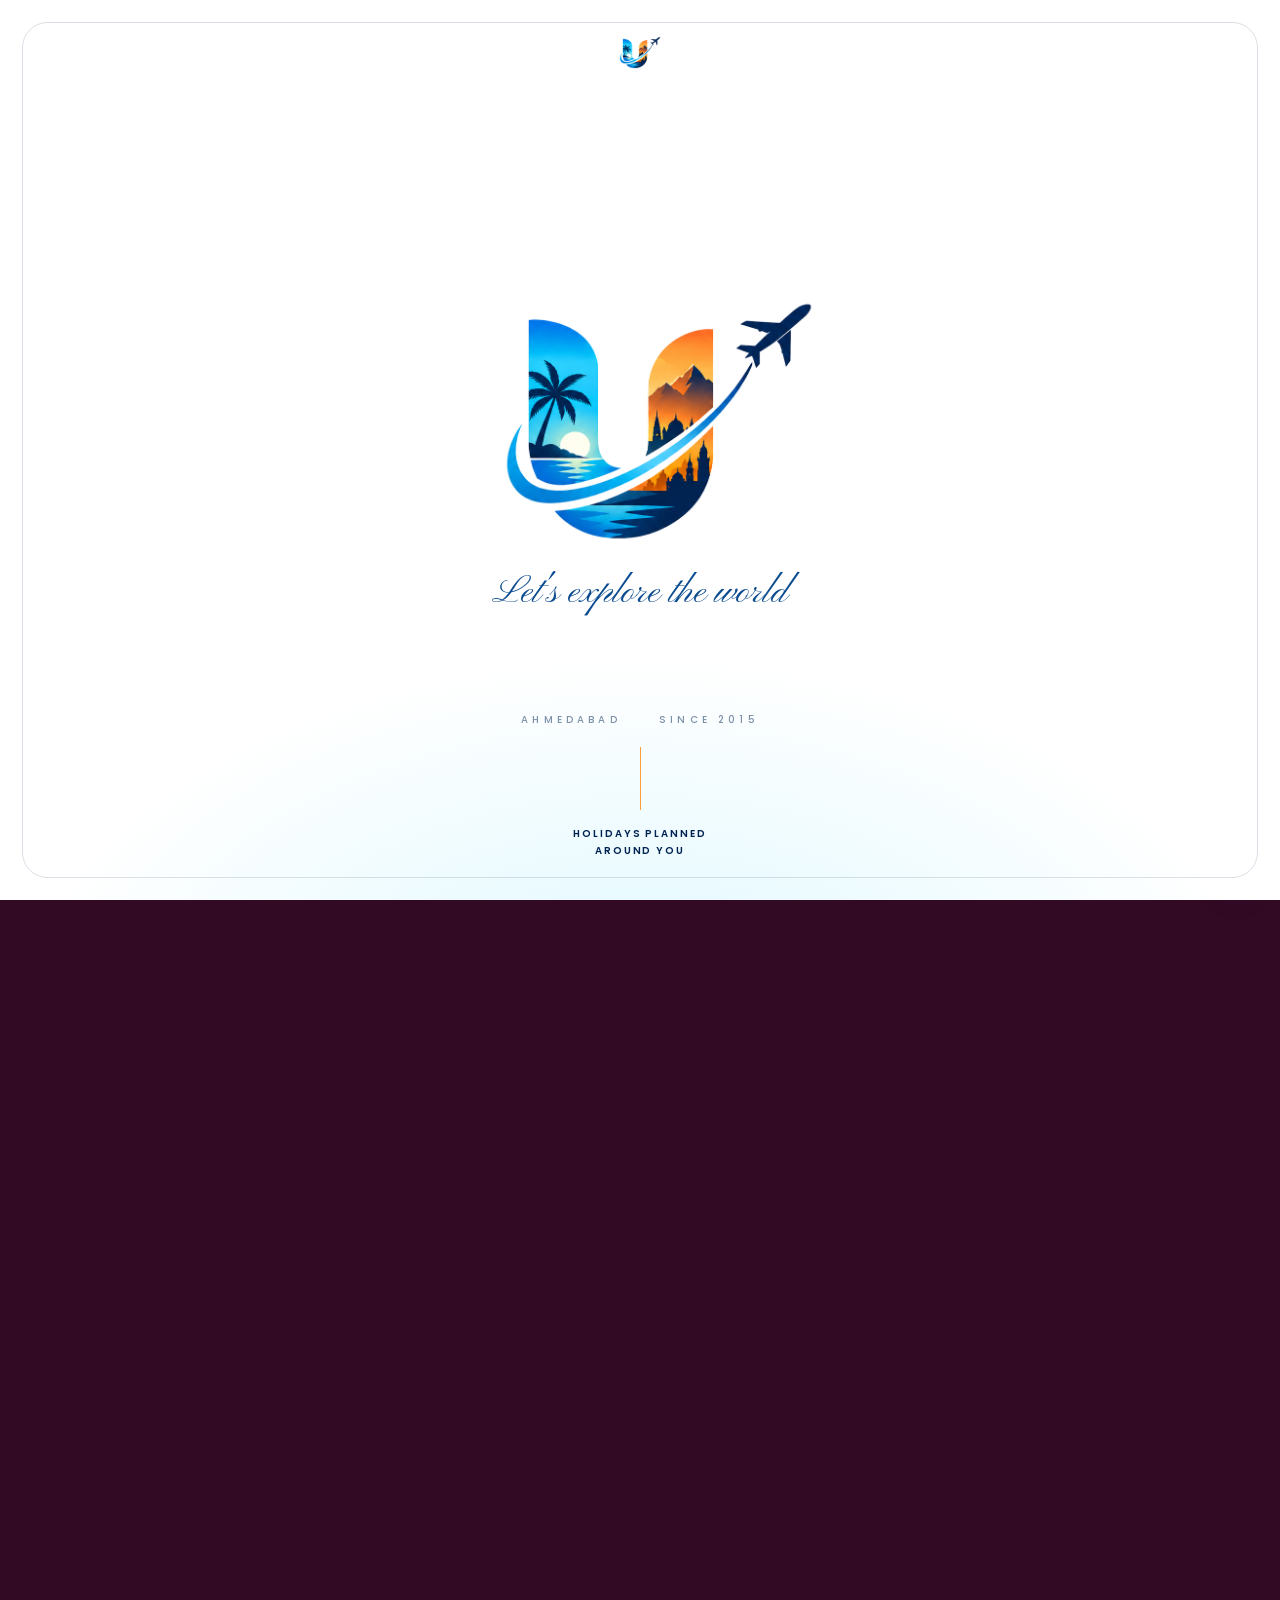
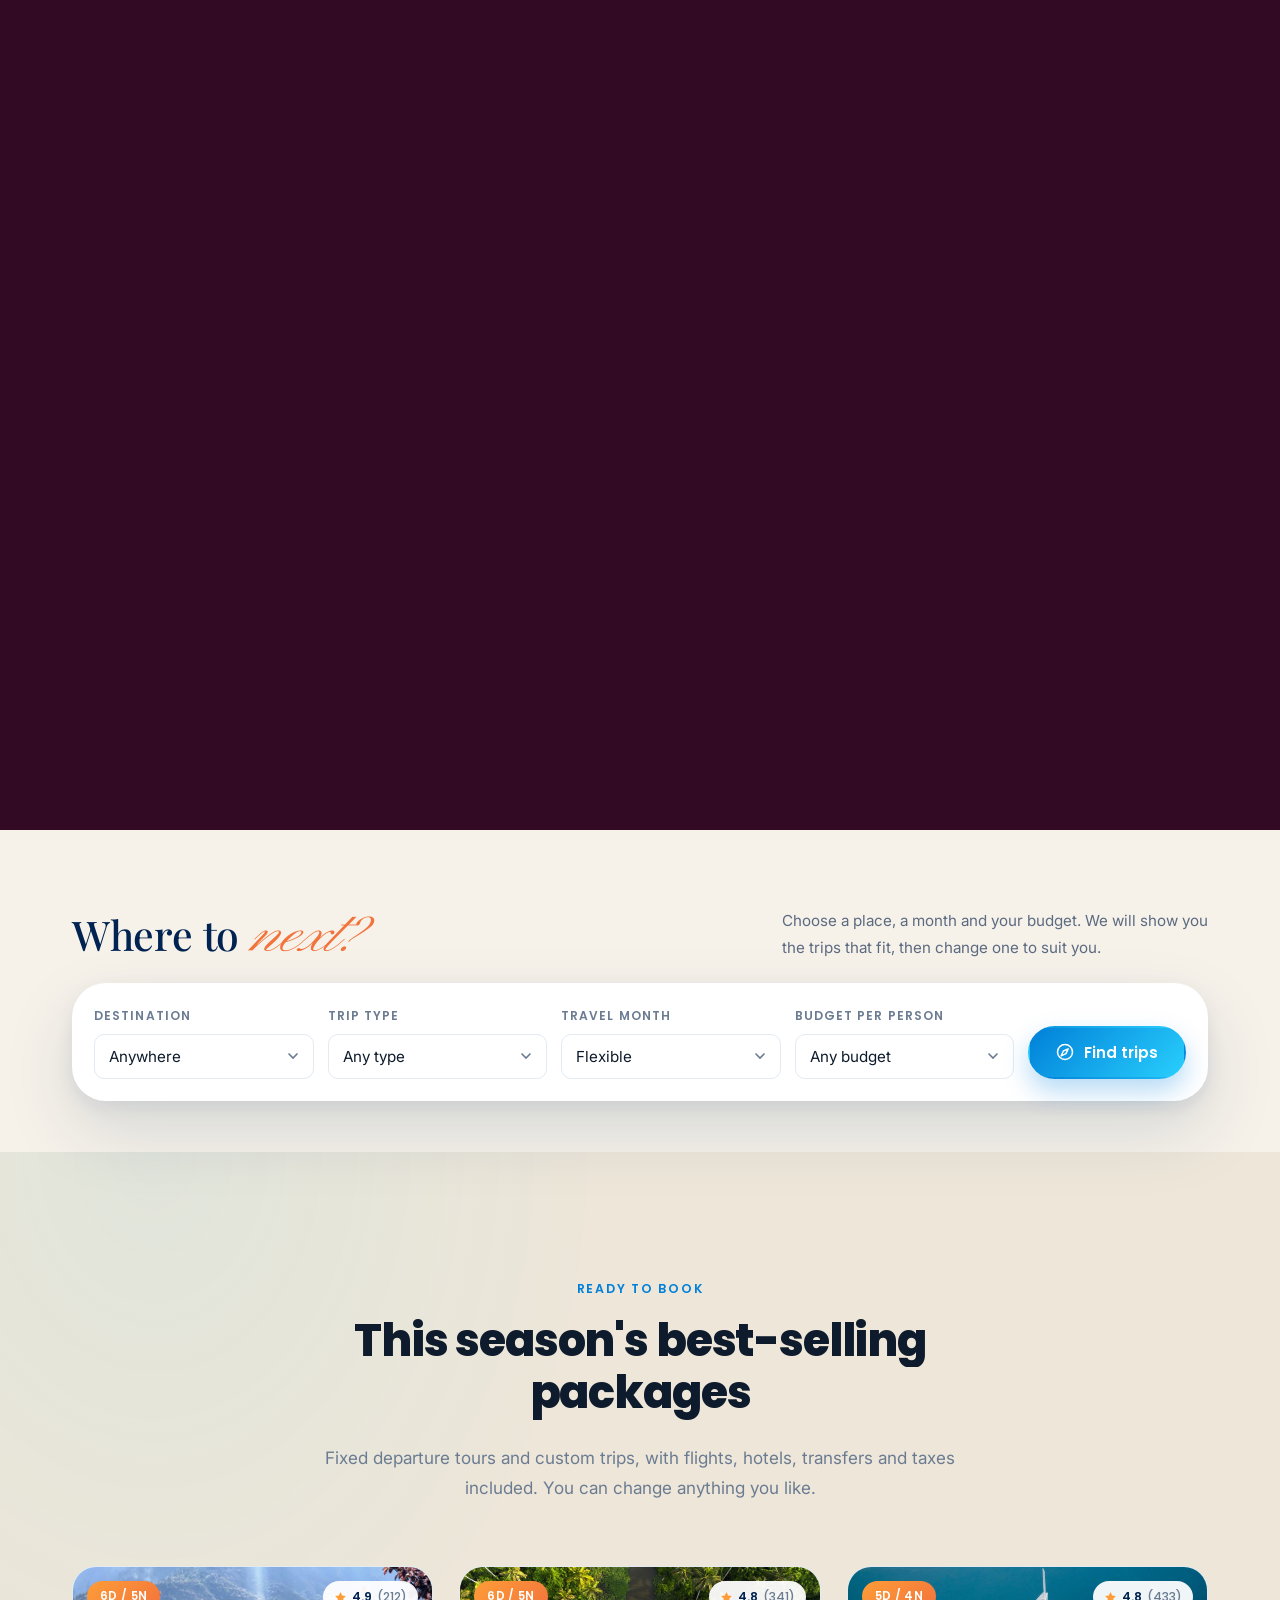
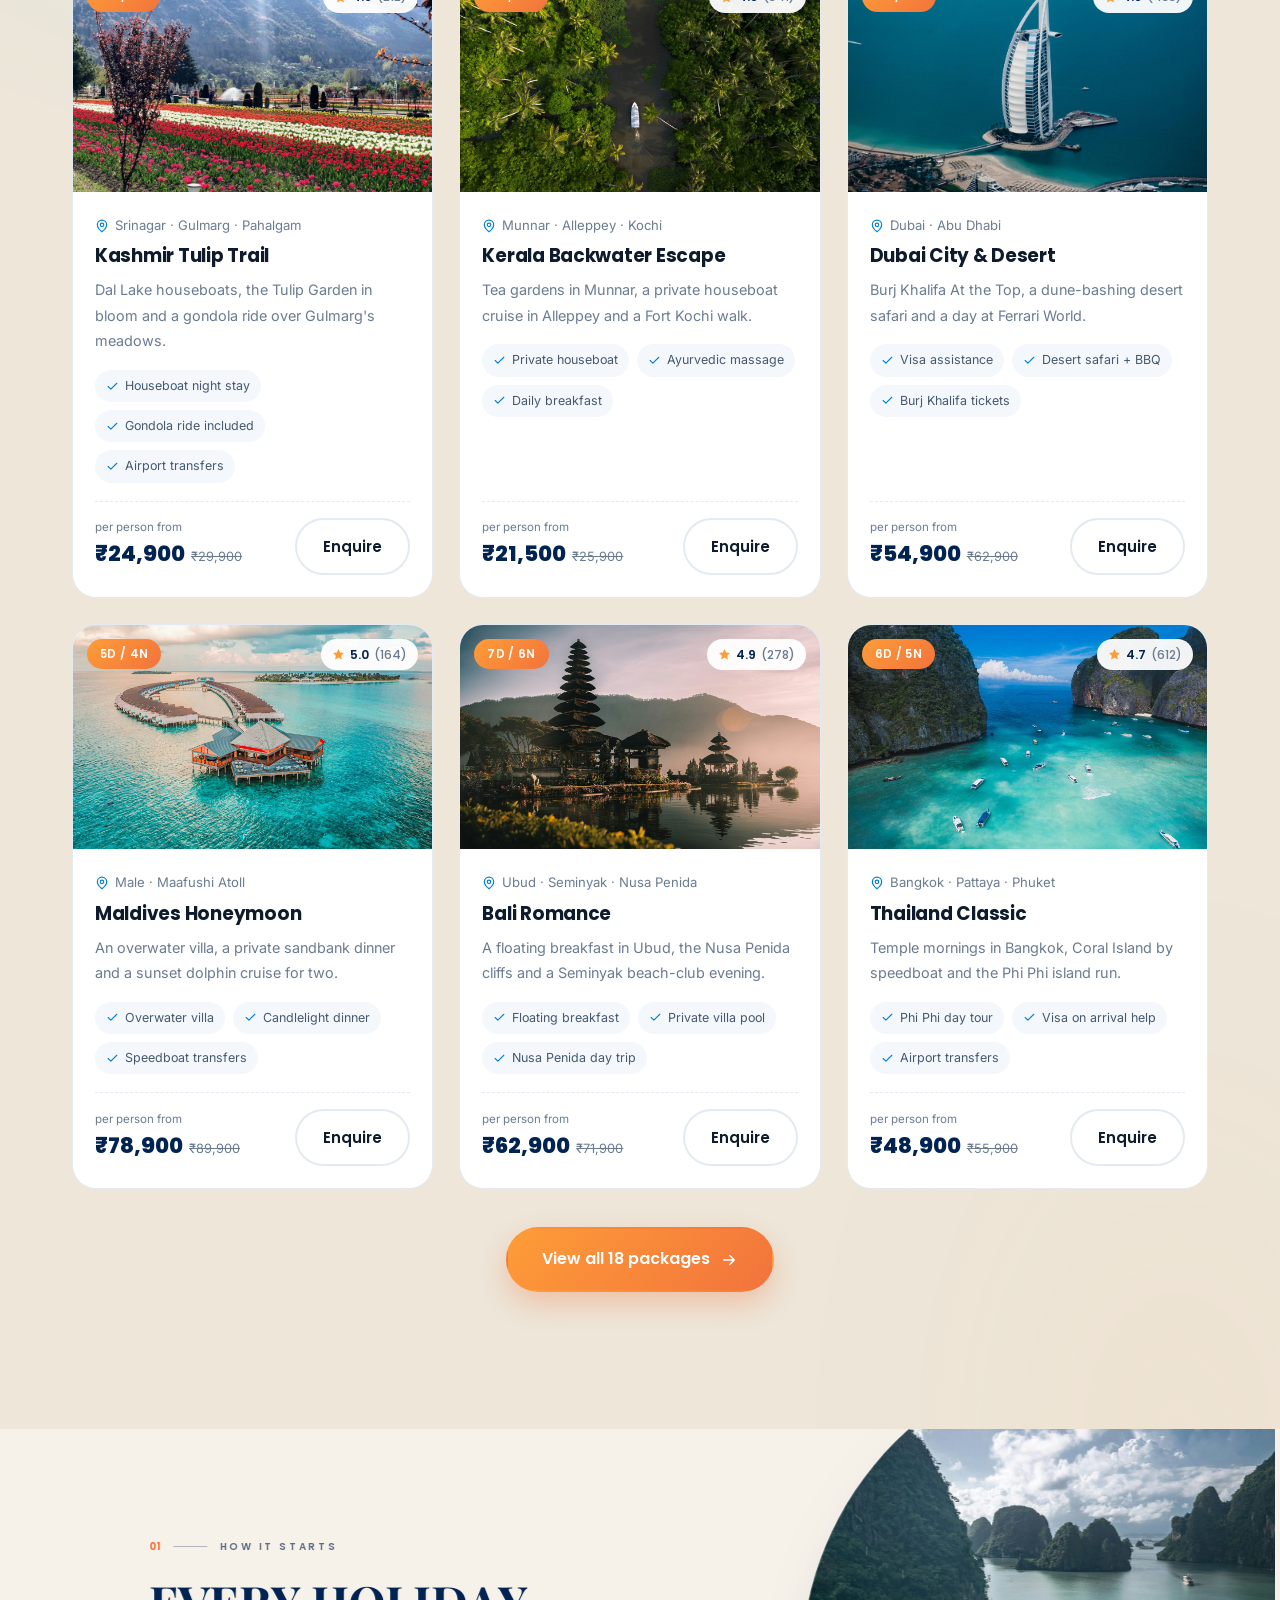
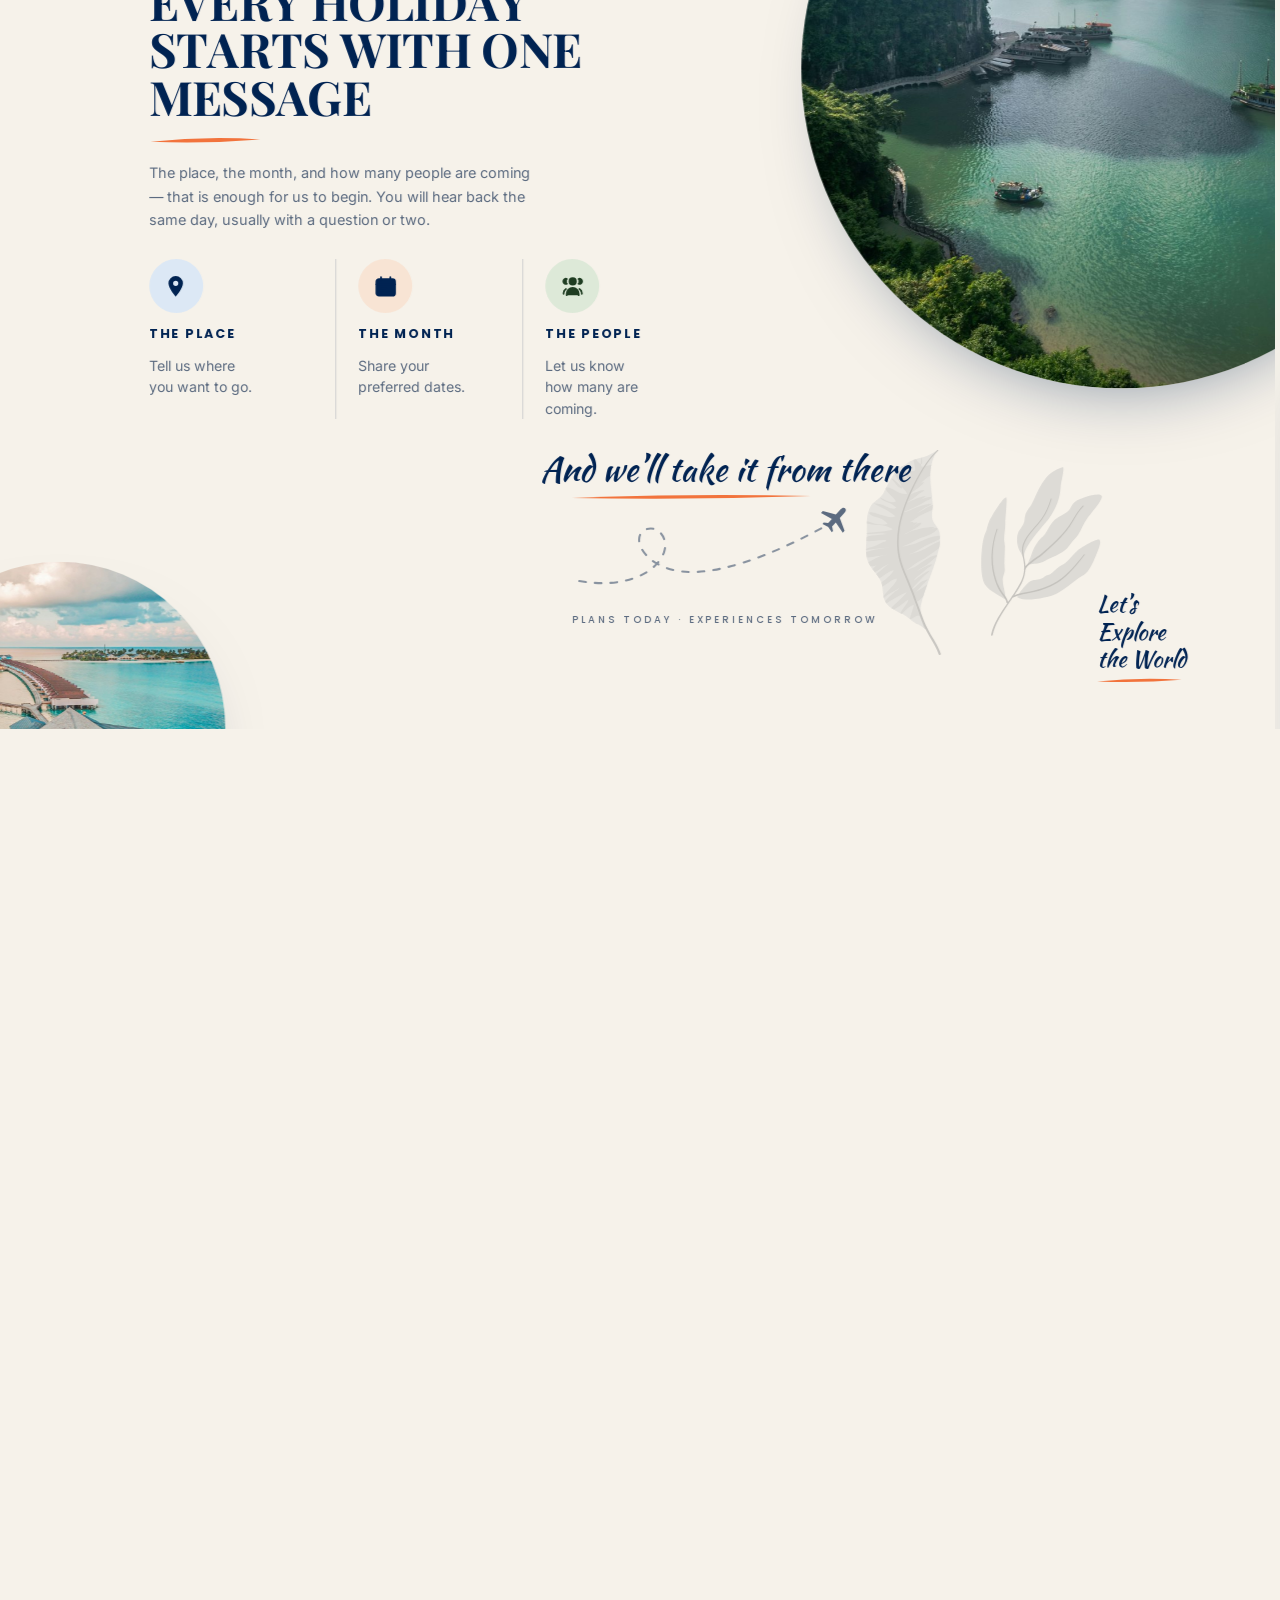
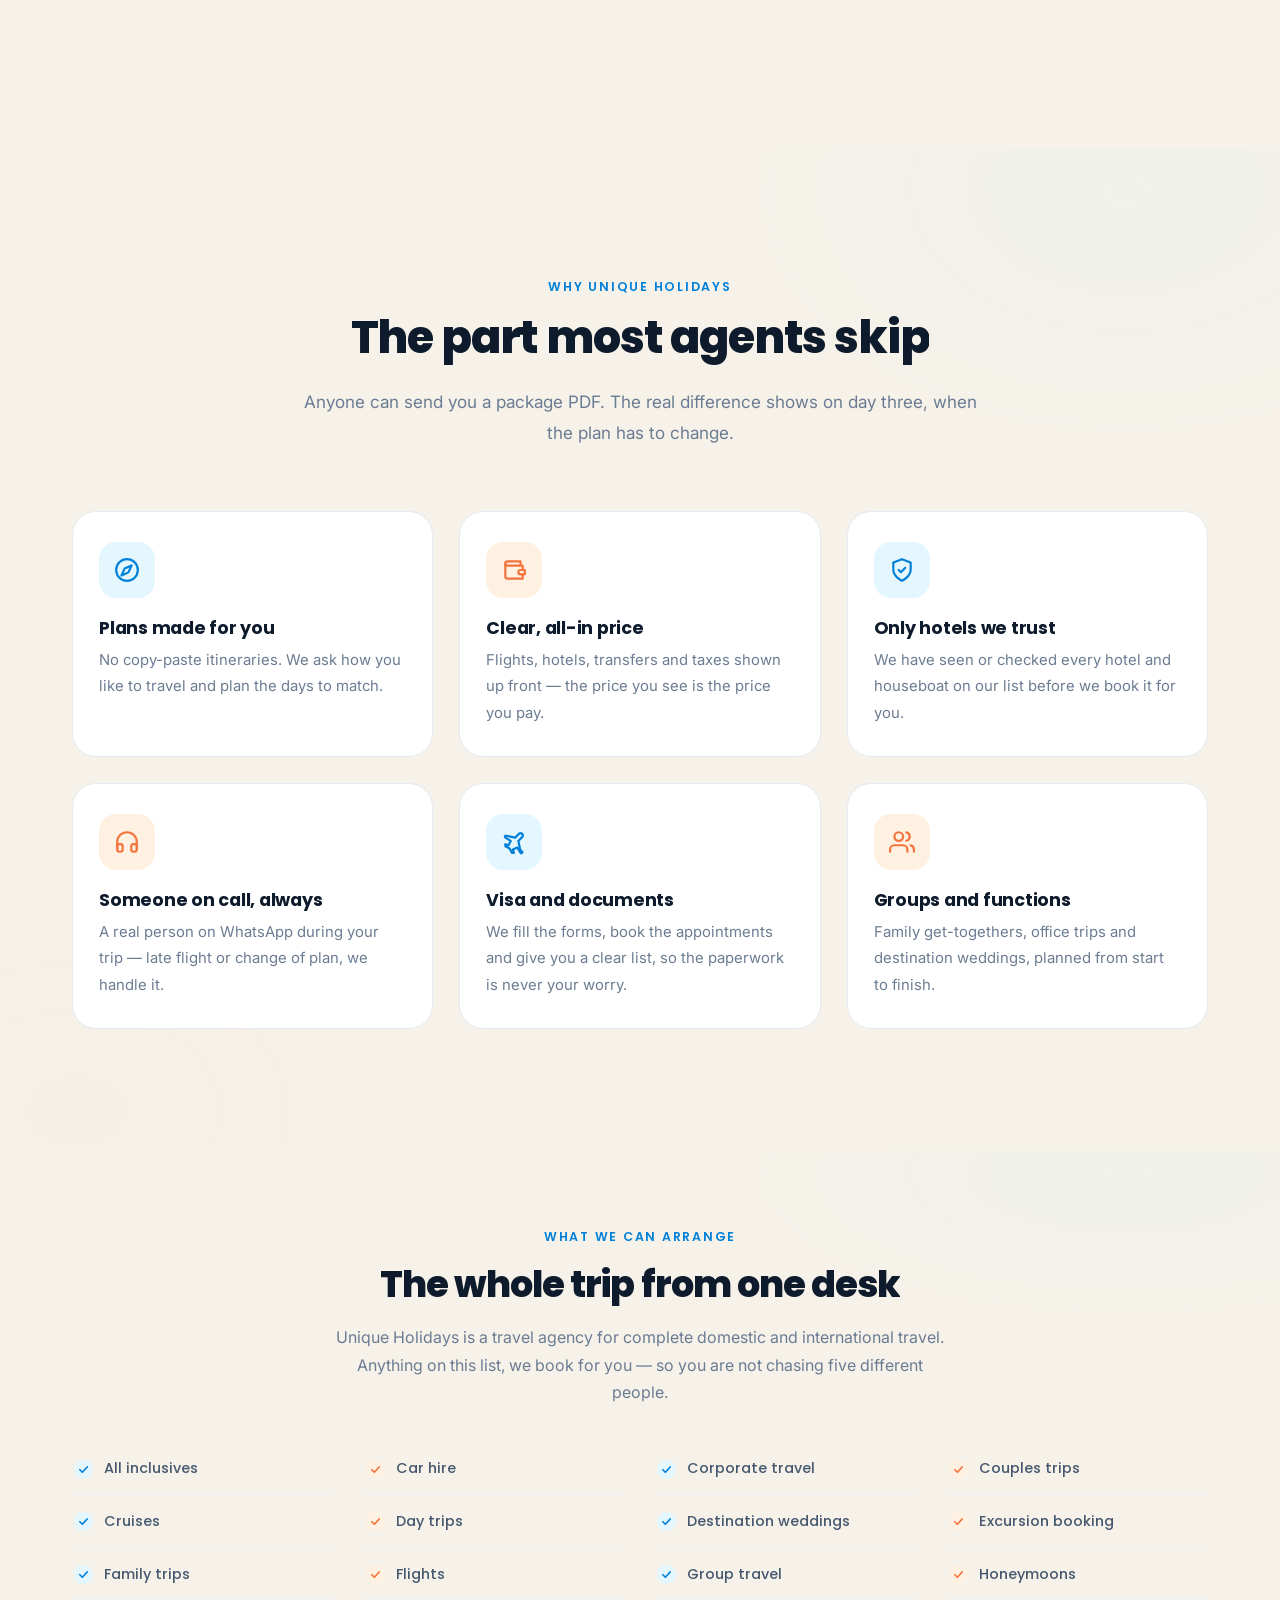
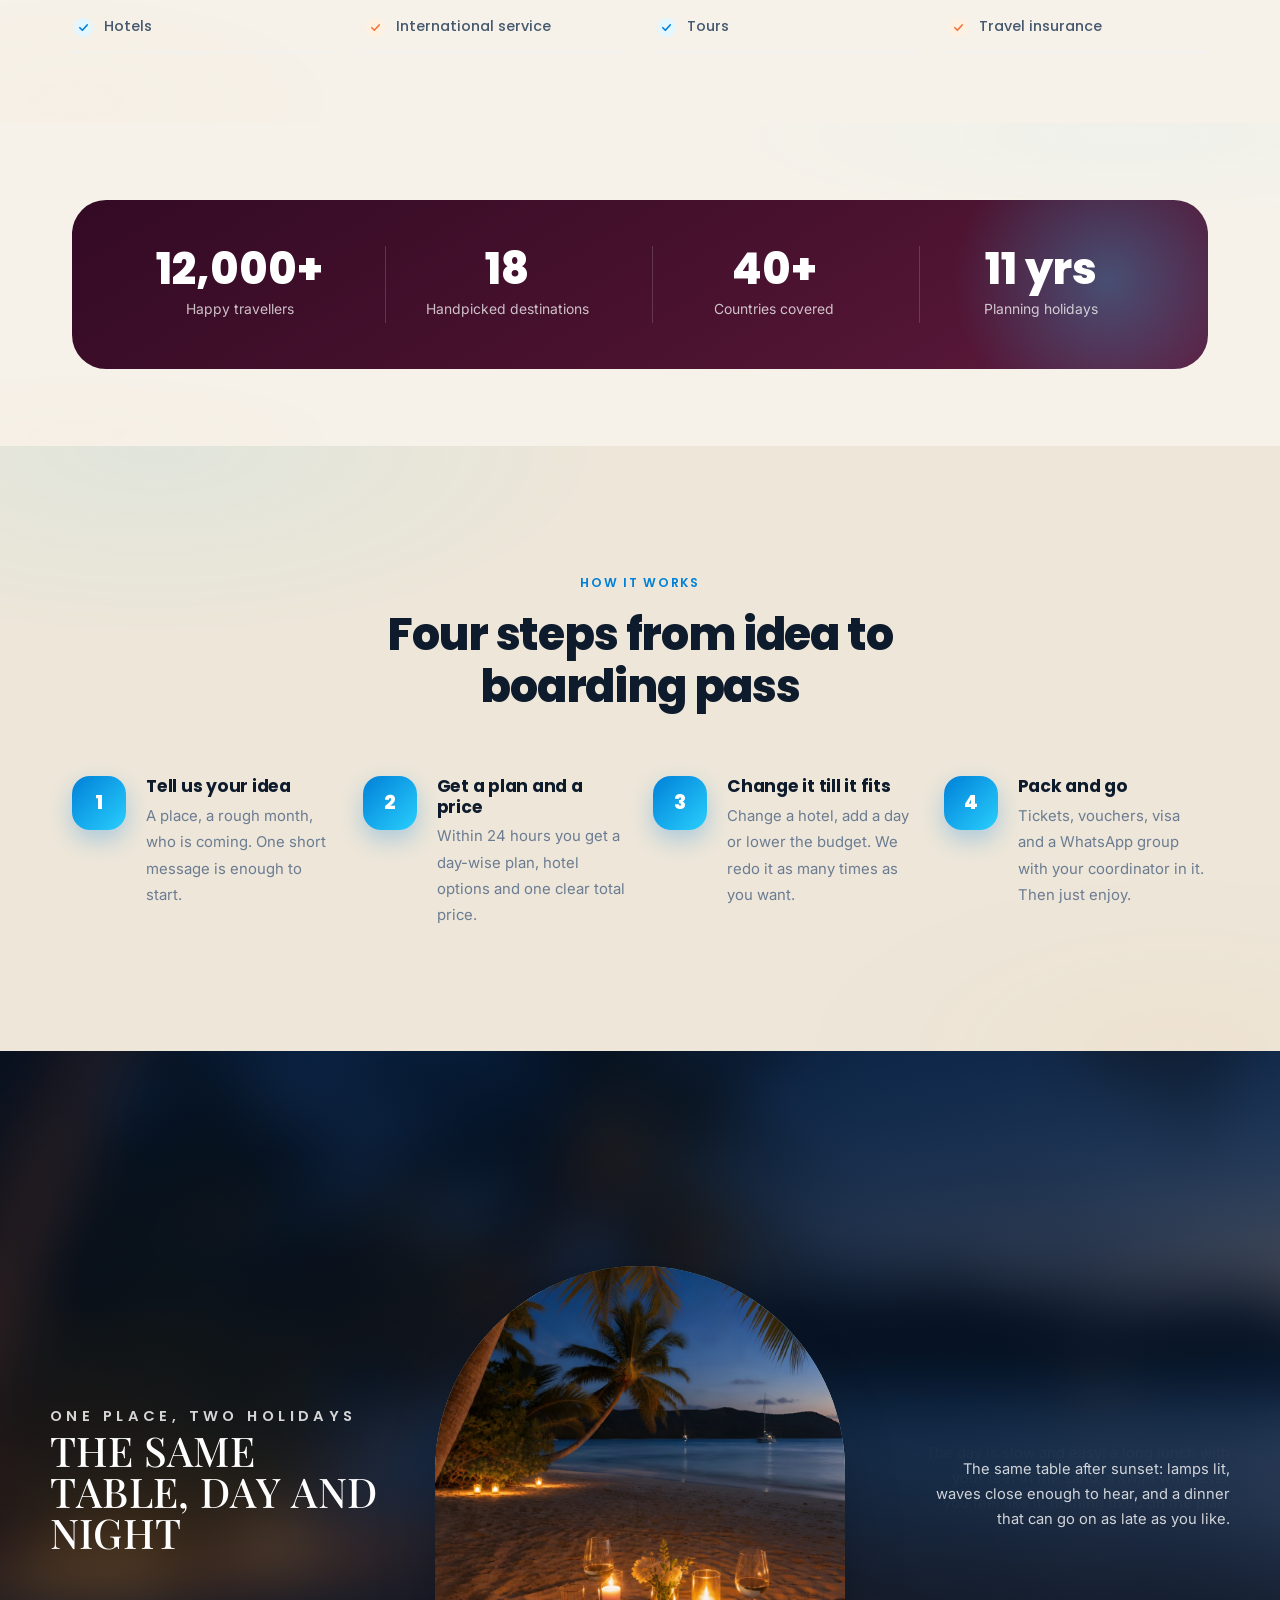
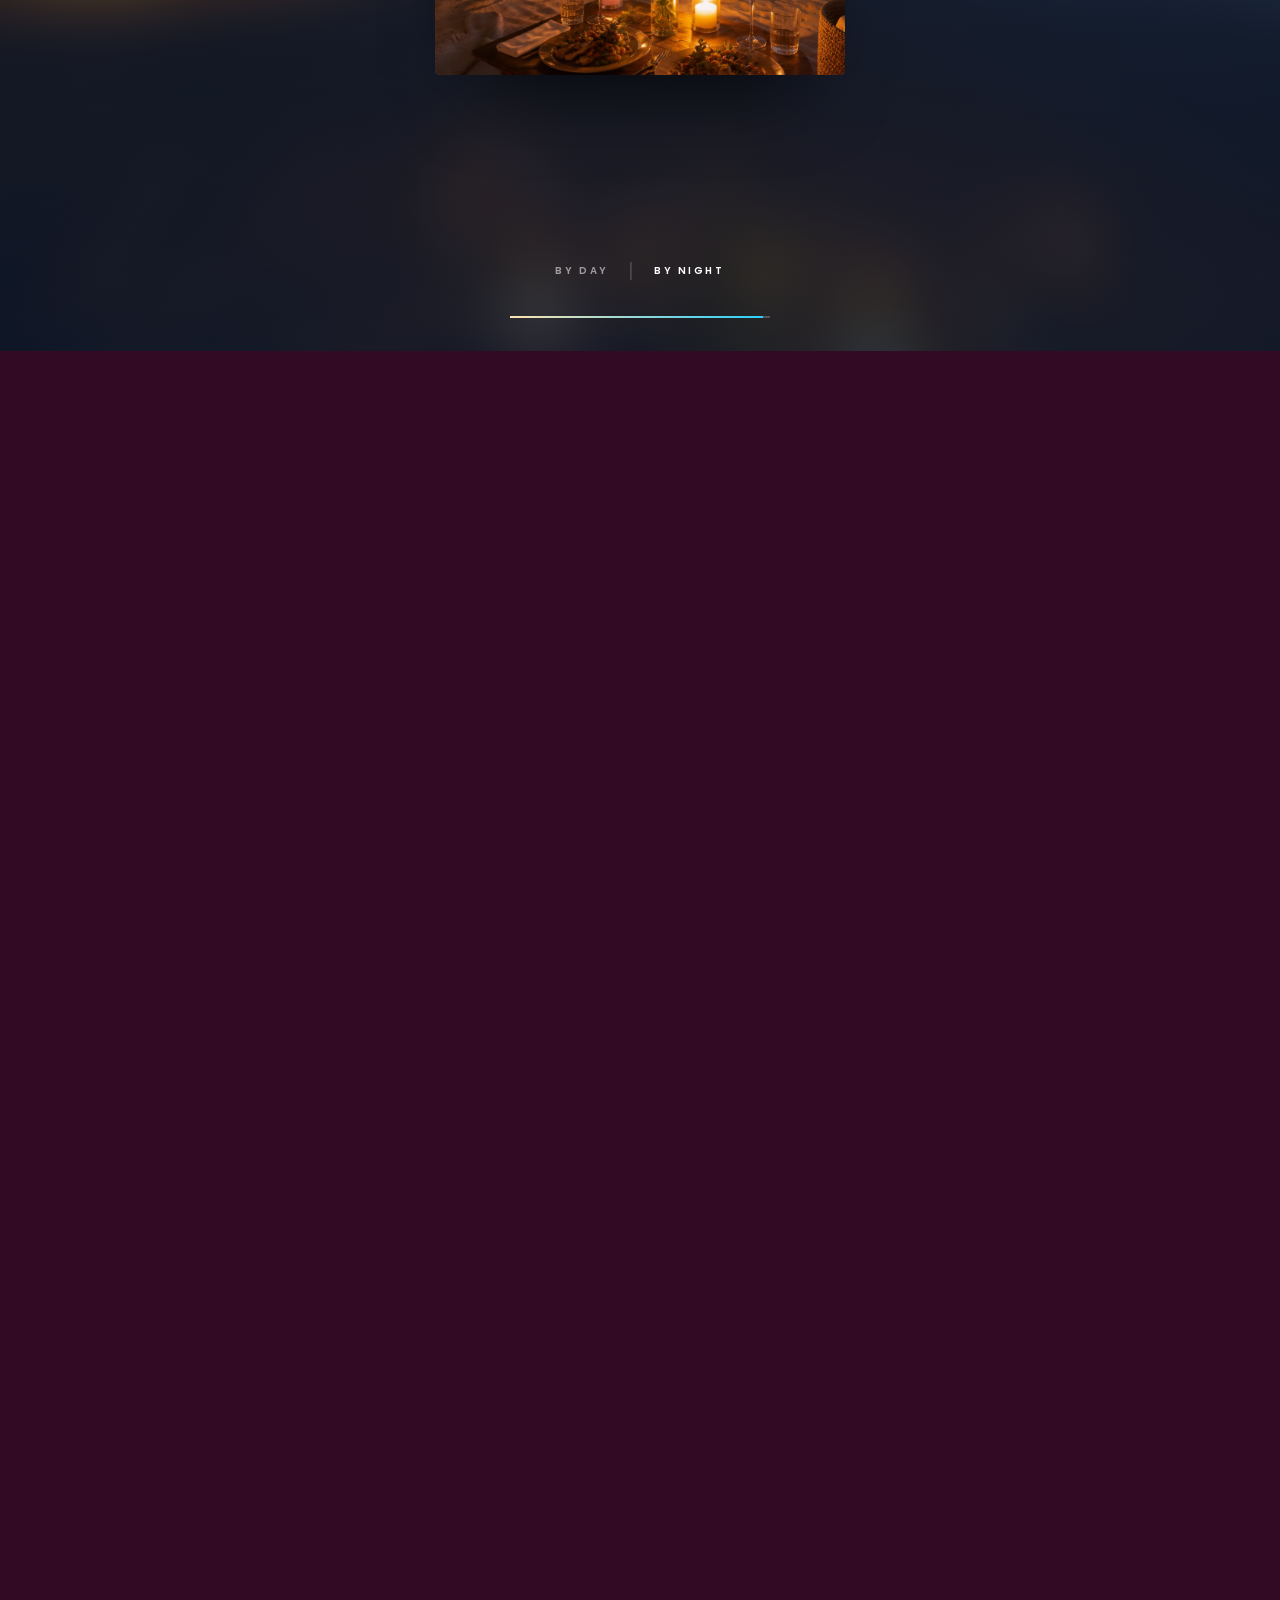
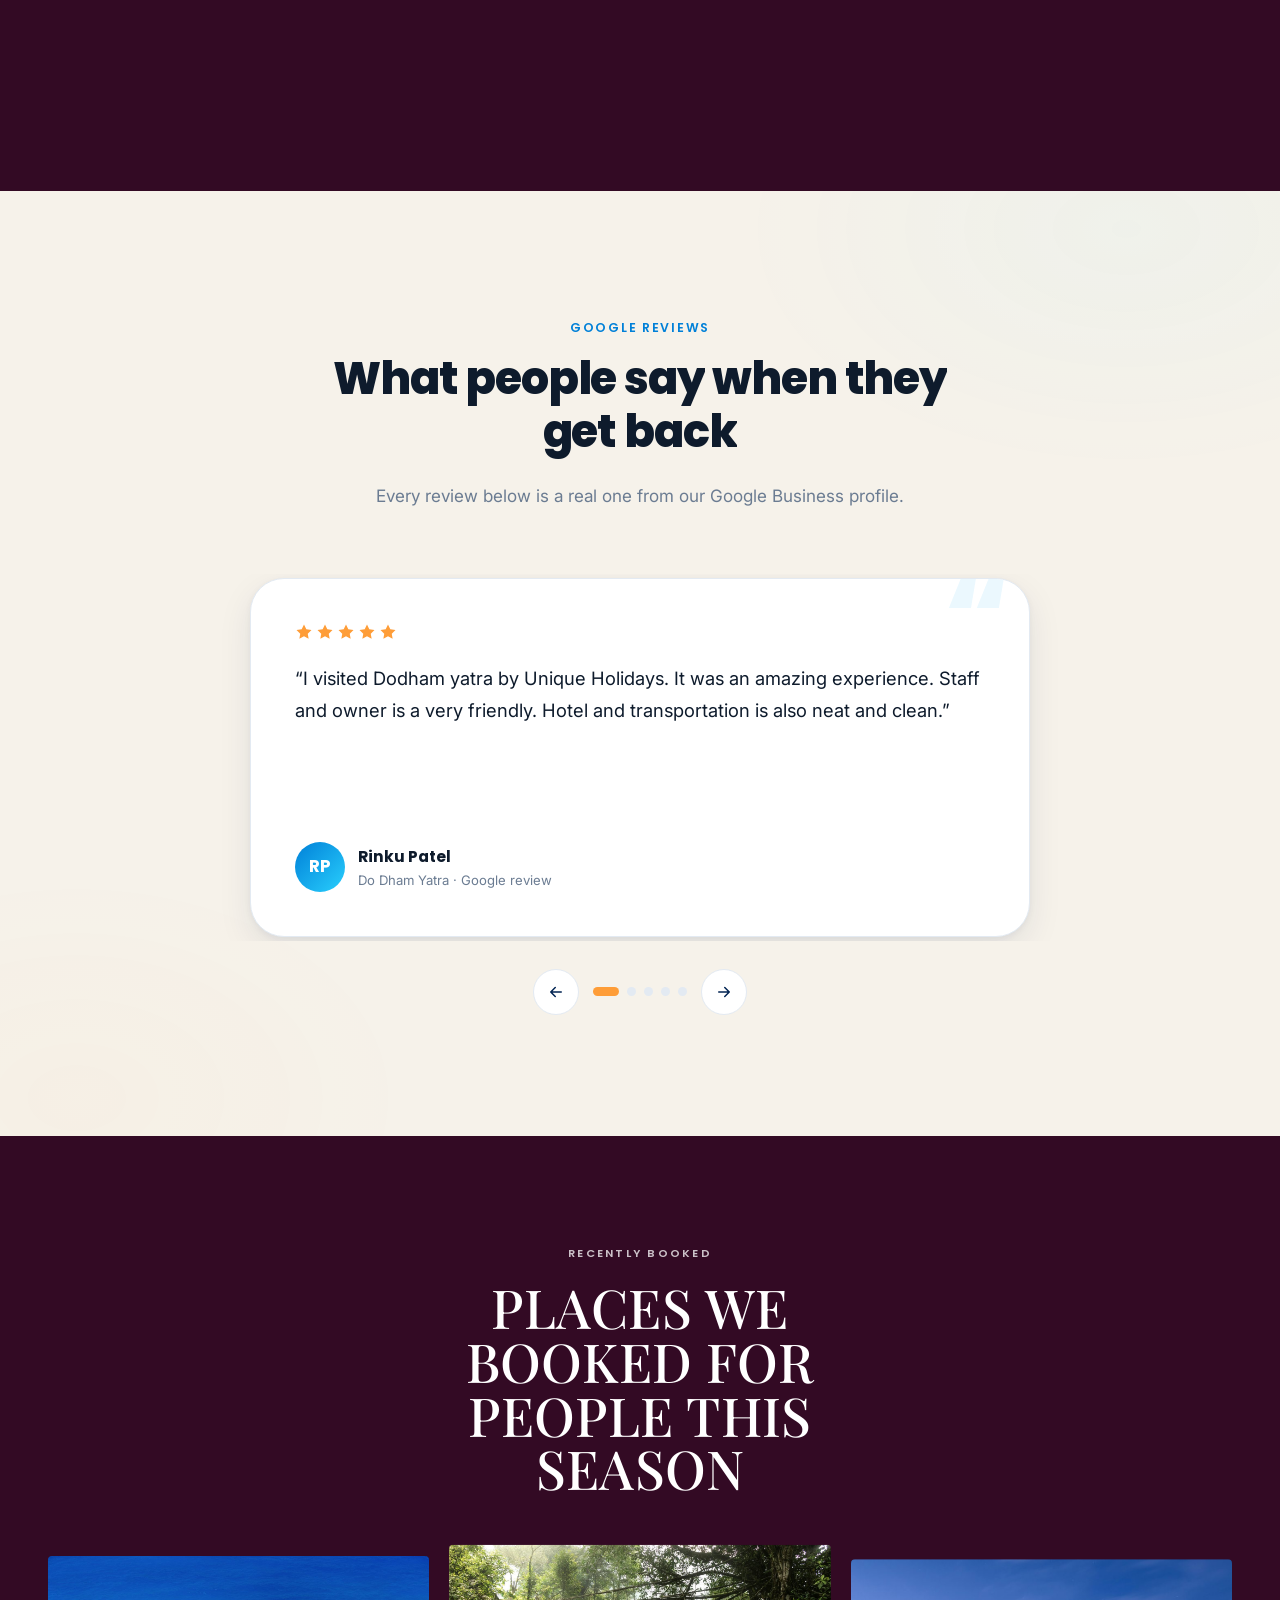
<file: index.html>
<!DOCTYPE html>
<html lang="en" class="cx-intro">
<head>
<meta charset="utf-8">
<meta name="viewport" content="width=device-width, initial-scale=1">
<title>Unique Holidays — Custom Tour Packages in India & Abroad</title>
<meta name="description" content="Unique Holidays plans custom holiday packages across India and 40+ countries — honeymoons, family trips, group tours and office trips, with one all-in price and 24x7 support during your trip.">
<meta name="theme-color" content="#002352">
<link rel="canonical" href="https://www.uniqueholidays.com/index.html">
<meta property="og:type" content="website">
<meta property="og:title" content="Unique Holidays — Custom Tour Packages in India & Abroad">
<meta property="og:description" content="Unique Holidays plans custom holiday packages across India and 40+ countries — honeymoons, family trips, group tours and office trips, with one all-in price and 24x7 support during your trip.">
<meta property="og:image" content="assets/img/og-image.png">
<meta property="og:site_name" content="Unique Holidays">
<meta name="twitter:card" content="summary_large_image">
<link rel="icon" href="assets/img/favicon.ico" sizes="any">
<link rel="icon" href="assets/img/icon-192.png" type="image/png">
<link rel="apple-touch-icon" href="assets/img/apple-touch-icon.png">
<link rel="manifest" href="site.webmanifest">
<link rel="preconnect" href="https://fonts.googleapis.com">
<link rel="preconnect" href="https://fonts.gstatic.com" crossorigin>
<link href="https://fonts.googleapis.com/css2?family=Inter:wght@400;500;600&family=Playfair+Display:ital,wght@0,400;0,500;0,600;0,700;1,400;1,500&family=Poppins:wght@200;300;400;500;600;700;800&display=swap" rel="stylesheet">
<link rel="stylesheet" href="assets/css/styles.css?v=20260918d">
<link rel="stylesheet" href="assets/css/motion.css?v=20260918d">
<link rel="stylesheet" href="assets/css/cinema.css?v=20260918d">
<noscript><style>
  /* Without JavaScript the intro never lifts and nothing is measured, so fall
     back to plain, readable HTML. */
  .uh-meter, .cx-pre { display: none !important; }
  [data-anim] { opacity: 1 !important; transform: none !important; }
  .uh-word > i { transform: none !important; }
  html.cx-intro .cx-hero__zoom img { transform: none !important; }
  [data-cx], [data-cx] .cx-c, .cx-stop__dot, .cx-stop__photo, .cx-stop__label { opacity: 1 !important; transform: none !important; translate: none !important; }
  [data-cx], [data-cx] .cx-c, .cx-trail__line { clip-path: none !important; }
  .cx-hero { height: 100vh; }
  .cx-journey__screen { position: relative !important; overflow-x: auto !important; }
  .theme-toggle { display: none; }
</style></noscript>
<script src="assets/js/boot.js?v=20260918d"></script>
<script type="application/ld+json">
{"@context":"https://schema.org","@type":"TravelAgency","name":"Unique Holidays",
"slogan":"Let's Explore the World","url":"https://www.uniqueholidays.com/",
"logo":"https://www.uniqueholidays.com/assets/img/logo-u.png",
"telephone":"+91 70411 90618","email":"hello@uniqueholidays.com",
"description":"Unique Holidays is a trusted travel agency providing complete domestic and international travel services — tour packages, flights, hotels, cruises, honeymoons, group travel, destination weddings, corporate travel and travel insurance.",
"address":{"@type":"PostalAddress","streetAddress":"A-1234, Money Plant High Street, Gota","addressLocality":"Ahmedabad",
"addressRegion":"Gujarat","postalCode":"382470","addressCountry":"IN"},
"openingHours":"Mo-Sa 10:00-19:30",
"hasOfferCatalog":{"@type":"OfferCatalog","name":"Travel services","itemListElement":[
{"@type":"Offer","itemOffered":{"@type":"Service","name":"All inclusives"}},
{"@type":"Offer","itemOffered":{"@type":"Service","name":"Car hire"}},
{"@type":"Offer","itemOffered":{"@type":"Service","name":"Corporate travel"}},
{"@type":"Offer","itemOffered":{"@type":"Service","name":"Couples trips"}},
{"@type":"Offer","itemOffered":{"@type":"Service","name":"Cruises"}},
{"@type":"Offer","itemOffered":{"@type":"Service","name":"Day trips"}},
{"@type":"Offer","itemOffered":{"@type":"Service","name":"Destination weddings"}},
{"@type":"Offer","itemOffered":{"@type":"Service","name":"Excursion booking"}},
{"@type":"Offer","itemOffered":{"@type":"Service","name":"Family trips"}},
{"@type":"Offer","itemOffered":{"@type":"Service","name":"Flights"}},
{"@type":"Offer","itemOffered":{"@type":"Service","name":"Group travel"}},
{"@type":"Offer","itemOffered":{"@type":"Service","name":"Honeymoons"}},
{"@type":"Offer","itemOffered":{"@type":"Service","name":"Hotels"}},
{"@type":"Offer","itemOffered":{"@type":"Service","name":"International service"}},
{"@type":"Offer","itemOffered":{"@type":"Service","name":"Tours"}},
{"@type":"Offer","itemOffered":{"@type":"Service","name":"Travel insurance"}}]}}
</script></head>
<body class="cx">
<a class="skip-link" href="#main">Skip to main content</a>

<div class="cx-pre" id="cxPre" aria-hidden="true">
  <div class="cx-pre__frame"></div>
  <span class="cx-pre__ring cx-pre__ring--2"></span>
  <span class="cx-pre__ring cx-pre__ring--1"></span>
  <div class="cx-pre__top"><img data-cx-part="ctn" src="assets/img/logo-mark.png" alt="" width="46" height="36"></div>
  <div class="cx-pre__center">
    <img class="cx-pre__logo" src="assets/img/logo-u.png" alt="Unique Holidays" width="697" height="554">
    <p class="cx-pre__tag" data-cx-part="a">Let's explore the world</p>
  </div>
  <div class="cx-pre__meta">
    <span class="cx-spaced" data-cx-part="a">Ahmedabad</span>
    <span class="cx-spaced" data-cx-part="a">Since 2015</span>
  </div>
  <div class="cx-pre__bottom">
    <span class="cx-pre__progress" data-cx-part="line"><i></i></span>
    <p data-cx-part="p">Holidays planned<br>around you</p>
  </div>
</div>

<div class="uh-meter" id="uhMeter" aria-hidden="true">
  <span class="uh-meter__num" id="uhMeterNum">00</span>
  <span class="uh-meter__track"><span class="uh-meter__fill" id="uhMeterFill"></span></span>
  <span class="uh-meter__label">Scroll</span>
</div>
<header class="site-header" id="siteHeader">
  <div class="container header-inner">
    <a class="brand" href="index.html" aria-label="Unique Holidays — home">
      <img src="assets/img/logo-mark.png" alt="" width="46" height="36">
      <span class="brand-text">
        <span class="brand-name">Unique <span>Holidays</span></span>
        <span class="brand-tag">Let's Explore the World</span>
      </span>
    </a>
    <nav class="nav" id="primaryNav" aria-label="Primary">
      <ul class="nav-list"><li><a href="index.html" aria-current="page">Home</a></li><li><a href="destinations.html">Destinations</a></li><li><a href="packages.html">Tour Packages</a></li><li><a href="about.html">About Us</a></li><li><a href="contact.html">Contact</a></li><li class="nav-cta-mobile"><a class="btn btn-primary" href="contact.html">Plan My Trip</a></li></ul>
    </nav>
    <div class="header-actions">
      <a class="header-phone" href="tel:+917041190618"><svg viewBox="0 0 24 24" fill="none" stroke="currentColor" stroke-width="2" stroke-linecap="round" stroke-linejoin="round" aria-hidden="true"><path d="M22 16.9v3a2 2 0 0 1-2.2 2 19.8 19.8 0 0 1-8.6-3.1 19.5 19.5 0 0 1-6-6A19.8 19.8 0 0 1 2 4.2 2 2 0 0 1 4 2h3a2 2 0 0 1 2 1.7c.1 1 .4 1.9.7 2.8a2 2 0 0 1-.4 2.1L8 9.9a16 16 0 0 0 6 6l1.3-1.3a2 2 0 0 1 2.1-.4c.9.3 1.8.6 2.8.7a2 2 0 0 1 1.8 2z"/></svg><span>+91 70411 90618</span></a>
      <button class="theme-toggle" type="button" aria-pressed="false" aria-label="Switch to night mode">
        <svg class="i-sun" viewBox="0 0 24 24" fill="none" stroke="currentColor" stroke-width="2" stroke-linecap="round" stroke-linejoin="round" aria-hidden="true"><circle cx="12" cy="12" r="4.2"/><path d="M12 2v2.4M12 19.6V22M4.2 4.2l1.7 1.7M18.1 18.1l1.7 1.7M2 12h2.4M19.6 12H22M4.2 19.8l1.7-1.7M18.1 5.9l1.7-1.7"/></svg><svg class="i-moon" viewBox="0 0 24 24" fill="none" stroke="currentColor" stroke-width="2" stroke-linecap="round" stroke-linejoin="round" aria-hidden="true"><path d="M21 13.2A8.5 8.5 0 1 1 10.8 3a6.8 6.8 0 0 0 10.2 10.2z"/></svg>
      </button>
      <a class="btn btn-primary" href="contact.html">Plan My Trip</a>
      <button class="nav-toggle" id="navToggle" type="button"
              aria-expanded="false" aria-controls="primaryNav" aria-label="Toggle navigation">
        <span></span>
      </button>
    </div>
  </div>
</header>
<main id="main">

  <!-- ============================================================ hero -->
  <section class="cx-hero" id="cxHero" data-bg="dark" data-cx-manual aria-labelledby="cxHeroTitle">
    <div class="cx-hero__stage">
      <div class="cx-hero__bleed" aria-hidden="true"></div>
      <div class="cx-hero__panel">
        <div class="cx-hero__bg" aria-hidden="true">
          <div class="cx-hero__zoom"><picture><source media="(max-width: 700px)" type="image/webp" srcset="assets/img/scenes/hero2-portrait.webp"><source media="(max-width: 700px)" srcset="assets/img/scenes/hero2-portrait.jpg"><source type="image/webp" srcset="assets/img/scenes/hero2-landscape.webp"><img src="assets/img/scenes/hero2-landscape.jpg" alt="" width="2400" height="1600" fetchpriority="high"></picture></div>
        </div>
        <div class="cx-hero__shade" aria-hidden="true"></div>

        <div class="cx-hero__content">
          <h1 class="cx-hero__title" id="cxHeroTitle"><span data-cx="h">Unique Holidays</span></h1>
          <div class="cx-hero__lede" data-cx="ctn">
            <i class="cx-hero__rule" aria-hidden="true"></i>
            <p>Travel, unwind and come back with a story &mdash; tell us the place and the month, and we build the days around how you actually like to travel.</p>
          </div>
          <div class="cx-hero__actions" data-cx="ctn">
            <a class="cx-hero__cta" href="contact.html">journey</a>
            <a class="cx-hero__ghost" href="packages.html">packages</a>
          </div>
        </div>

        <div class="cx-hero__deco">
          <div class="cx-hero__social" data-cx="ctn">
            <a href="#" aria-label="Instagram"><svg viewBox="0 0 24 24" fill="none" stroke="currentColor" stroke-width="1.7" stroke-linecap="round" stroke-linejoin="round" aria-hidden="true"><rect x="2.6" y="2.6" width="18.8" height="18.8" rx="5"/><circle cx="12" cy="12" r="4.2"/><circle cx="17.4" cy="6.6" r="1.1" fill="currentColor" stroke="none"/></svg></a>
            <a href="#" aria-label="Facebook"><svg viewBox="0 0 24 24" fill="none" stroke="currentColor" stroke-width="1.7" stroke-linecap="round" stroke-linejoin="round" aria-hidden="true"><rect x="2.6" y="2.6" width="18.8" height="18.8" rx="4"/><path d="M15 7.6h-1.6a1.9 1.9 0 0 0-1.9 1.9v1.9H10v2.6h1.5V21"/><path d="M11.5 14h2.9"/></svg></a>
            <a href="#" aria-label="Share"><svg viewBox="0 0 24 24" fill="none" stroke="currentColor" stroke-width="1.7" stroke-linecap="round" stroke-linejoin="round" aria-hidden="true"><circle cx="17.5" cy="5.8" r="2.8"/><circle cx="6.5" cy="12" r="2.8"/><circle cx="17.5" cy="18.2" r="2.8"/><path d="m9 10.6 6-3.3M9 13.4l6 3.3"/></svg></a>
          </div>

          <a class="cx-hero__reel" href="#cxGallery" data-cx="ctn">
            <span class="cx-hero__reelText">See recent trips</span>
            <span class="cx-hero__reelPlay" aria-hidden="true"><svg viewBox="0 0 24 24" fill="currentColor" aria-hidden="true"><path d="M9.5 6.8v10.4l8-5.2z"/></svg></span>
          </a>
        </div>
      </div>
    </div>
  </section>

  <!-- ==================================================== search widget -->
  <section class="cx-search" data-bg="light" aria-labelledby="cxSearchTitle">
    <div class="container">
      <div class="cx-search__head" data-cx-group>
        <h2 id="cxSearchTitle" data-cx="h">Where to <em>next?</em></h2>
        <p data-cx="p">Choose a place, a month and your budget. We will show you the trips that fit, then change one to suit you.</p>
      </div>
    </div>
  <div class="container search-wrap">
    <form class="search-card" id="tripSearch" novalidate data-anim="fade-up" data-anim-delay="200">
      <div class="field">
        <label for="sDest">Destination</label>
        <select id="sDest" name="destination">
          <option value="">Anywhere</option>
          <option value="kashmir">Kashmir</option><option value="kerala">Kerala</option><option value="goa">Goa</option><option value="ladakh">Ladakh</option><option value="rajasthan">Rajasthan</option><option value="andaman">Andaman Islands</option><option value="himachal">Himachal</option><option value="meghalaya">Meghalaya</option><option value="dubai">Dubai</option><option value="maldives">Maldives</option><option value="bali">Bali</option><option value="thailand">Thailand</option><option value="singapore">Singapore</option><option value="switzerland">Switzerland</option><option value="vietnam">Vietnam</option><option value="turkey">Turkey</option><option value="europe">Europe</option><option value="srilanka">Sri Lanka</option>
        </select>
      </div>
      <div class="field">
        <label for="sType">Trip type</label>
        <select id="sType" name="type">
          <option value="">Any type</option>
          <option value="family">Family</option>
          <option value="honeymoon">Honeymoon</option>
          <option value="beach">Beach &amp; islands</option>
          <option value="adventure">Adventure</option>
          <option value="heritage">Heritage</option>
          <option value="premium">Premium</option>
        </select>
      </div>
      <div class="field">
        <label for="sMonth">Travel month</label>
        <select id="sMonth" name="month">
          <option value="">Flexible</option>
          <option>January</option><option>February</option><option>March</option>
          <option>April</option><option>May</option><option>June</option>
          <option>July</option><option>August</option><option>September</option>
          <option>October</option><option>November</option><option>December</option>
        </select>
      </div>
      <div class="field">
        <label for="sBudget">Budget per person</label>
        <select id="sBudget" name="budget">
          <option value="">Any budget</option>
          <option value="25000">Under ₹25,000</option>
          <option value="50000">₹25,000 – ₹50,000</option>
          <option value="100000">₹50,000 – ₹1,00,000</option>
          <option value="999999">₹1,00,000+</option>
        </select>
      </div>
      <div class="field field-submit">
        <button class="btn btn-brand btn-block" type="submit" style="padding:13px 26px">
          <svg viewBox="0 0 24 24" fill="none" stroke="currentColor" stroke-width="2" stroke-linecap="round" stroke-linejoin="round" aria-hidden="true"><circle cx="12" cy="12" r="10"/><path d="m16.2 7.8-2.9 6.4-6.4 2.9 2.9-6.4z"/></svg> Find trips
        </button>
      </div>
    </form>
  </div>
  </section>

  <!-- ======================================================== packages -->
  <section class="section section--soft">
    <div class="container">
      <div class="section-head section-head--center">
        <span class="eyebrow">Ready to book</span>
        <h2 data-split>This season's best-selling packages</h2>
        <p>Fixed departure tours and custom trips, with flights, hotels, transfers and
           taxes included. You can change anything you like.</p>
      </div>
      <div class="grid grid-3 grid--stack" data-stagger="110"><article class="pkg-card reveal" data-category="family" data-destination="kashmir" data-price="24900" data-title="kashmir tulip trail srinagar · gulmarg · pahalgam">
  <div class="pkg-media">
    <img src="assets/img/destinations/kashmir.jpg" alt="Srinagar · Gulmarg · Pahalgam" loading="lazy" width="900" height="675">
    <span class="pkg-badge">6D / 5N</span>
    <span class="pkg-rating"><svg viewBox="0 0 24 24" fill="none" stroke="currentColor" stroke-width="2" stroke-linecap="round" stroke-linejoin="round" aria-hidden="true"><path d="m12 2 3.1 6.3 6.9 1-5 4.9 1.2 6.8-6.2-3.3-6.2 3.3L7 14.2l-5-4.9 6.9-1z" fill="currentColor" stroke="none"/></svg>4.9 <span style="color:var(--muted);font-weight:500">(212)</span></span>
  </div>
  <div class="pkg-body">
    <span class="pkg-where"><svg viewBox="0 0 24 24" fill="none" stroke="currentColor" stroke-width="2" stroke-linecap="round" stroke-linejoin="round" aria-hidden="true"><path d="M20 10c0 6-8 12-8 12s-8-6-8-12a8 8 0 0 1 16 0z"/><circle cx="12" cy="10" r="3"/></svg>Srinagar · Gulmarg · Pahalgam</span>
    <h3>Kashmir Tulip Trail</h3>
    <p>Dal Lake houseboats, the Tulip Garden in bloom and a gondola ride over Gulmarg's meadows.</p>
    <ul class="pkg-meta"><li><svg viewBox="0 0 24 24" fill="none" stroke="currentColor" stroke-width="2" stroke-linecap="round" stroke-linejoin="round" aria-hidden="true"><path d="M20 6 9 17l-5-5"/></svg>Houseboat night stay</li><li><svg viewBox="0 0 24 24" fill="none" stroke="currentColor" stroke-width="2" stroke-linecap="round" stroke-linejoin="round" aria-hidden="true"><path d="M20 6 9 17l-5-5"/></svg>Gondola ride included</li><li><svg viewBox="0 0 24 24" fill="none" stroke="currentColor" stroke-width="2" stroke-linecap="round" stroke-linejoin="round" aria-hidden="true"><path d="M20 6 9 17l-5-5"/></svg>Airport transfers</li></ul>
    <div class="pkg-foot">
      <span class="price">
        <small>per person from</small>
        <strong>₹24,900</strong><s>₹29,900</s>
      </span>
      <a class="btn btn-outline" href="contact.html?package=kashmir-tulip">Enquire</a>
    </div>
  </div>
</article><article class="pkg-card reveal" data-category="family" data-destination="kerala" data-price="21500" data-title="kerala backwater escape munnar · alleppey · kochi">
  <div class="pkg-media">
    <img src="assets/img/destinations/kerala.jpg" alt="Munnar · Alleppey · Kochi" loading="lazy" width="900" height="506">
    <span class="pkg-badge">6D / 5N</span>
    <span class="pkg-rating"><svg viewBox="0 0 24 24" fill="none" stroke="currentColor" stroke-width="2" stroke-linecap="round" stroke-linejoin="round" aria-hidden="true"><path d="m12 2 3.1 6.3 6.9 1-5 4.9 1.2 6.8-6.2-3.3-6.2 3.3L7 14.2l-5-4.9 6.9-1z" fill="currentColor" stroke="none"/></svg>4.8 <span style="color:var(--muted);font-weight:500">(341)</span></span>
  </div>
  <div class="pkg-body">
    <span class="pkg-where"><svg viewBox="0 0 24 24" fill="none" stroke="currentColor" stroke-width="2" stroke-linecap="round" stroke-linejoin="round" aria-hidden="true"><path d="M20 10c0 6-8 12-8 12s-8-6-8-12a8 8 0 0 1 16 0z"/><circle cx="12" cy="10" r="3"/></svg>Munnar · Alleppey · Kochi</span>
    <h3>Kerala Backwater Escape</h3>
    <p>Tea gardens in Munnar, a private houseboat cruise in Alleppey and a Fort Kochi walk.</p>
    <ul class="pkg-meta"><li><svg viewBox="0 0 24 24" fill="none" stroke="currentColor" stroke-width="2" stroke-linecap="round" stroke-linejoin="round" aria-hidden="true"><path d="M20 6 9 17l-5-5"/></svg>Private houseboat</li><li><svg viewBox="0 0 24 24" fill="none" stroke="currentColor" stroke-width="2" stroke-linecap="round" stroke-linejoin="round" aria-hidden="true"><path d="M20 6 9 17l-5-5"/></svg>Ayurvedic massage</li><li><svg viewBox="0 0 24 24" fill="none" stroke="currentColor" stroke-width="2" stroke-linecap="round" stroke-linejoin="round" aria-hidden="true"><path d="M20 6 9 17l-5-5"/></svg>Daily breakfast</li></ul>
    <div class="pkg-foot">
      <span class="price">
        <small>per person from</small>
        <strong>₹21,500</strong><s>₹25,900</s>
      </span>
      <a class="btn btn-outline" href="contact.html?package=kerala-backwaters">Enquire</a>
    </div>
  </div>
</article><article class="pkg-card reveal" data-category="family" data-destination="dubai" data-price="54900" data-title="dubai city & desert dubai · abu dhabi">
  <div class="pkg-media">
    <img src="assets/img/destinations/dubai.jpg" alt="Dubai · Abu Dhabi" loading="lazy" width="900" height="1350">
    <span class="pkg-badge">5D / 4N</span>
    <span class="pkg-rating"><svg viewBox="0 0 24 24" fill="none" stroke="currentColor" stroke-width="2" stroke-linecap="round" stroke-linejoin="round" aria-hidden="true"><path d="m12 2 3.1 6.3 6.9 1-5 4.9 1.2 6.8-6.2-3.3-6.2 3.3L7 14.2l-5-4.9 6.9-1z" fill="currentColor" stroke="none"/></svg>4.8 <span style="color:var(--muted);font-weight:500">(433)</span></span>
  </div>
  <div class="pkg-body">
    <span class="pkg-where"><svg viewBox="0 0 24 24" fill="none" stroke="currentColor" stroke-width="2" stroke-linecap="round" stroke-linejoin="round" aria-hidden="true"><path d="M20 10c0 6-8 12-8 12s-8-6-8-12a8 8 0 0 1 16 0z"/><circle cx="12" cy="10" r="3"/></svg>Dubai · Abu Dhabi</span>
    <h3>Dubai City & Desert</h3>
    <p>Burj Khalifa At the Top, a dune-bashing desert safari and a day at Ferrari World.</p>
    <ul class="pkg-meta"><li><svg viewBox="0 0 24 24" fill="none" stroke="currentColor" stroke-width="2" stroke-linecap="round" stroke-linejoin="round" aria-hidden="true"><path d="M20 6 9 17l-5-5"/></svg>Visa assistance</li><li><svg viewBox="0 0 24 24" fill="none" stroke="currentColor" stroke-width="2" stroke-linecap="round" stroke-linejoin="round" aria-hidden="true"><path d="M20 6 9 17l-5-5"/></svg>Desert safari + BBQ</li><li><svg viewBox="0 0 24 24" fill="none" stroke="currentColor" stroke-width="2" stroke-linecap="round" stroke-linejoin="round" aria-hidden="true"><path d="M20 6 9 17l-5-5"/></svg>Burj Khalifa tickets</li></ul>
    <div class="pkg-foot">
      <span class="price">
        <small>per person from</small>
        <strong>₹54,900</strong><s>₹62,900</s>
      </span>
      <a class="btn btn-outline" href="contact.html?package=dubai-city">Enquire</a>
    </div>
  </div>
</article><article class="pkg-card reveal" data-category="honeymoon" data-destination="maldives" data-price="78900" data-title="maldives honeymoon male · maafushi atoll">
  <div class="pkg-media">
    <img src="assets/img/destinations/maldives.jpg" alt="Male · Maafushi Atoll" loading="lazy" width="900" height="675">
    <span class="pkg-badge">5D / 4N</span>
    <span class="pkg-rating"><svg viewBox="0 0 24 24" fill="none" stroke="currentColor" stroke-width="2" stroke-linecap="round" stroke-linejoin="round" aria-hidden="true"><path d="m12 2 3.1 6.3 6.9 1-5 4.9 1.2 6.8-6.2-3.3-6.2 3.3L7 14.2l-5-4.9 6.9-1z" fill="currentColor" stroke="none"/></svg>5.0 <span style="color:var(--muted);font-weight:500">(164)</span></span>
  </div>
  <div class="pkg-body">
    <span class="pkg-where"><svg viewBox="0 0 24 24" fill="none" stroke="currentColor" stroke-width="2" stroke-linecap="round" stroke-linejoin="round" aria-hidden="true"><path d="M20 10c0 6-8 12-8 12s-8-6-8-12a8 8 0 0 1 16 0z"/><circle cx="12" cy="10" r="3"/></svg>Male · Maafushi Atoll</span>
    <h3>Maldives Honeymoon</h3>
    <p>An overwater villa, a private sandbank dinner and a sunset dolphin cruise for two.</p>
    <ul class="pkg-meta"><li><svg viewBox="0 0 24 24" fill="none" stroke="currentColor" stroke-width="2" stroke-linecap="round" stroke-linejoin="round" aria-hidden="true"><path d="M20 6 9 17l-5-5"/></svg>Overwater villa</li><li><svg viewBox="0 0 24 24" fill="none" stroke="currentColor" stroke-width="2" stroke-linecap="round" stroke-linejoin="round" aria-hidden="true"><path d="M20 6 9 17l-5-5"/></svg>Candlelight dinner</li><li><svg viewBox="0 0 24 24" fill="none" stroke="currentColor" stroke-width="2" stroke-linecap="round" stroke-linejoin="round" aria-hidden="true"><path d="M20 6 9 17l-5-5"/></svg>Speedboat transfers</li></ul>
    <div class="pkg-foot">
      <span class="price">
        <small>per person from</small>
        <strong>₹78,900</strong><s>₹89,900</s>
      </span>
      <a class="btn btn-outline" href="contact.html?package=maldives-honeymoon">Enquire</a>
    </div>
  </div>
</article><article class="pkg-card reveal" data-category="honeymoon" data-destination="bali" data-price="62900" data-title="bali romance ubud · seminyak · nusa penida">
  <div class="pkg-media">
    <img src="assets/img/destinations/bali.jpg" alt="Ubud · Seminyak · Nusa Penida" loading="lazy" width="1400" height="933">
    <span class="pkg-badge">7D / 6N</span>
    <span class="pkg-rating"><svg viewBox="0 0 24 24" fill="none" stroke="currentColor" stroke-width="2" stroke-linecap="round" stroke-linejoin="round" aria-hidden="true"><path d="m12 2 3.1 6.3 6.9 1-5 4.9 1.2 6.8-6.2-3.3-6.2 3.3L7 14.2l-5-4.9 6.9-1z" fill="currentColor" stroke="none"/></svg>4.9 <span style="color:var(--muted);font-weight:500">(278)</span></span>
  </div>
  <div class="pkg-body">
    <span class="pkg-where"><svg viewBox="0 0 24 24" fill="none" stroke="currentColor" stroke-width="2" stroke-linecap="round" stroke-linejoin="round" aria-hidden="true"><path d="M20 10c0 6-8 12-8 12s-8-6-8-12a8 8 0 0 1 16 0z"/><circle cx="12" cy="10" r="3"/></svg>Ubud · Seminyak · Nusa Penida</span>
    <h3>Bali Romance</h3>
    <p>A floating breakfast in Ubud, the Nusa Penida cliffs and a Seminyak beach-club evening.</p>
    <ul class="pkg-meta"><li><svg viewBox="0 0 24 24" fill="none" stroke="currentColor" stroke-width="2" stroke-linecap="round" stroke-linejoin="round" aria-hidden="true"><path d="M20 6 9 17l-5-5"/></svg>Floating breakfast</li><li><svg viewBox="0 0 24 24" fill="none" stroke="currentColor" stroke-width="2" stroke-linecap="round" stroke-linejoin="round" aria-hidden="true"><path d="M20 6 9 17l-5-5"/></svg>Private villa pool</li><li><svg viewBox="0 0 24 24" fill="none" stroke="currentColor" stroke-width="2" stroke-linecap="round" stroke-linejoin="round" aria-hidden="true"><path d="M20 6 9 17l-5-5"/></svg>Nusa Penida day trip</li></ul>
    <div class="pkg-foot">
      <span class="price">
        <small>per person from</small>
        <strong>₹62,900</strong><s>₹71,900</s>
      </span>
      <a class="btn btn-outline" href="contact.html?package=bali-romance">Enquire</a>
    </div>
  </div>
</article><article class="pkg-card reveal" data-category="beach" data-destination="thailand" data-price="48900" data-title="thailand classic bangkok · pattaya · phuket">
  <div class="pkg-media">
    <img src="assets/img/destinations/thailand.jpg" alt="Bangkok · Pattaya · Phuket" loading="lazy" width="1400" height="1049">
    <span class="pkg-badge">6D / 5N</span>
    <span class="pkg-rating"><svg viewBox="0 0 24 24" fill="none" stroke="currentColor" stroke-width="2" stroke-linecap="round" stroke-linejoin="round" aria-hidden="true"><path d="m12 2 3.1 6.3 6.9 1-5 4.9 1.2 6.8-6.2-3.3-6.2 3.3L7 14.2l-5-4.9 6.9-1z" fill="currentColor" stroke="none"/></svg>4.7 <span style="color:var(--muted);font-weight:500">(612)</span></span>
  </div>
  <div class="pkg-body">
    <span class="pkg-where"><svg viewBox="0 0 24 24" fill="none" stroke="currentColor" stroke-width="2" stroke-linecap="round" stroke-linejoin="round" aria-hidden="true"><path d="M20 10c0 6-8 12-8 12s-8-6-8-12a8 8 0 0 1 16 0z"/><circle cx="12" cy="10" r="3"/></svg>Bangkok · Pattaya · Phuket</span>
    <h3>Thailand Classic</h3>
    <p>Temple mornings in Bangkok, Coral Island by speedboat and the Phi Phi island run.</p>
    <ul class="pkg-meta"><li><svg viewBox="0 0 24 24" fill="none" stroke="currentColor" stroke-width="2" stroke-linecap="round" stroke-linejoin="round" aria-hidden="true"><path d="M20 6 9 17l-5-5"/></svg>Phi Phi day tour</li><li><svg viewBox="0 0 24 24" fill="none" stroke="currentColor" stroke-width="2" stroke-linecap="round" stroke-linejoin="round" aria-hidden="true"><path d="M20 6 9 17l-5-5"/></svg>Visa on arrival help</li><li><svg viewBox="0 0 24 24" fill="none" stroke="currentColor" stroke-width="2" stroke-linecap="round" stroke-linejoin="round" aria-hidden="true"><path d="M20 6 9 17l-5-5"/></svg>Airport transfers</li></ul>
    <div class="pkg-foot">
      <span class="price">
        <small>per person from</small>
        <strong>₹48,900</strong><s>₹55,900</s>
      </span>
      <a class="btn btn-outline" href="contact.html?package=thailand-classic">Enquire</a>
    </div>
  </div>
</article></div>
      <p style="text-align:center;margin-top:38px">
        <a class="btn btn-primary btn-lg" href="packages.html">View all 18 packages <svg viewBox="0 0 24 24" fill="none" stroke="currentColor" stroke-width="2" stroke-linecap="round" stroke-linejoin="round" aria-hidden="true"><path d="M5 12h14M13 6l6 6-6 6"/></svg></a>
      </p>
    </div>
  </section>

  <!-- ================================================ journey (pinned) -->
  <section class="cx-journey" id="cxJourney" data-bg="light" aria-labelledby="cxJourneyTitle">
    <div class="cx-journey__screen">
      <div class="cx-journey__track">

        <div class="cx-panel cx-concept">
          <span class="cx-leaf cx-leaf--br" aria-hidden="true"></span>
          <p class="cx-concept__hand" aria-hidden="true">Let&rsquo;s<br>Explore<br>the World<span class="cx-concept__hand-mark"><svg class="cx-brush" viewBox="0 0 200 16" preserveAspectRatio="none"><path d="M2 10 Q100 0 198 6 Q100 14 2 10 Z"/></svg></span></p>

          <figure class="cx-concept__photo cx-concept__photo--a" aria-hidden="true" data-cx-drift="5">
            <img src="assets/img/destinations/thailand-bay.jpg" alt="" loading="lazy" width="1120" height="1400">
          </figure>
          <figure class="cx-concept__photo cx-concept__photo--b" aria-hidden="true" data-cx-drift="-5">
            <img src="assets/img/destinations/maldives.jpg" alt="" loading="lazy" width="1400" height="1050">
          </figure>

          <div class="cx-concept__body" data-cx-group>
            <div data-cx="ctn"><p class="cx-chapter"><b>01</b><i></i>How it starts</p></div>
            <h2 class="cx-statement" data-cx="h" style="--cx-step:.02s">Every holiday starts with one message</h2>
            <span class="cx-concept__rule" data-cx="ctn" aria-hidden="true"><svg class="cx-brush" viewBox="0 0 200 16" aria-hidden="true" preserveAspectRatio="none"><path d="M2 10 Q100 0 198 6 Q100 14 2 10 Z"/></svg></span>
            <p class="cx-small" data-cx="p">The place, the month, and how many people are coming — that is enough for us to begin. You will hear back the same day, usually with a question or two.</p>

            <ul class="cx-ask" data-cx="ctn">
              <li>
                <span class="cx-ask__chip cx-ask__chip--place"><svg viewBox="0 0 24 24" aria-hidden="true"><path d="M12 2a7 7 0 0 0-7 7c0 5.2 7 13 7 13s7-7.8 7-13a7 7 0 0 0-7-7zm0 9.5A2.5 2.5 0 1 1 12 6.5a2.5 2.5 0 0 1 0 5z"/></svg></span>
                <b>The place</b><span>Tell us where<br>you want to go.</span>
              </li>
              <li>
                <span class="cx-ask__chip cx-ask__chip--month"><svg viewBox="0 0 24 24" fill="none" stroke="currentColor" stroke-width="1.7" stroke-linecap="round" aria-hidden="true"><rect x="3" y="5" width="18" height="16" rx="2.5"/><path d="M3 10h18M7.5 3v3.5M16.5 3v3.5"/><circle cx="8" cy="14" r="1.1" fill="currentColor" stroke="none"/><circle cx="12" cy="14" r="1.1" fill="currentColor" stroke="none"/><circle cx="16" cy="14" r="1.1" fill="currentColor" stroke="none"/><circle cx="8" cy="17.6" r="1.1" fill="currentColor" stroke="none"/><circle cx="12" cy="17.6" r="1.1" fill="currentColor" stroke="none"/><circle cx="16" cy="17.6" r="1.1" fill="currentColor" stroke="none"/></svg></span>
                <b>The month</b><span>Share your<br>preferred dates.</span>
              </li>
              <li>
                <span class="cx-ask__chip cx-ask__chip--people"><svg viewBox="0 0 24 24" fill="none" stroke="currentColor" stroke-width="1.7" stroke-linecap="round" stroke-linejoin="round" aria-hidden="true"><circle cx="12" cy="7.2" r="3.1"/><path d="M6.2 20.5v-1.2a5.8 5.8 0 0 1 11.6 0v1.2"/><path d="M17.6 9.4a2.5 2.5 0 1 0 0-4.6M20.8 19.2v-.9a4.6 4.6 0 0 0-2.3-3.9"/><path d="M6.4 9.4a2.5 2.5 0 1 1 0-4.6M3.2 19.2v-.9a4.6 4.6 0 0 1 2.3-3.9"/></svg></span>
                <b>The people</b><span>Let us know<br>how many are coming.</span>
              </li>
            </ul>

            <div class="cx-sign" data-cx="ctn">
              <p class="cx-sign__hand">And we&rsquo;ll take it from there
                <span class="cx-sign__mark" aria-hidden="true"><svg class="cx-brush" viewBox="0 0 200 16" aria-hidden="true" preserveAspectRatio="none"><path d="M2 10 Q100 0 198 6 Q100 14 2 10 Z"/></svg></span>
              </p>
              <svg class="cx-sign__flight" viewBox="0 0 230 76" aria-hidden="true">
                <path class="cx-sign__trail" d="M3 66 C38 72 62 60 68 44 C72 32 62 22 53 27 C44 32 50 49 70 56 C100 67 152 47 204 17"/>
                <g class="cx-sign__plane" transform="translate(200 4) rotate(42) scale(.92)">
                  <path d="M10 0c1.3 0 2.2 1.1 2.2 3.1V9l10 5.2v2.2L12.2 14v4.6l3 2.2v1.5L10 21l-5.2 1.3v-1.5l3-2.2V14L-2.2 16.4v-2.2L7.8 9V3.1C7.8 1.1 8.7 0 10 0z"/>
                </g>
              </svg>
            </div>
            <p class="cx-sign__meta cx-spaced" data-cx="a">Plans today &middot; Experiences tomorrow</p>
          </div>
        </div>

        <!-- 02 + 03 — one screen on the desktop, stacked on the phone -->
        <svg width="0" height="0" aria-hidden="true" focusable="false" style="position:absolute">
          <defs>
            <!-- 02 photo: smooth S down the left edge; top and right bleed off -->
            <clipPath id="cxCurveStay" clipPathUnits="objectBoundingBox">
              <path d="M0.34 0 C0.13 0.18, 0.20 0.40, 0.34 0.56 C0.48 0.72, 0.41 0.90, 0.27 1 L1 1 L1 0 Z"/>
            </clipPath>
            <!-- 03 photo: the mirror, curve up the right edge, so the two interlock -->
            <clipPath id="cxCurvePrice" clipPathUnits="objectBoundingBox">
              <path d="M0 0 L0.66 0 C0.87 0.18, 0.80 0.40, 0.66 0.56 C0.52 0.72, 0.59 0.90, 0.73 1 L0 1 Z"/>
            </clipPath>
          </defs>
        </svg>
        <div class="cx-panel cx-pair" data-cx-group>
          <span class="cx-leaf cx-leaf--pair" aria-hidden="true"></span>

          <!-- ---- 02 · finding your stay ---- -->
          <figure class="cx-blob cx-blob--stay" data-cx-drift="5">
            <span class="cx-blob__clip">
              <img src="assets/img/destinations/maldives.jpg" alt="" loading="lazy" width="1400" height="1050">
            </span>
            <figcaption class="cx-quill cx-quill--stay">Stays<br>that feel<br>like you
              <svg class="cx-quill__heart" width="20" height="20" viewBox="0 0 24 24" fill="none" stroke="currentColor" stroke-width="1.6" stroke-linecap="round" stroke-linejoin="round" aria-hidden="true"><path d="M12 20.4C6.8 16.9 3.4 13.9 3.4 10.2A4.6 4.6 0 0 1 12 7.8a4.6 4.6 0 0 1 8.6 2.4c0 3.7-3.4 6.7-8.6 10.2z"/></svg>
              <span class="cx-quill__mark" aria-hidden="true"><svg class="cx-brush" viewBox="0 0 200 16" preserveAspectRatio="none"><path d="M2 10 Q100 0 198 6 Q100 14 2 10 Z"/></svg></span>
            </figcaption>
          </figure>

          <div class="cx-pair__stay" data-cx-group>
            <p class="cx-mark" data-cx="ctn"><b>02</b><span>Finding your stay</span><i aria-hidden="true"></i></p>
            <h2 class="cx-statement" id="cxJourneyTitle" data-cx="h" style="--cx-step:.02s">Then we start looking</h2>
            <p class="cx-small" data-cx="p">Houseboats on Dal Lake, backwaters in Kerala, desert camps outside Dubai, villas over Maldivian water. We pick out the few that match the way you like to travel.</p>
          </div>

          <div class="cx-pair__cta" data-cx-group>
            <svg class="cx-pair__flight" viewBox="0 0 240 74" aria-hidden="true">
              <path class="cx-sign__trail" d="M2 58 C40 64 66 52 72 36 C76 24 66 15 57 20 C48 25 54 42 74 49 C106 60 150 48 196 22"/>
              <g class="cx-sign__plane" transform="translate(196 6) rotate(38) scale(1.05)">
                <path d="M10 0c1.3 0 2.2 1.1 2.2 3.1V9l10 5.2v2.2L12.2 14v4.6l3 2.2v1.5L10 21l-5.2 1.3v-1.5l3-2.2V14L-2.2 16.4v-2.2L7.8 9V3.1C7.8 1.1 8.7 0 10 0z"/>
              </g>
            </svg>
            <a class="cx-circle" href="packages.html" data-cx="ctn" data-cx-magnet=".28"><svg viewBox="0 0 100 100" aria-hidden="true"><circle class="cx-circle__base" cx="50" cy="50" r="49"/><circle class="cx-circle__arc" cx="50" cy="50" r="49" pathLength="314"/></svg><span>View all<br>packages</span><svg class="cx-circle__arrow" width="22" height="22" viewBox="0 0 24 24" fill="none" stroke="currentColor" stroke-width="1.7" stroke-linecap="round" stroke-linejoin="round" aria-hidden="true"><path d="M4 12h15M13 6l6 6-6 6"/></svg></a>
          </div>

          <!-- ---- 03 · the price ---- -->
          <figure class="cx-blob cx-blob--price" data-cx-drift="-5">
            <span class="cx-blob__clip">
              <img src="assets/img/destinations/andaman.jpg" alt="" loading="lazy" width="1400" height="1050">
            </span>
            <figcaption class="cx-quill cx-quill--price">Clear Places<br>Brighter Journeys
              <span class="cx-quill__mark" aria-hidden="true"><svg class="cx-brush" viewBox="0 0 200 16" preserveAspectRatio="none"><path d="M2 10 Q100 0 198 6 Q100 14 2 10 Z"/></svg></span>
            </figcaption>
          </figure>

          <div class="cx-pair__price" data-cx-group>
            <p class="cx-mark" data-cx="ctn"><b>03</b><span>The price</span><i aria-hidden="true"></i></p>
            <h3 class="cx-statement" data-cx="h" style="--cx-step:.02s">You get one clear price</h3>
            <p class="cx-small" data-cx="p">Flights, hotels, transfers and taxes in one total price, with the hotel names written down. Change anything and we will send a new price, as many times as you need.</p>

            <ul class="cx-ask cx-ask--price" data-cx="ctn">
              <li>
                <span class="cx-ask__chip cx-ask__chip--place"><svg viewBox="0 0 24 24" fill="none" stroke="currentColor" stroke-width="1.6" stroke-linecap="round" stroke-linejoin="round" aria-hidden="true"><path d="M12.6 3H20a1 1 0 0 1 1 1v7.4a2 2 0 0 1-.6 1.4l-7.6 7.6a2 2 0 0 1-2.8 0l-6-6a2 2 0 0 1 0-2.8l7.6-7.6A2 2 0 0 1 12.6 3z"/><circle cx="16.6" cy="7.4" r="1.5"/></svg></span>
                <b>One<br>total price</b>
              </li>
              <li>
                <span class="cx-ask__chip cx-ask__chip--month"><svg viewBox="0 0 24 24" fill="none" stroke="currentColor" stroke-width="1.6" stroke-linecap="round" stroke-linejoin="round" aria-hidden="true"><rect x="4" y="3" width="16" height="18" rx="2.2"/><path d="M8 8.2h4M8 12h8M8 15.6h8M8 19h5"/><circle cx="16" cy="8.2" r="1.6"/></svg></span>
                <b>Hotel names<br>included</b>
              </li>
              <li>
                <span class="cx-ask__chip cx-ask__chip--people"><svg viewBox="0 0 24 24" fill="none" stroke="currentColor" stroke-width="1.7" stroke-linecap="round" stroke-linejoin="round" aria-hidden="true"><path d="M20 11.6a8 8 0 0 0-13.7-4.9L3.4 9.5"/><path d="M3.4 4.6v4.9h4.9"/><path d="M4 12.4a8 8 0 0 0 13.7 4.9l2.9-2.8"/><path d="M20.6 19.4v-4.9h-4.9"/></svg></span>
                <b>Flexible<br>changes</b>
              </li>
            </ul>

            <p class="cx-quill cx-quill--sign" data-cx="ctn">Travel with Clarity<br>Travel with Confidence
              <span class="cx-quill__mark" aria-hidden="true"><svg class="cx-brush" viewBox="0 0 200 16" preserveAspectRatio="none"><path d="M2 10 Q100 0 198 6 Q100 14 2 10 Z"/></svg></span>
            </p>
          </div>

          <p class="cx-pair__meta cx-spaced" data-cx="ctn"><i aria-hidden="true"></i><span>Your journey, our planning<br>Let&rsquo;s explore the world</span><i aria-hidden="true"></i></p>
        </div>

        <!-- 04 — the route, five stops on one line -->
        <div class="cx-panel cx-route" data-cx-group>
          <span class="cx-leaf cx-leaf--route-l" aria-hidden="true"></span>
          <span class="cx-leaf cx-leaf--route-r" aria-hidden="true"></span>

          <figure class="cx-blob cx-blob--vista" data-cx-drift="4">
            <span class="cx-blob__clip">
              <img src="assets/img/destinations/turkey.jpg" alt="" loading="lazy" width="1400" height="933" style="object-position:50% 42%">
            </span>
            <figcaption class="cx-quill cx-quill--vista">Same<br>Places<br>Bigger Stories
              <svg class="cx-quill__heart" width="20" height="20" viewBox="0 0 24 24" fill="none" stroke="currentColor" stroke-width="1.6" stroke-linecap="round" stroke-linejoin="round" aria-hidden="true"><path d="M12 20.4C6.8 16.9 3.4 13.9 3.4 10.2A4.6 4.6 0 0 1 12 7.8a4.6 4.6 0 0 1 8.6 2.4c0 3.7-3.4 6.7-8.6 10.2z"/></svg>
              <span class="cx-quill__mark" aria-hidden="true"><svg class="cx-brush" viewBox="0 0 200 16" preserveAspectRatio="none"><path d="M2 10 Q100 0 198 6 Q100 14 2 10 Z"/></svg></span>
            </figcaption>
          </figure>

          <div class="cx-route__head" data-cx-group>
            <p class="cx-mark" data-cx="ctn"><b>04</b><span>Your trip, your way</span></p>
            <h2 class="cx-route__title">
              <span class="cx-statement" data-cx="h">The trip you keep</span>
              <em data-cx="p">putting off</em>
              <span class="cx-statement" data-cx="h">happens this year</span>
            </h2>
            <span class="cx-route__rule" data-cx="ctn" aria-hidden="true"><svg class="cx-brush" viewBox="0 0 200 16" preserveAspectRatio="none"><path d="M2 10 Q100 0 198 6 Q100 14 2 10 Z"/></svg></span>
            <p class="cx-small" data-cx="p">Handpicked destinations. Real experiences. All planned around you.</p>
            <svg class="cx-pair__flight cx-route__flight" viewBox="0 0 240 74" aria-hidden="true">
              <path class="cx-sign__trail" d="M2 58 C40 64 66 52 72 36 C76 24 66 15 57 20 C48 25 54 42 74 49 C106 60 150 48 196 22"/>
              <g class="cx-sign__plane" transform="translate(196 6) rotate(38) scale(1.05)">
                <path d="M10 0c1.3 0 2.2 1.1 2.2 3.1V9l10 5.2v2.2L12.2 14v4.6l3 2.2v1.5L10 21l-5.2 1.3v-1.5l3-2.2V14L-2.2 16.4v-2.2L7.8 9V3.1C7.8 1.1 8.7 0 10 0z"/>
              </g>
            </svg>
          </div>

          <div class="cx-trail" data-cx-draw>
            <svg class="cx-trail__line cx-trail__line--tall" viewBox="0 0 100 100" preserveAspectRatio="none" aria-hidden="true">
              <path class="cx-trail__solid" d="M38 1.1 L38 8.66 C38 17.34 62 20.65 62 29.33 C62 38.01 38 41.32 38 50 C38 58.68 62 61.99 62 70.67 C62 79.35 38 82.66 38 91.34"/>
              <path class="cx-trail__dash" d="M38 91.34 C38 94.94 52 99.1 80 99.6"/>
            </svg>
            <svg class="cx-trail__line cx-trail__line--wide" viewBox="0 0 1000 400" preserveAspectRatio="none" aria-hidden="true">
              <path class="cx-trail__solid" d="M0 108 C40 112 86 118 110 120 C150 126 172 252 260 252 C356 252 392 108 480 108 C572 108 614 260 700 260 C794 260 826 132 880 132"/>
              <path class="cx-trail__dash" d="M880 132 C930 132 962 200 986 290"/>
            </svg>

            <ol class="cx-stops">
              <li class="cx-stop cx-stop--l" style="--x:11%;--y:30%">
                <figure class="cx-stop__photo"><img src="assets/img/destinations/kerala.jpg" alt="A houseboat on the Kerala backwaters" loading="lazy" width="900" height="675"></figure>
                <span class="cx-stop__dot" aria-hidden="true"></span>
                <p class="cx-stop__label"><b>Kerala</b><span>from &#8377;21,500</span><i aria-hidden="true"></i></p>
              </li>
              <li class="cx-stop cx-stop--r" style="--x:26%;--y:63%">
                <figure class="cx-stop__photo"><img src="assets/img/destinations/ladakh.jpg" alt="The mountain road into Ladakh" loading="lazy" width="900" height="675"></figure>
                <span class="cx-stop__dot" aria-hidden="true"></span>
                <p class="cx-stop__label"><b>Ladakh</b><span>from &#8377;32,900</span><i aria-hidden="true"></i></p>
              </li>
              <li class="cx-stop cx-stop--l" style="--x:48%;--y:27%">
                <figure class="cx-stop__photo"><img src="assets/img/destinations/dubai.jpg" alt="The Dubai skyline at dusk" loading="lazy" width="900" height="675"></figure>
                <span class="cx-stop__dot" aria-hidden="true"></span>
                <p class="cx-stop__label"><b>Dubai</b><span>from &#8377;54,900</span><i aria-hidden="true"></i></p>
              </li>
              <li class="cx-stop cx-stop--r" style="--x:70%;--y:65%">
                <figure class="cx-stop__photo"><img src="assets/img/destinations/bali.jpg" alt="A lake temple in Bali" loading="lazy" width="900" height="675"></figure>
                <span class="cx-stop__dot" aria-hidden="true"></span>
                <p class="cx-stop__label"><b>Bali</b><span>from &#8377;62,900</span><i aria-hidden="true"></i></p>
              </li>
              <li class="cx-stop cx-stop--l" style="--x:88%;--y:33%">
                <figure class="cx-stop__photo"><img src="assets/img/destinations/maldives.jpg" alt="Water villas in the Maldives" loading="lazy" width="900" height="675"></figure>
                <span class="cx-stop__dot" aria-hidden="true"></span>
                <p class="cx-stop__label"><b>Maldives</b><span>from &#8377;78,900</span><i aria-hidden="true"></i></p>
              </li>
            </ol>

            <a class="cx-trail__more" href="destinations.html">
              <span class="cx-quill">And many more&hellip;</span>
              <svg width="30" height="18" viewBox="0 0 30 18" fill="none" stroke="currentColor" stroke-width="1.5" stroke-linecap="round" stroke-linejoin="round" aria-hidden="true"><path d="M1 9h26M22 3l6 6-6 6"/></svg>
            </a>
            <span class="cx-trail__end" aria-hidden="true"></span>
          </div>

          <svg class="cx-compass" viewBox="0 0 120 120" aria-hidden="true">
            <circle cx="60" cy="60" r="46" fill="none" stroke="currentColor" stroke-width="1"/>
            <circle cx="60" cy="60" r="3.4" fill="currentColor"/>
            <path d="M60 16 66 54 60 60 54 54Z" fill="currentColor" opacity=".55"/>
            <path d="M60 104 54 66 60 60 66 66Z" fill="currentColor" opacity=".28"/>
            <path d="M16 60 54 54 60 60 54 66Z" fill="currentColor" opacity=".28"/>
            <path d="M104 60 66 66 60 60 66 54Z" fill="currentColor" opacity=".28"/>
            <text x="60" y="11" text-anchor="middle">N</text>
            <text x="60" y="117" text-anchor="middle">S</text>
            <text x="6" y="64">W</text>
            <text x="108" y="64">E</text>
          </svg>

          <p class="cx-route__cue" aria-hidden="true">
            <svg width="20" height="30" viewBox="0 0 20 30" fill="none" stroke="currentColor" stroke-width="1.4" stroke-linecap="round" stroke-linejoin="round"><rect x="1.5" y="1.5" width="17" height="27" rx="8.5"/><path d="M10 7v5"/><path d="M7 21l3 3 3-3"/></svg>
            <b>Keep scrolling to see more</b>
          </p>
        </div>


        <!-- 05 - the last screen of the run -->
      <section class="cx-panel cx-vista" id="cxVista" data-bg="dark" data-bg-split="0.3" aria-labelledby="cxVistaTitle">
        <span class="cx-mehndi cx-mehndi--corner-tr cx-mehndi--on-dark" aria-hidden="true"
              style="--mehndi:clamp(260px, 34vw, 520px)" data-cx-spin="145"></span>
        <div class="cx-vista__media" aria-hidden="true"><img src="assets/img/scenes/vista.jpg" srcset="assets/img/scenes/vista-sm.jpg 1000w, assets/img/scenes/vista.jpg 2400w" sizes="100vw" alt="" loading="lazy" width="2400" height="1597"></div>
        <div class="cx-vista__shade" aria-hidden="true"></div>
        <div class="cx-vista__sky" aria-hidden="true"></div>
        <div class="cx-vista__clouds" aria-hidden="true"><span></span><span></span></div>
        <div class="cx-vista__card" data-cx-manual>
          <div data-cx="ctn"><p class="cx-mark cx-mark--light"><b>05</b><span>You are there</span><i aria-hidden="true"></i></p></div>
          <h2 id="cxVistaTitle" data-cx="h">And one morning, you wake up here</h2>
          <a class="cx-underline" href="packages.html" data-cx="ctn">See this season's packages <svg viewBox="0 0 24 24" fill="none" stroke="currentColor" stroke-width="2" stroke-linecap="round" stroke-linejoin="round" aria-hidden="true"><path d="M5 12h14M13 6l6 6-6 6"/></svg></a>
        </div>
      </section>

      </div>
    </div>
  </section>

  <!-- ========================================================= why us -->
  <section class="section">
    <div class="container">
      <div class="section-head section-head--center">
        <span class="eyebrow">Why Unique Holidays</span>
        <h2 data-split>The part most agents skip</h2>
        <p>Anyone can send you a package PDF. The real difference shows on day three,
           when the plan has to change.</p>
      </div>
      <div class="grid grid-3 grid--stack" data-stagger="90"><div class="feature reveal">
      <div class="icon"><svg viewBox="0 0 24 24" fill="none" stroke="currentColor" stroke-width="2" stroke-linecap="round" stroke-linejoin="round" aria-hidden="true"><circle cx="12" cy="12" r="10"/><path d="m16.2 7.8-2.9 6.4-6.4 2.9 2.9-6.4z"/></svg></div><h3>Plans made for you</h3><p>No copy-paste itineraries. We ask how you like to travel and plan the days to match.</p></div><div class="feature reveal">
      <div class="icon"><svg viewBox="0 0 24 24" fill="none" stroke="currentColor" stroke-width="2" stroke-linecap="round" stroke-linejoin="round" aria-hidden="true"><path d="M20 12V8H6a2 2 0 0 1 0-4h12v4"/><path d="M4 6v12a2 2 0 0 0 2 2h14v-4"/><path d="M18 12a2 2 0 0 0 0 4h4v-4z"/></svg></div><h3>Clear, all-in price</h3><p>Flights, hotels, transfers and taxes shown up front — the price you see is the price you pay.</p></div><div class="feature reveal">
      <div class="icon"><svg viewBox="0 0 24 24" fill="none" stroke="currentColor" stroke-width="2" stroke-linecap="round" stroke-linejoin="round" aria-hidden="true"><path d="M12 22s8-4 8-10V5l-8-3-8 3v7c0 6 8 10 8 10z"/><path d="m9 12 2 2 4-4"/></svg></div><h3>Only hotels we trust</h3><p>We have seen or checked every hotel and houseboat on our list before we book it for you.</p></div><div class="feature reveal">
      <div class="icon"><svg viewBox="0 0 24 24" fill="none" stroke="currentColor" stroke-width="2" stroke-linecap="round" stroke-linejoin="round" aria-hidden="true"><path d="M3 18v-6a9 9 0 0 1 18 0v6"/><path d="M21 19a2 2 0 0 1-2 2h-1a2 2 0 0 1-2-2v-3a2 2 0 0 1 2-2h3zM3 19a2 2 0 0 0 2 2h1a2 2 0 0 0 2-2v-3a2 2 0 0 0-2-2H3z"/></svg></div><h3>Someone on call, always</h3><p>A real person on WhatsApp during your trip — late flight or change of plan, we handle it.</p></div><div class="feature reveal">
      <div class="icon"><svg viewBox="0 0 24 24" fill="none" stroke="currentColor" stroke-width="2" stroke-linecap="round" stroke-linejoin="round" aria-hidden="true"><path d="M17.8 19.2 16 11l3.5-3.5a2.1 2.1 0 0 0-3-3L13 8 4.8 6.2a1 1 0 0 0-.9 1.7L9 11l-2 4-3-1v2l4 2 2 4h2l-1-3 4-2 3.1 5.1a1 1 0 0 0 1.7-.9z"/></svg></div><h3>Visa and documents</h3><p>We fill the forms, book the appointments and give you a clear list, so the paperwork is never your worry.</p></div><div class="feature reveal">
      <div class="icon"><svg viewBox="0 0 24 24" fill="none" stroke="currentColor" stroke-width="2" stroke-linecap="round" stroke-linejoin="round" aria-hidden="true"><path d="M17 21v-2a4 4 0 0 0-4-4H5a4 4 0 0 0-4 4v2"/><circle cx="9" cy="7" r="4"/><path d="M23 21v-2a4 4 0 0 0-3-3.9"/><path d="M16 3.1a4 4 0 0 1 0 7.8"/></svg></div><h3>Groups and functions</h3><p>Family get-togethers, office trips and destination weddings, planned from start to finish.</p></div></div>
    </div>
  </section>

  <!-- ======================================================= services -->
  <section class="section section--services" aria-labelledby="svcTitle">
    <div class="container">
      <div class="section-head section-head--center">
        <span class="eyebrow">What we can arrange</span>
        <h2 id="svcTitle" data-split>The whole trip from one desk</h2>
        <p>Unique Holidays is a travel agency for complete domestic and international travel.
           Anything on this list, we book for you — so you are not chasing five different people.</p>
      </div>
      <ul class="svc-list reveal">
        <li>All inclusives</li>
        <li>Car hire</li>
        <li>Corporate travel</li>
        <li>Couples trips</li>
        <li>Cruises</li>
        <li>Day trips</li>
        <li>Destination weddings</li>
        <li>Excursion booking</li>
        <li>Family trips</li>
        <li>Flights</li>
        <li>Group travel</li>
        <li>Honeymoons</li>
        <li>Hotels</li>
        <li>International service</li>
        <li>Tours</li>
        <li>Travel insurance</li>
      </ul>
    </div>
  </section>

  <!-- ========================================================== stats -->
  <section class="section section--tight">
    <div class="container">
      <div class="stats-band reveal" data-anim="clip-up">
        <div class="stats-grid">
          <div><strong data-count="12000" data-suffix="+">0</strong><span>Happy travellers</span></div>
          <div><strong data-count="18" data-suffix="">0</strong><span>Handpicked destinations</span></div>
          <div><strong data-count="40" data-suffix="+">0</strong><span>Countries covered</span></div>
          <div><strong data-count="11" data-suffix=" yrs">0</strong><span>Planning holidays</span></div>
        </div>
      </div>
    </div>
  </section>

  <!-- ====================================================== how it works -->
  <section class="section section--soft">
    <div class="container">
      <div class="section-head section-head--center">
        <span class="eyebrow">How it works</span>
        <h2 data-split>Four steps from idea to boarding pass</h2>
      </div>
      <div class="grid grid-4" data-stagger="120"><div class="step reveal"><span class="num">1</span>
      <h3>Tell us your idea</h3><p>A place, a rough month, who is coming. One short message is enough to start.</p></div><div class="step reveal"><span class="num">2</span>
      <h3>Get a plan and a price</h3><p>Within 24 hours you get a day-wise plan, hotel options and one clear total price.</p></div><div class="step reveal"><span class="num">3</span>
      <h3>Change it till it fits</h3><p>Change a hotel, add a day or lower the budget. We redo it as many times as you want.</p></div><div class="step reveal"><span class="num">4</span>
      <h3>Pack and go</h3><p>Tickets, vouchers, visa and a WhatsApp group with your coordinator in it. Then just enjoy.</p></div></div>
    </div>
  </section>


  <!-- ============================================ day / night set-piece -->
  <section class="cx-dn" id="cxDayNight" data-bg="dark" aria-labelledby="cxDnTitle">
    <div class="cx-dn__stage">
      <div class="cx-dn__bg" aria-hidden="true"><img src="assets/img/daynight-day.jpg" alt="" loading="lazy" width="1264" height="1264"></div>
      <div class="cx-dn__bg cx-dn__bg--night" aria-hidden="true"><img src="assets/img/daynight-night.jpg" alt="" loading="lazy" width="1080" height="1080"></div>
      <div class="cx-dn__inner">
        <div class="cx-dn__side" data-cx-group>
          <p class="cx-dn__label" data-cx="a">One place, two holidays</p>
          <h2 id="cxDnTitle" data-cx="h">The same table, day and night</h2>
        </div>
        <div class="cx-dn__frame">
          <img src="assets/img/daynight-day.jpg" alt="A beach table laid for lunch in daylight" loading="lazy" width="1264" height="1264">
          <img class="cx-dn__night" src="assets/img/daynight-night.jpg" alt="The same table by candlelight after sunset" loading="lazy" width="1080" height="1080">
        </div>
        <div class="cx-dn__side cx-dn__side--r">
          <div class="cx-dn__swap">
            <div class="cx-dn__day-copy"><p>The day is slow and easy: a long lunch with your feet in the sand, a swim whenever you feel like it, nothing fixed on the plan.</p></div>
            <div class="cx-dn__night-copy"><p>The same table after sunset: lamps lit, waves close enough to hear, and a dinner that can go on as late as you like.</p></div>
          </div>
        </div>
      </div>
      <div class="cx-dn__tabs">
        <button class="cx-dn__tab" type="button" data-dn="day" aria-pressed="true">By day</button>
        <i aria-hidden="true"></i>
        <button class="cx-dn__tab" type="button" data-dn="night" aria-pressed="false">By night</button>
      </div>
      <div class="cx-dn__dial" aria-hidden="true"><span></span></div>
    </div>
  </section>

  <!-- ===================================================== testimonials -->
  <section class="section">
    <div class="container">
      <div class="section-head section-head--center">
        <span class="eyebrow">Google reviews</span>
        <h2 data-split>What people say when they get back</h2>
        <p>Every review below is a real one from our Google Business profile.</p>
      </div>
      <div class="slider" id="reviewSlider">
        <div class="slider-viewport">
          <div class="slider-track"><div class="slide"><figure class="quote">
      <span class="stars" aria-label="5 out of 5"><svg viewBox="0 0 24 24" fill="none" stroke="currentColor" stroke-width="2" stroke-linecap="round" stroke-linejoin="round" aria-hidden="true"><path d="m12 2 3.1 6.3 6.9 1-5 4.9 1.2 6.8-6.2-3.3-6.2 3.3L7 14.2l-5-4.9 6.9-1z" fill="currentColor" stroke="none"/></svg><svg viewBox="0 0 24 24" fill="none" stroke="currentColor" stroke-width="2" stroke-linecap="round" stroke-linejoin="round" aria-hidden="true"><path d="m12 2 3.1 6.3 6.9 1-5 4.9 1.2 6.8-6.2-3.3-6.2 3.3L7 14.2l-5-4.9 6.9-1z" fill="currentColor" stroke="none"/></svg><svg viewBox="0 0 24 24" fill="none" stroke="currentColor" stroke-width="2" stroke-linecap="round" stroke-linejoin="round" aria-hidden="true"><path d="m12 2 3.1 6.3 6.9 1-5 4.9 1.2 6.8-6.2-3.3-6.2 3.3L7 14.2l-5-4.9 6.9-1z" fill="currentColor" stroke="none"/></svg><svg viewBox="0 0 24 24" fill="none" stroke="currentColor" stroke-width="2" stroke-linecap="round" stroke-linejoin="round" aria-hidden="true"><path d="m12 2 3.1 6.3 6.9 1-5 4.9 1.2 6.8-6.2-3.3-6.2 3.3L7 14.2l-5-4.9 6.9-1z" fill="currentColor" stroke="none"/></svg><svg viewBox="0 0 24 24" fill="none" stroke="currentColor" stroke-width="2" stroke-linecap="round" stroke-linejoin="round" aria-hidden="true"><path d="m12 2 3.1 6.3 6.9 1-5 4.9 1.2 6.8-6.2-3.3-6.2 3.3L7 14.2l-5-4.9 6.9-1z" fill="currentColor" stroke="none"/></svg></span>
      <blockquote>&ldquo;I visited Dodham yatra by Unique Holidays. It was an amazing experience. Staff and owner is a very friendly. Hotel and transportation is also neat and clean.&rdquo;</blockquote>
      <figcaption class="quote-person"><span class="avatar" aria-hidden="true">RP</span>
        <span><strong>Rinku Patel</strong><span>Do Dham Yatra &middot; Google review</span></span></figcaption>
    </figure></div><div class="slide"><figure class="quote">
      <span class="stars" aria-label="5 out of 5"><svg viewBox="0 0 24 24" fill="none" stroke="currentColor" stroke-width="2" stroke-linecap="round" stroke-linejoin="round" aria-hidden="true"><path d="m12 2 3.1 6.3 6.9 1-5 4.9 1.2 6.8-6.2-3.3-6.2 3.3L7 14.2l-5-4.9 6.9-1z" fill="currentColor" stroke="none"/></svg><svg viewBox="0 0 24 24" fill="none" stroke="currentColor" stroke-width="2" stroke-linecap="round" stroke-linejoin="round" aria-hidden="true"><path d="m12 2 3.1 6.3 6.9 1-5 4.9 1.2 6.8-6.2-3.3-6.2 3.3L7 14.2l-5-4.9 6.9-1z" fill="currentColor" stroke="none"/></svg><svg viewBox="0 0 24 24" fill="none" stroke="currentColor" stroke-width="2" stroke-linecap="round" stroke-linejoin="round" aria-hidden="true"><path d="m12 2 3.1 6.3 6.9 1-5 4.9 1.2 6.8-6.2-3.3-6.2 3.3L7 14.2l-5-4.9 6.9-1z" fill="currentColor" stroke="none"/></svg><svg viewBox="0 0 24 24" fill="none" stroke="currentColor" stroke-width="2" stroke-linecap="round" stroke-linejoin="round" aria-hidden="true"><path d="m12 2 3.1 6.3 6.9 1-5 4.9 1.2 6.8-6.2-3.3-6.2 3.3L7 14.2l-5-4.9 6.9-1z" fill="currentColor" stroke="none"/></svg><svg viewBox="0 0 24 24" fill="none" stroke="currentColor" stroke-width="2" stroke-linecap="round" stroke-linejoin="round" aria-hidden="true"><path d="m12 2 3.1 6.3 6.9 1-5 4.9 1.2 6.8-6.2-3.3-6.2 3.3L7 14.2l-5-4.9 6.9-1z" fill="currentColor" stroke="none"/></svg></span>
      <blockquote>&ldquo;I recently booked a trip to Kerala through this company, and the experience was flawless. From the tea plantations in Munnar to the serene backwaters of Alleppey, everything was perfectly organized. The itinerary was well-paced, and our driver/guide was extremely professional and knew all the best local spots for authentic Sadhya. If you&rsquo;re looking for a hassle-free and &lsquo;royal&rsquo; experience in God&rsquo;s Own Country, I highly recommend them!&rdquo;</blockquote>
      <figcaption class="quote-person"><span class="avatar" aria-hidden="true">LJ</span>
        <span><strong>Lakshya Jhalani</strong><span>Kerala trip &middot; Google review</span></span></figcaption>
    </figure></div><div class="slide"><figure class="quote">
      <span class="stars" aria-label="5 out of 5"><svg viewBox="0 0 24 24" fill="none" stroke="currentColor" stroke-width="2" stroke-linecap="round" stroke-linejoin="round" aria-hidden="true"><path d="m12 2 3.1 6.3 6.9 1-5 4.9 1.2 6.8-6.2-3.3-6.2 3.3L7 14.2l-5-4.9 6.9-1z" fill="currentColor" stroke="none"/></svg><svg viewBox="0 0 24 24" fill="none" stroke="currentColor" stroke-width="2" stroke-linecap="round" stroke-linejoin="round" aria-hidden="true"><path d="m12 2 3.1 6.3 6.9 1-5 4.9 1.2 6.8-6.2-3.3-6.2 3.3L7 14.2l-5-4.9 6.9-1z" fill="currentColor" stroke="none"/></svg><svg viewBox="0 0 24 24" fill="none" stroke="currentColor" stroke-width="2" stroke-linecap="round" stroke-linejoin="round" aria-hidden="true"><path d="m12 2 3.1 6.3 6.9 1-5 4.9 1.2 6.8-6.2-3.3-6.2 3.3L7 14.2l-5-4.9 6.9-1z" fill="currentColor" stroke="none"/></svg><svg viewBox="0 0 24 24" fill="none" stroke="currentColor" stroke-width="2" stroke-linecap="round" stroke-linejoin="round" aria-hidden="true"><path d="m12 2 3.1 6.3 6.9 1-5 4.9 1.2 6.8-6.2-3.3-6.2 3.3L7 14.2l-5-4.9 6.9-1z" fill="currentColor" stroke="none"/></svg><svg viewBox="0 0 24 24" fill="none" stroke="currentColor" stroke-width="2" stroke-linecap="round" stroke-linejoin="round" aria-hidden="true"><path d="m12 2 3.1 6.3 6.9 1-5 4.9 1.2 6.8-6.2-3.3-6.2 3.3L7 14.2l-5-4.9 6.9-1z" fill="currentColor" stroke="none"/></svg></span>
      <blockquote>&ldquo;Heartfelt &amp; Hassle-Free! We&rsquo;ve traveled with Unique Holidays twice now &mdash; for our Dwarka-Somnath trip and a North India temple tour &mdash; and they were amazing.&rdquo;</blockquote>
      <figcaption class="quote-person"><span class="avatar" aria-hidden="true">DA</span>
        <span><strong>Dharam Nginbhai Adreja</strong><span>Dwarka&ndash;Somnath &amp; North India temple tour &middot; Google review</span></span></figcaption>
    </figure></div><div class="slide"><figure class="quote">
      <span class="stars" aria-label="5 out of 5"><svg viewBox="0 0 24 24" fill="none" stroke="currentColor" stroke-width="2" stroke-linecap="round" stroke-linejoin="round" aria-hidden="true"><path d="m12 2 3.1 6.3 6.9 1-5 4.9 1.2 6.8-6.2-3.3-6.2 3.3L7 14.2l-5-4.9 6.9-1z" fill="currentColor" stroke="none"/></svg><svg viewBox="0 0 24 24" fill="none" stroke="currentColor" stroke-width="2" stroke-linecap="round" stroke-linejoin="round" aria-hidden="true"><path d="m12 2 3.1 6.3 6.9 1-5 4.9 1.2 6.8-6.2-3.3-6.2 3.3L7 14.2l-5-4.9 6.9-1z" fill="currentColor" stroke="none"/></svg><svg viewBox="0 0 24 24" fill="none" stroke="currentColor" stroke-width="2" stroke-linecap="round" stroke-linejoin="round" aria-hidden="true"><path d="m12 2 3.1 6.3 6.9 1-5 4.9 1.2 6.8-6.2-3.3-6.2 3.3L7 14.2l-5-4.9 6.9-1z" fill="currentColor" stroke="none"/></svg><svg viewBox="0 0 24 24" fill="none" stroke="currentColor" stroke-width="2" stroke-linecap="round" stroke-linejoin="round" aria-hidden="true"><path d="m12 2 3.1 6.3 6.9 1-5 4.9 1.2 6.8-6.2-3.3-6.2 3.3L7 14.2l-5-4.9 6.9-1z" fill="currentColor" stroke="none"/></svg><svg viewBox="0 0 24 24" fill="none" stroke="currentColor" stroke-width="2" stroke-linecap="round" stroke-linejoin="round" aria-hidden="true"><path d="m12 2 3.1 6.3 6.9 1-5 4.9 1.2 6.8-6.2-3.3-6.2 3.3L7 14.2l-5-4.9 6.9-1z" fill="currentColor" stroke="none"/></svg></span>
      <blockquote>&ldquo;We had a great Kerala tour with Unique Holidays. They arranged very nice hotels and transportation. We had very nice family trip with Unique Holidays.&rdquo;</blockquote>
      <figcaption class="quote-person"><span class="avatar" aria-hidden="true">AH</span>
        <span><strong>Arika Hamam</strong><span>Family trip to Kerala &middot; Google review</span></span></figcaption>
    </figure></div><div class="slide"><figure class="quote">
      <span class="stars" aria-label="5 out of 5"><svg viewBox="0 0 24 24" fill="none" stroke="currentColor" stroke-width="2" stroke-linecap="round" stroke-linejoin="round" aria-hidden="true"><path d="m12 2 3.1 6.3 6.9 1-5 4.9 1.2 6.8-6.2-3.3-6.2 3.3L7 14.2l-5-4.9 6.9-1z" fill="currentColor" stroke="none"/></svg><svg viewBox="0 0 24 24" fill="none" stroke="currentColor" stroke-width="2" stroke-linecap="round" stroke-linejoin="round" aria-hidden="true"><path d="m12 2 3.1 6.3 6.9 1-5 4.9 1.2 6.8-6.2-3.3-6.2 3.3L7 14.2l-5-4.9 6.9-1z" fill="currentColor" stroke="none"/></svg><svg viewBox="0 0 24 24" fill="none" stroke="currentColor" stroke-width="2" stroke-linecap="round" stroke-linejoin="round" aria-hidden="true"><path d="m12 2 3.1 6.3 6.9 1-5 4.9 1.2 6.8-6.2-3.3-6.2 3.3L7 14.2l-5-4.9 6.9-1z" fill="currentColor" stroke="none"/></svg><svg viewBox="0 0 24 24" fill="none" stroke="currentColor" stroke-width="2" stroke-linecap="round" stroke-linejoin="round" aria-hidden="true"><path d="m12 2 3.1 6.3 6.9 1-5 4.9 1.2 6.8-6.2-3.3-6.2 3.3L7 14.2l-5-4.9 6.9-1z" fill="currentColor" stroke="none"/></svg><svg viewBox="0 0 24 24" fill="none" stroke="currentColor" stroke-width="2" stroke-linecap="round" stroke-linejoin="round" aria-hidden="true"><path d="m12 2 3.1 6.3 6.9 1-5 4.9 1.2 6.8-6.2-3.3-6.2 3.3L7 14.2l-5-4.9 6.9-1z" fill="currentColor" stroke="none"/></svg></span>
      <blockquote>&ldquo;Lovely experience, must go. Thanks for the Memorial Trip.&rdquo;</blockquote>
      <figcaption class="quote-person"><span class="avatar" aria-hidden="true">KV</span>
        <span><strong>Kanak Verma</strong><span>Google review</span></span></figcaption>
    </figure></div></div>
        </div>
        <div class="slider-nav">
          <button class="slider-btn" type="button" data-slide="prev" aria-label="Previous review"><svg viewBox="0 0 24 24" fill="none" stroke="currentColor" stroke-width="2" stroke-linecap="round" stroke-linejoin="round" aria-hidden="true"><path d="M19 12H5M11 18l-6-6 6-6"/></svg></button>
          <div class="slider-dots" role="tablist"><button type="button" role="tab" aria-selected="true" aria-label="Review 1"></button><button type="button" role="tab" aria-selected="false" aria-label="Review 2"></button><button type="button" role="tab" aria-selected="false" aria-label="Review 3"></button><button type="button" role="tab" aria-selected="false" aria-label="Review 4"></button><button type="button" role="tab" aria-selected="false" aria-label="Review 5"></button></div>
          <button class="slider-btn" type="button" data-slide="next" aria-label="Next review"><svg viewBox="0 0 24 24" fill="none" stroke="currentColor" stroke-width="2" stroke-linecap="round" stroke-linejoin="round" aria-hidden="true"><path d="M5 12h14M13 6l6 6-6 6"/></svg></button>
        </div>
      </div>
    </div>
  </section>


  <!-- ======================================================== photo gallery -->
  <section class="cx-gallery" id="cxGallery" data-bg="dark" aria-labelledby="cxGalTitle">
    <div class="cx-gallery__head" data-cx-group>
      <p class="cx-label" data-cx="a">Recently booked</p>
      <h2 id="cxGalTitle" data-cx="h">Places we booked for people this season</h2>
    </div>
    <div class="cx-gallery__grid">
      <div class="cx-gallery__col">
        <figure><img src="assets/img/destinations/goa.jpg" alt="A beach in Goa from above" loading="lazy" width="1400" height="932"><figcaption>Goa</figcaption></figure>
        <figure><img src="assets/img/destinations/srilanka.jpg" alt="A train crossing the Nine Arch Bridge in Sri Lanka" loading="lazy" width="1400" height="895"><figcaption>Sri Lanka</figcaption></figure>
        <figure><img src="assets/img/destinations/rajasthan-city.jpg" alt="A carved sandstone haveli facade in Rajasthan" loading="lazy" width="1050" height="1400"><figcaption>Rajasthan</figcaption></figure>
      </div>
      <div class="cx-gallery__col">
        <figure><img src="assets/img/destinations/meghalaya.jpg" alt="The double-decker living root bridge in Meghalaya" loading="lazy" width="1400" height="788"><figcaption>Meghalaya</figcaption></figure>
        <figure><img src="assets/img/destinations/bali.jpg" alt="The Ulun Danu lake temple in Bali" loading="lazy" width="1400" height="933"><figcaption>Bali</figcaption></figure>
        <figure><img src="assets/img/destinations/thailand-night.jpg" alt="A night market street in Thailand" loading="lazy" width="1400" height="1051"><figcaption>Thailand</figcaption></figure>
      </div>
      <div class="cx-gallery__col">
        <figure><img src="assets/img/destinations/switzerland.jpg" alt="A Swiss mountain town under snow" loading="lazy" width="933" height="1400"><figcaption>Switzerland</figcaption></figure>
        <figure><img src="assets/img/destinations/andaman.jpg" alt="Waves meeting a palm-lined shore in the Andamans" loading="lazy" width="1049" height="1400"><figcaption>Andaman Islands</figcaption></figure>
        <figure><img src="assets/img/destinations/vietnam.jpg" alt="Limestone islands at sunset in Ha Long Bay" loading="lazy" width="1400" height="892"><figcaption>Vietnam</figcaption></figure>
      </div>
    </div>
    <div class="cx-gallery__foot">
      <a class="cx-underline" href="destinations.html" data-cx="ctn">See all 18 destinations <svg viewBox="0 0 24 24" fill="none" stroke="currentColor" stroke-width="2" stroke-linecap="round" stroke-linejoin="round" aria-hidden="true"><path d="M5 12h14M13 6l6 6-6 6"/></svg></a>
    </div>
  </section>
</main>
<footer class="site-footer cx-footer" id="cxFooter" data-bg="dark">
  <!-- TODO: replace the placeholder contact details below with your real ones -->
  <div class="cx-footer__main" data-cx-manual>
    <img src="assets/img/logo-mark.png" alt="" width="46" height="36">
    <a class="cx-footer__phone" href="tel:+917041190618" data-cx="h">+91 70411 90618</a>
    <div class="cx-footer__meta">
      <div data-cx="a">Unique Holidays Travel Desk</div>
      <div data-cx="p">A-1234, Money Plant High Street, Gota, Ahmedabad 382470</div>
      <div data-cx="p">Mon – Sat, 10:00 am – 7:30 pm · <a href="mailto:hello@uniqueholidays.com">hello@uniqueholidays.com</a></div>
    </div>
    <div class="cx-footer__actions" data-cx="ctn">
      <a class="btn btn-primary" href="contact.html">Get a free itinerary <svg viewBox="0 0 24 24" fill="none" stroke="currentColor" stroke-width="2" stroke-linecap="round" stroke-linejoin="round" aria-hidden="true"><path d="M5 12h14M13 6l6 6-6 6"/></svg></a>
      <a class="btn btn-light" href="https://wa.me/917041190618" target="_blank" rel="noopener"><svg viewBox="0 0 24 24" fill="none" stroke="currentColor" stroke-width="2" stroke-linecap="round" stroke-linejoin="round" aria-hidden="true"><path d="M17.5 14.4c-.3-.2-1.7-.9-2-1-.3-.1-.5-.1-.7.1l-.9 1.2c-.2.2-.4.2-.6.1a8.2 8.2 0 0 1-4-3.5c-.2-.3 0-.5.1-.6l.6-.7c.2-.2.2-.4.3-.6s0-.4 0-.6l-1-2.3c-.2-.6-.5-.5-.7-.5h-.6c-.2 0-.6.1-.9.4A3.4 3.4 0 0 0 5.9 9c0 1.5 1.1 3 1.3 3.2a12 12 0 0 0 4.6 4.1c1.7.7 2.3.8 3.1.6.5-.1 1.7-.7 1.9-1.3.2-.7.2-1.2.2-1.3z"/><path d="M12 2a10 10 0 0 0-8.6 15L2 22l5.2-1.4A10 10 0 1 0 12 2z" fill="none"/></svg> WhatsApp us</a>
    </div>
  </div>
  <div class="cx-footer__bottom">
    <p>© <span id="year">2026</span> Unique Holidays.<br>All rights reserved.</p>
    <ul>
      <li><a href="destinations.html">Destinations</a></li>
      <li><a href="packages.html">Packages</a></li>
      <li><a href="about.html">About</a></li>
      <li><a href="contact.html">Contact</a></li>
    </ul>
    <div class="socials">
          <a href="#" aria-label="Facebook"><svg viewBox="0 0 24 24" fill="none" stroke="currentColor" stroke-width="2" stroke-linecap="round" stroke-linejoin="round" aria-hidden="true"><path d="M15 3h-2.5A4.5 4.5 0 0 0 8 7.5V10H5.5v4H8v8h4v-8h3l1-4h-4V7.5A.5.5 0 0 1 12.5 7H15z" fill="currentColor" stroke="none"/></svg></a>
          <a href="#" aria-label="Instagram"><svg viewBox="0 0 24 24" fill="none" stroke="currentColor" stroke-width="2" stroke-linecap="round" stroke-linejoin="round" aria-hidden="true"><rect x="2" y="2" width="20" height="20" rx="5.5"/><circle cx="12" cy="12" r="4.2"/><circle cx="17.6" cy="6.4" r="1.2" fill="currentColor" stroke="none"/></svg></a>
          <a href="#" aria-label="YouTube"><svg viewBox="0 0 24 24" fill="none" stroke="currentColor" stroke-width="2" stroke-linecap="round" stroke-linejoin="round" aria-hidden="true"><path d="M22.5 7.5a3 3 0 0 0-2.1-2.1C18.5 4.8 12 4.8 12 4.8s-6.5 0-8.4.6A3 3 0 0 0 1.5 7.5 31 31 0 0 0 1 12a31 31 0 0 0 .5 4.5 3 3 0 0 0 2.1 2.1c1.9.6 8.4.6 8.4.6s6.5 0 8.4-.6a3 3 0 0 0 2.1-2.1A31 31 0 0 0 23 12a31 31 0 0 0-.5-4.5z"/><path d="m10 15 5-3-5-3z" fill="currentColor" stroke="none"/></svg></a>
          <a href="#" aria-label="LinkedIn"><svg viewBox="0 0 24 24" fill="none" stroke="currentColor" stroke-width="2" stroke-linecap="round" stroke-linejoin="round" aria-hidden="true"><rect x="2" y="2" width="20" height="20" rx="3"/><path d="M7 10v7M7 6.5v.01M11.5 17v-4a2.5 2.5 0 0 1 5 0v4"/><path d="M11.5 10v7"/></svg></a>
        </div>
  </div>
</footer>

<div class="float-actions">
  <a class="float-wa" href="https://wa.me/917041190618" aria-label="Chat on WhatsApp" target="_blank" rel="noopener"><svg viewBox="0 0 24 24" fill="none" stroke="currentColor" stroke-width="2" stroke-linecap="round" stroke-linejoin="round" aria-hidden="true"><path d="M17.5 14.4c-.3-.2-1.7-.9-2-1-.3-.1-.5-.1-.7.1l-.9 1.2c-.2.2-.4.2-.6.1a8.2 8.2 0 0 1-4-3.5c-.2-.3 0-.5.1-.6l.6-.7c.2-.2.2-.4.3-.6s0-.4 0-.6l-1-2.3c-.2-.6-.5-.5-.7-.5h-.6c-.2 0-.6.1-.9.4A3.4 3.4 0 0 0 5.9 9c0 1.5 1.1 3 1.3 3.2a12 12 0 0 0 4.6 4.1c1.7.7 2.3.8 3.1.6.5-.1 1.7-.7 1.9-1.3.2-.7.2-1.2.2-1.3z"/><path d="M12 2a10 10 0 0 0-8.6 15L2 22l5.2-1.4A10 10 0 1 0 12 2z" fill="none"/></svg></a>
  <a class="float-call" href="tel:+917041190618" aria-label="Call us"><svg viewBox="0 0 24 24" fill="none" stroke="currentColor" stroke-width="2" stroke-linecap="round" stroke-linejoin="round" aria-hidden="true"><path d="M22 16.9v3a2 2 0 0 1-2.2 2 19.8 19.8 0 0 1-8.6-3.1 19.5 19.5 0 0 1-6-6A19.8 19.8 0 0 1 2 4.2 2 2 0 0 1 4 2h3a2 2 0 0 1 2 1.7c.1 1 .4 1.9.7 2.8a2 2 0 0 1-.4 2.1L8 9.9a16 16 0 0 0 6 6l1.3-1.3a2 2 0 0 1 2.1-.4c.9.3 1.8.6 2.8.7a2 2 0 0 1 1.8 2z"/></svg></a>
</div>


<script src="assets/js/main.js?v=20260918d" defer></script>
<script src="assets/js/motion.js?v=20260918d" defer></script>
<script src="assets/js/cinema.js?v=20260918d" defer></script>
</body>
</html>
</file>
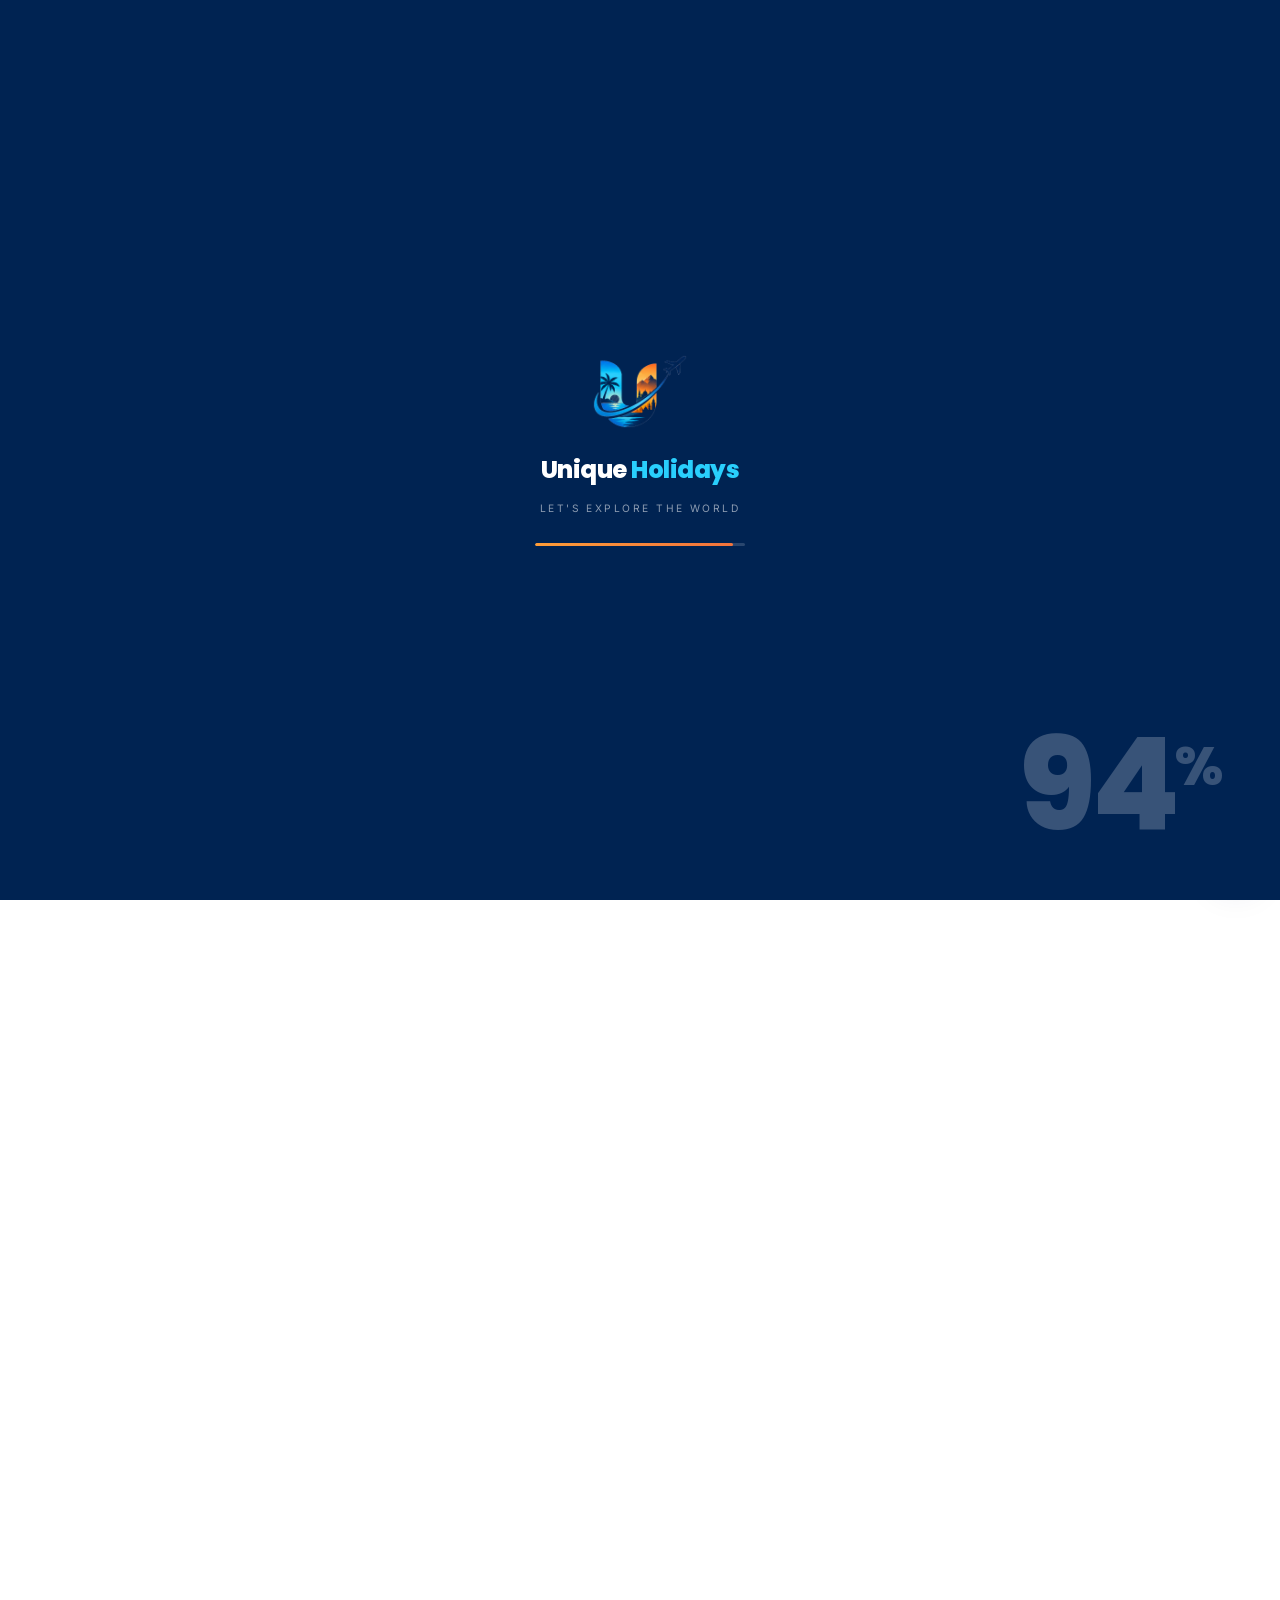
<file: about.html>
<!DOCTYPE html>
<html lang="en">
<head>
<meta charset="utf-8">
<meta name="viewport" content="width=device-width, initial-scale=1">
<title>About Us — Unique Holidays</title>
<meta name="description" content="Unique Holidays is a travel desk that plans holidays the way you would plan them for a friend — honest advice, one all-in price and someone on call while you are away.">
<meta name="theme-color" content="#002352">
<link rel="canonical" href="https://www.uniqueholidays.com/about.html">
<meta property="og:type" content="website">
<meta property="og:title" content="About Us — Unique Holidays">
<meta property="og:description" content="Unique Holidays is a travel desk that plans holidays the way you would plan them for a friend — honest advice, one all-in price and someone on call while you are away.">
<meta property="og:image" content="assets/img/og-image.png">
<meta property="og:site_name" content="Unique Holidays">
<meta name="twitter:card" content="summary_large_image">
<link rel="icon" href="assets/img/favicon.ico" sizes="any">
<link rel="icon" href="assets/img/icon-192.png" type="image/png">
<link rel="apple-touch-icon" href="assets/img/apple-touch-icon.png">
<link rel="manifest" href="site.webmanifest">
<link rel="preconnect" href="https://fonts.googleapis.com">
<link rel="preconnect" href="https://fonts.gstatic.com" crossorigin>
<link href="https://fonts.googleapis.com/css2?family=Inter:wght@400;500;600&family=Poppins:wght@200;300;400;500;600;700;800&display=swap" rel="stylesheet">
<link rel="stylesheet" href="assets/css/styles.css?v=20260918d">
<link rel="stylesheet" href="assets/css/motion.css?v=20260918d">
<noscript><style>
  /* Without JavaScript the intro curtain would never lift and the pinned
     gallery would never be measured, so fall back to plain, readable HTML. */
  .uh-loader, .uh-meter { display: none !important; }
  [data-anim] { opacity: 1 !important; transform: none !important; }
  .uh-word > i { transform: none !important; }
  .hscroll { min-height: 0; }
  .hscroll__pin { position: static; height: auto; padding-bottom: 40px; }
  .hscroll__viewport { overflow-x: auto; }
  .hscroll__progress, .hscroll__hint { display: none; }
  .daynight { height: auto; }
  .daynight__pin { position: static; height: auto; padding-block: 80px; }
  .daynight__swap > * { position: static; opacity: 1 !important; }
  .theme-toggle { display: none; }
</style></noscript>
<script src="assets/js/boot.js?v=20260918d"></script>
</head>
<body>
<a class="skip-link" href="#main">Skip to main content</a>

<div class="uh-loader" id="uhLoader" aria-hidden="true">
  <div class="uh-loader__inner">
    <img class="uh-loader__mark" src="assets/img/logo-mark.png" alt="" width="96" height="75">
    <div class="uh-loader__word">Unique <span>Holidays</span></div>
    <div class="uh-loader__tag">Let's Explore the World</div>
    <div class="uh-loader__bar"><span id="uhBar"></span></div>
  </div>
  <div class="uh-loader__count"><span id="uhCount">00</span><i>%</i></div>
  <div class="uh-loader__panel uh-loader__panel--l"></div>
  <div class="uh-loader__panel uh-loader__panel--r"></div>
</div>

<div class="uh-meter" id="uhMeter" aria-hidden="true">
  <span class="uh-meter__num" id="uhMeterNum">00</span>
  <span class="uh-meter__track"><span class="uh-meter__fill" id="uhMeterFill"></span></span>
  <span class="uh-meter__label">Scroll</span>
</div>
<header class="site-header" id="siteHeader">
  <div class="container header-inner">
    <a class="brand" href="index.html" aria-label="Unique Holidays — home">
      <img src="assets/img/logo-mark.png" alt="" width="46" height="36">
      <span class="brand-text">
        <span class="brand-name">Unique <span>Holidays</span></span>
        <span class="brand-tag">Let's Explore the World</span>
      </span>
    </a>
    <nav class="nav" id="primaryNav" aria-label="Primary">
      <ul class="nav-list"><li><a href="index.html">Home</a></li><li><a href="destinations.html">Destinations</a></li><li><a href="packages.html">Tour Packages</a></li><li><a href="about.html" aria-current="page">About Us</a></li><li><a href="contact.html">Contact</a></li><li class="nav-cta-mobile"><a class="btn btn-primary" href="contact.html">Plan My Trip</a></li></ul>
    </nav>
    <div class="header-actions">
      <a class="header-phone" href="tel:+917041190618"><svg viewBox="0 0 24 24" fill="none" stroke="currentColor" stroke-width="2" stroke-linecap="round" stroke-linejoin="round" aria-hidden="true"><path d="M22 16.9v3a2 2 0 0 1-2.2 2 19.8 19.8 0 0 1-8.6-3.1 19.5 19.5 0 0 1-6-6A19.8 19.8 0 0 1 2 4.2 2 2 0 0 1 4 2h3a2 2 0 0 1 2 1.7c.1 1 .4 1.9.7 2.8a2 2 0 0 1-.4 2.1L8 9.9a16 16 0 0 0 6 6l1.3-1.3a2 2 0 0 1 2.1-.4c.9.3 1.8.6 2.8.7a2 2 0 0 1 1.8 2z"/></svg><span>+91 70411 90618</span></a>
      <button class="theme-toggle" type="button" aria-pressed="false" aria-label="Switch to night mode">
        <svg class="i-sun" viewBox="0 0 24 24" fill="none" stroke="currentColor" stroke-width="2" stroke-linecap="round" stroke-linejoin="round" aria-hidden="true"><circle cx="12" cy="12" r="4.2"/><path d="M12 2v2.4M12 19.6V22M4.2 4.2l1.7 1.7M18.1 18.1l1.7 1.7M2 12h2.4M19.6 12H22M4.2 19.8l1.7-1.7M18.1 5.9l1.7-1.7"/></svg><svg class="i-moon" viewBox="0 0 24 24" fill="none" stroke="currentColor" stroke-width="2" stroke-linecap="round" stroke-linejoin="round" aria-hidden="true"><path d="M21 13.2A8.5 8.5 0 1 1 10.8 3a6.8 6.8 0 0 0 10.2 10.2z"/></svg>
      </button>
      <a class="btn btn-primary" href="contact.html">Plan My Trip</a>
      <button class="nav-toggle" id="navToggle" type="button"
              aria-expanded="false" aria-controls="primaryNav" aria-label="Toggle navigation">
        <span></span>
      </button>
    </div>
  </div>
</header>

<main id="main">
  <section class="page-hero">
    <div class="container">
      <nav class="crumbs" aria-label="Breadcrumb">
        <a href="index.html">Home</a><span aria-hidden="true">/</span><span>About Us</span>
      </nav>
      <h1 data-split>A small team that plans a lot of holidays</h1>
      <p>We started because too many people came back from costly trips feeling let down. Usually not because of one big mistake, but because of ten small things nobody planned for.</p>
    </div>
  </section>

  <section class="section">
    <div class="container split">
      <div>
        <span class="eyebrow">Our story</span>
        <h2>Built on the trips that went wrong</h2>
        <p class="lede">Unique Holidays began at a kitchen table, planning a friend's honeymoon after
           an online booking left them stuck at an airport with a voucher nobody accepted.</p>
        <p>We sorted that trip out. Then the next one, and the one after. Eleven years later we are a
           full travel desk, but the way we work has not changed: first understand how someone
           really likes to travel, then build the days around that, not around what is easy to sell.</p>
        <ul class="tick-list">
          <li>Day plans made for real people, not for brochure photos</li>
          <li>Hotels we have stayed in or checked ourselves — no surprises when you reach</li>
          <li>One coordinator who knows your booking from the first enquiry till you are home</li>
          <li>Costs and cancellation rules in writing before you pay a single rupee</li>
        </ul>
        <p class="svc-note" style="justify-content:flex-start;text-align:left"><svg width="18" height="18" viewBox="0 0 24 24" fill="currentColor" aria-hidden="true"><path d="M12 21s-8-4.7-8-10.4A4.6 4.6 0 0 1 12 7a4.6 4.6 0 0 1 8 3.6C20 16.3 12 21 12 21z"/></svg> Identifies as women-owned</p>
        <p style="margin-top:26px">
          <a class="btn btn-primary" href="contact.html">Start planning with us <svg viewBox="0 0 24 24" fill="none" stroke="currentColor" stroke-width="2" stroke-linecap="round" stroke-linejoin="round" aria-hidden="true"><path d="M5 12h14M13 6l6 6-6 6"/></svg></a>
        </p>
      </div>
      <div class="split-media">
        <div class="logo-showcase" data-anim="scale-in">
          <img src="assets/img/logo-u.png" alt="Unique Holidays"
               width="697" height="554">
        </div>
      </div>
    </div>
  </section>

  <section class="section section--tight">
    <div class="container">
      <div class="stats-band reveal" data-anim="clip-up">
        <div class="stats-grid">
          <div><strong data-count="12000" data-suffix="+">0</strong><span>Happy travellers</span></div>
          <div><strong data-count="18" data-suffix="">0</strong><span>Handpicked destinations</span></div>
          <div><strong data-count="40" data-suffix="+">0</strong><span>Countries covered</span></div>
          <div><strong data-count="11" data-suffix=" yrs">0</strong><span>Planning holidays</span></div>
        </div>
      </div>
    </div>
  </section>

  <section class="section section--soft">
    <div class="container">
      <div class="section-head section-head--center">
        <span class="eyebrow">How we work</span>
        <h2>Four things we never compromise on</h2>
      </div>
      <div class="grid grid-4" data-stagger="100"><div class="feature reveal"><div class="icon"><svg viewBox="0 0 24 24" fill="none" stroke="currentColor" stroke-width="2" stroke-linecap="round" stroke-linejoin="round" aria-hidden="true"><path d="M12 22s8-4 8-10V5l-8-3-8 3v7c0 6 8 10 8 10z"/><path d="m9 12 2 2 4-4"/></svg></div>
      <h3>We give you the real price</h3><p>The amount in your first email is the amount you pay. No “taxes extra” three days before you fly.</p></div><div class="feature reveal"><div class="icon"><svg viewBox="0 0 24 24" fill="none" stroke="currentColor" stroke-width="2" stroke-linecap="round" stroke-linejoin="round" aria-hidden="true"><circle cx="12" cy="12" r="10"/><path d="m16.2 7.8-2.9 6.4-6.4 2.9 2.9-6.4z"/></svg></div>
      <h3>We say when not to go</h3><p>If your dates are wrong for a place, we will tell you and suggest better ones — even if we lose the booking.</p></div><div class="feature reveal"><div class="icon"><svg viewBox="0 0 24 24" fill="none" stroke="currentColor" stroke-width="2" stroke-linecap="round" stroke-linejoin="round" aria-hidden="true"><path d="M3 18v-6a9 9 0 0 1 18 0v6"/><path d="M21 19a2 2 0 0 1-2 2h-1a2 2 0 0 1-2-2v-3a2 2 0 0 1 2-2h3zM3 19a2 2 0 0 0 2 2h1a2 2 0 0 0 2-2v-3a2 2 0 0 0-2-2H3z"/></svg></div>
      <h3>We answer the phone</h3><p>Things go wrong at 2 am. Someone from our team picks up, in your language, and sorts it out.</p></div><div class="feature reveal"><div class="icon"><svg viewBox="0 0 24 24" fill="none" stroke="currentColor" stroke-width="2" stroke-linecap="round" stroke-linejoin="round" aria-hidden="true"><path d="M17 21v-2a4 4 0 0 0-4-4H5a4 4 0 0 0-4 4v2"/><circle cx="9" cy="7" r="4"/><path d="M23 21v-2a4 4 0 0 0-3-3.9"/><path d="M16 3.1a4 4 0 0 1 0 7.8"/></svg></div>
      <h3>We travel ourselves</h3><p>Nobody here sells a hotel they have not seen or a route they have not travelled themselves.</p></div></div>
    </div>
  </section>

  <section class="section">
    <div class="container">
      <div class="section-head section-head--center">
        <span class="eyebrow">The team</span>
        <h2>The people you will actually talk to</h2>
        <p>No call centre and no complaint numbers. You get one planner, their direct number,
           and a coordinator who stays with your trip from start to finish.</p>
      </div>
      <div class="grid grid-4" data-stagger="100"><div class="team-card reveal"><span class="avatar" aria-hidden="true">CS</span>
      <h3>Chirag Suthar</h3><p>Founder &amp; trip planner</p></div><div class="team-card reveal"><span class="avatar" aria-hidden="true">AR</span>
      <h3>Anita Rao</h3><p>International holidays</p></div><div class="team-card reveal"><span class="avatar" aria-hidden="true">VJ</span>
      <h3>Vikram Joshi</h3><p>Groups &amp; corporate travel</p></div><div class="team-card reveal"><span class="avatar" aria-hidden="true">FS</span>
      <h3>Farah Sheikh</h3><p>Visas &amp; documentation</p></div></div>
    </div>
  </section>

  <section class="section section--tight">
    <div class="container">
      <div class="cta-band reveal" data-anim="scale-in">
        <h2>Tell us about your next trip</h2>
        <p>One message is enough to begin. We will ask a few questions, then send you a plan
           you can actually picture yourself on.</p>
        <div class="cta-actions">
          <a class="btn btn-primary btn-lg" href="contact.html">Get in touch <svg viewBox="0 0 24 24" fill="none" stroke="currentColor" stroke-width="2" stroke-linecap="round" stroke-linejoin="round" aria-hidden="true"><path d="M5 12h14M13 6l6 6-6 6"/></svg></a>
          <a class="btn btn-light btn-lg" href="packages.html">See our packages</a>
        </div>
      </div>
    </div>
  </section>
</main>
<footer class="site-footer">
  <div class="container">
    <div class="footer-top">
      <div class="footer-about">
        <a class="brand" href="index.html">
          <img src="assets/img/logo-mark.png" alt="" width="46" height="36">
          <span class="brand-text">
            <span class="brand-name">Unique <span>Holidays</span></span>
            <span class="brand-tag">Let's Explore the World</span>
          </span>
        </a>
        <p>A travel desk that plans holidays the way you would plan them for a friend —
           honest advice, a comfortable pace and someone on call while you are away.</p>
        <div class="socials">
          <a href="#" aria-label="Facebook"><svg viewBox="0 0 24 24" fill="none" stroke="currentColor" stroke-width="2" stroke-linecap="round" stroke-linejoin="round" aria-hidden="true"><path d="M15 3h-2.5A4.5 4.5 0 0 0 8 7.5V10H5.5v4H8v8h4v-8h3l1-4h-4V7.5A.5.5 0 0 1 12.5 7H15z" fill="currentColor" stroke="none"/></svg></a>
          <a href="#" aria-label="Instagram"><svg viewBox="0 0 24 24" fill="none" stroke="currentColor" stroke-width="2" stroke-linecap="round" stroke-linejoin="round" aria-hidden="true"><rect x="2" y="2" width="20" height="20" rx="5.5"/><circle cx="12" cy="12" r="4.2"/><circle cx="17.6" cy="6.4" r="1.2" fill="currentColor" stroke="none"/></svg></a>
          <a href="#" aria-label="YouTube"><svg viewBox="0 0 24 24" fill="none" stroke="currentColor" stroke-width="2" stroke-linecap="round" stroke-linejoin="round" aria-hidden="true"><path d="M22.5 7.5a3 3 0 0 0-2.1-2.1C18.5 4.8 12 4.8 12 4.8s-6.5 0-8.4.6A3 3 0 0 0 1.5 7.5 31 31 0 0 0 1 12a31 31 0 0 0 .5 4.5 3 3 0 0 0 2.1 2.1c1.9.6 8.4.6 8.4.6s6.5 0 8.4-.6a3 3 0 0 0 2.1-2.1A31 31 0 0 0 23 12a31 31 0 0 0-.5-4.5z"/><path d="m10 15 5-3-5-3z" fill="currentColor" stroke="none"/></svg></a>
          <a href="#" aria-label="LinkedIn"><svg viewBox="0 0 24 24" fill="none" stroke="currentColor" stroke-width="2" stroke-linecap="round" stroke-linejoin="round" aria-hidden="true"><rect x="2" y="2" width="20" height="20" rx="3"/><path d="M7 10v7M7 6.5v.01M11.5 17v-4a2.5 2.5 0 0 1 5 0v4"/><path d="M11.5 10v7"/></svg></a>
        </div>
      </div>
      <div class="footer-col">
        <h4>Explore</h4>
        <ul><li><a href="index.html">Home</a></li><li><a href="destinations.html">Destinations</a></li><li><a href="packages.html">Tour Packages</a></li><li><a href="about.html">About Us</a></li><li><a href="contact.html">Contact</a></li></ul>
      </div>
      <div class="footer-col">
        <h4>Top destinations</h4>
        <ul><li><a href="destinations.html#kashmir">Kashmir</a></li><li><a href="destinations.html#kerala">Kerala</a></li><li><a href="destinations.html#goa">Goa</a></li><li><a href="destinations.html#ladakh">Ladakh</a></li><li><a href="destinations.html#rajasthan">Rajasthan</a></li><li><a href="destinations.html#andaman">Andaman Islands</a></li></ul>
      </div>
      <div class="footer-col">
        <h4>Get in touch</h4>
        <!-- TODO: replace the placeholder contact details below with your real ones -->
        <ul class="footer-contact">
          <li><svg viewBox="0 0 24 24" fill="none" stroke="currentColor" stroke-width="2" stroke-linecap="round" stroke-linejoin="round" aria-hidden="true"><path d="M20 10c0 6-8 12-8 12s-8-6-8-12a8 8 0 0 1 16 0z"/><circle cx="12" cy="10" r="3"/></svg><span>Unique Holidays<br>A-1234, Money Plant High Street, Gota<br>Ahmedabad, Gujarat 382470, India</span></li>
          <li><svg viewBox="0 0 24 24" fill="none" stroke="currentColor" stroke-width="2" stroke-linecap="round" stroke-linejoin="round" aria-hidden="true"><path d="M22 16.9v3a2 2 0 0 1-2.2 2 19.8 19.8 0 0 1-8.6-3.1 19.5 19.5 0 0 1-6-6A19.8 19.8 0 0 1 2 4.2 2 2 0 0 1 4 2h3a2 2 0 0 1 2 1.7c.1 1 .4 1.9.7 2.8a2 2 0 0 1-.4 2.1L8 9.9a16 16 0 0 0 6 6l1.3-1.3a2 2 0 0 1 2.1-.4c.9.3 1.8.6 2.8.7a2 2 0 0 1 1.8 2z"/></svg><span><a href="tel:+917041190618">+91 70411 90618</a></span></li>
          <li><svg viewBox="0 0 24 24" fill="none" stroke="currentColor" stroke-width="2" stroke-linecap="round" stroke-linejoin="round" aria-hidden="true"><path d="M4 4h16a2 2 0 0 1 2 2v12a2 2 0 0 1-2 2H4a2 2 0 0 1-2-2V6a2 2 0 0 1 2-2z"/><path d="m22 6-10 7L2 6"/></svg><span><a href="mailto:hello@uniqueholidays.com">hello@uniqueholidays.com</a></span></li>
          <li><svg viewBox="0 0 24 24" fill="none" stroke="currentColor" stroke-width="2" stroke-linecap="round" stroke-linejoin="round" aria-hidden="true"><circle cx="12" cy="12" r="10"/><path d="M12 6v6l4 2"/></svg><span>Mon – Sat, 10:00 am – 7:30 pm</span></li>
        </ul>
        <form class="newsletter" id="newsletterForm" novalidate>
          <label class="visually-hidden" for="newsletterEmail">Email address</label>
          <input type="email" id="newsletterEmail" name="email" placeholder="Get deals in your inbox" required>
          <button class="btn btn-primary" type="submit">Subscribe</button>
        </form>
        <p class="newsletter-msg" id="newsletterMsg" role="status"></p>
      </div>
    </div>
    <div class="footer-bottom">
      <p style="margin:0">© <span id="year">2026</span> Unique Holidays. All rights reserved.</p>
      <ul>
        <li><a href="contact.html">Enquiries</a></li>
        <li><a href="about.html">About</a></li>
        <li><a href="packages.html">Packages</a></li>
      </ul>
    </div>
  </div>
</footer>

<div class="float-actions">
  <a class="float-wa" href="https://wa.me/917041190618" aria-label="Chat on WhatsApp" target="_blank" rel="noopener"><svg viewBox="0 0 24 24" fill="none" stroke="currentColor" stroke-width="2" stroke-linecap="round" stroke-linejoin="round" aria-hidden="true"><path d="M17.5 14.4c-.3-.2-1.7-.9-2-1-.3-.1-.5-.1-.7.1l-.9 1.2c-.2.2-.4.2-.6.1a8.2 8.2 0 0 1-4-3.5c-.2-.3 0-.5.1-.6l.6-.7c.2-.2.2-.4.3-.6s0-.4 0-.6l-1-2.3c-.2-.6-.5-.5-.7-.5h-.6c-.2 0-.6.1-.9.4A3.4 3.4 0 0 0 5.9 9c0 1.5 1.1 3 1.3 3.2a12 12 0 0 0 4.6 4.1c1.7.7 2.3.8 3.1.6.5-.1 1.7-.7 1.9-1.3.2-.7.2-1.2.2-1.3z"/><path d="M12 2a10 10 0 0 0-8.6 15L2 22l5.2-1.4A10 10 0 1 0 12 2z" fill="none"/></svg></a>
  <a class="float-call" href="tel:+917041190618" aria-label="Call us"><svg viewBox="0 0 24 24" fill="none" stroke="currentColor" stroke-width="2" stroke-linecap="round" stroke-linejoin="round" aria-hidden="true"><path d="M22 16.9v3a2 2 0 0 1-2.2 2 19.8 19.8 0 0 1-8.6-3.1 19.5 19.5 0 0 1-6-6A19.8 19.8 0 0 1 2 4.2 2 2 0 0 1 4 2h3a2 2 0 0 1 2 1.7c.1 1 .4 1.9.7 2.8a2 2 0 0 1-.4 2.1L8 9.9a16 16 0 0 0 6 6l1.3-1.3a2 2 0 0 1 2.1-.4c.9.3 1.8.6 2.8.7a2 2 0 0 1 1.8 2z"/></svg></a>
</div>

<script src="assets/js/main.js?v=20260918d" defer></script>
<script src="assets/js/motion.js?v=20260918d" defer></script>
</body>
</html>
</file>
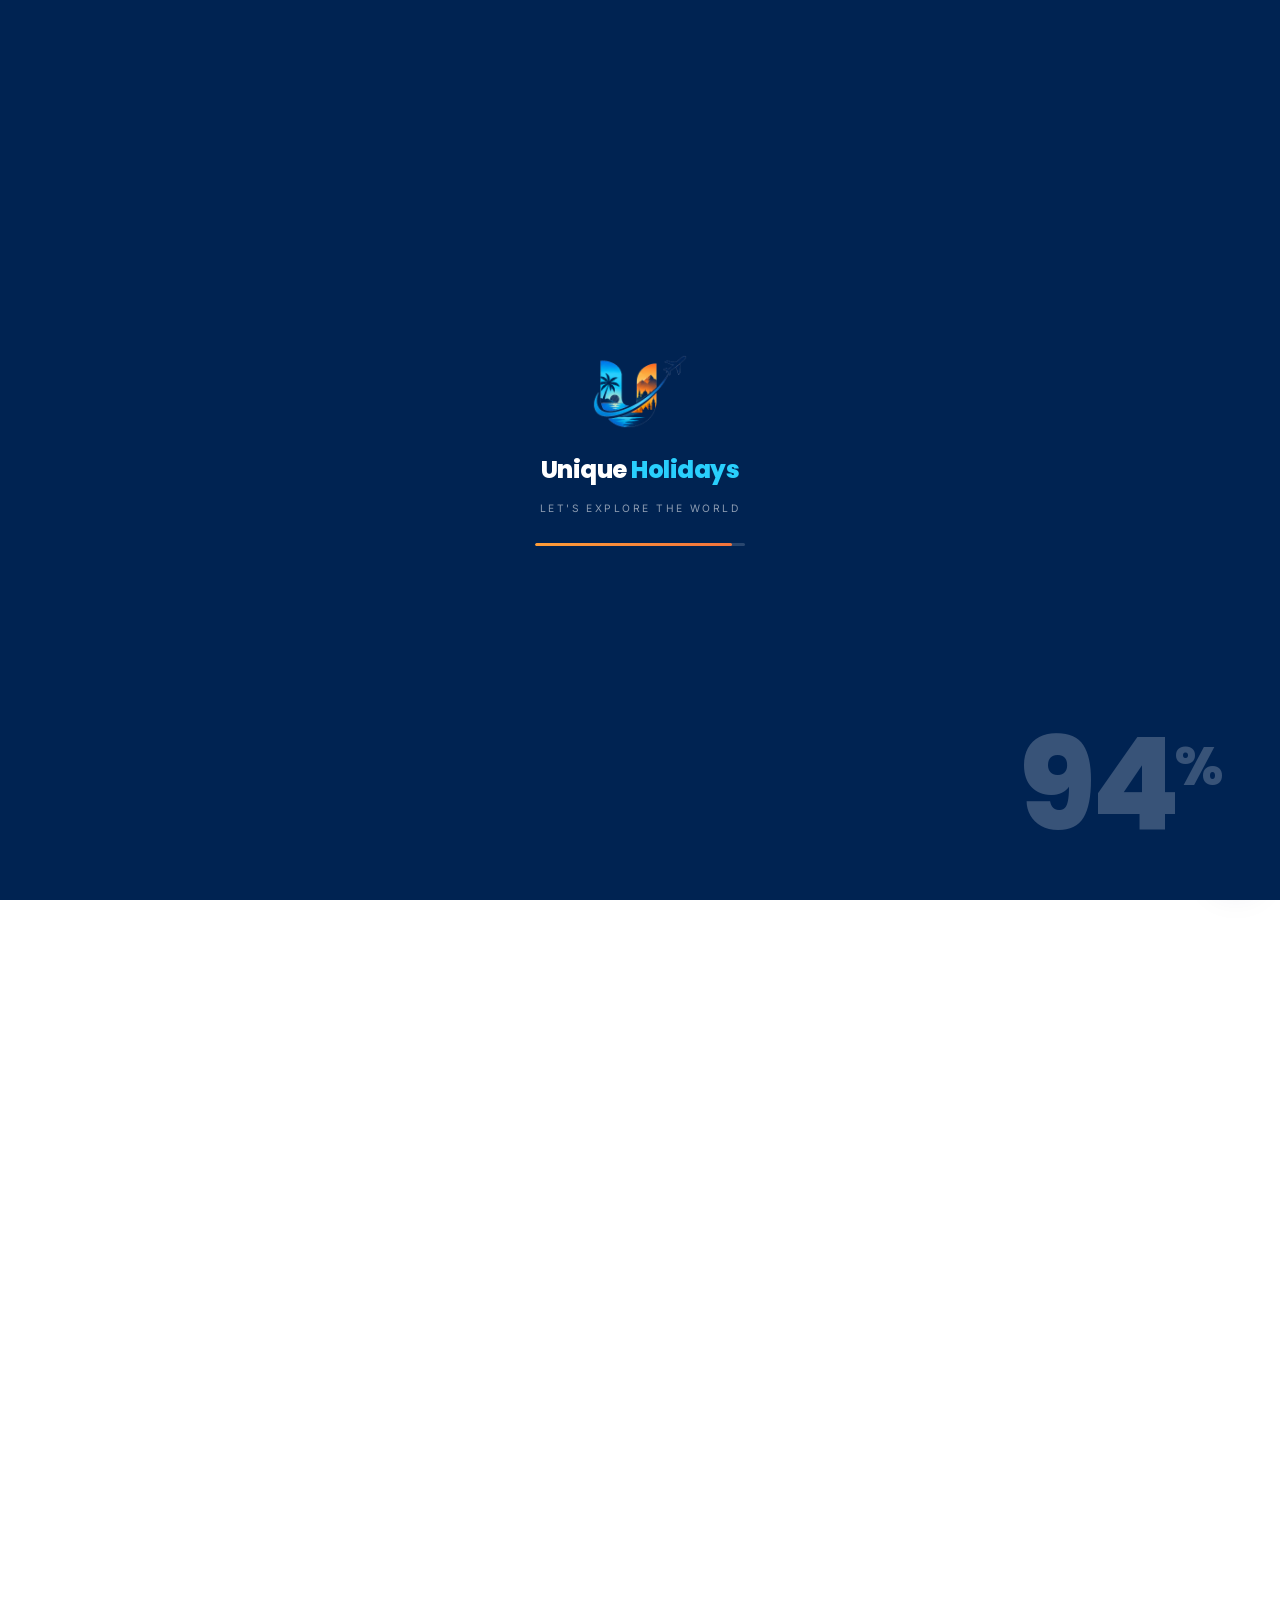
<file: contact.html>
<!DOCTYPE html>
<html lang="en">
<head>
<meta charset="utf-8">
<meta name="viewport" content="width=device-width, initial-scale=1">
<title>Contact Us — Unique Holidays</title>
<meta name="description" content="Talk to a real trip planner. Call, WhatsApp or send an enquiry and get a day-wise plan with prices within 24 hours — asking costs nothing.">
<meta name="theme-color" content="#002352">
<link rel="canonical" href="https://www.uniqueholidays.com/contact.html">
<meta property="og:type" content="website">
<meta property="og:title" content="Contact Us — Unique Holidays">
<meta property="og:description" content="Talk to a real trip planner. Call, WhatsApp or send an enquiry and get a day-wise plan with prices within 24 hours — asking costs nothing.">
<meta property="og:image" content="assets/img/og-image.png">
<meta property="og:site_name" content="Unique Holidays">
<meta name="twitter:card" content="summary_large_image">
<link rel="icon" href="assets/img/favicon.ico" sizes="any">
<link rel="icon" href="assets/img/icon-192.png" type="image/png">
<link rel="apple-touch-icon" href="assets/img/apple-touch-icon.png">
<link rel="manifest" href="site.webmanifest">
<link rel="preconnect" href="https://fonts.googleapis.com">
<link rel="preconnect" href="https://fonts.gstatic.com" crossorigin>
<link href="https://fonts.googleapis.com/css2?family=Inter:wght@400;500;600&family=Poppins:wght@200;300;400;500;600;700;800&display=swap" rel="stylesheet">
<link rel="stylesheet" href="assets/css/styles.css?v=20260918d">
<link rel="stylesheet" href="assets/css/motion.css?v=20260918d">
<noscript><style>
  /* Without JavaScript the intro curtain would never lift and the pinned
     gallery would never be measured, so fall back to plain, readable HTML. */
  .uh-loader, .uh-meter { display: none !important; }
  [data-anim] { opacity: 1 !important; transform: none !important; }
  .uh-word > i { transform: none !important; }
  .hscroll { min-height: 0; }
  .hscroll__pin { position: static; height: auto; padding-bottom: 40px; }
  .hscroll__viewport { overflow-x: auto; }
  .hscroll__progress, .hscroll__hint { display: none; }
  .daynight { height: auto; }
  .daynight__pin { position: static; height: auto; padding-block: 80px; }
  .daynight__swap > * { position: static; opacity: 1 !important; }
  .theme-toggle { display: none; }
</style></noscript>
<script src="assets/js/boot.js?v=20260918d"></script>
</head>
<body>
<a class="skip-link" href="#main">Skip to main content</a>

<div class="uh-loader" id="uhLoader" aria-hidden="true">
  <div class="uh-loader__inner">
    <img class="uh-loader__mark" src="assets/img/logo-mark.png" alt="" width="96" height="75">
    <div class="uh-loader__word">Unique <span>Holidays</span></div>
    <div class="uh-loader__tag">Let's Explore the World</div>
    <div class="uh-loader__bar"><span id="uhBar"></span></div>
  </div>
  <div class="uh-loader__count"><span id="uhCount">00</span><i>%</i></div>
  <div class="uh-loader__panel uh-loader__panel--l"></div>
  <div class="uh-loader__panel uh-loader__panel--r"></div>
</div>

<div class="uh-meter" id="uhMeter" aria-hidden="true">
  <span class="uh-meter__num" id="uhMeterNum">00</span>
  <span class="uh-meter__track"><span class="uh-meter__fill" id="uhMeterFill"></span></span>
  <span class="uh-meter__label">Scroll</span>
</div>
<header class="site-header" id="siteHeader">
  <div class="container header-inner">
    <a class="brand" href="index.html" aria-label="Unique Holidays — home">
      <img src="assets/img/logo-mark.png" alt="" width="46" height="36">
      <span class="brand-text">
        <span class="brand-name">Unique <span>Holidays</span></span>
        <span class="brand-tag">Let's Explore the World</span>
      </span>
    </a>
    <nav class="nav" id="primaryNav" aria-label="Primary">
      <ul class="nav-list"><li><a href="index.html">Home</a></li><li><a href="destinations.html">Destinations</a></li><li><a href="packages.html">Tour Packages</a></li><li><a href="about.html">About Us</a></li><li><a href="contact.html" aria-current="page">Contact</a></li><li class="nav-cta-mobile"><a class="btn btn-primary" href="contact.html">Plan My Trip</a></li></ul>
    </nav>
    <div class="header-actions">
      <a class="header-phone" href="tel:+917041190618"><svg viewBox="0 0 24 24" fill="none" stroke="currentColor" stroke-width="2" stroke-linecap="round" stroke-linejoin="round" aria-hidden="true"><path d="M22 16.9v3a2 2 0 0 1-2.2 2 19.8 19.8 0 0 1-8.6-3.1 19.5 19.5 0 0 1-6-6A19.8 19.8 0 0 1 2 4.2 2 2 0 0 1 4 2h3a2 2 0 0 1 2 1.7c.1 1 .4 1.9.7 2.8a2 2 0 0 1-.4 2.1L8 9.9a16 16 0 0 0 6 6l1.3-1.3a2 2 0 0 1 2.1-.4c.9.3 1.8.6 2.8.7a2 2 0 0 1 1.8 2z"/></svg><span>+91 70411 90618</span></a>
      <button class="theme-toggle" type="button" aria-pressed="false" aria-label="Switch to night mode">
        <svg class="i-sun" viewBox="0 0 24 24" fill="none" stroke="currentColor" stroke-width="2" stroke-linecap="round" stroke-linejoin="round" aria-hidden="true"><circle cx="12" cy="12" r="4.2"/><path d="M12 2v2.4M12 19.6V22M4.2 4.2l1.7 1.7M18.1 18.1l1.7 1.7M2 12h2.4M19.6 12H22M4.2 19.8l1.7-1.7M18.1 5.9l1.7-1.7"/></svg><svg class="i-moon" viewBox="0 0 24 24" fill="none" stroke="currentColor" stroke-width="2" stroke-linecap="round" stroke-linejoin="round" aria-hidden="true"><path d="M21 13.2A8.5 8.5 0 1 1 10.8 3a6.8 6.8 0 0 0 10.2 10.2z"/></svg>
      </button>
      <a class="btn btn-primary" href="contact.html">Plan My Trip</a>
      <button class="nav-toggle" id="navToggle" type="button"
              aria-expanded="false" aria-controls="primaryNav" aria-label="Toggle navigation">
        <span></span>
      </button>
    </div>
  </div>
</header>

<main id="main">
  <section class="page-hero">
    <div class="container">
      <nav class="crumbs" aria-label="Breadcrumb">
        <a href="index.html">Home</a><span aria-hidden="true">/</span><span>Contact</span>
      </nav>
      <h1 data-split>Let's plan something good</h1>
      <p>Send us a rough idea — the place, the month and how many of you are travelling. A planner will reply within one working day with a proper day-wise plan and a real price.</p>
    </div>
  </section>

  <section class="section">
    <div class="container">
      <div class="grid grid-4" data-stagger="100" style="margin-bottom:52px"><div class="info-card reveal"><div class="icon"><svg viewBox="0 0 24 24" fill="none" stroke="currentColor" stroke-width="2" stroke-linecap="round" stroke-linejoin="round" aria-hidden="true"><path d="M22 16.9v3a2 2 0 0 1-2.2 2 19.8 19.8 0 0 1-8.6-3.1 19.5 19.5 0 0 1-6-6A19.8 19.8 0 0 1 2 4.2 2 2 0 0 1 4 2h3a2 2 0 0 1 2 1.7c.1 1 .4 1.9.7 2.8a2 2 0 0 1-.4 2.1L8 9.9a16 16 0 0 0 6 6l1.3-1.3a2 2 0 0 1 2.1-.4c.9.3 1.8.6 2.8.7a2 2 0 0 1 1.8 2z"/></svg></div>
      <h3>Call or WhatsApp</h3><p><a href="tel:+917041190618">+91 70411 90618</a><br><a href="https://wa.me/917041190618" target="_blank" rel="noopener">Chat on WhatsApp</a></p></div><div class="info-card reveal"><div class="icon"><svg viewBox="0 0 24 24" fill="none" stroke="currentColor" stroke-width="2" stroke-linecap="round" stroke-linejoin="round" aria-hidden="true"><path d="M4 4h16a2 2 0 0 1 2 2v12a2 2 0 0 1-2 2H4a2 2 0 0 1-2-2V6a2 2 0 0 1 2-2z"/><path d="m22 6-10 7L2 6"/></svg></div>
      <h3>Email us</h3><p><a href="mailto:hello@uniqueholidays.com">hello@uniqueholidays.com</a><br><a href="mailto:bookings@uniqueholidays.com">bookings@uniqueholidays.com</a></p></div><div class="info-card reveal"><div class="icon"><svg viewBox="0 0 24 24" fill="none" stroke="currentColor" stroke-width="2" stroke-linecap="round" stroke-linejoin="round" aria-hidden="true"><path d="M20 10c0 6-8 12-8 12s-8-6-8-12a8 8 0 0 1 16 0z"/><circle cx="12" cy="10" r="3"/></svg></div>
      <h3>Visit the office</h3><p>Unique Holidays<br>A-1234, Money Plant High Street, Gota<br>Ahmedabad, Gujarat 382470, India</p></div><div class="info-card reveal"><div class="icon"><svg viewBox="0 0 24 24" fill="none" stroke="currentColor" stroke-width="2" stroke-linecap="round" stroke-linejoin="round" aria-hidden="true"><circle cx="12" cy="12" r="10"/><path d="M12 6v6l4 2"/></svg></div>
      <h3>Office hours</h3><p>Mon – Sat, 10:00 am – 7:30 pm<br>Sunday: by appointment</p></div></div>

      <div class="split" style="align-items:start">
        <div class="form-card">
          <h2 style="font-size:1.6rem">Tell us about your trip</h2>
          <p style="color:var(--muted)">Fields marked * are required. We reply to every enquiry —
             usually within a few hours during office hours.</p>

          <div class="form-success" id="formSuccess" role="status">
            <strong>Thank you — we have received your enquiry.</strong><br>
            A planner will be in touch within one working day. If it's urgent,
            call us on <a href="tel:+917041190618">+91 70411 90618</a>.
          </div>

          <form id="enquiryForm" novalidate>
            <div class="form-grid">
              <div class="field">
                <label for="name">Your name *</label>
                <input type="text" id="name" name="name" autocomplete="name" required>
                <span class="error"></span>
              </div>
              <div class="field">
                <label for="phone">Phone / WhatsApp *</label>
                <input type="tel" id="phone" name="phone" autocomplete="tel" required>
                <span class="error"></span>
              </div>
              <div class="field full">
                <label for="email">Email *</label>
                <input type="email" id="email" name="email" autocomplete="email" required>
                <span class="error"></span>
              </div>
              <div class="field">
                <label for="interest">Destination or package</label>
                <select id="interest" name="interest">
                  <option value="">Not sure yet — suggest something</option>
                  <option value="kashmir-tulip">Kashmir Tulip Trail</option><option value="kerala-backwaters">Kerala Backwater Escape</option><option value="goa-getaway">Goa Long Weekend</option><option value="ladakh-circuit">Ladakh High Passes</option><option value="rajasthan-royal">Royal Rajasthan</option><option value="andaman-blue">Andaman Blue Waters</option><option value="himachal-hills">Himachal Hill Stations</option><option value="meghalaya-offbeat">Meghalaya Offbeat</option><option value="dubai-city">Dubai City & Desert</option><option value="maldives-honeymoon">Maldives Honeymoon</option><option value="bali-romance">Bali Romance</option><option value="thailand-classic">Thailand Classic</option><option value="singapore-family">Singapore Family Fun</option><option value="swiss-alps">Swiss Alps Signature</option><option value="vietnam-value">Vietnam Highlights</option><option value="turkey-balloons">Turkey & Cappadocia</option><option value="europe-grand">Grand Europe Tour</option><option value="srilanka-short">Sri Lanka Short Break</option>
                </select>
                <span class="error"></span>
              </div>
              <div class="field">
                <label for="travellers">Travellers</label>
                <select id="travellers" name="travellers">
                  <option>1 traveller</option><option selected>2 travellers</option>
                  <option>3 – 4 travellers</option><option>5 – 8 travellers</option>
                  <option>Group of 9+</option>
                </select>
                <span class="error"></span>
              </div>
              <div class="field">
                <label for="dates">Travel month</label>
                <input type="month" id="dates" name="dates">
                <span class="error"></span>
              </div>
              <div class="field">
                <label for="budget">Budget per person</label>
                <select id="budget" name="budget">
                  <option value="">Tell me what is possible</option>
                  <option>Under ₹25,000</option>
                  <option>₹25,000 – ₹50,000</option>
                  <option>₹50,000 – ₹1,00,000</option>
                  <option>₹1,00,000+</option>
                </select>
                <span class="error"></span>
              </div>
              <div class="field full">
                <label for="message">Anything else we should know?</label>
                <textarea id="message" name="message"
                  placeholder="Who's travelling, what you'd like to see, anything you'd rather avoid…"></textarea>
                <span class="error"></span>
              </div>
              <div class="field full">
                <label class="consent" for="consent">
                  <input type="checkbox" id="consent" name="consent" required>
                  <span>Yes, contact me about this enquiry by phone, email or WhatsApp. *</span>
                </label>
                <span class="error"></span>
              </div>
              <div class="full">
                <button class="btn btn-primary btn-lg btn-block" type="submit">
                  Send enquiry <svg viewBox="0 0 24 24" fill="none" stroke="currentColor" stroke-width="2" stroke-linecap="round" stroke-linejoin="round" aria-hidden="true"><path d="M5 12h14M13 6l6 6-6 6"/></svg>
                </button>
                <p class="form-note">We never share your details. No spam and no sales calls at odd hours.</p>
              </div>
            </div>
          </form>
        </div>

        <div>
          <div class="map-embed" style="margin-bottom:26px">
            <!-- TODO: paste your Google Maps embed iframe here -->
            <div>
              <svg class="map-pin" viewBox="0 0 24 24" fill="none" stroke="currentColor" stroke-width="2" stroke-linecap="round" stroke-linejoin="round" aria-hidden="true"><path d="M20 10c0 6-8 12-8 12s-8-6-8-12a8 8 0 0 1 16 0z"/><circle cx="12" cy="10" r="3"/></svg>
              <h3 style="margin-top:14px">Unique Holidays</h3>
              <p style="color:var(--muted)">A-1234, Money Plant High Street, Gota<br>Ahmedabad, Gujarat 382470, India<br><span style="font-size:.86em">Plus code: 4G7Q+QF Ahmedabad</span></p>
              <p style="margin-top:16px">
                <a class="btn btn-outline" href="https://www.google.com/maps/search/?api=1&amp;query=Unique+Holidays%2C+A-1234+Money+Plant+High+Street%2C+Gota%2C+Ahmedabad%2C+Gujarat+382470" target="_blank" rel="noopener">
                  Open in Google Maps <svg viewBox="0 0 24 24" fill="none" stroke="currentColor" stroke-width="2" stroke-linecap="round" stroke-linejoin="round" aria-hidden="true"><path d="M5 12h14M13 6l6 6-6 6"/></svg>
                </a>
              </p>
            </div>
          </div>

          <div class="info-card">
            <h3>Prefer to talk?</h3>
            <p style="margin-bottom:18px">A ten-minute call usually plans a trip faster than a week of
               emails. Choose whichever suits you.</p>
            <div style="display:flex;flex-wrap:wrap;gap:10px">
              <a class="btn btn-brand" href="tel:+917041190618"><svg viewBox="0 0 24 24" fill="none" stroke="currentColor" stroke-width="2" stroke-linecap="round" stroke-linejoin="round" aria-hidden="true"><path d="M22 16.9v3a2 2 0 0 1-2.2 2 19.8 19.8 0 0 1-8.6-3.1 19.5 19.5 0 0 1-6-6A19.8 19.8 0 0 1 2 4.2 2 2 0 0 1 4 2h3a2 2 0 0 1 2 1.7c.1 1 .4 1.9.7 2.8a2 2 0 0 1-.4 2.1L8 9.9a16 16 0 0 0 6 6l1.3-1.3a2 2 0 0 1 2.1-.4c.9.3 1.8.6 2.8.7a2 2 0 0 1 1.8 2z"/></svg> Call now</a>
              <a class="btn btn-outline" href="https://wa.me/917041190618" target="_blank" rel="noopener">
                <svg viewBox="0 0 24 24" fill="none" stroke="currentColor" stroke-width="2" stroke-linecap="round" stroke-linejoin="round" aria-hidden="true"><path d="M17.5 14.4c-.3-.2-1.7-.9-2-1-.3-.1-.5-.1-.7.1l-.9 1.2c-.2.2-.4.2-.6.1a8.2 8.2 0 0 1-4-3.5c-.2-.3 0-.5.1-.6l.6-.7c.2-.2.2-.4.3-.6s0-.4 0-.6l-1-2.3c-.2-.6-.5-.5-.7-.5h-.6c-.2 0-.6.1-.9.4A3.4 3.4 0 0 0 5.9 9c0 1.5 1.1 3 1.3 3.2a12 12 0 0 0 4.6 4.1c1.7.7 2.3.8 3.1.6.5-.1 1.7-.7 1.9-1.3.2-.7.2-1.2.2-1.3z"/><path d="M12 2a10 10 0 0 0-8.6 15L2 22l5.2-1.4A10 10 0 1 0 12 2z" fill="none"/></svg> WhatsApp
              </a>
            </div>
          </div>
        </div>
      </div>
    </div>
  </section>
</main>
<footer class="site-footer">
  <div class="container">
    <div class="footer-top">
      <div class="footer-about">
        <a class="brand" href="index.html">
          <img src="assets/img/logo-mark.png" alt="" width="46" height="36">
          <span class="brand-text">
            <span class="brand-name">Unique <span>Holidays</span></span>
            <span class="brand-tag">Let's Explore the World</span>
          </span>
        </a>
        <p>A travel desk that plans holidays the way you would plan them for a friend —
           honest advice, a comfortable pace and someone on call while you are away.</p>
        <div class="socials">
          <a href="#" aria-label="Facebook"><svg viewBox="0 0 24 24" fill="none" stroke="currentColor" stroke-width="2" stroke-linecap="round" stroke-linejoin="round" aria-hidden="true"><path d="M15 3h-2.5A4.5 4.5 0 0 0 8 7.5V10H5.5v4H8v8h4v-8h3l1-4h-4V7.5A.5.5 0 0 1 12.5 7H15z" fill="currentColor" stroke="none"/></svg></a>
          <a href="#" aria-label="Instagram"><svg viewBox="0 0 24 24" fill="none" stroke="currentColor" stroke-width="2" stroke-linecap="round" stroke-linejoin="round" aria-hidden="true"><rect x="2" y="2" width="20" height="20" rx="5.5"/><circle cx="12" cy="12" r="4.2"/><circle cx="17.6" cy="6.4" r="1.2" fill="currentColor" stroke="none"/></svg></a>
          <a href="#" aria-label="YouTube"><svg viewBox="0 0 24 24" fill="none" stroke="currentColor" stroke-width="2" stroke-linecap="round" stroke-linejoin="round" aria-hidden="true"><path d="M22.5 7.5a3 3 0 0 0-2.1-2.1C18.5 4.8 12 4.8 12 4.8s-6.5 0-8.4.6A3 3 0 0 0 1.5 7.5 31 31 0 0 0 1 12a31 31 0 0 0 .5 4.5 3 3 0 0 0 2.1 2.1c1.9.6 8.4.6 8.4.6s6.5 0 8.4-.6a3 3 0 0 0 2.1-2.1A31 31 0 0 0 23 12a31 31 0 0 0-.5-4.5z"/><path d="m10 15 5-3-5-3z" fill="currentColor" stroke="none"/></svg></a>
          <a href="#" aria-label="LinkedIn"><svg viewBox="0 0 24 24" fill="none" stroke="currentColor" stroke-width="2" stroke-linecap="round" stroke-linejoin="round" aria-hidden="true"><rect x="2" y="2" width="20" height="20" rx="3"/><path d="M7 10v7M7 6.5v.01M11.5 17v-4a2.5 2.5 0 0 1 5 0v4"/><path d="M11.5 10v7"/></svg></a>
        </div>
      </div>
      <div class="footer-col">
        <h4>Explore</h4>
        <ul><li><a href="index.html">Home</a></li><li><a href="destinations.html">Destinations</a></li><li><a href="packages.html">Tour Packages</a></li><li><a href="about.html">About Us</a></li><li><a href="contact.html">Contact</a></li></ul>
      </div>
      <div class="footer-col">
        <h4>Top destinations</h4>
        <ul><li><a href="destinations.html#kashmir">Kashmir</a></li><li><a href="destinations.html#kerala">Kerala</a></li><li><a href="destinations.html#goa">Goa</a></li><li><a href="destinations.html#ladakh">Ladakh</a></li><li><a href="destinations.html#rajasthan">Rajasthan</a></li><li><a href="destinations.html#andaman">Andaman Islands</a></li></ul>
      </div>
      <div class="footer-col">
        <h4>Get in touch</h4>
        <!-- TODO: replace the placeholder contact details below with your real ones -->
        <ul class="footer-contact">
          <li><svg viewBox="0 0 24 24" fill="none" stroke="currentColor" stroke-width="2" stroke-linecap="round" stroke-linejoin="round" aria-hidden="true"><path d="M20 10c0 6-8 12-8 12s-8-6-8-12a8 8 0 0 1 16 0z"/><circle cx="12" cy="10" r="3"/></svg><span>Unique Holidays<br>A-1234, Money Plant High Street, Gota<br>Ahmedabad, Gujarat 382470, India</span></li>
          <li><svg viewBox="0 0 24 24" fill="none" stroke="currentColor" stroke-width="2" stroke-linecap="round" stroke-linejoin="round" aria-hidden="true"><path d="M22 16.9v3a2 2 0 0 1-2.2 2 19.8 19.8 0 0 1-8.6-3.1 19.5 19.5 0 0 1-6-6A19.8 19.8 0 0 1 2 4.2 2 2 0 0 1 4 2h3a2 2 0 0 1 2 1.7c.1 1 .4 1.9.7 2.8a2 2 0 0 1-.4 2.1L8 9.9a16 16 0 0 0 6 6l1.3-1.3a2 2 0 0 1 2.1-.4c.9.3 1.8.6 2.8.7a2 2 0 0 1 1.8 2z"/></svg><span><a href="tel:+917041190618">+91 70411 90618</a></span></li>
          <li><svg viewBox="0 0 24 24" fill="none" stroke="currentColor" stroke-width="2" stroke-linecap="round" stroke-linejoin="round" aria-hidden="true"><path d="M4 4h16a2 2 0 0 1 2 2v12a2 2 0 0 1-2 2H4a2 2 0 0 1-2-2V6a2 2 0 0 1 2-2z"/><path d="m22 6-10 7L2 6"/></svg><span><a href="mailto:hello@uniqueholidays.com">hello@uniqueholidays.com</a></span></li>
          <li><svg viewBox="0 0 24 24" fill="none" stroke="currentColor" stroke-width="2" stroke-linecap="round" stroke-linejoin="round" aria-hidden="true"><circle cx="12" cy="12" r="10"/><path d="M12 6v6l4 2"/></svg><span>Mon – Sat, 10:00 am – 7:30 pm</span></li>
        </ul>
        <form class="newsletter" id="newsletterForm" novalidate>
          <label class="visually-hidden" for="newsletterEmail">Email address</label>
          <input type="email" id="newsletterEmail" name="email" placeholder="Get deals in your inbox" required>
          <button class="btn btn-primary" type="submit">Subscribe</button>
        </form>
        <p class="newsletter-msg" id="newsletterMsg" role="status"></p>
      </div>
    </div>
    <div class="footer-bottom">
      <p style="margin:0">© <span id="year">2026</span> Unique Holidays. All rights reserved.</p>
      <ul>
        <li><a href="contact.html">Enquiries</a></li>
        <li><a href="about.html">About</a></li>
        <li><a href="packages.html">Packages</a></li>
      </ul>
    </div>
  </div>
</footer>

<div class="float-actions">
  <a class="float-wa" href="https://wa.me/917041190618" aria-label="Chat on WhatsApp" target="_blank" rel="noopener"><svg viewBox="0 0 24 24" fill="none" stroke="currentColor" stroke-width="2" stroke-linecap="round" stroke-linejoin="round" aria-hidden="true"><path d="M17.5 14.4c-.3-.2-1.7-.9-2-1-.3-.1-.5-.1-.7.1l-.9 1.2c-.2.2-.4.2-.6.1a8.2 8.2 0 0 1-4-3.5c-.2-.3 0-.5.1-.6l.6-.7c.2-.2.2-.4.3-.6s0-.4 0-.6l-1-2.3c-.2-.6-.5-.5-.7-.5h-.6c-.2 0-.6.1-.9.4A3.4 3.4 0 0 0 5.9 9c0 1.5 1.1 3 1.3 3.2a12 12 0 0 0 4.6 4.1c1.7.7 2.3.8 3.1.6.5-.1 1.7-.7 1.9-1.3.2-.7.2-1.2.2-1.3z"/><path d="M12 2a10 10 0 0 0-8.6 15L2 22l5.2-1.4A10 10 0 1 0 12 2z" fill="none"/></svg></a>
  <a class="float-call" href="tel:+917041190618" aria-label="Call us"><svg viewBox="0 0 24 24" fill="none" stroke="currentColor" stroke-width="2" stroke-linecap="round" stroke-linejoin="round" aria-hidden="true"><path d="M22 16.9v3a2 2 0 0 1-2.2 2 19.8 19.8 0 0 1-8.6-3.1 19.5 19.5 0 0 1-6-6A19.8 19.8 0 0 1 2 4.2 2 2 0 0 1 4 2h3a2 2 0 0 1 2 1.7c.1 1 .4 1.9.7 2.8a2 2 0 0 1-.4 2.1L8 9.9a16 16 0 0 0 6 6l1.3-1.3a2 2 0 0 1 2.1-.4c.9.3 1.8.6 2.8.7a2 2 0 0 1 1.8 2z"/></svg></a>
</div>

<script src="assets/js/main.js?v=20260918d" defer></script>
<script src="assets/js/motion.js?v=20260918d" defer></script>
</body>
</html>
</file>
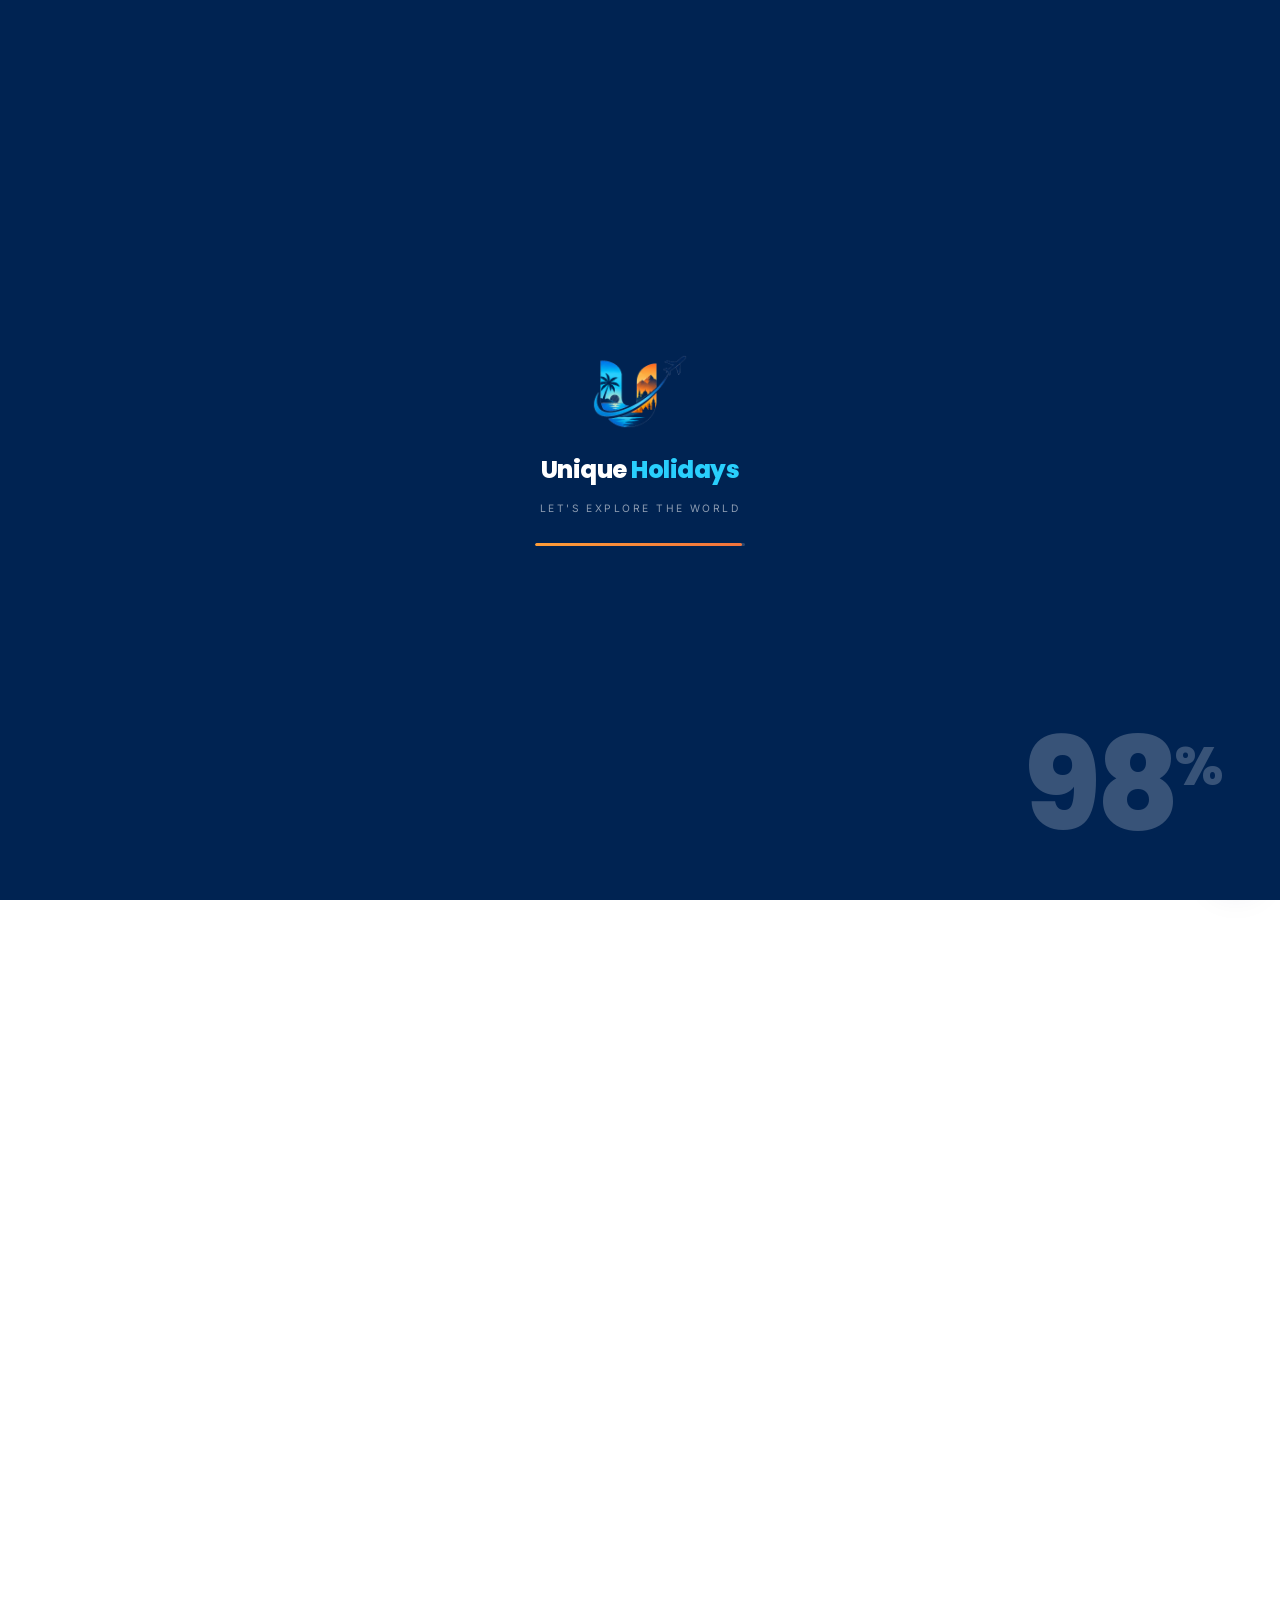
<file: destinations.html>
<!DOCTYPE html>
<html lang="en">
<head>
<meta charset="utf-8">
<meta name="viewport" content="width=device-width, initial-scale=1">
<title>Destinations — Unique Holidays</title>
<meta name="description" content="See 18 handpicked places across India and abroad — Kashmir, Kerala, Ladakh, Maldives, Dubai, Bali, Switzerland and more, with a starting price for each.">
<meta name="theme-color" content="#002352">
<link rel="canonical" href="https://www.uniqueholidays.com/destinations.html">
<meta property="og:type" content="website">
<meta property="og:title" content="Destinations — Unique Holidays">
<meta property="og:description" content="See 18 handpicked places across India and abroad — Kashmir, Kerala, Ladakh, Maldives, Dubai, Bali, Switzerland and more, with a starting price for each.">
<meta property="og:image" content="assets/img/og-image.png">
<meta property="og:site_name" content="Unique Holidays">
<meta name="twitter:card" content="summary_large_image">
<link rel="icon" href="assets/img/favicon.ico" sizes="any">
<link rel="icon" href="assets/img/icon-192.png" type="image/png">
<link rel="apple-touch-icon" href="assets/img/apple-touch-icon.png">
<link rel="manifest" href="site.webmanifest">
<link rel="preconnect" href="https://fonts.googleapis.com">
<link rel="preconnect" href="https://fonts.gstatic.com" crossorigin>
<link href="https://fonts.googleapis.com/css2?family=Inter:wght@400;500;600&family=Poppins:wght@200;300;400;500;600;700;800&display=swap" rel="stylesheet">
<link rel="stylesheet" href="assets/css/styles.css?v=20260918d">
<link rel="stylesheet" href="assets/css/motion.css?v=20260918d">
<noscript><style>
  /* Without JavaScript the intro curtain would never lift and the pinned
     gallery would never be measured, so fall back to plain, readable HTML. */
  .uh-loader, .uh-meter { display: none !important; }
  [data-anim] { opacity: 1 !important; transform: none !important; }
  .uh-word > i { transform: none !important; }
  .hscroll { min-height: 0; }
  .hscroll__pin { position: static; height: auto; padding-bottom: 40px; }
  .hscroll__viewport { overflow-x: auto; }
  .hscroll__progress, .hscroll__hint { display: none; }
  .daynight { height: auto; }
  .daynight__pin { position: static; height: auto; padding-block: 80px; }
  .daynight__swap > * { position: static; opacity: 1 !important; }
  .theme-toggle { display: none; }
</style></noscript>
<script src="assets/js/boot.js?v=20260918d"></script>
</head>
<body>
<a class="skip-link" href="#main">Skip to main content</a>

<div class="uh-loader" id="uhLoader" aria-hidden="true">
  <div class="uh-loader__inner">
    <img class="uh-loader__mark" src="assets/img/logo-mark.png" alt="" width="96" height="75">
    <div class="uh-loader__word">Unique <span>Holidays</span></div>
    <div class="uh-loader__tag">Let's Explore the World</div>
    <div class="uh-loader__bar"><span id="uhBar"></span></div>
  </div>
  <div class="uh-loader__count"><span id="uhCount">00</span><i>%</i></div>
  <div class="uh-loader__panel uh-loader__panel--l"></div>
  <div class="uh-loader__panel uh-loader__panel--r"></div>
</div>

<div class="uh-meter" id="uhMeter" aria-hidden="true">
  <span class="uh-meter__num" id="uhMeterNum">00</span>
  <span class="uh-meter__track"><span class="uh-meter__fill" id="uhMeterFill"></span></span>
  <span class="uh-meter__label">Scroll</span>
</div>
<header class="site-header" id="siteHeader">
  <div class="container header-inner">
    <a class="brand" href="index.html" aria-label="Unique Holidays — home">
      <img src="assets/img/logo-mark.png" alt="" width="46" height="36">
      <span class="brand-text">
        <span class="brand-name">Unique <span>Holidays</span></span>
        <span class="brand-tag">Let's Explore the World</span>
      </span>
    </a>
    <nav class="nav" id="primaryNav" aria-label="Primary">
      <ul class="nav-list"><li><a href="index.html">Home</a></li><li><a href="destinations.html" aria-current="page">Destinations</a></li><li><a href="packages.html">Tour Packages</a></li><li><a href="about.html">About Us</a></li><li><a href="contact.html">Contact</a></li><li class="nav-cta-mobile"><a class="btn btn-primary" href="contact.html">Plan My Trip</a></li></ul>
    </nav>
    <div class="header-actions">
      <a class="header-phone" href="tel:+917041190618"><svg viewBox="0 0 24 24" fill="none" stroke="currentColor" stroke-width="2" stroke-linecap="round" stroke-linejoin="round" aria-hidden="true"><path d="M22 16.9v3a2 2 0 0 1-2.2 2 19.8 19.8 0 0 1-8.6-3.1 19.5 19.5 0 0 1-6-6A19.8 19.8 0 0 1 2 4.2 2 2 0 0 1 4 2h3a2 2 0 0 1 2 1.7c.1 1 .4 1.9.7 2.8a2 2 0 0 1-.4 2.1L8 9.9a16 16 0 0 0 6 6l1.3-1.3a2 2 0 0 1 2.1-.4c.9.3 1.8.6 2.8.7a2 2 0 0 1 1.8 2z"/></svg><span>+91 70411 90618</span></a>
      <button class="theme-toggle" type="button" aria-pressed="false" aria-label="Switch to night mode">
        <svg class="i-sun" viewBox="0 0 24 24" fill="none" stroke="currentColor" stroke-width="2" stroke-linecap="round" stroke-linejoin="round" aria-hidden="true"><circle cx="12" cy="12" r="4.2"/><path d="M12 2v2.4M12 19.6V22M4.2 4.2l1.7 1.7M18.1 18.1l1.7 1.7M2 12h2.4M19.6 12H22M4.2 19.8l1.7-1.7M18.1 5.9l1.7-1.7"/></svg><svg class="i-moon" viewBox="0 0 24 24" fill="none" stroke="currentColor" stroke-width="2" stroke-linecap="round" stroke-linejoin="round" aria-hidden="true"><path d="M21 13.2A8.5 8.5 0 1 1 10.8 3a6.8 6.8 0 0 0 10.2 10.2z"/></svg>
      </button>
      <a class="btn btn-primary" href="contact.html">Plan My Trip</a>
      <button class="nav-toggle" id="navToggle" type="button"
              aria-expanded="false" aria-controls="primaryNav" aria-label="Toggle navigation">
        <span></span>
      </button>
    </div>
  </div>
</header>

<main id="main">
  <section class="page-hero">
    <div class="container">
      <nav class="crumbs" aria-label="Breadcrumb">
        <a href="index.html">Home</a><span aria-hidden="true">/</span><span>Destinations</span>
      </nav>
      <h1 data-split>Where would you like to go?</h1>
      <p>Eighteen places we plan trips to every week. Each one shows a starting price, the best months to go, and packages you can book as they are or change completely.</p>
    </div>
  </section>

  <section class="section">
    <div class="container">
      <div class="filter-bar" id="destRegions">
        <button class="chip" type="button" data-region="all" aria-pressed="true">All</button>
        <button class="chip" type="button" data-region="india" aria-pressed="false">India</button>
        <button class="chip" type="button" data-region="international" aria-pressed="false">International</button>
        <div class="field" style="margin-left:auto;min-width:250px">
          <label class="visually-hidden" for="destSearch">Search destinations</label>
          <input type="search" id="destSearch" placeholder="Search a destination…" autocomplete="off">
        </div>
      </div>
      <p class="filter-count" id="destCount" style="margin:0 0 22px" role="status">18 destinations</p>

      <div class="grid grid-3" id="destGrid" data-stagger="70"><a class="dest-card reveal" data-region="india" data-name="kashmir" href="packages.html?destination=kashmir" id="kashmir">
  <img src="assets/img/destinations/kashmir.jpg" alt="Kashmir" loading="lazy" width="900" height="675">
  <span class="dest-tag">Best in spring</span>
  <div class="dest-body">
    <h3>Kashmir</h3>
    <p>Shikara rides on Dal Lake, tulip gardens and Gulmarg's snow slopes.</p>
    <div class="dest-price">from <b>₹24,900</b></div>
  </div>
</a><a class="dest-card reveal" data-region="india" data-name="kerala" href="packages.html?destination=kerala" id="kerala">
  <img src="assets/img/destinations/kerala.jpg" alt="Kerala" loading="lazy" width="900" height="506">
  <span class="dest-tag">Family favourite</span>
  <div class="dest-body">
    <h3>Kerala</h3>
    <p>Houseboat backwaters, Munnar tea estates and Ayurvedic retreats.</p>
    <div class="dest-price">from <b>₹21,500</b></div>
  </div>
</a><a class="dest-card reveal" data-region="india" data-name="goa" href="packages.html?destination=goa" id="goa">
  <img src="assets/img/destinations/goa.jpg" alt="Goa" loading="lazy" width="1400" height="932">
  <span class="dest-tag">Beach</span>
  <div class="dest-body">
    <h3>Goa</h3>
    <p>Sunset beaches, old Portuguese streets and a night market every evening.</p>
    <div class="dest-price">from <b>₹14,900</b></div>
  </div>
</a><a class="dest-card reveal" data-region="india" data-name="ladakh" href="packages.html?destination=ladakh" id="ladakh">
  <img src="assets/img/destinations/ladakh.jpg" alt="Ladakh" loading="lazy" width="1800" height="1200">
  <span class="dest-tag">Adventure</span>
  <div class="dest-body">
    <h3>Ladakh</h3>
    <p>Pangong Lake, Nubra dunes and the highest motorable roads in the world.</p>
    <div class="dest-price">from <b>₹32,900</b></div>
  </div>
</a><a class="dest-card reveal" data-region="india" data-name="rajasthan" href="packages.html?destination=rajasthan" id="rajasthan">
  <img src="assets/img/destinations/rajasthan.jpg" alt="Rajasthan" loading="lazy" width="1400" height="933">
  <span class="dest-tag">Heritage</span>
  <div class="dest-body">
    <h3>Rajasthan</h3>
    <p>Palaces, forts and desert camps across Jaipur, Jodhpur and Jaisalmer.</p>
    <div class="dest-price">from <b>₹19,900</b></div>
  </div>
</a><a class="dest-card reveal" data-region="india" data-name="andaman islands" href="packages.html?destination=andaman" id="andaman">
  <img src="assets/img/destinations/andaman.jpg" alt="Andaman Islands" loading="lazy" width="1049" height="1400">
  <span class="dest-tag">Island</span>
  <div class="dest-body">
    <h3>Andaman Islands</h3>
    <p>Radhanagar Beach, coral reefs and some of the best scuba diving in Asia.</p>
    <div class="dest-price">from <b>₹28,900</b></div>
  </div>
</a><a class="dest-card reveal" data-region="india" data-name="himachal" href="packages.html?destination=himachal" id="himachal">
  <img src="assets/img/destinations/himachal.jpg" alt="Himachal" loading="lazy" width="1200" height="1400">
  <span class="dest-tag">Mountains</span>
  <div class="dest-body">
    <h3>Himachal</h3>
    <p>Manali, Shimla and Spiti — pine valleys, cafés and mountain drives.</p>
    <div class="dest-price">from <b>₹16,900</b></div>
  </div>
</a><a class="dest-card reveal" data-region="india" data-name="meghalaya" href="packages.html?destination=meghalaya" id="meghalaya">
  <img src="assets/img/destinations/meghalaya.jpg" alt="Meghalaya" loading="lazy" width="1400" height="788">
  <span class="dest-tag">Offbeat</span>
  <div class="dest-body">
    <h3>Meghalaya</h3>
    <p>Living root bridges, Cherrapunji waterfalls and Dawki's clear river.</p>
    <div class="dest-price">from <b>₹23,900</b></div>
  </div>
</a><a class="dest-card reveal" data-region="international" data-name="dubai" href="packages.html?destination=dubai" id="dubai">
  <img src="assets/img/destinations/dubai.jpg" alt="Dubai" loading="lazy" width="900" height="1350">
  <span class="dest-tag">Visa help</span>
  <div class="dest-body">
    <h3>Dubai</h3>
    <p>Desert safaris, Burj Khalifa and the world's biggest shopping festival.</p>
    <div class="dest-price">from <b>₹54,900</b></div>
  </div>
</a><a class="dest-card reveal" data-region="international" data-name="maldives" href="packages.html?destination=maldives" id="maldives">
  <img src="assets/img/destinations/maldives.jpg" alt="Maldives" loading="lazy" width="900" height="675">
  <span class="dest-tag">Honeymoon</span>
  <div class="dest-body">
    <h3>Maldives</h3>
    <p>Overwater villas, house reefs and the calmest sunsets you will ever see.</p>
    <div class="dest-price">from <b>₹78,900</b></div>
  </div>
</a><a class="dest-card reveal" data-region="international" data-name="bali" href="packages.html?destination=bali" id="bali">
  <img src="assets/img/destinations/bali.jpg" alt="Bali" loading="lazy" width="1400" height="933">
  <span class="dest-tag">Honeymoon</span>
  <div class="dest-body">
    <h3>Bali</h3>
    <p>Rice terraces, temple mornings and Seminyak's beach clubs.</p>
    <div class="dest-price">from <b>₹62,900</b></div>
  </div>
</a><a class="dest-card reveal" data-region="international" data-name="thailand" href="packages.html?destination=thailand" id="thailand">
  <img src="assets/img/destinations/thailand.jpg" alt="Thailand" loading="lazy" width="1400" height="1049">
  <span class="dest-tag">Best seller</span>
  <div class="dest-body">
    <h3>Thailand</h3>
    <p>Bangkok's markets, Phuket's beaches and Krabi's limestone bays.</p>
    <div class="dest-price">from <b>₹48,900</b></div>
  </div>
</a><a class="dest-card reveal" data-region="international" data-name="singapore" href="packages.html?destination=singapore" id="singapore">
  <img src="assets/img/destinations/singapore.jpg" alt="Singapore" loading="lazy" width="900" height="600">
  <span class="dest-tag">Family</span>
  <div class="dest-body">
    <h3>Singapore</h3>
    <p>Gardens by the Bay, Sentosa and Universal Studios for the kids.</p>
    <div class="dest-price">from <b>₹64,900</b></div>
  </div>
</a><a class="dest-card reveal" data-region="international" data-name="switzerland" href="packages.html?destination=switzerland" id="switzerland">
  <img src="assets/img/destinations/switzerland.jpg" alt="Switzerland" loading="lazy" width="933" height="1400">
  <span class="dest-tag">Premium</span>
  <div class="dest-body">
    <h3>Switzerland</h3>
    <p>Jungfrau, Interlaken and slow train rides through the Swiss mountains.</p>
    <div class="dest-price">from <b>₹1,45,900</b></div>
  </div>
</a><a class="dest-card reveal" data-region="international" data-name="vietnam" href="packages.html?destination=vietnam" id="vietnam">
  <img src="assets/img/destinations/vietnam.jpg" alt="Vietnam" loading="lazy" width="1400" height="892">
  <span class="dest-tag">Value for money</span>
  <div class="dest-body">
    <h3>Vietnam</h3>
    <p>Ha Long Bay cruises, Hanoi's old quarter and Da Nang's coastline.</p>
    <div class="dest-price">from <b>₹52,900</b></div>
  </div>
</a><a class="dest-card reveal" data-region="international" data-name="turkey" href="packages.html?destination=turkey" id="turkey">
  <img src="assets/img/destinations/turkey.jpg" alt="Turkey" loading="lazy" width="1400" height="933">
  <span class="dest-tag">Trending</span>
  <div class="dest-body">
    <h3>Turkey</h3>
    <p>Cappadocia balloons, Istanbul bazaars and the Pamukkale terraces.</p>
    <div class="dest-price">from <b>₹69,900</b></div>
  </div>
</a><a class="dest-card reveal" data-region="international" data-name="europe" href="packages.html?destination=europe" id="europe">
  <img src="assets/img/destinations/europe.svg" alt="Illustration of Europe" loading="lazy" width="800" height="560">
  <span class="dest-tag">Group tour</span>
  <div class="dest-body">
    <h3>Europe</h3>
    <p>Paris, the Swiss Alps and Rome in one comfortably paced tour.</p>
    <div class="dest-price">from <b>₹1,69,900</b></div>
  </div>
</a><a class="dest-card reveal" data-region="international" data-name="sri lanka" href="packages.html?destination=srilanka" id="srilanka">
  <img src="assets/img/destinations/srilanka.jpg" alt="Sri Lanka" loading="lazy" width="1400" height="895">
  <span class="dest-tag">Short trip</span>
  <div class="dest-body">
    <h3>Sri Lanka</h3>
    <p>Tea country trains, Sigiriya rock and Mirissa's whale season.</p>
    <div class="dest-price">from <b>₹44,900</b></div>
  </div>
</a></div>
      <p class="empty-state is-hidden" id="destEmpty">
        No place matches that search. Try “Goa” or “Bali”, or clear the filters —
        or <a href="contact.html">ask us</a> and we'll plan it anyway.
      </p>
    </div>
  </section>

  <section class="section section--soft">
    <div class="container">
      <div class="section-head section-head--center">
        <span class="eyebrow">Not on the list?</span>
        <h2>We plan trips to 40+ countries</h2>
        <p>Japan in cherry-blossom season, a Kenyan safari, the Norwegian fjords, a road trip
           through Iceland — if you can name it, we can price it. Just ask us.</p>
      </div>
      <p style="text-align:center">
        <a class="btn btn-primary btn-lg" href="contact.html">Ask about a destination <svg viewBox="0 0 24 24" fill="none" stroke="currentColor" stroke-width="2" stroke-linecap="round" stroke-linejoin="round" aria-hidden="true"><path d="M5 12h14M13 6l6 6-6 6"/></svg></a>
      </p>
    </div>
  </section>
</main>
<footer class="site-footer">
  <div class="container">
    <div class="footer-top">
      <div class="footer-about">
        <a class="brand" href="index.html">
          <img src="assets/img/logo-mark.png" alt="" width="46" height="36">
          <span class="brand-text">
            <span class="brand-name">Unique <span>Holidays</span></span>
            <span class="brand-tag">Let's Explore the World</span>
          </span>
        </a>
        <p>A travel desk that plans holidays the way you would plan them for a friend —
           honest advice, a comfortable pace and someone on call while you are away.</p>
        <div class="socials">
          <a href="#" aria-label="Facebook"><svg viewBox="0 0 24 24" fill="none" stroke="currentColor" stroke-width="2" stroke-linecap="round" stroke-linejoin="round" aria-hidden="true"><path d="M15 3h-2.5A4.5 4.5 0 0 0 8 7.5V10H5.5v4H8v8h4v-8h3l1-4h-4V7.5A.5.5 0 0 1 12.5 7H15z" fill="currentColor" stroke="none"/></svg></a>
          <a href="#" aria-label="Instagram"><svg viewBox="0 0 24 24" fill="none" stroke="currentColor" stroke-width="2" stroke-linecap="round" stroke-linejoin="round" aria-hidden="true"><rect x="2" y="2" width="20" height="20" rx="5.5"/><circle cx="12" cy="12" r="4.2"/><circle cx="17.6" cy="6.4" r="1.2" fill="currentColor" stroke="none"/></svg></a>
          <a href="#" aria-label="YouTube"><svg viewBox="0 0 24 24" fill="none" stroke="currentColor" stroke-width="2" stroke-linecap="round" stroke-linejoin="round" aria-hidden="true"><path d="M22.5 7.5a3 3 0 0 0-2.1-2.1C18.5 4.8 12 4.8 12 4.8s-6.5 0-8.4.6A3 3 0 0 0 1.5 7.5 31 31 0 0 0 1 12a31 31 0 0 0 .5 4.5 3 3 0 0 0 2.1 2.1c1.9.6 8.4.6 8.4.6s6.5 0 8.4-.6a3 3 0 0 0 2.1-2.1A31 31 0 0 0 23 12a31 31 0 0 0-.5-4.5z"/><path d="m10 15 5-3-5-3z" fill="currentColor" stroke="none"/></svg></a>
          <a href="#" aria-label="LinkedIn"><svg viewBox="0 0 24 24" fill="none" stroke="currentColor" stroke-width="2" stroke-linecap="round" stroke-linejoin="round" aria-hidden="true"><rect x="2" y="2" width="20" height="20" rx="3"/><path d="M7 10v7M7 6.5v.01M11.5 17v-4a2.5 2.5 0 0 1 5 0v4"/><path d="M11.5 10v7"/></svg></a>
        </div>
      </div>
      <div class="footer-col">
        <h4>Explore</h4>
        <ul><li><a href="index.html">Home</a></li><li><a href="destinations.html">Destinations</a></li><li><a href="packages.html">Tour Packages</a></li><li><a href="about.html">About Us</a></li><li><a href="contact.html">Contact</a></li></ul>
      </div>
      <div class="footer-col">
        <h4>Top destinations</h4>
        <ul><li><a href="destinations.html#kashmir">Kashmir</a></li><li><a href="destinations.html#kerala">Kerala</a></li><li><a href="destinations.html#goa">Goa</a></li><li><a href="destinations.html#ladakh">Ladakh</a></li><li><a href="destinations.html#rajasthan">Rajasthan</a></li><li><a href="destinations.html#andaman">Andaman Islands</a></li></ul>
      </div>
      <div class="footer-col">
        <h4>Get in touch</h4>
        <!-- TODO: replace the placeholder contact details below with your real ones -->
        <ul class="footer-contact">
          <li><svg viewBox="0 0 24 24" fill="none" stroke="currentColor" stroke-width="2" stroke-linecap="round" stroke-linejoin="round" aria-hidden="true"><path d="M20 10c0 6-8 12-8 12s-8-6-8-12a8 8 0 0 1 16 0z"/><circle cx="12" cy="10" r="3"/></svg><span>Unique Holidays<br>A-1234, Money Plant High Street, Gota<br>Ahmedabad, Gujarat 382470, India</span></li>
          <li><svg viewBox="0 0 24 24" fill="none" stroke="currentColor" stroke-width="2" stroke-linecap="round" stroke-linejoin="round" aria-hidden="true"><path d="M22 16.9v3a2 2 0 0 1-2.2 2 19.8 19.8 0 0 1-8.6-3.1 19.5 19.5 0 0 1-6-6A19.8 19.8 0 0 1 2 4.2 2 2 0 0 1 4 2h3a2 2 0 0 1 2 1.7c.1 1 .4 1.9.7 2.8a2 2 0 0 1-.4 2.1L8 9.9a16 16 0 0 0 6 6l1.3-1.3a2 2 0 0 1 2.1-.4c.9.3 1.8.6 2.8.7a2 2 0 0 1 1.8 2z"/></svg><span><a href="tel:+917041190618">+91 70411 90618</a></span></li>
          <li><svg viewBox="0 0 24 24" fill="none" stroke="currentColor" stroke-width="2" stroke-linecap="round" stroke-linejoin="round" aria-hidden="true"><path d="M4 4h16a2 2 0 0 1 2 2v12a2 2 0 0 1-2 2H4a2 2 0 0 1-2-2V6a2 2 0 0 1 2-2z"/><path d="m22 6-10 7L2 6"/></svg><span><a href="mailto:hello@uniqueholidays.com">hello@uniqueholidays.com</a></span></li>
          <li><svg viewBox="0 0 24 24" fill="none" stroke="currentColor" stroke-width="2" stroke-linecap="round" stroke-linejoin="round" aria-hidden="true"><circle cx="12" cy="12" r="10"/><path d="M12 6v6l4 2"/></svg><span>Mon – Sat, 10:00 am – 7:30 pm</span></li>
        </ul>
        <form class="newsletter" id="newsletterForm" novalidate>
          <label class="visually-hidden" for="newsletterEmail">Email address</label>
          <input type="email" id="newsletterEmail" name="email" placeholder="Get deals in your inbox" required>
          <button class="btn btn-primary" type="submit">Subscribe</button>
        </form>
        <p class="newsletter-msg" id="newsletterMsg" role="status"></p>
      </div>
    </div>
    <div class="footer-bottom">
      <p style="margin:0">© <span id="year">2026</span> Unique Holidays. All rights reserved.</p>
      <ul>
        <li><a href="contact.html">Enquiries</a></li>
        <li><a href="about.html">About</a></li>
        <li><a href="packages.html">Packages</a></li>
      </ul>
    </div>
  </div>
</footer>

<div class="float-actions">
  <a class="float-wa" href="https://wa.me/917041190618" aria-label="Chat on WhatsApp" target="_blank" rel="noopener"><svg viewBox="0 0 24 24" fill="none" stroke="currentColor" stroke-width="2" stroke-linecap="round" stroke-linejoin="round" aria-hidden="true"><path d="M17.5 14.4c-.3-.2-1.7-.9-2-1-.3-.1-.5-.1-.7.1l-.9 1.2c-.2.2-.4.2-.6.1a8.2 8.2 0 0 1-4-3.5c-.2-.3 0-.5.1-.6l.6-.7c.2-.2.2-.4.3-.6s0-.4 0-.6l-1-2.3c-.2-.6-.5-.5-.7-.5h-.6c-.2 0-.6.1-.9.4A3.4 3.4 0 0 0 5.9 9c0 1.5 1.1 3 1.3 3.2a12 12 0 0 0 4.6 4.1c1.7.7 2.3.8 3.1.6.5-.1 1.7-.7 1.9-1.3.2-.7.2-1.2.2-1.3z"/><path d="M12 2a10 10 0 0 0-8.6 15L2 22l5.2-1.4A10 10 0 1 0 12 2z" fill="none"/></svg></a>
  <a class="float-call" href="tel:+917041190618" aria-label="Call us"><svg viewBox="0 0 24 24" fill="none" stroke="currentColor" stroke-width="2" stroke-linecap="round" stroke-linejoin="round" aria-hidden="true"><path d="M22 16.9v3a2 2 0 0 1-2.2 2 19.8 19.8 0 0 1-8.6-3.1 19.5 19.5 0 0 1-6-6A19.8 19.8 0 0 1 2 4.2 2 2 0 0 1 4 2h3a2 2 0 0 1 2 1.7c.1 1 .4 1.9.7 2.8a2 2 0 0 1-.4 2.1L8 9.9a16 16 0 0 0 6 6l1.3-1.3a2 2 0 0 1 2.1-.4c.9.3 1.8.6 2.8.7a2 2 0 0 1 1.8 2z"/></svg></a>
</div>

<script src="assets/js/main.js?v=20260918d" defer></script>
<script src="assets/js/motion.js?v=20260918d" defer></script>
</body>
</html>
</file>
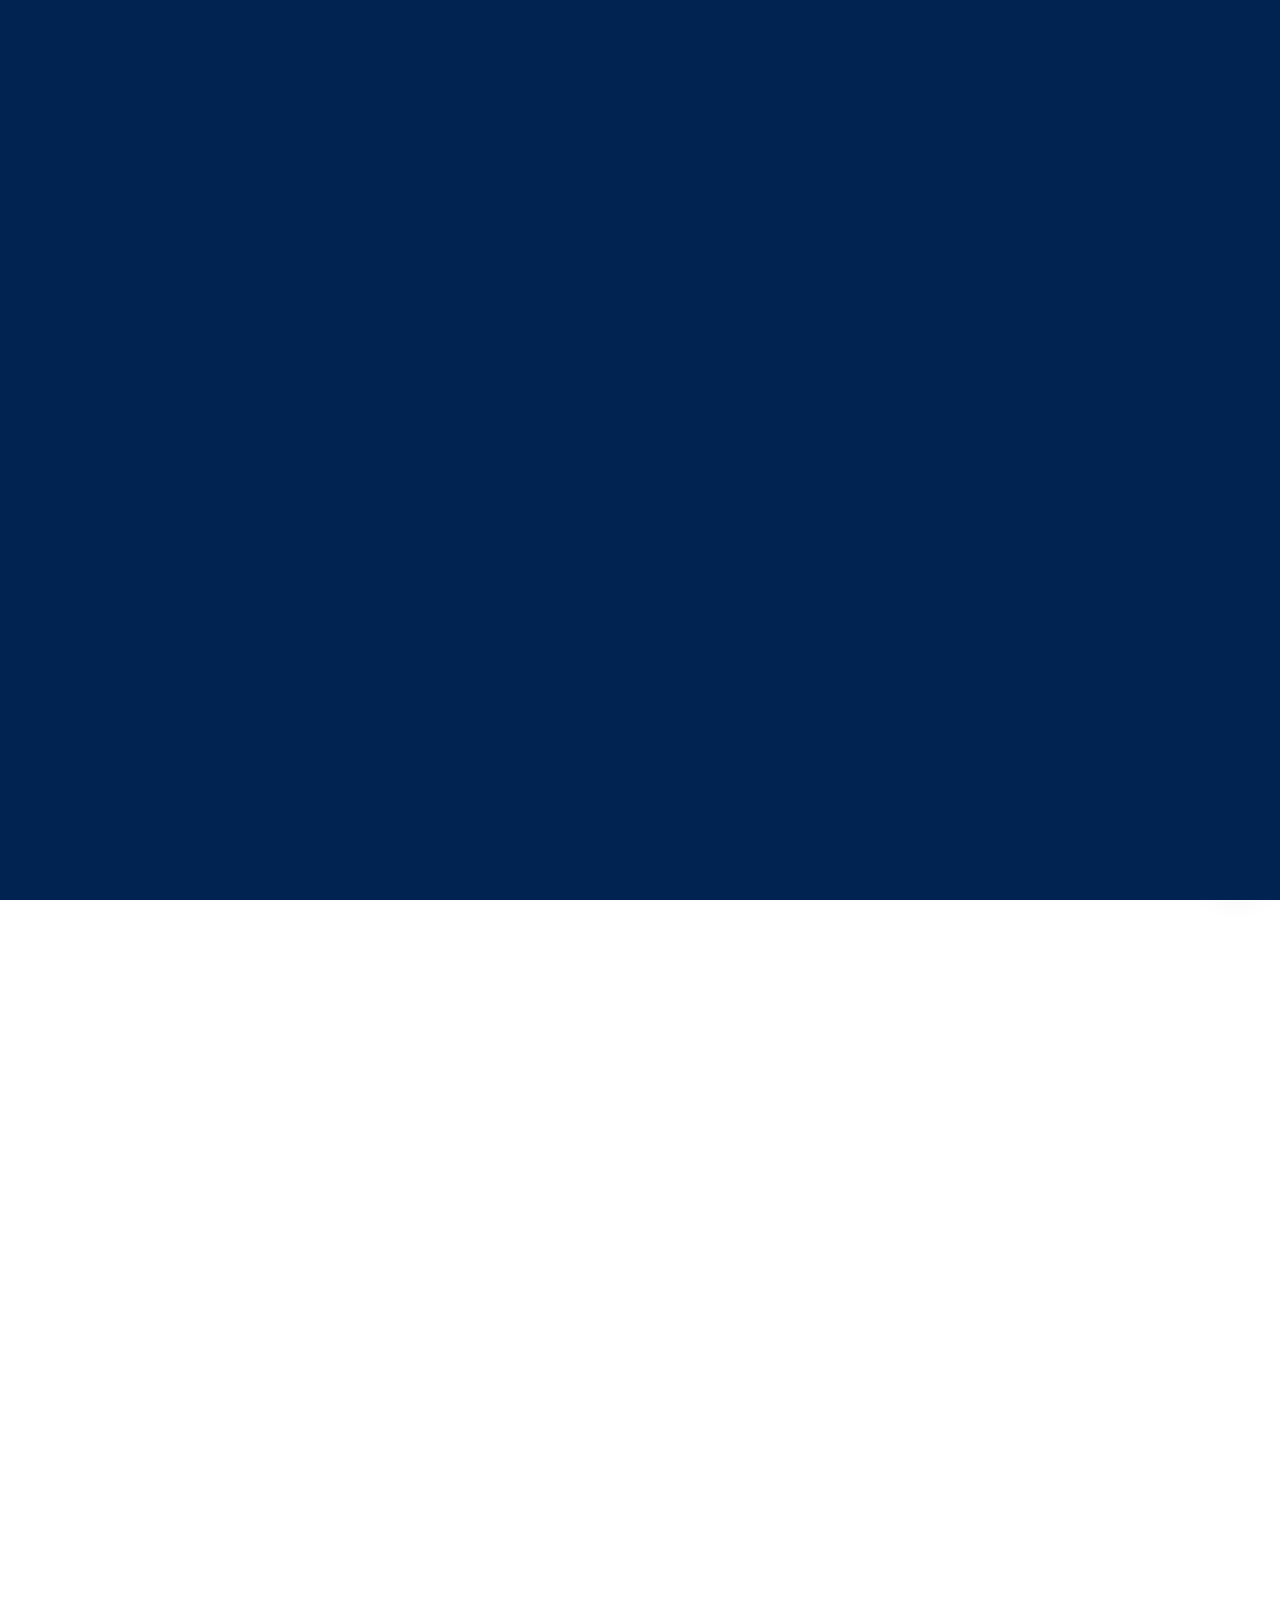
<file: packages.html>
<!DOCTYPE html>
<html lang="en">
<head>
<meta charset="utf-8">
<meta name="viewport" content="width=device-width, initial-scale=1">
<title>Tour Packages — Unique Holidays</title>
<meta name="description" content="18 ready-to-book tour packages — family holidays, honeymoons, beach trips, adventure tours and premium holidays across India and abroad. Every one can be changed to suit you.">
<meta name="theme-color" content="#002352">
<link rel="canonical" href="https://www.uniqueholidays.com/packages.html">
<meta property="og:type" content="website">
<meta property="og:title" content="Tour Packages — Unique Holidays">
<meta property="og:description" content="18 ready-to-book tour packages — family holidays, honeymoons, beach trips, adventure tours and premium holidays across India and abroad. Every one can be changed to suit you.">
<meta property="og:image" content="assets/img/og-image.png">
<meta property="og:site_name" content="Unique Holidays">
<meta name="twitter:card" content="summary_large_image">
<link rel="icon" href="assets/img/favicon.ico" sizes="any">
<link rel="icon" href="assets/img/icon-192.png" type="image/png">
<link rel="apple-touch-icon" href="assets/img/apple-touch-icon.png">
<link rel="manifest" href="site.webmanifest">
<link rel="preconnect" href="https://fonts.googleapis.com">
<link rel="preconnect" href="https://fonts.gstatic.com" crossorigin>
<link href="https://fonts.googleapis.com/css2?family=Inter:wght@400;500;600&family=Poppins:wght@200;300;400;500;600;700;800&display=swap" rel="stylesheet">
<link rel="stylesheet" href="assets/css/styles.css?v=20260918d">
<link rel="stylesheet" href="assets/css/motion.css?v=20260918d">
<noscript><style>
  /* Without JavaScript the intro curtain would never lift and the pinned
     gallery would never be measured, so fall back to plain, readable HTML. */
  .uh-loader, .uh-meter { display: none !important; }
  [data-anim] { opacity: 1 !important; transform: none !important; }
  .uh-word > i { transform: none !important; }
  .hscroll { min-height: 0; }
  .hscroll__pin { position: static; height: auto; padding-bottom: 40px; }
  .hscroll__viewport { overflow-x: auto; }
  .hscroll__progress, .hscroll__hint { display: none; }
  .daynight { height: auto; }
  .daynight__pin { position: static; height: auto; padding-block: 80px; }
  .daynight__swap > * { position: static; opacity: 1 !important; }
  .theme-toggle { display: none; }
</style></noscript>
<script src="assets/js/boot.js?v=20260918d"></script>
</head>
<body>
<a class="skip-link" href="#main">Skip to main content</a>

<div class="uh-loader" id="uhLoader" aria-hidden="true">
  <div class="uh-loader__inner">
    <img class="uh-loader__mark" src="assets/img/logo-mark.png" alt="" width="96" height="75">
    <div class="uh-loader__word">Unique <span>Holidays</span></div>
    <div class="uh-loader__tag">Let's Explore the World</div>
    <div class="uh-loader__bar"><span id="uhBar"></span></div>
  </div>
  <div class="uh-loader__count"><span id="uhCount">00</span><i>%</i></div>
  <div class="uh-loader__panel uh-loader__panel--l"></div>
  <div class="uh-loader__panel uh-loader__panel--r"></div>
</div>

<div class="uh-meter" id="uhMeter" aria-hidden="true">
  <span class="uh-meter__num" id="uhMeterNum">00</span>
  <span class="uh-meter__track"><span class="uh-meter__fill" id="uhMeterFill"></span></span>
  <span class="uh-meter__label">Scroll</span>
</div>
<header class="site-header" id="siteHeader">
  <div class="container header-inner">
    <a class="brand" href="index.html" aria-label="Unique Holidays — home">
      <img src="assets/img/logo-mark.png" alt="" width="46" height="36">
      <span class="brand-text">
        <span class="brand-name">Unique <span>Holidays</span></span>
        <span class="brand-tag">Let's Explore the World</span>
      </span>
    </a>
    <nav class="nav" id="primaryNav" aria-label="Primary">
      <ul class="nav-list"><li><a href="index.html">Home</a></li><li><a href="destinations.html">Destinations</a></li><li><a href="packages.html" aria-current="page">Tour Packages</a></li><li><a href="about.html">About Us</a></li><li><a href="contact.html">Contact</a></li><li class="nav-cta-mobile"><a class="btn btn-primary" href="contact.html">Plan My Trip</a></li></ul>
    </nav>
    <div class="header-actions">
      <a class="header-phone" href="tel:+917041190618"><svg viewBox="0 0 24 24" fill="none" stroke="currentColor" stroke-width="2" stroke-linecap="round" stroke-linejoin="round" aria-hidden="true"><path d="M22 16.9v3a2 2 0 0 1-2.2 2 19.8 19.8 0 0 1-8.6-3.1 19.5 19.5 0 0 1-6-6A19.8 19.8 0 0 1 2 4.2 2 2 0 0 1 4 2h3a2 2 0 0 1 2 1.7c.1 1 .4 1.9.7 2.8a2 2 0 0 1-.4 2.1L8 9.9a16 16 0 0 0 6 6l1.3-1.3a2 2 0 0 1 2.1-.4c.9.3 1.8.6 2.8.7a2 2 0 0 1 1.8 2z"/></svg><span>+91 70411 90618</span></a>
      <button class="theme-toggle" type="button" aria-pressed="false" aria-label="Switch to night mode">
        <svg class="i-sun" viewBox="0 0 24 24" fill="none" stroke="currentColor" stroke-width="2" stroke-linecap="round" stroke-linejoin="round" aria-hidden="true"><circle cx="12" cy="12" r="4.2"/><path d="M12 2v2.4M12 19.6V22M4.2 4.2l1.7 1.7M18.1 18.1l1.7 1.7M2 12h2.4M19.6 12H22M4.2 19.8l1.7-1.7M18.1 5.9l1.7-1.7"/></svg><svg class="i-moon" viewBox="0 0 24 24" fill="none" stroke="currentColor" stroke-width="2" stroke-linecap="round" stroke-linejoin="round" aria-hidden="true"><path d="M21 13.2A8.5 8.5 0 1 1 10.8 3a6.8 6.8 0 0 0 10.2 10.2z"/></svg>
      </button>
      <a class="btn btn-primary" href="contact.html">Plan My Trip</a>
      <button class="nav-toggle" id="navToggle" type="button"
              aria-expanded="false" aria-controls="primaryNav" aria-label="Toggle navigation">
        <span></span>
      </button>
    </div>
  </div>
</header>

<main id="main">
  <section class="page-hero">
    <div class="container">
      <nav class="crumbs" aria-label="Breadcrumb">
        <a href="index.html">Home</a><span aria-hidden="true">/</span><span>Tour Packages</span>
      </nav>
      <h1 data-split>Tour packages you can actually change</h1>
      <p>Every package below is only a starting point. Change a hotel, add a city, extend it by two days or cut it down to fit your budget — we will price it again and send it back the same day.</p>
    </div>
  </section>

  <section class="section">
    <div class="container">
      <div class="filter-bar" id="pkgFilters">
        <button class="chip" type="button" data-filter="all" aria-pressed="true">All packages</button><button class="chip" type="button" data-filter="family" aria-pressed="false">Family</button><button class="chip" type="button" data-filter="honeymoon" aria-pressed="false">Honeymoon</button><button class="chip" type="button" data-filter="beach" aria-pressed="false">Beach & islands</button><button class="chip" type="button" data-filter="adventure" aria-pressed="false">Adventure</button><button class="chip" type="button" data-filter="heritage" aria-pressed="false">Heritage</button><button class="chip" type="button" data-filter="premium" aria-pressed="false">Premium</button>
        <span class="filter-count" id="filterCount" role="status">18 packages</span>
      </div>
      <p class="filter-count is-hidden" id="filterNote"
         style="margin:-18px 0 24px;color:var(--blue);font-weight:500"></p>

      <div class="grid grid-3" id="pkgGrid" data-stagger="70"><article class="pkg-card reveal" data-category="family" data-destination="kashmir" data-price="24900" data-title="kashmir tulip trail srinagar · gulmarg · pahalgam">
  <div class="pkg-media">
    <img src="assets/img/destinations/kashmir.jpg" alt="Srinagar · Gulmarg · Pahalgam" loading="lazy" width="900" height="675">
    <span class="pkg-badge">6D / 5N</span>
    <span class="pkg-rating"><svg viewBox="0 0 24 24" fill="none" stroke="currentColor" stroke-width="2" stroke-linecap="round" stroke-linejoin="round" aria-hidden="true"><path d="m12 2 3.1 6.3 6.9 1-5 4.9 1.2 6.8-6.2-3.3-6.2 3.3L7 14.2l-5-4.9 6.9-1z" fill="currentColor" stroke="none"/></svg>4.9 <span style="color:var(--muted);font-weight:500">(212)</span></span>
  </div>
  <div class="pkg-body">
    <span class="pkg-where"><svg viewBox="0 0 24 24" fill="none" stroke="currentColor" stroke-width="2" stroke-linecap="round" stroke-linejoin="round" aria-hidden="true"><path d="M20 10c0 6-8 12-8 12s-8-6-8-12a8 8 0 0 1 16 0z"/><circle cx="12" cy="10" r="3"/></svg>Srinagar · Gulmarg · Pahalgam</span>
    <h3>Kashmir Tulip Trail</h3>
    <p>Dal Lake houseboats, the Tulip Garden in bloom and a gondola ride over Gulmarg's meadows.</p>
    <ul class="pkg-meta"><li><svg viewBox="0 0 24 24" fill="none" stroke="currentColor" stroke-width="2" stroke-linecap="round" stroke-linejoin="round" aria-hidden="true"><path d="M20 6 9 17l-5-5"/></svg>Houseboat night stay</li><li><svg viewBox="0 0 24 24" fill="none" stroke="currentColor" stroke-width="2" stroke-linecap="round" stroke-linejoin="round" aria-hidden="true"><path d="M20 6 9 17l-5-5"/></svg>Gondola ride included</li><li><svg viewBox="0 0 24 24" fill="none" stroke="currentColor" stroke-width="2" stroke-linecap="round" stroke-linejoin="round" aria-hidden="true"><path d="M20 6 9 17l-5-5"/></svg>Airport transfers</li></ul>
    <div class="pkg-foot">
      <span class="price">
        <small>per person from</small>
        <strong>₹24,900</strong><s>₹29,900</s>
      </span>
      <a class="btn btn-outline" href="contact.html?package=kashmir-tulip">Enquire</a>
    </div>
  </div>
</article><article class="pkg-card reveal" data-category="family" data-destination="kerala" data-price="21500" data-title="kerala backwater escape munnar · alleppey · kochi">
  <div class="pkg-media">
    <img src="assets/img/destinations/kerala.jpg" alt="Munnar · Alleppey · Kochi" loading="lazy" width="900" height="506">
    <span class="pkg-badge">6D / 5N</span>
    <span class="pkg-rating"><svg viewBox="0 0 24 24" fill="none" stroke="currentColor" stroke-width="2" stroke-linecap="round" stroke-linejoin="round" aria-hidden="true"><path d="m12 2 3.1 6.3 6.9 1-5 4.9 1.2 6.8-6.2-3.3-6.2 3.3L7 14.2l-5-4.9 6.9-1z" fill="currentColor" stroke="none"/></svg>4.8 <span style="color:var(--muted);font-weight:500">(341)</span></span>
  </div>
  <div class="pkg-body">
    <span class="pkg-where"><svg viewBox="0 0 24 24" fill="none" stroke="currentColor" stroke-width="2" stroke-linecap="round" stroke-linejoin="round" aria-hidden="true"><path d="M20 10c0 6-8 12-8 12s-8-6-8-12a8 8 0 0 1 16 0z"/><circle cx="12" cy="10" r="3"/></svg>Munnar · Alleppey · Kochi</span>
    <h3>Kerala Backwater Escape</h3>
    <p>Tea gardens in Munnar, a private houseboat cruise in Alleppey and a Fort Kochi walk.</p>
    <ul class="pkg-meta"><li><svg viewBox="0 0 24 24" fill="none" stroke="currentColor" stroke-width="2" stroke-linecap="round" stroke-linejoin="round" aria-hidden="true"><path d="M20 6 9 17l-5-5"/></svg>Private houseboat</li><li><svg viewBox="0 0 24 24" fill="none" stroke="currentColor" stroke-width="2" stroke-linecap="round" stroke-linejoin="round" aria-hidden="true"><path d="M20 6 9 17l-5-5"/></svg>Ayurvedic massage</li><li><svg viewBox="0 0 24 24" fill="none" stroke="currentColor" stroke-width="2" stroke-linecap="round" stroke-linejoin="round" aria-hidden="true"><path d="M20 6 9 17l-5-5"/></svg>Daily breakfast</li></ul>
    <div class="pkg-foot">
      <span class="price">
        <small>per person from</small>
        <strong>₹21,500</strong><s>₹25,900</s>
      </span>
      <a class="btn btn-outline" href="contact.html?package=kerala-backwaters">Enquire</a>
    </div>
  </div>
</article><article class="pkg-card reveal" data-category="beach" data-destination="goa" data-price="14900" data-title="goa long weekend north & south goa">
  <div class="pkg-media">
    <img src="assets/img/destinations/goa.jpg" alt="North & South Goa" loading="lazy" width="1400" height="932">
    <span class="pkg-badge">4D / 3N</span>
    <span class="pkg-rating"><svg viewBox="0 0 24 24" fill="none" stroke="currentColor" stroke-width="2" stroke-linecap="round" stroke-linejoin="round" aria-hidden="true"><path d="m12 2 3.1 6.3 6.9 1-5 4.9 1.2 6.8-6.2-3.3-6.2 3.3L7 14.2l-5-4.9 6.9-1z" fill="currentColor" stroke="none"/></svg>4.7 <span style="color:var(--muted);font-weight:500">(508)</span></span>
  </div>
  <div class="pkg-body">
    <span class="pkg-where"><svg viewBox="0 0 24 24" fill="none" stroke="currentColor" stroke-width="2" stroke-linecap="round" stroke-linejoin="round" aria-hidden="true"><path d="M20 10c0 6-8 12-8 12s-8-6-8-12a8 8 0 0 1 16 0z"/><circle cx="12" cy="10" r="3"/></svg>North & South Goa</span>
    <h3>Goa Long Weekend</h3>
    <p>Beach hopping, a Mandovi sunset cruise and enough free time to do absolutely nothing.</p>
    <ul class="pkg-meta"><li><svg viewBox="0 0 24 24" fill="none" stroke="currentColor" stroke-width="2" stroke-linecap="round" stroke-linejoin="round" aria-hidden="true"><path d="M20 6 9 17l-5-5"/></svg>Beachside resort</li><li><svg viewBox="0 0 24 24" fill="none" stroke="currentColor" stroke-width="2" stroke-linecap="round" stroke-linejoin="round" aria-hidden="true"><path d="M20 6 9 17l-5-5"/></svg>Sunset cruise</li><li><svg viewBox="0 0 24 24" fill="none" stroke="currentColor" stroke-width="2" stroke-linecap="round" stroke-linejoin="round" aria-hidden="true"><path d="M20 6 9 17l-5-5"/></svg>Airport pickup</li></ul>
    <div class="pkg-foot">
      <span class="price">
        <small>per person from</small>
        <strong>₹14,900</strong><s>₹17,900</s>
      </span>
      <a class="btn btn-outline" href="contact.html?package=goa-getaway">Enquire</a>
    </div>
  </div>
</article><article class="pkg-card reveal" data-category="adventure" data-destination="ladakh" data-price="32900" data-title="ladakh high passes leh · nubra · pangong">
  <div class="pkg-media">
    <img src="assets/img/destinations/ladakh.jpg" alt="Leh · Nubra · Pangong" loading="lazy" width="1800" height="1200">
    <span class="pkg-badge">7D / 6N</span>
    <span class="pkg-rating"><svg viewBox="0 0 24 24" fill="none" stroke="currentColor" stroke-width="2" stroke-linecap="round" stroke-linejoin="round" aria-hidden="true"><path d="m12 2 3.1 6.3 6.9 1-5 4.9 1.2 6.8-6.2-3.3-6.2 3.3L7 14.2l-5-4.9 6.9-1z" fill="currentColor" stroke="none"/></svg>4.9 <span style="color:var(--muted);font-weight:500">(176)</span></span>
  </div>
  <div class="pkg-body">
    <span class="pkg-where"><svg viewBox="0 0 24 24" fill="none" stroke="currentColor" stroke-width="2" stroke-linecap="round" stroke-linejoin="round" aria-hidden="true"><path d="M20 10c0 6-8 12-8 12s-8-6-8-12a8 8 0 0 1 16 0z"/><circle cx="12" cy="10" r="3"/></svg>Leh · Nubra · Pangong</span>
    <h3>Ladakh High Passes</h3>
    <p>Khardung La, Nubra's cold desert and a night under the stars beside Pangong Tso.</p>
    <ul class="pkg-meta"><li><svg viewBox="0 0 24 24" fill="none" stroke="currentColor" stroke-width="2" stroke-linecap="round" stroke-linejoin="round" aria-hidden="true"><path d="M20 6 9 17l-5-5"/></svg>Oxygen support</li><li><svg viewBox="0 0 24 24" fill="none" stroke="currentColor" stroke-width="2" stroke-linecap="round" stroke-linejoin="round" aria-hidden="true"><path d="M20 6 9 17l-5-5"/></svg>Inner-line permits</li><li><svg viewBox="0 0 24 24" fill="none" stroke="currentColor" stroke-width="2" stroke-linecap="round" stroke-linejoin="round" aria-hidden="true"><path d="M20 6 9 17l-5-5"/></svg>Camp by Pangong</li></ul>
    <div class="pkg-foot">
      <span class="price">
        <small>per person from</small>
        <strong>₹32,900</strong><s>₹38,900</s>
      </span>
      <a class="btn btn-outline" href="contact.html?package=ladakh-circuit">Enquire</a>
    </div>
  </div>
</article><article class="pkg-card reveal" data-category="heritage" data-destination="rajasthan" data-price="19900" data-title="royal rajasthan jaipur · jodhpur · udaipur">
  <div class="pkg-media">
    <img src="assets/img/destinations/rajasthan.jpg" alt="Jaipur · Jodhpur · Udaipur" loading="lazy" width="1400" height="933">
    <span class="pkg-badge">8D / 7N</span>
    <span class="pkg-rating"><svg viewBox="0 0 24 24" fill="none" stroke="currentColor" stroke-width="2" stroke-linecap="round" stroke-linejoin="round" aria-hidden="true"><path d="m12 2 3.1 6.3 6.9 1-5 4.9 1.2 6.8-6.2-3.3-6.2 3.3L7 14.2l-5-4.9 6.9-1z" fill="currentColor" stroke="none"/></svg>4.8 <span style="color:var(--muted);font-weight:500">(289)</span></span>
  </div>
  <div class="pkg-body">
    <span class="pkg-where"><svg viewBox="0 0 24 24" fill="none" stroke="currentColor" stroke-width="2" stroke-linecap="round" stroke-linejoin="round" aria-hidden="true"><path d="M20 10c0 6-8 12-8 12s-8-6-8-12a8 8 0 0 1 16 0z"/><circle cx="12" cy="10" r="3"/></svg>Jaipur · Jodhpur · Udaipur</span>
    <h3>Royal Rajasthan</h3>
    <p>Amber Fort, the blue city of Jodhpur, and a lake-palace dinner in Udaipur.</p>
    <ul class="pkg-meta"><li><svg viewBox="0 0 24 24" fill="none" stroke="currentColor" stroke-width="2" stroke-linecap="round" stroke-linejoin="round" aria-hidden="true"><path d="M20 6 9 17l-5-5"/></svg>Heritage hotels</li><li><svg viewBox="0 0 24 24" fill="none" stroke="currentColor" stroke-width="2" stroke-linecap="round" stroke-linejoin="round" aria-hidden="true"><path d="M20 6 9 17l-5-5"/></svg>Desert camp night</li><li><svg viewBox="0 0 24 24" fill="none" stroke="currentColor" stroke-width="2" stroke-linecap="round" stroke-linejoin="round" aria-hidden="true"><path d="M20 6 9 17l-5-5"/></svg>Guided fort tours</li></ul>
    <div class="pkg-foot">
      <span class="price">
        <small>per person from</small>
        <strong>₹19,900</strong><s>₹24,900</s>
      </span>
      <a class="btn btn-outline" href="contact.html?package=rajasthan-royal">Enquire</a>
    </div>
  </div>
</article><article class="pkg-card reveal" data-category="beach" data-destination="andaman" data-price="28900" data-title="andaman blue waters port blair · havelock · neil">
  <div class="pkg-media">
    <img src="assets/img/destinations/andaman.jpg" alt="Port Blair · Havelock · Neil" loading="lazy" width="1049" height="1400">
    <span class="pkg-badge">6D / 5N</span>
    <span class="pkg-rating"><svg viewBox="0 0 24 24" fill="none" stroke="currentColor" stroke-width="2" stroke-linecap="round" stroke-linejoin="round" aria-hidden="true"><path d="m12 2 3.1 6.3 6.9 1-5 4.9 1.2 6.8-6.2-3.3-6.2 3.3L7 14.2l-5-4.9 6.9-1z" fill="currentColor" stroke="none"/></svg>4.8 <span style="color:var(--muted);font-weight:500">(197)</span></span>
  </div>
  <div class="pkg-body">
    <span class="pkg-where"><svg viewBox="0 0 24 24" fill="none" stroke="currentColor" stroke-width="2" stroke-linecap="round" stroke-linejoin="round" aria-hidden="true"><path d="M20 10c0 6-8 12-8 12s-8-6-8-12a8 8 0 0 1 16 0z"/><circle cx="12" cy="10" r="3"/></svg>Port Blair · Havelock · Neil</span>
    <h3>Andaman Blue Waters</h3>
    <p>Radhanagar sunsets, a glass-bottom boat over live coral and your first dive if you like.</p>
    <ul class="pkg-meta"><li><svg viewBox="0 0 24 24" fill="none" stroke="currentColor" stroke-width="2" stroke-linecap="round" stroke-linejoin="round" aria-hidden="true"><path d="M20 6 9 17l-5-5"/></svg>Ferry tickets included</li><li><svg viewBox="0 0 24 24" fill="none" stroke="currentColor" stroke-width="2" stroke-linecap="round" stroke-linejoin="round" aria-hidden="true"><path d="M20 6 9 17l-5-5"/></svg>Snorkelling session</li><li><svg viewBox="0 0 24 24" fill="none" stroke="currentColor" stroke-width="2" stroke-linecap="round" stroke-linejoin="round" aria-hidden="true"><path d="M20 6 9 17l-5-5"/></svg>Island transfers</li></ul>
    <div class="pkg-foot">
      <span class="price">
        <small>per person from</small>
        <strong>₹28,900</strong><s>₹33,900</s>
      </span>
      <a class="btn btn-outline" href="contact.html?package=andaman-blue">Enquire</a>
    </div>
  </div>
</article><article class="pkg-card reveal" data-category="adventure" data-destination="himachal" data-price="16900" data-title="himachal hill stations shimla · manali · kasol">
  <div class="pkg-media">
    <img src="assets/img/destinations/himachal.jpg" alt="Shimla · Manali · Kasol" loading="lazy" width="1200" height="1400">
    <span class="pkg-badge">7D / 6N</span>
    <span class="pkg-rating"><svg viewBox="0 0 24 24" fill="none" stroke="currentColor" stroke-width="2" stroke-linecap="round" stroke-linejoin="round" aria-hidden="true"><path d="m12 2 3.1 6.3 6.9 1-5 4.9 1.2 6.8-6.2-3.3-6.2 3.3L7 14.2l-5-4.9 6.9-1z" fill="currentColor" stroke="none"/></svg>4.6 <span style="color:var(--muted);font-weight:500">(263)</span></span>
  </div>
  <div class="pkg-body">
    <span class="pkg-where"><svg viewBox="0 0 24 24" fill="none" stroke="currentColor" stroke-width="2" stroke-linecap="round" stroke-linejoin="round" aria-hidden="true"><path d="M20 10c0 6-8 12-8 12s-8-6-8-12a8 8 0 0 1 16 0z"/><circle cx="12" cy="10" r="3"/></svg>Shimla · Manali · Kasol</span>
    <h3>Himachal Hill Stations</h3>
    <p>Mall Road evenings, Solang Valley activities and a slow morning by the Parvati river.</p>
    <ul class="pkg-meta"><li><svg viewBox="0 0 24 24" fill="none" stroke="currentColor" stroke-width="2" stroke-linecap="round" stroke-linejoin="round" aria-hidden="true"><path d="M20 6 9 17l-5-5"/></svg>Volvo coach travel</li><li><svg viewBox="0 0 24 24" fill="none" stroke="currentColor" stroke-width="2" stroke-linecap="round" stroke-linejoin="round" aria-hidden="true"><path d="M20 6 9 17l-5-5"/></svg>Solang activities</li><li><svg viewBox="0 0 24 24" fill="none" stroke="currentColor" stroke-width="2" stroke-linecap="round" stroke-linejoin="round" aria-hidden="true"><path d="M20 6 9 17l-5-5"/></svg>Riverside stay</li></ul>
    <div class="pkg-foot">
      <span class="price">
        <small>per person from</small>
        <strong>₹16,900</strong><s>₹20,900</s>
      </span>
      <a class="btn btn-outline" href="contact.html?package=himachal-hills">Enquire</a>
    </div>
  </div>
</article><article class="pkg-card reveal" data-category="adventure" data-destination="meghalaya" data-price="23900" data-title="meghalaya offbeat shillong · cherrapunji · dawki">
  <div class="pkg-media">
    <img src="assets/img/destinations/meghalaya.jpg" alt="Shillong · Cherrapunji · Dawki" loading="lazy" width="1400" height="788">
    <span class="pkg-badge">6D / 5N</span>
    <span class="pkg-rating"><svg viewBox="0 0 24 24" fill="none" stroke="currentColor" stroke-width="2" stroke-linecap="round" stroke-linejoin="round" aria-hidden="true"><path d="m12 2 3.1 6.3 6.9 1-5 4.9 1.2 6.8-6.2-3.3-6.2 3.3L7 14.2l-5-4.9 6.9-1z" fill="currentColor" stroke="none"/></svg>4.7 <span style="color:var(--muted);font-weight:500">(118)</span></span>
  </div>
  <div class="pkg-body">
    <span class="pkg-where"><svg viewBox="0 0 24 24" fill="none" stroke="currentColor" stroke-width="2" stroke-linecap="round" stroke-linejoin="round" aria-hidden="true"><path d="M20 10c0 6-8 12-8 12s-8-6-8-12a8 8 0 0 1 16 0z"/><circle cx="12" cy="10" r="3"/></svg>Shillong · Cherrapunji · Dawki</span>
    <h3>Meghalaya Offbeat</h3>
    <p>Double-decker root bridge trek, Nohkalikai falls and boating on the glass-clear Umngot.</p>
    <ul class="pkg-meta"><li><svg viewBox="0 0 24 24" fill="none" stroke="currentColor" stroke-width="2" stroke-linecap="round" stroke-linejoin="round" aria-hidden="true"><path d="M20 6 9 17l-5-5"/></svg>Root bridge trek</li><li><svg viewBox="0 0 24 24" fill="none" stroke="currentColor" stroke-width="2" stroke-linecap="round" stroke-linejoin="round" aria-hidden="true"><path d="M20 6 9 17l-5-5"/></svg>Local homestay</li><li><svg viewBox="0 0 24 24" fill="none" stroke="currentColor" stroke-width="2" stroke-linecap="round" stroke-linejoin="round" aria-hidden="true"><path d="M20 6 9 17l-5-5"/></svg>Dawki boat ride</li></ul>
    <div class="pkg-foot">
      <span class="price">
        <small>per person from</small>
        <strong>₹23,900</strong><s>₹27,900</s>
      </span>
      <a class="btn btn-outline" href="contact.html?package=meghalaya-offbeat">Enquire</a>
    </div>
  </div>
</article><article class="pkg-card reveal" data-category="family" data-destination="dubai" data-price="54900" data-title="dubai city & desert dubai · abu dhabi">
  <div class="pkg-media">
    <img src="assets/img/destinations/dubai.jpg" alt="Dubai · Abu Dhabi" loading="lazy" width="900" height="1350">
    <span class="pkg-badge">5D / 4N</span>
    <span class="pkg-rating"><svg viewBox="0 0 24 24" fill="none" stroke="currentColor" stroke-width="2" stroke-linecap="round" stroke-linejoin="round" aria-hidden="true"><path d="m12 2 3.1 6.3 6.9 1-5 4.9 1.2 6.8-6.2-3.3-6.2 3.3L7 14.2l-5-4.9 6.9-1z" fill="currentColor" stroke="none"/></svg>4.8 <span style="color:var(--muted);font-weight:500">(433)</span></span>
  </div>
  <div class="pkg-body">
    <span class="pkg-where"><svg viewBox="0 0 24 24" fill="none" stroke="currentColor" stroke-width="2" stroke-linecap="round" stroke-linejoin="round" aria-hidden="true"><path d="M20 10c0 6-8 12-8 12s-8-6-8-12a8 8 0 0 1 16 0z"/><circle cx="12" cy="10" r="3"/></svg>Dubai · Abu Dhabi</span>
    <h3>Dubai City & Desert</h3>
    <p>Burj Khalifa At the Top, a dune-bashing desert safari and a day at Ferrari World.</p>
    <ul class="pkg-meta"><li><svg viewBox="0 0 24 24" fill="none" stroke="currentColor" stroke-width="2" stroke-linecap="round" stroke-linejoin="round" aria-hidden="true"><path d="M20 6 9 17l-5-5"/></svg>Visa assistance</li><li><svg viewBox="0 0 24 24" fill="none" stroke="currentColor" stroke-width="2" stroke-linecap="round" stroke-linejoin="round" aria-hidden="true"><path d="M20 6 9 17l-5-5"/></svg>Desert safari + BBQ</li><li><svg viewBox="0 0 24 24" fill="none" stroke="currentColor" stroke-width="2" stroke-linecap="round" stroke-linejoin="round" aria-hidden="true"><path d="M20 6 9 17l-5-5"/></svg>Burj Khalifa tickets</li></ul>
    <div class="pkg-foot">
      <span class="price">
        <small>per person from</small>
        <strong>₹54,900</strong><s>₹62,900</s>
      </span>
      <a class="btn btn-outline" href="contact.html?package=dubai-city">Enquire</a>
    </div>
  </div>
</article><article class="pkg-card reveal" data-category="honeymoon" data-destination="maldives" data-price="78900" data-title="maldives honeymoon male · maafushi atoll">
  <div class="pkg-media">
    <img src="assets/img/destinations/maldives.jpg" alt="Male · Maafushi Atoll" loading="lazy" width="900" height="675">
    <span class="pkg-badge">5D / 4N</span>
    <span class="pkg-rating"><svg viewBox="0 0 24 24" fill="none" stroke="currentColor" stroke-width="2" stroke-linecap="round" stroke-linejoin="round" aria-hidden="true"><path d="m12 2 3.1 6.3 6.9 1-5 4.9 1.2 6.8-6.2-3.3-6.2 3.3L7 14.2l-5-4.9 6.9-1z" fill="currentColor" stroke="none"/></svg>5.0 <span style="color:var(--muted);font-weight:500">(164)</span></span>
  </div>
  <div class="pkg-body">
    <span class="pkg-where"><svg viewBox="0 0 24 24" fill="none" stroke="currentColor" stroke-width="2" stroke-linecap="round" stroke-linejoin="round" aria-hidden="true"><path d="M20 10c0 6-8 12-8 12s-8-6-8-12a8 8 0 0 1 16 0z"/><circle cx="12" cy="10" r="3"/></svg>Male · Maafushi Atoll</span>
    <h3>Maldives Honeymoon</h3>
    <p>An overwater villa, a private sandbank dinner and a sunset dolphin cruise for two.</p>
    <ul class="pkg-meta"><li><svg viewBox="0 0 24 24" fill="none" stroke="currentColor" stroke-width="2" stroke-linecap="round" stroke-linejoin="round" aria-hidden="true"><path d="M20 6 9 17l-5-5"/></svg>Overwater villa</li><li><svg viewBox="0 0 24 24" fill="none" stroke="currentColor" stroke-width="2" stroke-linecap="round" stroke-linejoin="round" aria-hidden="true"><path d="M20 6 9 17l-5-5"/></svg>Candlelight dinner</li><li><svg viewBox="0 0 24 24" fill="none" stroke="currentColor" stroke-width="2" stroke-linecap="round" stroke-linejoin="round" aria-hidden="true"><path d="M20 6 9 17l-5-5"/></svg>Speedboat transfers</li></ul>
    <div class="pkg-foot">
      <span class="price">
        <small>per person from</small>
        <strong>₹78,900</strong><s>₹89,900</s>
      </span>
      <a class="btn btn-outline" href="contact.html?package=maldives-honeymoon">Enquire</a>
    </div>
  </div>
</article><article class="pkg-card reveal" data-category="honeymoon" data-destination="bali" data-price="62900" data-title="bali romance ubud · seminyak · nusa penida">
  <div class="pkg-media">
    <img src="assets/img/destinations/bali.jpg" alt="Ubud · Seminyak · Nusa Penida" loading="lazy" width="1400" height="933">
    <span class="pkg-badge">7D / 6N</span>
    <span class="pkg-rating"><svg viewBox="0 0 24 24" fill="none" stroke="currentColor" stroke-width="2" stroke-linecap="round" stroke-linejoin="round" aria-hidden="true"><path d="m12 2 3.1 6.3 6.9 1-5 4.9 1.2 6.8-6.2-3.3-6.2 3.3L7 14.2l-5-4.9 6.9-1z" fill="currentColor" stroke="none"/></svg>4.9 <span style="color:var(--muted);font-weight:500">(278)</span></span>
  </div>
  <div class="pkg-body">
    <span class="pkg-where"><svg viewBox="0 0 24 24" fill="none" stroke="currentColor" stroke-width="2" stroke-linecap="round" stroke-linejoin="round" aria-hidden="true"><path d="M20 10c0 6-8 12-8 12s-8-6-8-12a8 8 0 0 1 16 0z"/><circle cx="12" cy="10" r="3"/></svg>Ubud · Seminyak · Nusa Penida</span>
    <h3>Bali Romance</h3>
    <p>A floating breakfast in Ubud, the Nusa Penida cliffs and a Seminyak beach-club evening.</p>
    <ul class="pkg-meta"><li><svg viewBox="0 0 24 24" fill="none" stroke="currentColor" stroke-width="2" stroke-linecap="round" stroke-linejoin="round" aria-hidden="true"><path d="M20 6 9 17l-5-5"/></svg>Floating breakfast</li><li><svg viewBox="0 0 24 24" fill="none" stroke="currentColor" stroke-width="2" stroke-linecap="round" stroke-linejoin="round" aria-hidden="true"><path d="M20 6 9 17l-5-5"/></svg>Private villa pool</li><li><svg viewBox="0 0 24 24" fill="none" stroke="currentColor" stroke-width="2" stroke-linecap="round" stroke-linejoin="round" aria-hidden="true"><path d="M20 6 9 17l-5-5"/></svg>Nusa Penida day trip</li></ul>
    <div class="pkg-foot">
      <span class="price">
        <small>per person from</small>
        <strong>₹62,900</strong><s>₹71,900</s>
      </span>
      <a class="btn btn-outline" href="contact.html?package=bali-romance">Enquire</a>
    </div>
  </div>
</article><article class="pkg-card reveal" data-category="beach" data-destination="thailand" data-price="48900" data-title="thailand classic bangkok · pattaya · phuket">
  <div class="pkg-media">
    <img src="assets/img/destinations/thailand.jpg" alt="Bangkok · Pattaya · Phuket" loading="lazy" width="1400" height="1049">
    <span class="pkg-badge">6D / 5N</span>
    <span class="pkg-rating"><svg viewBox="0 0 24 24" fill="none" stroke="currentColor" stroke-width="2" stroke-linecap="round" stroke-linejoin="round" aria-hidden="true"><path d="m12 2 3.1 6.3 6.9 1-5 4.9 1.2 6.8-6.2-3.3-6.2 3.3L7 14.2l-5-4.9 6.9-1z" fill="currentColor" stroke="none"/></svg>4.7 <span style="color:var(--muted);font-weight:500">(612)</span></span>
  </div>
  <div class="pkg-body">
    <span class="pkg-where"><svg viewBox="0 0 24 24" fill="none" stroke="currentColor" stroke-width="2" stroke-linecap="round" stroke-linejoin="round" aria-hidden="true"><path d="M20 10c0 6-8 12-8 12s-8-6-8-12a8 8 0 0 1 16 0z"/><circle cx="12" cy="10" r="3"/></svg>Bangkok · Pattaya · Phuket</span>
    <h3>Thailand Classic</h3>
    <p>Temple mornings in Bangkok, Coral Island by speedboat and the Phi Phi island run.</p>
    <ul class="pkg-meta"><li><svg viewBox="0 0 24 24" fill="none" stroke="currentColor" stroke-width="2" stroke-linecap="round" stroke-linejoin="round" aria-hidden="true"><path d="M20 6 9 17l-5-5"/></svg>Phi Phi day tour</li><li><svg viewBox="0 0 24 24" fill="none" stroke="currentColor" stroke-width="2" stroke-linecap="round" stroke-linejoin="round" aria-hidden="true"><path d="M20 6 9 17l-5-5"/></svg>Visa on arrival help</li><li><svg viewBox="0 0 24 24" fill="none" stroke="currentColor" stroke-width="2" stroke-linecap="round" stroke-linejoin="round" aria-hidden="true"><path d="M20 6 9 17l-5-5"/></svg>Airport transfers</li></ul>
    <div class="pkg-foot">
      <span class="price">
        <small>per person from</small>
        <strong>₹48,900</strong><s>₹55,900</s>
      </span>
      <a class="btn btn-outline" href="contact.html?package=thailand-classic">Enquire</a>
    </div>
  </div>
</article><article class="pkg-card reveal" data-category="family" data-destination="singapore" data-price="64900" data-title="singapore family fun singapore · sentosa">
  <div class="pkg-media">
    <img src="assets/img/destinations/singapore.jpg" alt="Singapore · Sentosa" loading="lazy" width="900" height="600">
    <span class="pkg-badge">5D / 4N</span>
    <span class="pkg-rating"><svg viewBox="0 0 24 24" fill="none" stroke="currentColor" stroke-width="2" stroke-linecap="round" stroke-linejoin="round" aria-hidden="true"><path d="m12 2 3.1 6.3 6.9 1-5 4.9 1.2 6.8-6.2-3.3-6.2 3.3L7 14.2l-5-4.9 6.9-1z" fill="currentColor" stroke="none"/></svg>4.8 <span style="color:var(--muted);font-weight:500">(301)</span></span>
  </div>
  <div class="pkg-body">
    <span class="pkg-where"><svg viewBox="0 0 24 24" fill="none" stroke="currentColor" stroke-width="2" stroke-linecap="round" stroke-linejoin="round" aria-hidden="true"><path d="M20 10c0 6-8 12-8 12s-8-6-8-12a8 8 0 0 1 16 0z"/><circle cx="12" cy="10" r="3"/></svg>Singapore · Sentosa</span>
    <h3>Singapore Family Fun</h3>
    <p>Universal Studios, the S.E.A. Aquarium and a night safari the kids will talk about for years.</p>
    <ul class="pkg-meta"><li><svg viewBox="0 0 24 24" fill="none" stroke="currentColor" stroke-width="2" stroke-linecap="round" stroke-linejoin="round" aria-hidden="true"><path d="M20 6 9 17l-5-5"/></svg>Universal Studios pass</li><li><svg viewBox="0 0 24 24" fill="none" stroke="currentColor" stroke-width="2" stroke-linecap="round" stroke-linejoin="round" aria-hidden="true"><path d="M20 6 9 17l-5-5"/></svg>Night Safari</li><li><svg viewBox="0 0 24 24" fill="none" stroke="currentColor" stroke-width="2" stroke-linecap="round" stroke-linejoin="round" aria-hidden="true"><path d="M20 6 9 17l-5-5"/></svg>City tour included</li></ul>
    <div class="pkg-foot">
      <span class="price">
        <small>per person from</small>
        <strong>₹64,900</strong><s>₹72,900</s>
      </span>
      <a class="btn btn-outline" href="contact.html?package=singapore-family">Enquire</a>
    </div>
  </div>
</article><article class="pkg-card reveal" data-category="premium" data-destination="switzerland" data-price="145900" data-title="swiss alps signature zurich · interlaken · lucerne">
  <div class="pkg-media">
    <img src="assets/img/destinations/switzerland.jpg" alt="Zurich · Interlaken · Lucerne" loading="lazy" width="933" height="1400">
    <span class="pkg-badge">8D / 7N</span>
    <span class="pkg-rating"><svg viewBox="0 0 24 24" fill="none" stroke="currentColor" stroke-width="2" stroke-linecap="round" stroke-linejoin="round" aria-hidden="true"><path d="m12 2 3.1 6.3 6.9 1-5 4.9 1.2 6.8-6.2-3.3-6.2 3.3L7 14.2l-5-4.9 6.9-1z" fill="currentColor" stroke="none"/></svg>4.9 <span style="color:var(--muted);font-weight:500">(142)</span></span>
  </div>
  <div class="pkg-body">
    <span class="pkg-where"><svg viewBox="0 0 24 24" fill="none" stroke="currentColor" stroke-width="2" stroke-linecap="round" stroke-linejoin="round" aria-hidden="true"><path d="M20 10c0 6-8 12-8 12s-8-6-8-12a8 8 0 0 1 16 0z"/><circle cx="12" cy="10" r="3"/></svg>Zurich · Interlaken · Lucerne</span>
    <h3>Swiss Alps Signature</h3>
    <p>Jungfraujoch — the Top of Europe — plus Mount Titlis and a Lake Lucerne cruise.</p>
    <ul class="pkg-meta"><li><svg viewBox="0 0 24 24" fill="none" stroke="currentColor" stroke-width="2" stroke-linecap="round" stroke-linejoin="round" aria-hidden="true"><path d="M20 6 9 17l-5-5"/></svg>Swiss Travel Pass</li><li><svg viewBox="0 0 24 24" fill="none" stroke="currentColor" stroke-width="2" stroke-linecap="round" stroke-linejoin="round" aria-hidden="true"><path d="M20 6 9 17l-5-5"/></svg>Jungfraujoch ticket</li><li><svg viewBox="0 0 24 24" fill="none" stroke="currentColor" stroke-width="2" stroke-linecap="round" stroke-linejoin="round" aria-hidden="true"><path d="M20 6 9 17l-5-5"/></svg>4-star hotels</li></ul>
    <div class="pkg-foot">
      <span class="price">
        <small>per person from</small>
        <strong>₹1,45,900</strong><s>₹1,59,900</s>
      </span>
      <a class="btn btn-outline" href="contact.html?package=swiss-alps">Enquire</a>
    </div>
  </div>
</article><article class="pkg-card reveal" data-category="adventure" data-destination="vietnam" data-price="52900" data-title="vietnam highlights hanoi · ha long · da nang">
  <div class="pkg-media">
    <img src="assets/img/destinations/vietnam.jpg" alt="Hanoi · Ha Long · Da Nang" loading="lazy" width="1400" height="892">
    <span class="pkg-badge">7D / 6N</span>
    <span class="pkg-rating"><svg viewBox="0 0 24 24" fill="none" stroke="currentColor" stroke-width="2" stroke-linecap="round" stroke-linejoin="round" aria-hidden="true"><path d="m12 2 3.1 6.3 6.9 1-5 4.9 1.2 6.8-6.2-3.3-6.2 3.3L7 14.2l-5-4.9 6.9-1z" fill="currentColor" stroke="none"/></svg>4.7 <span style="color:var(--muted);font-weight:500">(188)</span></span>
  </div>
  <div class="pkg-body">
    <span class="pkg-where"><svg viewBox="0 0 24 24" fill="none" stroke="currentColor" stroke-width="2" stroke-linecap="round" stroke-linejoin="round" aria-hidden="true"><path d="M20 10c0 6-8 12-8 12s-8-6-8-12a8 8 0 0 1 16 0z"/><circle cx="12" cy="10" r="3"/></svg>Hanoi · Ha Long · Da Nang</span>
    <h3>Vietnam Highlights</h3>
    <p>An overnight Ha Long Bay cruise, the Golden Bridge at Ba Na Hills and Hoi An's lanterns.</p>
    <ul class="pkg-meta"><li><svg viewBox="0 0 24 24" fill="none" stroke="currentColor" stroke-width="2" stroke-linecap="round" stroke-linejoin="round" aria-hidden="true"><path d="M20 6 9 17l-5-5"/></svg>Overnight cruise</li><li><svg viewBox="0 0 24 24" fill="none" stroke="currentColor" stroke-width="2" stroke-linecap="round" stroke-linejoin="round" aria-hidden="true"><path d="M20 6 9 17l-5-5"/></svg>Golden Bridge</li><li><svg viewBox="0 0 24 24" fill="none" stroke="currentColor" stroke-width="2" stroke-linecap="round" stroke-linejoin="round" aria-hidden="true"><path d="M20 6 9 17l-5-5"/></svg>Street-food walk</li></ul>
    <div class="pkg-foot">
      <span class="price">
        <small>per person from</small>
        <strong>₹52,900</strong><s>₹59,900</s>
      </span>
      <a class="btn btn-outline" href="contact.html?package=vietnam-value">Enquire</a>
    </div>
  </div>
</article><article class="pkg-card reveal" data-category="premium" data-destination="turkey" data-price="69900" data-title="turkey & cappadocia istanbul · cappadocia · pamukkale">
  <div class="pkg-media">
    <img src="assets/img/destinations/turkey.jpg" alt="Istanbul · Cappadocia · Pamukkale" loading="lazy" width="1400" height="933">
    <span class="pkg-badge">8D / 7N</span>
    <span class="pkg-rating"><svg viewBox="0 0 24 24" fill="none" stroke="currentColor" stroke-width="2" stroke-linecap="round" stroke-linejoin="round" aria-hidden="true"><path d="m12 2 3.1 6.3 6.9 1-5 4.9 1.2 6.8-6.2-3.3-6.2 3.3L7 14.2l-5-4.9 6.9-1z" fill="currentColor" stroke="none"/></svg>4.9 <span style="color:var(--muted);font-weight:500">(157)</span></span>
  </div>
  <div class="pkg-body">
    <span class="pkg-where"><svg viewBox="0 0 24 24" fill="none" stroke="currentColor" stroke-width="2" stroke-linecap="round" stroke-linejoin="round" aria-hidden="true"><path d="M20 10c0 6-8 12-8 12s-8-6-8-12a8 8 0 0 1 16 0z"/><circle cx="12" cy="10" r="3"/></svg>Istanbul · Cappadocia · Pamukkale</span>
    <h3>Turkey & Cappadocia</h3>
    <p>A sunrise balloon flight over the fairy chimneys and a Bosphorus dinner cruise.</p>
    <ul class="pkg-meta"><li><svg viewBox="0 0 24 24" fill="none" stroke="currentColor" stroke-width="2" stroke-linecap="round" stroke-linejoin="round" aria-hidden="true"><path d="M20 6 9 17l-5-5"/></svg>Balloon ride option</li><li><svg viewBox="0 0 24 24" fill="none" stroke="currentColor" stroke-width="2" stroke-linecap="round" stroke-linejoin="round" aria-hidden="true"><path d="M20 6 9 17l-5-5"/></svg>Cave hotel night</li><li><svg viewBox="0 0 24 24" fill="none" stroke="currentColor" stroke-width="2" stroke-linecap="round" stroke-linejoin="round" aria-hidden="true"><path d="M20 6 9 17l-5-5"/></svg>Bosphorus cruise</li></ul>
    <div class="pkg-foot">
      <span class="price">
        <small>per person from</small>
        <strong>₹69,900</strong><s>₹79,900</s>
      </span>
      <a class="btn btn-outline" href="contact.html?package=turkey-balloons">Enquire</a>
    </div>
  </div>
</article><article class="pkg-card reveal" data-category="premium" data-destination="europe" data-price="169900" data-title="grand europe tour paris · switzerland · rome">
  <div class="pkg-media">
    <img src="assets/img/destinations/europe.svg" alt="Illustration of Paris · Switzerland · Rome" loading="lazy" width="800" height="560">
    <span class="pkg-badge">11D / 10N</span>
    <span class="pkg-rating"><svg viewBox="0 0 24 24" fill="none" stroke="currentColor" stroke-width="2" stroke-linecap="round" stroke-linejoin="round" aria-hidden="true"><path d="m12 2 3.1 6.3 6.9 1-5 4.9 1.2 6.8-6.2-3.3-6.2 3.3L7 14.2l-5-4.9 6.9-1z" fill="currentColor" stroke="none"/></svg>4.8 <span style="color:var(--muted);font-weight:500">(96)</span></span>
  </div>
  <div class="pkg-body">
    <span class="pkg-where"><svg viewBox="0 0 24 24" fill="none" stroke="currentColor" stroke-width="2" stroke-linecap="round" stroke-linejoin="round" aria-hidden="true"><path d="M20 10c0 6-8 12-8 12s-8-6-8-12a8 8 0 0 1 16 0z"/><circle cx="12" cy="10" r="3"/></svg>Paris · Switzerland · Rome</span>
    <h3>Grand Europe Tour</h3>
    <p>Three countries at a relaxed pace — the top of the Eiffel Tower, Mount Titlis and the Colosseum.</p>
    <ul class="pkg-meta"><li><svg viewBox="0 0 24 24" fill="none" stroke="currentColor" stroke-width="2" stroke-linecap="round" stroke-linejoin="round" aria-hidden="true"><path d="M20 6 9 17l-5-5"/></svg>Schengen visa help</li><li><svg viewBox="0 0 24 24" fill="none" stroke="currentColor" stroke-width="2" stroke-linecap="round" stroke-linejoin="round" aria-hidden="true"><path d="M20 6 9 17l-5-5"/></svg>Indian meals daily</li><li><svg viewBox="0 0 24 24" fill="none" stroke="currentColor" stroke-width="2" stroke-linecap="round" stroke-linejoin="round" aria-hidden="true"><path d="M20 6 9 17l-5-5"/></svg>Tour manager</li></ul>
    <div class="pkg-foot">
      <span class="price">
        <small>per person from</small>
        <strong>₹1,69,900</strong><s>₹1,89,900</s>
      </span>
      <a class="btn btn-outline" href="contact.html?package=europe-grand">Enquire</a>
    </div>
  </div>
</article><article class="pkg-card reveal" data-category="beach" data-destination="srilanka" data-price="44900" data-title="sri lanka short break colombo · kandy · bentota">
  <div class="pkg-media">
    <img src="assets/img/destinations/srilanka.jpg" alt="Colombo · Kandy · Bentota" loading="lazy" width="1400" height="895">
    <span class="pkg-badge">5D / 4N</span>
    <span class="pkg-rating"><svg viewBox="0 0 24 24" fill="none" stroke="currentColor" stroke-width="2" stroke-linecap="round" stroke-linejoin="round" aria-hidden="true"><path d="m12 2 3.1 6.3 6.9 1-5 4.9 1.2 6.8-6.2-3.3-6.2 3.3L7 14.2l-5-4.9 6.9-1z" fill="currentColor" stroke="none"/></svg>4.6 <span style="color:var(--muted);font-weight:500">(131)</span></span>
  </div>
  <div class="pkg-body">
    <span class="pkg-where"><svg viewBox="0 0 24 24" fill="none" stroke="currentColor" stroke-width="2" stroke-linecap="round" stroke-linejoin="round" aria-hidden="true"><path d="M20 10c0 6-8 12-8 12s-8-6-8-12a8 8 0 0 1 16 0z"/><circle cx="12" cy="10" r="3"/></svg>Colombo · Kandy · Bentota</span>
    <h3>Sri Lanka Short Break</h3>
    <p>The hill-country train to Kandy, the Temple of the Tooth and Bentota's quiet beaches.</p>
    <ul class="pkg-meta"><li><svg viewBox="0 0 24 24" fill="none" stroke="currentColor" stroke-width="2" stroke-linecap="round" stroke-linejoin="round" aria-hidden="true"><path d="M20 6 9 17l-5-5"/></svg>Scenic train ride</li><li><svg viewBox="0 0 24 24" fill="none" stroke="currentColor" stroke-width="2" stroke-linecap="round" stroke-linejoin="round" aria-hidden="true"><path d="M20 6 9 17l-5-5"/></svg>Beach resort</li><li><svg viewBox="0 0 24 24" fill="none" stroke="currentColor" stroke-width="2" stroke-linecap="round" stroke-linejoin="round" aria-hidden="true"><path d="M20 6 9 17l-5-5"/></svg>English-speaking guide</li></ul>
    <div class="pkg-foot">
      <span class="price">
        <small>per person from</small>
        <strong>₹44,900</strong><s>₹49,900</s>
      </span>
      <a class="btn btn-outline" href="contact.html?package=srilanka-short">Enquire</a>
    </div>
  </div>
</article></div>
      <p class="empty-state is-hidden" id="pkgEmpty">
        Nothing here matches that filter yet — but we build custom trips every day.
        <a href="contact.html">Tell us what you had in mind.</a>
      </p>
    </div>
  </section>

  <section class="section section--soft">
    <div class="container">
      <div class="section-head section-head--center">
        <span class="eyebrow">What's included</span>
        <h2>The same four things, every single time</h2>
      </div>
      <div class="grid grid-4" data-stagger="100"><div class="feature reveal"><div class="icon"><svg viewBox="0 0 24 24" fill="none" stroke="currentColor" stroke-width="2" stroke-linecap="round" stroke-linejoin="round" aria-hidden="true"><path d="M17.8 19.2 16 11l3.5-3.5a2.1 2.1 0 0 0-3-3L13 8 4.8 6.2a1 1 0 0 0-.9 1.7L9 11l-2 4-3-1v2l4 2 2 4h2l-1-3 4-2 3.1 5.1a1 1 0 0 0 1.7-.9z"/></svg></div>
      <h3>Flights &amp; transfers</h3><p>Return airfare where it is included, plus all airport and city-to-city transfers.</p></div><div class="feature reveal"><div class="icon"><svg viewBox="0 0 24 24" fill="none" stroke="currentColor" stroke-width="2" stroke-linecap="round" stroke-linejoin="round" aria-hidden="true"><path d="M12 22s8-4 8-10V5l-8-3-8 3v7c0 6 8 10 8 10z"/><path d="m9 12 2 2 4-4"/></svg></div>
      <h3>Handpicked hotels</h3><p>Hotels, resorts and houseboats we have checked ourselves or booked many times.</p></div><div class="feature reveal"><div class="icon"><svg viewBox="0 0 24 24" fill="none" stroke="currentColor" stroke-width="2" stroke-linecap="round" stroke-linejoin="round" aria-hidden="true"><circle cx="12" cy="12" r="10"/><path d="m16.2 7.8-2.9 6.4-6.4 2.9 2.9-6.4z"/></svg></div>
      <h3>Sightseeing &amp; tickets</h3><p>The tickets and guided tours listed in your plan, booked in advance for you.</p></div><div class="feature reveal"><div class="icon"><svg viewBox="0 0 24 24" fill="none" stroke="currentColor" stroke-width="2" stroke-linecap="round" stroke-linejoin="round" aria-hidden="true"><path d="M3 18v-6a9 9 0 0 1 18 0v6"/><path d="M21 19a2 2 0 0 1-2 2h-1a2 2 0 0 1-2-2v-3a2 2 0 0 1 2-2h3zM3 19a2 2 0 0 0 2 2h1a2 2 0 0 0 2-2v-3a2 2 0 0 0-2-2H3z"/></svg></div>
      <h3>Support during the trip</h3><p>A coordinator on WhatsApp for the whole trip, on Indian time.</p></div></div>
    </div>
  </section>

  <section class="section">
    <div class="container" style="max-width:860px">
      <div class="section-head section-head--center">
        <span class="eyebrow">Good to know</span>
        <h2>Questions we get asked most</h2>
      </div>
      <div class="faq-item"><button class="faq-q" type="button">Are flights included in these prices?</button>
      <div class="faq-a"><p>Every price shown is per person on twin sharing and includes the things listed on the card. Whether airfare is included depends on the package — the detailed plan we send you says exactly what is included and what is not, in plain words.</p></div></div><div class="faq-item"><button class="faq-q" type="button">Can I change an itinerary?</button>
      <div class="faq-a"><p>Yes, and most people do. Add a day in Ubud, drop the city tour, upgrade one hotel and keep the rest — tell us what you want and we will send a new price, usually the same day.</p></div></div><div class="faq-item"><button class="faq-q" type="button">How much do I pay to confirm?</button>
      <div class="faq-a"><p>We hold your booking with ₹5,000 per person. The rest is paid closer to the travel date, on dates we agree in writing when you book.</p></div></div><div class="faq-item"><button class="faq-q" type="button">Do you help with visas?</button>
      <div class="faq-a"><p>We fill the forms, tell you exactly which documents to keep ready and book the appointment if one is needed. The final decision is always with the consulate, but you will never be left guessing about the paperwork.</p></div></div><div class="faq-item"><button class="faq-q" type="button">What if I need to cancel?</button>
      <div class="faq-a"><p>Cancellation rules depend on the airlines and hotels in your booking, so we give them to you in writing before you pay anything. We will also tell you when travel insurance is worth taking.</p></div></div>
    </div>
  </section>

  <section class="section section--tight">
    <div class="container">
      <div class="cta-band reveal" data-anim="scale-in">
        <h2>Want something that is not listed?</h2>
        <p>Most of our trips start with a message that begins “we were thinking of…”.
           Send us yours and we will turn it into a proper day-wise plan with a real price.</p>
        <div class="cta-actions">
          <a class="btn btn-primary btn-lg" href="contact.html">Build a custom trip <svg viewBox="0 0 24 24" fill="none" stroke="currentColor" stroke-width="2" stroke-linecap="round" stroke-linejoin="round" aria-hidden="true"><path d="M5 12h14M13 6l6 6-6 6"/></svg></a>
          <a class="btn btn-light btn-lg" href="tel:+917041190618"><svg viewBox="0 0 24 24" fill="none" stroke="currentColor" stroke-width="2" stroke-linecap="round" stroke-linejoin="round" aria-hidden="true"><path d="M22 16.9v3a2 2 0 0 1-2.2 2 19.8 19.8 0 0 1-8.6-3.1 19.5 19.5 0 0 1-6-6A19.8 19.8 0 0 1 2 4.2 2 2 0 0 1 4 2h3a2 2 0 0 1 2 1.7c.1 1 .4 1.9.7 2.8a2 2 0 0 1-.4 2.1L8 9.9a16 16 0 0 0 6 6l1.3-1.3a2 2 0 0 1 2.1-.4c.9.3 1.8.6 2.8.7a2 2 0 0 1 1.8 2z"/></svg> +91 70411 90618</a>
        </div>
      </div>
    </div>
  </section>
</main>
<footer class="site-footer">
  <div class="container">
    <div class="footer-top">
      <div class="footer-about">
        <a class="brand" href="index.html">
          <img src="assets/img/logo-mark.png" alt="" width="46" height="36">
          <span class="brand-text">
            <span class="brand-name">Unique <span>Holidays</span></span>
            <span class="brand-tag">Let's Explore the World</span>
          </span>
        </a>
        <p>A travel desk that plans holidays the way you would plan them for a friend —
           honest advice, a comfortable pace and someone on call while you are away.</p>
        <div class="socials">
          <a href="#" aria-label="Facebook"><svg viewBox="0 0 24 24" fill="none" stroke="currentColor" stroke-width="2" stroke-linecap="round" stroke-linejoin="round" aria-hidden="true"><path d="M15 3h-2.5A4.5 4.5 0 0 0 8 7.5V10H5.5v4H8v8h4v-8h3l1-4h-4V7.5A.5.5 0 0 1 12.5 7H15z" fill="currentColor" stroke="none"/></svg></a>
          <a href="#" aria-label="Instagram"><svg viewBox="0 0 24 24" fill="none" stroke="currentColor" stroke-width="2" stroke-linecap="round" stroke-linejoin="round" aria-hidden="true"><rect x="2" y="2" width="20" height="20" rx="5.5"/><circle cx="12" cy="12" r="4.2"/><circle cx="17.6" cy="6.4" r="1.2" fill="currentColor" stroke="none"/></svg></a>
          <a href="#" aria-label="YouTube"><svg viewBox="0 0 24 24" fill="none" stroke="currentColor" stroke-width="2" stroke-linecap="round" stroke-linejoin="round" aria-hidden="true"><path d="M22.5 7.5a3 3 0 0 0-2.1-2.1C18.5 4.8 12 4.8 12 4.8s-6.5 0-8.4.6A3 3 0 0 0 1.5 7.5 31 31 0 0 0 1 12a31 31 0 0 0 .5 4.5 3 3 0 0 0 2.1 2.1c1.9.6 8.4.6 8.4.6s6.5 0 8.4-.6a3 3 0 0 0 2.1-2.1A31 31 0 0 0 23 12a31 31 0 0 0-.5-4.5z"/><path d="m10 15 5-3-5-3z" fill="currentColor" stroke="none"/></svg></a>
          <a href="#" aria-label="LinkedIn"><svg viewBox="0 0 24 24" fill="none" stroke="currentColor" stroke-width="2" stroke-linecap="round" stroke-linejoin="round" aria-hidden="true"><rect x="2" y="2" width="20" height="20" rx="3"/><path d="M7 10v7M7 6.5v.01M11.5 17v-4a2.5 2.5 0 0 1 5 0v4"/><path d="M11.5 10v7"/></svg></a>
        </div>
      </div>
      <div class="footer-col">
        <h4>Explore</h4>
        <ul><li><a href="index.html">Home</a></li><li><a href="destinations.html">Destinations</a></li><li><a href="packages.html">Tour Packages</a></li><li><a href="about.html">About Us</a></li><li><a href="contact.html">Contact</a></li></ul>
      </div>
      <div class="footer-col">
        <h4>Top destinations</h4>
        <ul><li><a href="destinations.html#kashmir">Kashmir</a></li><li><a href="destinations.html#kerala">Kerala</a></li><li><a href="destinations.html#goa">Goa</a></li><li><a href="destinations.html#ladakh">Ladakh</a></li><li><a href="destinations.html#rajasthan">Rajasthan</a></li><li><a href="destinations.html#andaman">Andaman Islands</a></li></ul>
      </div>
      <div class="footer-col">
        <h4>Get in touch</h4>
        <!-- TODO: replace the placeholder contact details below with your real ones -->
        <ul class="footer-contact">
          <li><svg viewBox="0 0 24 24" fill="none" stroke="currentColor" stroke-width="2" stroke-linecap="round" stroke-linejoin="round" aria-hidden="true"><path d="M20 10c0 6-8 12-8 12s-8-6-8-12a8 8 0 0 1 16 0z"/><circle cx="12" cy="10" r="3"/></svg><span>Unique Holidays<br>A-1234, Money Plant High Street, Gota<br>Ahmedabad, Gujarat 382470, India</span></li>
          <li><svg viewBox="0 0 24 24" fill="none" stroke="currentColor" stroke-width="2" stroke-linecap="round" stroke-linejoin="round" aria-hidden="true"><path d="M22 16.9v3a2 2 0 0 1-2.2 2 19.8 19.8 0 0 1-8.6-3.1 19.5 19.5 0 0 1-6-6A19.8 19.8 0 0 1 2 4.2 2 2 0 0 1 4 2h3a2 2 0 0 1 2 1.7c.1 1 .4 1.9.7 2.8a2 2 0 0 1-.4 2.1L8 9.9a16 16 0 0 0 6 6l1.3-1.3a2 2 0 0 1 2.1-.4c.9.3 1.8.6 2.8.7a2 2 0 0 1 1.8 2z"/></svg><span><a href="tel:+917041190618">+91 70411 90618</a></span></li>
          <li><svg viewBox="0 0 24 24" fill="none" stroke="currentColor" stroke-width="2" stroke-linecap="round" stroke-linejoin="round" aria-hidden="true"><path d="M4 4h16a2 2 0 0 1 2 2v12a2 2 0 0 1-2 2H4a2 2 0 0 1-2-2V6a2 2 0 0 1 2-2z"/><path d="m22 6-10 7L2 6"/></svg><span><a href="mailto:hello@uniqueholidays.com">hello@uniqueholidays.com</a></span></li>
          <li><svg viewBox="0 0 24 24" fill="none" stroke="currentColor" stroke-width="2" stroke-linecap="round" stroke-linejoin="round" aria-hidden="true"><circle cx="12" cy="12" r="10"/><path d="M12 6v6l4 2"/></svg><span>Mon – Sat, 10:00 am – 7:30 pm</span></li>
        </ul>
        <form class="newsletter" id="newsletterForm" novalidate>
          <label class="visually-hidden" for="newsletterEmail">Email address</label>
          <input type="email" id="newsletterEmail" name="email" placeholder="Get deals in your inbox" required>
          <button class="btn btn-primary" type="submit">Subscribe</button>
        </form>
        <p class="newsletter-msg" id="newsletterMsg" role="status"></p>
      </div>
    </div>
    <div class="footer-bottom">
      <p style="margin:0">© <span id="year">2026</span> Unique Holidays. All rights reserved.</p>
      <ul>
        <li><a href="contact.html">Enquiries</a></li>
        <li><a href="about.html">About</a></li>
        <li><a href="packages.html">Packages</a></li>
      </ul>
    </div>
  </div>
</footer>

<div class="float-actions">
  <a class="float-wa" href="https://wa.me/917041190618" aria-label="Chat on WhatsApp" target="_blank" rel="noopener"><svg viewBox="0 0 24 24" fill="none" stroke="currentColor" stroke-width="2" stroke-linecap="round" stroke-linejoin="round" aria-hidden="true"><path d="M17.5 14.4c-.3-.2-1.7-.9-2-1-.3-.1-.5-.1-.7.1l-.9 1.2c-.2.2-.4.2-.6.1a8.2 8.2 0 0 1-4-3.5c-.2-.3 0-.5.1-.6l.6-.7c.2-.2.2-.4.3-.6s0-.4 0-.6l-1-2.3c-.2-.6-.5-.5-.7-.5h-.6c-.2 0-.6.1-.9.4A3.4 3.4 0 0 0 5.9 9c0 1.5 1.1 3 1.3 3.2a12 12 0 0 0 4.6 4.1c1.7.7 2.3.8 3.1.6.5-.1 1.7-.7 1.9-1.3.2-.7.2-1.2.2-1.3z"/><path d="M12 2a10 10 0 0 0-8.6 15L2 22l5.2-1.4A10 10 0 1 0 12 2z" fill="none"/></svg></a>
  <a class="float-call" href="tel:+917041190618" aria-label="Call us"><svg viewBox="0 0 24 24" fill="none" stroke="currentColor" stroke-width="2" stroke-linecap="round" stroke-linejoin="round" aria-hidden="true"><path d="M22 16.9v3a2 2 0 0 1-2.2 2 19.8 19.8 0 0 1-8.6-3.1 19.5 19.5 0 0 1-6-6A19.8 19.8 0 0 1 2 4.2 2 2 0 0 1 4 2h3a2 2 0 0 1 2 1.7c.1 1 .4 1.9.7 2.8a2 2 0 0 1-.4 2.1L8 9.9a16 16 0 0 0 6 6l1.3-1.3a2 2 0 0 1 2.1-.4c.9.3 1.8.6 2.8.7a2 2 0 0 1 1.8 2z"/></svg></a>
</div>

<script src="assets/js/main.js?v=20260918d" defer></script>
<script src="assets/js/motion.js?v=20260918d" defer></script>
</body>
</html>
</file>
<file: assets/css/styles.css>
/* ==========================================================================
   Unique Holidays — design system
   Palette sampled directly from the brand logo:
   navy #002352 · blue #0080D8 · sky #29CFFD · orange #FE9D38
   ========================================================================== */

/* ---------------------------------------------------------------- tokens -- */
/* Copperplate script, self-hosted. Used only as the accent word inside a
   headline — the way the reference sites set one word of a serif statement in
   calligraphy. A fallback serif italic would read as emphasis, not lettering. */
@font-face {
  font-family: "Kaushan Script";
  src: url("../fonts/kaushan-script-latin.woff2") format("woff2");
  font-weight: 400; font-style: normal; font-display: swap;
  unicode-range: U+0000-00FF, U+2018-201E, U+2039-203A;
}

@font-face {
  font-family: "Pinyon Script";
  src: url("../fonts/pinyon-script-latin.woff2") format("woff2");
  font-weight: 400; font-style: normal; font-display: swap;
  unicode-range: U+0000-00FF, U+2018-201E, U+2039-203A;
}

:root {
  --navy:        #002352;
  --navy-800:    #04264F;
  --navy-600:    #0B4B8F;
  --blue:        #0080D8;
  --blue-400:    #29A9F0;
  --sky:         #29CFFD;
  --sky-100:     #E4F6FE;
  --orange:      #FE9D38;
  --orange-600:  #F2733C;
  --sand:        #FFE3B0;

  --ink:         #0E1B2C;
  --body:        #46586E;
  --muted:       #6B7C92;
  --line:        #E3EAF2;
  --line-soft:   #EEF3F8;
  --surface:     #FFFFFF;
  --surface-2:   #F4F8FC;

  --grad-brand:  linear-gradient(135deg, var(--blue) 0%, var(--sky) 100%);
  --grad-warm:   linear-gradient(135deg, var(--orange) 0%, var(--orange-600) 100%);
  /* The deep ground for flat dark sections. Sampled from the reference
     recording: #330A24. Navy stays the ink colour for type and buttons. */
  --deep:        #330A24;
  --deep-600:    #4A122F;
  --deep-400:    #5E1A3D;
  --grad-deep:   linear-gradient(150deg, var(--deep) 0%, var(--deep-600) 58%, var(--deep-400) 100%);

  --r-sm: 10px;
  --r-md: 16px;
  --r-lg: 24px;
  --r-xl: 34px;
  --r-pill: 999px;

  --sh-sm: 0 1px 2px rgba(0, 35, 82, .05), 0 3px 10px rgba(0, 35, 82, .045);
  --sh-md: 0 2px 6px rgba(0, 35, 82, .05), 0 12px 34px rgba(0, 35, 82, .085);
  --sh-lg: 0 6px 18px rgba(0, 35, 82, .07), 0 30px 70px rgba(0, 35, 82, .13);
  --sh-cta: 0 12px 28px rgba(242, 115, 60, .32);

  --container: 1180px;
  --gutter: 22px;

  --font-head: "Poppins", "Segoe UI", system-ui, -apple-system, sans-serif;
  --font-body: "Inter", "Segoe UI", system-ui, -apple-system, sans-serif;

  --ease: cubic-bezier(.22, .8, .26, 1);
  --ease-soft: cubic-bezier(.33, .72, .24, 1);
}

/* ------------------------------------------------------------------ base -- */
*, *::before, *::after { box-sizing: border-box; }

html { scroll-behavior: smooth; -webkit-text-size-adjust: 100%; }

body {
  margin: 0;
  font-family: var(--font-body);
  font-size: 16.5px;
  line-height: 1.78;
  -webkit-font-smoothing: antialiased;
  text-rendering: optimizeLegibility;
  color: var(--body);
  background: var(--surface);
  overflow-x: hidden;
}

h1, h2, h3, h4, h5 {
  font-family: var(--font-head);
  color: var(--ink);
  line-height: 1.18;
  margin: 0 0 .5em;
  letter-spacing: -.02em;
  font-weight: 700;
}
h1 { font-size: clamp(2.3rem, 5vw, 3.9rem); font-weight: 800; letter-spacing: -.028em; }
h2 { font-size: clamp(1.9rem, 3.5vw, 3rem); font-weight: 800; letter-spacing: -.026em; }
h3 { font-size: clamp(1.16rem, 1.8vw, 1.42rem); letter-spacing: -.014em; }
p  { margin: 0 0 1rem; }
a  { color: var(--blue); text-decoration: none; transition: color .2s var(--ease); }
a:hover { color: var(--orange-600); }
img, svg { max-width: 100%; height: auto; display: block; }
ul { margin: 0; padding: 0; list-style: none; }

:focus-visible {
  outline: 3px solid var(--orange);
  outline-offset: 3px;
  border-radius: 6px;
}

.visually-hidden {
  position: absolute; width: 1px; height: 1px; padding: 0; margin: -1px;
  overflow: hidden; clip: rect(0 0 0 0); white-space: nowrap; border: 0;
}

.skip-link {
  position: fixed; left: 50%; top: 10px; transform: translateX(-50%);
  background: var(--navy); color: #fff; padding: 11px 22px;
  border-radius: var(--r-pill); z-index: 200;
  clip-path: inset(50%); pointer-events: none;
  font-family: var(--font-head); font-weight: 600; font-size: .9rem;
  box-shadow: var(--sh-md);
}
.skip-link:focus { clip-path: none; pointer-events: auto; color: #fff; }

/* ------------------------------------------------------------- structure -- */
.container {
  width: 100%;
  max-width: var(--container);
  margin-inline: auto;
  padding-inline: var(--gutter);
}

.section { padding-block: clamp(72px, 9.5vw, 132px); position: relative; }
.section::before {
  content: ""; position: absolute; inset: 0; pointer-events: none;
  background:
    radial-gradient(52% 44% at 88% 4%, rgba(41, 207, 253, .055), transparent 62%),
    radial-gradient(44% 40% at 6% 96%, rgba(254, 157, 56, .045), transparent 64%);
}
.section > .container { position: relative; z-index: 1; }
.section--soft { background: var(--surface-2); position: relative; }
.section--soft::before {
  content: ""; position: absolute; inset: 0; pointer-events: none;
  background:
    radial-gradient(58% 52% at 12% 0%, rgba(41, 207, 253, .10), transparent 62%),
    radial-gradient(48% 48% at 92% 100%, rgba(254, 157, 56, .075), transparent 64%);
}
.section--soft > .container { position: relative; z-index: 1; }
.section--tight { padding-block: clamp(48px, 6vw, 84px); }

.section-head { max-width: 680px; margin-bottom: clamp(40px, 5vw, 62px); }
.section-head--center { margin-inline: auto; text-align: center; }

.eyebrow {
  display: inline-flex; align-items: center; gap: 8px;
  font-family: var(--font-head); font-weight: 600; font-size: .78rem;
  letter-spacing: .14em; text-transform: uppercase;
  color: var(--blue); margin-bottom: 14px;
}
.eyebrow::before {
  content: ""; width: 26px; height: 3px; border-radius: 2px; background: var(--grad-warm);
}
.section-head--center .eyebrow::before { display: none; }
.section-head p { font-size: 1.07rem; color: var(--muted); margin-bottom: 0; line-height: 1.8; }

.lede { font-size: 1.12rem; color: var(--body); }

/* --------------------------------------------------------------- buttons -- */
.btn {
  display: inline-flex; align-items: center; justify-content: center; gap: 10px;
  font-family: var(--font-head); font-weight: 600; font-size: .95rem;
  padding: 13px 26px; border-radius: var(--r-pill); border: 2px solid transparent;
  cursor: pointer; transition: transform .22s var(--ease), box-shadow .22s var(--ease),
              background .22s var(--ease), color .22s var(--ease), border-color .22s var(--ease);
  white-space: nowrap; text-align: center;
}
.btn:hover { transform: translateY(-2px); }
.btn:active { transform: translateY(0); }
.btn svg { width: 18px; height: 18px; flex: none; }

.btn-primary { background: var(--grad-warm); color: #fff; box-shadow: var(--sh-cta); }
.btn-primary:hover { color: #fff; box-shadow: 0 16px 34px rgba(242, 115, 60, .42); }

.btn-brand { background: var(--grad-brand); color: #fff; box-shadow: 0 12px 26px rgba(11, 132, 222, .3); }
.btn-brand:hover { color: #fff; }

.btn-outline { border-color: var(--line); color: var(--ink); background: var(--surface); }
.btn-outline:hover { border-color: var(--blue); color: var(--blue); }

.btn-light { background: rgba(255, 255, 255, .14); color: #fff; border-color: rgba(255, 255, 255, .4); }
.btn-light:hover { background: #fff; color: var(--navy); }

.btn-block { width: 100%; }
.btn-lg { padding: 16px 34px; font-size: 1rem; }

/* ---------------------------------------------------------------- header -- */
.site-header {
  position: sticky; top: 0; z-index: 100;
  background: var(--header-bg);
  backdrop-filter: blur(12px);
  border-bottom: 1px solid transparent;
  transition: box-shadow .25s var(--ease), border-color .25s var(--ease), transform .34s var(--ease);
}
.site-header.is-stuck { box-shadow: var(--sh-sm); border-bottom-color: var(--line); }
/* Out of the way on the way down the page, back on the way up. Not named
   is-hidden: that is already a display:none utility further down this sheet. */
.site-header.is-tucked { transform: translateY(-100%); }

.header-inner {
  display: flex; align-items: center; gap: 20px;
  min-height: 76px;
}

.brand { display: flex; align-items: center; gap: 11px; flex: none; }
.brand img { width: 46px; height: auto; }
.brand-text { display: flex; flex-direction: column; line-height: 1; }
.brand-name {
  font-family: var(--font-head); font-weight: 800; font-size: 1.28rem;
  letter-spacing: -.02em; color: var(--navy);
}
.brand-name span { color: var(--blue); }
.brand-tag {
  font-size: .61rem; letter-spacing: .19em; text-transform: uppercase;
  color: var(--muted); margin-top: 4px; font-weight: 500;
}

.nav { margin-left: auto; }
.nav-list { display: flex; align-items: center; gap: 4px; }
.nav-list a {
  display: block; padding: 10px 15px; border-radius: var(--r-pill); white-space: nowrap;
  font-family: var(--font-head); font-weight: 500; font-size: .94rem; color: var(--ink);
}
.nav-list a:hover { background: var(--sky-100); color: var(--blue); }
.nav-list a[aria-current="page"] { color: var(--blue); background: var(--sky-100); font-weight: 600; }

.header-actions { display: flex; align-items: center; gap: 14px; flex: none; }
.header-phone {
  display: inline-flex; align-items: center; gap: 9px;
  font-family: var(--font-head); font-weight: 600; font-size: .93rem; color: var(--navy);
}
.header-phone svg { width: 34px; height: 34px; padding: 8px; border-radius: 50%;
  background: var(--sky-100); color: var(--blue); flex: none; }
.header-phone:hover { color: var(--blue); }

.nav-cta-mobile { display: none; }
.nav-cta-mobile .btn { width: 100%; margin-top: 14px; }

.nav-toggle {
  display: none; width: 46px; height: 46px; border: 1px solid var(--line);
  background: var(--surface); border-radius: 13px; cursor: pointer; padding: 0;
  align-items: center; justify-content: center; flex: none;
}
.nav-toggle span {
  display: block; width: 20px; height: 2px; background: var(--navy); border-radius: 2px;
  position: relative; transition: background .2s var(--ease);
}
.nav-toggle span::before, .nav-toggle span::after {
  content: ""; position: absolute; left: 0; width: 20px; height: 2px;
  background: var(--navy); border-radius: 2px; transition: transform .25s var(--ease);
}
.nav-toggle span::before { top: -6px; }
.nav-toggle span::after  { top: 6px; }
.nav-toggle[aria-expanded="true"] span { background: transparent; }
.nav-toggle[aria-expanded="true"] span::before { transform: translateY(6px) rotate(45deg); }
.nav-toggle[aria-expanded="true"] span::after  { transform: translateY(-6px) rotate(-45deg); }

/* ------------------------------------------------------------------ hero -- */
.hero {
  position: relative; overflow: hidden;
  background: var(--grad-deep);
  color: #fff; padding-block: clamp(52px, 7vw, 88px) clamp(76px, 9vw, 116px);
}
.hero::before {
  content: ""; position: absolute; inset: auto -10% -55% -10%; height: 70%;
  background: radial-gradient(60% 100% at 50% 0%, rgba(41, 207, 253, .28), transparent 70%);
  pointer-events: none;
}
.hero-swoosh {
  position: absolute; right: -8%; top: -14%; width: 66%; min-width: 560px;
  opacity: .14; pointer-events: none;
}
.hero-inner {
  position: relative; z-index: 2;
  display: grid; grid-template-columns: 1.05fr .95fr; gap: clamp(30px, 5vw, 66px);
  align-items: center;
}
.hero h1 { color: #fff; margin-bottom: 18px; }
.hero h1 em {
  font-style: normal;
  background: linear-gradient(100deg, var(--orange) 10%, var(--sand) 90%);
  -webkit-background-clip: text; background-clip: text; color: transparent;
}
.hero-copy p { color: rgba(255, 255, 255, .82); font-size: 1.1rem; max-width: 52ch; }

.hero-pill {
  display: inline-flex; align-items: center; gap: 10px;
  background: rgba(255, 255, 255, .12); border: 1px solid rgba(255, 255, 255, .22);
  padding: 7px 16px 7px 8px; border-radius: var(--r-pill);
  font-size: .84rem; font-weight: 500; color: #fff; margin-bottom: 22px;
}
.hero-pill b {
  background: var(--grad-warm); color: #fff; font-weight: 700;
  padding: 3px 12px; border-radius: var(--r-pill); font-size: .76rem;
  font-family: var(--font-head); letter-spacing: .04em;
}
.hero-actions { display: flex; flex-wrap: wrap; gap: 14px; margin-top: 30px; }

.hero-stats {
  display: flex; flex-wrap: wrap; gap: 32px; margin-top: 40px;
  padding-top: 28px; border-top: 1px solid rgba(255, 255, 255, .18);
}
.hero-stats div strong {
  display: block; font-family: var(--font-head); font-weight: 800;
  font-size: 1.75rem; color: #fff; line-height: 1.1;
}
.hero-stats div span { font-size: .84rem; color: rgba(255, 255, 255, .7); }

/* hero collage */
.hero-art { position: relative; }
.collage { display: grid; grid-template-columns: 1fr 1fr; gap: 16px; }
.collage img {
  width: 100%; height: 100%; object-fit: cover; border-radius: var(--r-lg);
  box-shadow: var(--sh-lg); border: 3px solid rgba(255, 255, 255, .18);
}
.collage figure { margin: 0; position: relative; overflow: hidden; border-radius: var(--r-lg); }
.collage figcaption {
  position: absolute; left: 12px; bottom: 12px; z-index: 2;
  background: rgba(4, 38, 79, .74); backdrop-filter: blur(6px);
  color: #fff; font-family: var(--font-head); font-weight: 600; font-size: .8rem;
  padding: 5px 13px; border-radius: var(--r-pill);
}
.collage .tall { grid-row: span 2; }
.collage .tall img { min-height: 320px; object-position: 50% 76%; }
.collage .short img { height: 152px; }

.hero-badge {
  margin-top: 16px; background: rgba(255, 255, 255, .1);
  border: 1px solid rgba(255, 255, 255, .2); border-radius: var(--r-md);
  padding: 14px 18px; backdrop-filter: blur(8px);
  display: flex; align-items: center; gap: 13px;
}
.hero-badge .icon {
  width: 40px; height: 40px; border-radius: 12px; flex: none; color: #fff;
  background: var(--grad-brand); display: grid; place-items: center;
}
.hero-badge .icon svg { width: 20px; height: 20px; }
.hero-badge strong { display: block; font-family: var(--font-head); font-size: .95rem; color: #fff; }
.hero-badge > span:last-child > span { font-size: .78rem; color: rgba(255, 255, 255, .72); }

/* --------------------------------------------------------- search widget -- */
.search-wrap { margin-top: -58px; position: relative; z-index: 20; }
.search-card {
  background: var(--surface); border-radius: var(--r-xl); box-shadow: var(--sh-lg);
  padding: 22px; display: grid; gap: 14px;
  grid-template-columns: repeat(4, 1fr) auto; align-items: end;
}
.field { display: flex; flex-direction: column; gap: 7px; min-width: 0; }
.field > label {
  font-family: var(--font-head); font-weight: 600; font-size: .76rem;
  letter-spacing: .09em; text-transform: uppercase; color: var(--muted);
}
.field select, .field input, .field textarea {
  font-family: var(--font-body); font-size: .95rem; color: var(--ink);
  border: 1.5px solid var(--line); border-radius: var(--r-sm);
  padding: 12px 14px; background: var(--surface); width: 100%;
  transition: border-color .2s var(--ease), box-shadow .2s var(--ease);
}
.field select {
  appearance: none;
  background-image: url("data:image/svg+xml,%3Csvg xmlns='http://www.w3.org/2000/svg' viewBox='0 0 24 24' fill='none' stroke='%236B7C92' stroke-width='2.5' stroke-linecap='round'%3E%3Cpath d='M6 9l6 6 6-6'/%3E%3C/svg%3E");
  background-repeat: no-repeat; background-position: right 12px center; background-size: 16px;
  padding-right: 38px; cursor: pointer;
}
.field :is(select, input, textarea):focus {
  outline: none; border-color: var(--blue); box-shadow: 0 0 0 4px rgba(11, 132, 222, .13);
}
.field textarea { resize: vertical; min-height: 130px; }

/* ----------------------------------------------------------------- cards -- */
.grid { display: grid; gap: 26px; }
.grid-2 { grid-template-columns: repeat(2, 1fr); }
.grid-3 { grid-template-columns: repeat(3, 1fr); }
.grid-4 { grid-template-columns: repeat(4, 1fr); }

/* destination tile */
.dest-card {
  position: relative; display: block; overflow: hidden;
  border-radius: var(--r-lg); box-shadow: var(--sh-md);
  min-height: 322px; color: #fff; isolation: isolate;
}
.dest-card img {
  position: absolute; inset: 0; width: 100%; height: 100%; object-fit: cover;
  object-position: 50% 64%; z-index: -2; transition: transform .6s var(--ease);
}
.dest-card::after {
  content: ""; position: absolute; inset: 0; z-index: -1;
  background: linear-gradient(180deg, rgba(0, 35, 82, 0) 0%,
              rgba(0, 35, 82, .28) 34%, rgba(0, 35, 82, .74) 64%,
              rgba(0, 35, 82, .95) 100%);
}
.dest-card:hover img { transform: scale(1.07); }
.dest-card:hover { color: #fff; }
.dest-body {
  position: absolute; inset: auto 0 0 0; padding: 20px;
  text-shadow: 0 1px 3px rgba(0, 18, 40, .55);
}
.dest-body h3 { color: #fff; margin: 0 0 5px; font-size: 1.2rem; }
.dest-body p {
  margin: 0; font-size: .84rem; line-height: 1.55; color: rgba(255, 255, 255, .88);
  display: -webkit-box; -webkit-line-clamp: 2; -webkit-box-orient: vertical;
  line-clamp: 2; overflow: hidden;
}
.dest-price {
  display: flex; align-items: baseline; gap: 6px; margin-top: 12px;
  font-family: var(--font-head); font-size: .8rem; color: rgba(255, 255, 255, .86);
}
.dest-price b { font-size: 1.08rem; color: var(--orange); }
.dest-tag {
  position: absolute; top: 16px; left: 16px; z-index: 2;
  background: rgba(255, 255, 255, .92); color: var(--navy);
  font-family: var(--font-head); font-weight: 600; font-size: .73rem;
  padding: 5px 13px; border-radius: var(--r-pill);
}
.dest-card--tall { min-height: 420px; }

/* package card */
.pkg-card {
  background: var(--surface); border: 1px solid var(--line); border-radius: var(--r-lg);
  overflow: hidden; display: flex; flex-direction: column;
  transition: transform .45s var(--ease-soft), box-shadow .45s var(--ease-soft), border-color .45s var(--ease-soft);
}
.pkg-card:hover { transform: translateY(-7px); box-shadow: var(--sh-lg); border-color: transparent; }
.pkg-media { position: relative; aspect-ratio: 16 / 10; overflow: hidden; }
.pkg-media img { width: 100%; height: 100%; object-fit: cover; transition: transform .6s var(--ease); }
.pkg-card:hover .pkg-media img { transform: scale(1.06); }
.pkg-badge {
  position: absolute; top: 14px; left: 14px;
  background: var(--grad-warm); color: #fff;
  font-family: var(--font-head); font-weight: 600; font-size: .72rem;
  padding: 5px 13px; border-radius: var(--r-pill); letter-spacing: .03em;
}
.pkg-rating {
  position: absolute; top: 14px; right: 14px;
  background: rgba(255, 255, 255, .94); color: var(--navy);
  font-family: var(--font-head); font-weight: 600; font-size: .76rem;
  padding: 5px 11px; border-radius: var(--r-pill);
  display: inline-flex; align-items: center; gap: 5px;
}
.pkg-rating svg { width: 13px; height: 13px; color: var(--orange); }
.pkg-body { padding: 22px; display: flex; flex-direction: column; flex: 1; }
.pkg-where {
  display: inline-flex; align-items: center; gap: 6px;
  font-size: .82rem; color: var(--muted); margin-bottom: 8px;
}
.pkg-where svg { width: 14px; height: 14px; color: var(--blue); }
.pkg-body h3 { font-size: 1.16rem; margin-bottom: 10px; }
.pkg-body > p { font-size: .9rem; color: var(--muted); margin-bottom: 16px; }
.pkg-meta {
  display: flex; flex-wrap: wrap; gap: 8px; margin-bottom: 18px;
}
.pkg-meta li {
  display: inline-flex; align-items: center; gap: 6px;
  background: var(--surface-2); color: var(--body);
  font-size: .78rem; padding: 5px 11px; border-radius: var(--r-pill);
}
.pkg-meta svg { width: 13px; height: 13px; color: var(--blue); }
.pkg-foot {
  margin-top: auto; padding-top: 16px; border-top: 1px dashed var(--line);
  display: flex; align-items: center; justify-content: space-between; gap: 12px;
}
.price small { display: block; font-size: .72rem; color: var(--muted); line-height: 1.4; }
.price strong {
  font-family: var(--font-head); font-weight: 800; font-size: 1.35rem; color: var(--navy);
}
.price s { font-size: .8rem; color: var(--muted); margin-left: 6px; font-weight: 400; }

/* feature / value cards */
.feature {
  background: var(--surface); border: 1px solid var(--line); border-radius: var(--r-lg);
  padding: 30px 26px; height: 100%;
  transition: transform .45s var(--ease-soft), box-shadow .45s var(--ease-soft), border-color .45s var(--ease-soft);
}
.feature:hover { transform: translateY(-6px); box-shadow: var(--sh-md); border-color: transparent; }
.feature .icon {
  width: 56px; height: 56px; border-radius: 17px; display: grid; place-items: center;
  background: var(--sky-100); color: var(--blue); margin-bottom: 20px;
}
.feature .icon svg { width: 26px; height: 26px; }
.feature:nth-child(2n) .icon { background: #FFF1E1; color: var(--orange-600); }
.feature h3 { font-size: 1.1rem; margin-bottom: 8px; }
.feature p { font-size: .93rem; color: var(--muted); margin: 0; }

/* numbered steps */
.step { position: relative; padding-left: 74px; }
.step .num {
  position: absolute; left: 0; top: 0;
  width: 54px; height: 54px; border-radius: 18px; display: grid; place-items: center;
  background: var(--grad-brand); color: #fff;
  font-family: var(--font-head); font-weight: 800; font-size: 1.25rem;
  box-shadow: 0 10px 22px rgba(11, 132, 222, .28);
}
.step h3 { font-size: 1.08rem; margin-bottom: 6px; }
.step p { font-size: .93rem; color: var(--muted); margin: 0; }

/* ------------------------------------------------------------ stats band -- */
.stats-band {
  background: var(--grad-deep); color: #fff; border-radius: var(--r-xl);
  padding: clamp(30px, 4vw, 46px); position: relative; overflow: hidden;
}
.stats-band::before {
  content: ""; position: absolute; right: -60px; top: -80px; width: 320px; height: 320px;
  border-radius: 50%; background: radial-gradient(circle, rgba(41, 207, 253, .3), transparent 68%);
}
.stats-grid {
  position: relative; display: grid; grid-template-columns: repeat(4, 1fr);
  gap: 24px; text-align: center;
}
.stats-grid div + div { border-left: 1px solid rgba(255, 255, 255, .16); }
.stats-grid strong {
  display: block; font-family: var(--font-head); font-weight: 800;
  font-size: clamp(1.9rem, 3.4vw, 2.7rem); line-height: 1.1;
}
.stats-grid span { font-size: .87rem; color: rgba(255, 255, 255, .74); }

/* ---------------------------------------------------------- testimonials -- */
.slider { position: relative; }
.slider-viewport { overflow: hidden; }
.slider-track {
  display: flex; transition: transform .5s var(--ease);
}
/* Every slide is the same height as the tallest, so the section does not jump
   as you page through reviews of wildly different lengths. */
.slider-track { align-items: stretch; }
.slide { flex: 0 0 100%; padding: 4px; display: flex; justify-content: center; }

/* Laid out the way a review reads: rating, then what they said, then who said
   it. Centring every line gave the text a ragged left edge and left the big
   quote mark sitting on top of the stars; a name and five stars side by side
   cramped badly on a phone, where "Dharam Nginbhai Adreja" wraps to three
   lines on its own. The author row is pinned to the bottom of the card, so
   with the cards all one height it lands in the same place on every slide. */
.quote {
  /* a <figure>, so it carries the browser's default 40px side margin until it
     is told otherwise — that was eating 80px of a 412px phone screen */
  margin: 0;
  position: relative; overflow: hidden; flex: 1; max-width: 780px;
  background: var(--surface); border: 1px solid var(--line); border-radius: var(--r-xl);
  padding: clamp(24px, 3.6vw, 44px); box-shadow: var(--sh-md);
  display: grid; grid-template-rows: auto 1fr auto; gap: clamp(15px, 2vw, 22px);
  text-align: left;
}
/* Top right, opposite the stars: the only corner of the card with nothing in
   it. Bottom right put it under the reviewer's name. */
.quote::before {
  content: "\201C"; position: absolute; right: 18px; top: -18px;
  font-family: var(--font-head); font-weight: 800; font-size: 7rem; line-height: 1;
  color: var(--sky-100); opacity: .75; pointer-events: none; user-select: none;
}
.quote > * { position: relative; }
.quote .stars {
  justify-self: start; display: inline-flex; gap: 3px; color: var(--orange); margin: 0;
}
.quote .stars svg { width: 18px; height: 18px; }
.quote blockquote {
  align-self: start; margin: 0;
  font-size: clamp(1rem, 1.5vw, 1.15rem); line-height: 1.7; color: var(--ink); font-weight: 400;
  /* Without a cap, the longest review — fourteen lines of it on a phone —
     would set the height of all five cards and leave the short ones mostly
     empty. The cap follows the line length: five wide lines and eight narrow
     ones show about the same amount of text. */
  display: -webkit-box; -webkit-box-orient: vertical; -webkit-line-clamp: 5;
  line-clamp: 5; overflow: hidden;
}
@media (max-width: 900px) { .quote blockquote { -webkit-line-clamp: 7; line-clamp: 7; } }
@media (max-width: 620px) { .quote blockquote { -webkit-line-clamp: 8; line-clamp: 8; } }
.quote-person {
  align-self: end; display: inline-flex; align-items: center; gap: 13px; min-width: 0;
}
.avatar {
  width: 50px; height: 50px; border-radius: 50%; flex: none;
  background: var(--grad-brand); color: #fff; display: grid; place-items: center;
  font-family: var(--font-head); font-weight: 700; font-size: 1.05rem;
}
.quote-person > span:not(.avatar) { min-width: 0; }
.quote-person strong { display: block; font-family: var(--font-head); color: var(--ink); font-size: .97rem; }
.quote-person > span:not(.avatar) span {
  display: -webkit-box; -webkit-box-orient: vertical; -webkit-line-clamp: 2; line-clamp: 2;
  overflow: hidden; font-size: .82rem; color: var(--muted); line-height: 1.45;
}
.quote-person .avatar { color: #fff; }

.slider-nav { display: flex; align-items: center; justify-content: center; gap: 14px; margin-top: 28px; }
.slider-btn {
  width: 46px; height: 46px; border-radius: 50%; border: 1.5px solid var(--line);
  background: var(--surface); color: var(--navy); cursor: pointer; display: grid; place-items: center;
  transition: background .2s var(--ease), color .2s var(--ease), border-color .2s var(--ease);
}
.slider-btn:hover { background: var(--navy); color: #fff; border-color: var(--navy); }
.slider-btn svg { width: 18px; height: 18px; }
.slider-dots { display: flex; gap: 8px; }
.slider-dots button {
  width: 9px; height: 9px; padding: 0; border: 0; border-radius: 50%;
  background: var(--line); cursor: pointer; transition: all .25s var(--ease);
}
.slider-dots button[aria-selected="true"] { background: var(--orange); width: 26px; border-radius: 5px; }

/* --------------------------------------------------------------- filters -- */
.filter-bar {
  display: flex; flex-wrap: wrap; gap: 10px; align-items: center;
  margin-bottom: 34px;
}
.chip {
  font-family: var(--font-head); font-weight: 500; font-size: .88rem;
  padding: 9px 19px; border-radius: var(--r-pill);
  border: 1.5px solid var(--line); background: var(--surface); color: var(--body);
  cursor: pointer; transition: all .22s var(--ease);
}
.chip:hover { border-color: var(--blue); color: var(--blue); }
.chip[aria-pressed="true"] {
  background: var(--navy); border-color: var(--navy); color: #fff; font-weight: 600;
}
.filter-count { margin-left: auto; font-size: .88rem; color: var(--muted); }

/* Services we offer, listed as plain pills (not buttons — nothing to press). */
/* A ticked, aligned grid rather than a wrapped cloud of pills: sixteen
   services divide evenly into four columns and into two, so no row is ever
   left with one orphan chip in the middle of it, and the whole block is short
   enough to sit on one phone screen with the heading above it. */
.svc-list {
  list-style: none; margin: 0; padding: 0;
  display: grid; grid-template-columns: repeat(4, 1fr);
  gap: 2px 30px; text-align: left;
}
.svc-list li {
  display: flex; align-items: center; gap: 11px;
  font-family: var(--font-head); font-weight: 500; font-size: .9rem;
  color: var(--body); padding: 12px 2px;
  border-bottom: 1px solid var(--line-soft);
}
.svc-list li::before {
  content: ""; flex: none; width: 19px; height: 19px; border-radius: 50%;
  background: var(--sky-100) url("data:image/svg+xml,%3Csvg xmlns='http://www.w3.org/2000/svg' viewBox='0 0 24 24' fill='none' stroke='%230080D8' stroke-width='3.6' stroke-linecap='round' stroke-linejoin='round'%3E%3Cpath d='M4 12.5 9.5 18 20 6.5'/%3E%3C/svg%3E") center / 11px no-repeat;
}
.svc-list li:nth-child(2n)::before { background-color: #FFF1E1;
  background-image: url("data:image/svg+xml,%3Csvg xmlns='http://www.w3.org/2000/svg' viewBox='0 0 24 24' fill='none' stroke='%23F2733C' stroke-width='3.6' stroke-linecap='round' stroke-linejoin='round'%3E%3Cpath d='M4 12.5 9.5 18 20 6.5'/%3E%3C/svg%3E"); }

/* The whole section is meant to be taken in at a glance, so it is sized to sit
   inside one screen: smaller heading, narrower copy, less air than a section
   that is read on the way past. */
.section--services { padding-block: clamp(46px, 5.5vw, 88px); }
.section--services .section-head { margin-bottom: clamp(24px, 3vw, 40px); max-width: 620px; }
.section--services .section-head h2 { font-size: clamp(1.55rem, 3vw, 2.3rem); }
.section--services .section-head p { font-size: 1rem; line-height: 1.7; }

@media (max-width: 980px) {
  .svc-list { grid-template-columns: repeat(3, 1fr); gap: 0 22px; }
  .svc-list li { font-size: .87rem; padding: 11px 2px; }
}

@media (max-width: 620px) {
  .svc-list { grid-template-columns: repeat(2, 1fr); gap: 0 16px; }
  .svc-list li { font-size: .84rem; gap: 9px; padding: 10px 0; }
  .svc-list li::before { width: 17px; height: 17px; background-size: 10px; }
  .section--services .section-head p { font-size: .95rem; }
}
.svc-note {
  display: flex; align-items: center; justify-content: center; gap: 9px;
  margin: 30px 0 0; font-family: var(--font-head); font-weight: 500;
  font-size: .9rem; color: var(--muted); text-align: center;
}
.svc-note svg { width: 18px; height: 18px; color: #8b5cf6; flex: none; }

.is-hidden { display: none !important; }

.empty-state {
  text-align: center; padding: 60px 20px; color: var(--muted);
  border: 1.5px dashed var(--line); border-radius: var(--r-lg);
}

/* ------------------------------------------------------------- page hero -- */
.page-hero {
  background: var(--grad-deep); color: #fff; position: relative; overflow: hidden;
  padding-block: clamp(44px, 6vw, 74px);
}
.page-hero::after {
  content: ""; position: absolute; right: -80px; bottom: -140px;
  width: 380px; height: 380px; border-radius: 50%;
  background: radial-gradient(circle, rgba(41, 207, 253, .26), transparent 68%);
}
.page-hero h1 { color: #fff; margin-bottom: 12px; }
.page-hero p { color: rgba(255, 255, 255, .82); max-width: 62ch; margin: 0; font-size: 1.05rem; }
.crumbs {
  display: flex; flex-wrap: wrap; gap: 8px; align-items: center;
  font-size: .85rem; color: rgba(255, 255, 255, .68); margin-bottom: 16px;
}
.crumbs a { color: rgba(255, 255, 255, .9); }
.crumbs a:hover { color: var(--orange); }
.crumbs span[aria-hidden] { opacity: .5; }

/* ------------------------------------------------------------------- faq -- */
.faq-item {
  border: 1px solid var(--line); border-radius: var(--r-md);
  background: var(--surface); margin-bottom: 12px; overflow: hidden;
}
.faq-q {
  width: 100%; text-align: left; background: none; border: 0; cursor: pointer;
  font-family: var(--font-head); font-weight: 600; font-size: 1rem; color: var(--ink);
  padding: 19px 56px 19px 22px; position: relative; line-height: 1.5;
}
.faq-q::after {
  content: ""; position: absolute; right: 22px; top: 50%;
  width: 11px; height: 11px; margin-top: -7px;
  border-right: 2.5px solid var(--blue); border-bottom: 2.5px solid var(--blue);
  transform: rotate(45deg); transition: transform .3s var(--ease);
}
.faq-item.is-open .faq-q::after { transform: rotate(-135deg); margin-top: -2px; }
.faq-a { overflow: hidden; height: 0; transition: height .32s var(--ease); }
.faq-a p { padding: 0 22px 20px; margin: 0; color: var(--muted); font-size: .95rem; }

/* -------------------------------------------------------------- cta band -- */
.cta-band {
  position: relative; overflow: hidden; border-radius: var(--r-xl);
  background: var(--grad-deep); color: #fff;
  padding: clamp(36px, 6vw, 66px); text-align: center;
}
.cta-band::before {
  content: ""; position: absolute; inset: 0;
  background: radial-gradient(70% 120% at 50% 120%, rgba(41, 207, 253, .3), transparent 66%);
}
.cta-band > * { position: relative; }
.cta-band h2 { color: #fff; max-width: 20ch; margin-inline: auto; }
.cta-band p { color: rgba(255, 255, 255, .82); max-width: 56ch; margin: 0 auto 28px; }
.cta-actions { display: flex; flex-wrap: wrap; gap: 14px; justify-content: center; }

/* ----------------------------------------------------------------- forms -- */
.form-card {
  background: var(--surface); border: 1px solid var(--line); border-radius: var(--r-xl);
  padding: clamp(24px, 4vw, 40px); box-shadow: var(--sh-md);
}
.form-grid { display: grid; grid-template-columns: 1fr 1fr; gap: 18px; }
.form-grid .full { grid-column: 1 / -1; }
.field .error {
  font-size: .8rem; color: #D8452F; min-height: 1.1em; display: none;
}
.field.is-invalid .error { display: block; }
.field.is-invalid :is(input, select, textarea) { border-color: #E9836F; }
.consent { display: flex; gap: 11px; align-items: flex-start; font-size: .87rem; color: var(--muted); }
.consent input { width: 18px; height: 18px; margin-top: 3px; flex: none; accent-color: var(--blue); }

.form-note { font-size: .84rem; color: var(--muted); margin-top: 14px; text-align: center; }

.form-success {
  display: none; background: #ECFAF1; border: 1.5px solid #B7E7C9;
  color: #16663C; border-radius: var(--r-md); padding: 18px 20px; margin-bottom: 22px;
  font-size: .95rem;
}
.form-success.is-visible { display: block; }

/* -------------------------------------------------------------- contact --- */
.info-card {
  background: var(--surface); border: 1px solid var(--line); border-radius: var(--r-lg);
  padding: 26px; height: 100%;
}
.info-card .icon {
  width: 50px; height: 50px; border-radius: 15px; display: grid; place-items: center;
  background: var(--sky-100); color: var(--blue); margin-bottom: 16px;
}
.info-card .icon svg { width: 23px; height: 23px; }
.info-card h3 { font-size: 1.03rem; margin-bottom: 6px; }
.info-card p, .info-card a { font-size: .93rem; color: var(--muted); margin: 0; }
.info-card a:hover { color: var(--blue); }

.map-embed {
  border-radius: var(--r-lg); overflow: hidden; border: 1px solid var(--line);
  background: var(--surface-2); min-height: 320px;
  display: grid; place-items: center; text-align: center; padding: 30px;
}
.map-embed iframe { width: 100%; height: 100%; min-height: 320px; border: 0; display: block; }
.map-embed svg { width: 46px; height: 46px; margin-inline: auto; color: var(--blue); }
.map-embed h3 { margin-bottom: 4px; }

/* ----------------------------------------------------------------- about -- */
.split { display: grid; grid-template-columns: 1fr 1fr; gap: clamp(28px, 5vw, 60px); align-items: center; }
.split img { border-radius: var(--r-xl); box-shadow: var(--sh-md); width: 100%; }

.tick-list li {
  position: relative; padding-left: 34px; margin-bottom: 13px; font-size: .96rem;
}
.tick-list li::before {
  content: ""; position: absolute; left: 0; top: 4px;
  width: 21px; height: 21px; border-radius: 50%; background: var(--sky-100);
}
.tick-list li::after {
  content: ""; position: absolute; left: 7px; top: 10px;
  width: 7px; height: 4px; border-left: 2px solid var(--blue); border-bottom: 2px solid var(--blue);
  transform: rotate(-45deg);
}

.team-card { text-align: center; }
.team-card .avatar { width: 92px; height: 92px; font-size: 1.7rem; margin: 0 auto 16px; }
.team-card h3 { font-size: 1.05rem; margin-bottom: 2px; }
.team-card p { font-size: .86rem; color: var(--muted); margin: 0; }

.logo-showcase {
  display: flex; flex-direction: column; align-items: center; justify-content: center;
  padding: clamp(26px, 4vw, 44px);
  background: #fff; border-radius: var(--r-xl); border: 1px solid var(--line);
}
.logo-showcase img { width: auto; max-width: 280px; height: auto; border-radius: 0; box-shadow: none; }


/* ---------------------------------------------------------------- footer -- */
.site-footer { background: var(--deep); color: rgba(255, 255, 255, .74); margin-top: 0; }
.footer-top {
  display: grid; grid-template-columns: 1.5fr 1fr 1fr 1.4fr; gap: 40px;
  padding-block: clamp(46px, 6vw, 72px) 44px;
}
.site-footer .brand-name { color: #fff; }
.site-footer .brand-name span { color: var(--sky); }
.site-footer .brand-tag { color: rgba(255, 255, 255, .55); }
.footer-about p { font-size: .93rem; margin: 20px 0 22px; max-width: 40ch; }
.socials { display: flex; gap: 10px; }
.socials a {
  width: 40px; height: 40px; border-radius: 12px; display: grid; place-items: center;
  background: rgba(255, 255, 255, .09); color: #fff;
  transition: background .22s var(--ease), transform .22s var(--ease);
}
.socials a:hover { background: var(--grad-warm); transform: translateY(-3px); color: #fff; }
.socials svg { width: 18px; height: 18px; }

.footer-col h4 {
  font-family: var(--font-head); color: #fff; font-size: 1rem; font-weight: 600;
  margin: 0 0 20px;
}
.footer-col li { margin-bottom: 11px; }
.footer-col a { color: rgba(255, 255, 255, .74); font-size: .93rem; }
.footer-col a:hover { color: var(--orange); }

.footer-contact li {
  display: flex; gap: 12px; margin-bottom: 15px; font-size: .93rem; line-height: 1.55;
}
.footer-contact svg { width: 18px; height: 18px; color: var(--sky); flex: none; margin-top: 3px; }
.footer-contact a { color: rgba(255, 255, 255, .74); }
.footer-contact a:hover { color: var(--orange); }

.newsletter { display: flex; gap: 8px; margin-top: 18px; }
.newsletter input {
  flex: 1; min-width: 0; border-radius: var(--r-pill); border: 1px solid rgba(255, 255, 255, .2);
  background: rgba(255, 255, 255, .08); color: #fff; padding: 12px 18px; font-size: .9rem;
  font-family: var(--font-body);
}
.newsletter input::placeholder { color: rgba(255, 255, 255, .5); }
.newsletter input:focus { outline: none; border-color: var(--sky); background: rgba(255, 255, 255, .13); }
.newsletter .btn { padding: 12px 22px; }
.newsletter-msg { font-size: .82rem; color: var(--sky); margin: 10px 0 0; min-height: 1.2em; }

.footer-bottom {
  border-top: 1px solid rgba(255, 255, 255, .12);
  padding-block: 22px;
  display: flex; flex-wrap: wrap; gap: 12px 26px; align-items: center; justify-content: space-between;
  font-size: .86rem;
}
.footer-bottom ul { display: flex; flex-wrap: wrap; gap: 22px; }
.footer-bottom a { color: rgba(255, 255, 255, .74); }
.footer-bottom a:hover { color: var(--orange); }

/* floating WhatsApp / call action */
.float-actions {
  position: fixed; right: 18px; bottom: 18px; z-index: 90;
  display: flex; flex-direction: column; gap: 10px;
}
.float-actions a {
  width: 52px; height: 52px; border-radius: 50%; display: grid; place-items: center;
  color: #fff; box-shadow: var(--sh-md); transition: transform .22s var(--ease);
}
.float-actions a:hover { transform: scale(1.08); color: #fff; }
.float-wa { background: #25D366; }
.float-call { background: var(--grad-brand); }
.float-actions svg { width: 24px; height: 24px; }

/* ---------------------------------------------------------- scroll reveal -- */
.reveal {
  opacity: 0; transform: translateY(22px);
  transition: opacity .6s var(--ease), transform .6s var(--ease);
}
.reveal.is-visible { opacity: 1; transform: none; }

@media (prefers-reduced-motion: reduce) {
  html { scroll-behavior: auto; }
  *, *::before, *::after {
    animation-duration: .01ms !important; transition-duration: .01ms !important;
  }
  .reveal { opacity: 1; transform: none; }
}

/* ----------------------------------------------------------- breakpoints -- */
@media (max-width: 1080px) {
  .search-card { grid-template-columns: repeat(2, 1fr); }
  .search-card .field-submit { grid-column: 1 / -1; }
  .header-phone span { display: none; }
  .nav-list a { padding: 10px 11px; font-size: .9rem; }
}

@media (max-width: 940px) {
  .header-phone span { display: none; }
  .nav-cta-mobile { display: block; }
  .nav-list li.nav-cta-mobile + li,
  .nav-list li.nav-cta-mobile { border-top: 0; }

  .hero-inner { grid-template-columns: 1fr; }
  .hero-art { max-width: 560px; margin-inline: auto; }
  .grid-4 { grid-template-columns: repeat(2, 1fr); }
  .grid-3 { grid-template-columns: repeat(2, 1fr); }
  .footer-top { grid-template-columns: 1fr 1fr; gap: 34px; }
  .split { grid-template-columns: 1fr; }
  .split .split-media { order: -1; }
  .stats-grid { grid-template-columns: repeat(2, 1fr); gap: 30px 10px; }
  .stats-grid div:nth-child(odd) { border-left: 0; }
  .stats-grid div:nth-child(3) { border-left: 0; }

  .nav {
    position: fixed; inset: 76px 0 auto; margin: 0;
    background: var(--surface); border-bottom: 1px solid var(--line);
    box-shadow: var(--sh-md);
    max-height: 0; overflow: hidden; transition: max-height .35s var(--ease);
  }
  .nav.is-open { max-height: 70vh; overflow-y: auto; }
  .nav-list { flex-direction: column; align-items: stretch; gap: 0; padding: 12px var(--gutter) 20px; }
  .nav-list a { padding: 14px 12px; border-radius: var(--r-sm); font-size: 1rem; }
  .nav-list li + li { border-top: 1px solid var(--line-soft); }
  .nav-toggle { display: flex; order: 3; }
  .header-inner { justify-content: space-between; }
  .header-actions { margin-left: auto; }
}

@media (max-width: 620px) {
  body { font-size: 16px; }
  .header-actions > .btn-primary { display: none; }
  .header-phone { display: none; }
  .header-actions { gap: 8px; }
  .brand img { width: 40px; }
  .brand-name { font-size: 1.12rem; }
  .header-inner { min-height: 68px; gap: 10px; }
  .nav { top: 68px; }
  .grid-4, .grid-3, .grid-2, .form-grid { grid-template-columns: 1fr; }
  .search-card { grid-template-columns: 1fr; margin-top: 0; padding: 18px; }
  .search-wrap { margin-top: -34px; }
  .collage .short img { height: 118px; }
  .collage .tall img { min-height: 250px; }
  .hero-stats { gap: 22px; }
  .hero-stats div strong { font-size: 1.45rem; }
  .stats-grid { grid-template-columns: 1fr 1fr; }
  .footer-top { grid-template-columns: 1fr; }
  .footer-bottom { justify-content: center; text-align: center; }
  .footer-bottom ul { justify-content: center; gap: 16px; }
  .step { padding-left: 0; padding-top: 66px; }
  .step .num { width: 48px; height: 48px; }
  .newsletter { flex-direction: column; }
  .newsletter .btn { width: 100%; }
  .float-actions { right: 12px; bottom: 12px; }
  .float-actions a { width: 46px; height: 46px; }
}

/* ---------------------------------------------------- stacking card deck -- */
/* Phone and tablet: a grid marked .grid--stack stops being a grid and becomes
   a deck. Each card sticks a little lower than the one before it, so scrolling
   slides the next card up over the last while every card underneath keeps a
   visible edge showing. motion.js numbers the cards (--i) and reports how far
   each one is buried (--cover, 0 to 1); the offsets, the shrink and the
   dimming are CSS from there. Without JavaScript no card is numbered, nothing
   sticks, and the deck reads as the plain single column it already was. */
@media (max-width: 980px) {
  .grid--stack {
    display: block;
    --stack-top: 88px;      /* clears the sticky header */
    --stack-peek: 14px;     /* edge of each buried card left showing */
  }
  .grid--stack > * {
    position: sticky;
    top: calc(var(--stack-top) + var(--i, 0) * var(--stack-peek));
    /* the shrink and the dim are filters, and a filtered card paints as its
       own group — without a rising z-index a buried card can draw over the
       card in front of it */
    z-index: var(--i, 0);
    height: auto;
    transform-origin: 50% 0; /* shrink towards the top edge so the peeking
                                edges stay put and evenly spaced */
  }
  .grid--stack > * + * { margin-top: 26px; }

  /* One transform for the card whatever else it is doing. The extra selectors
     are only there to outrank .reveal.is-visible and the hover lift, which set
     transforms of their own and would otherwise cancel the shrink. */
  .grid--stack > *,
  .grid--stack > .reveal.is-visible,
  .grid--stack > .feature:hover,
  .grid--stack > .pkg-card:hover {
    transform: scale(calc(1 - var(--cover, 0) * .05));
    filter: brightness(calc(1 - var(--cover, 0) * .1));
  }

  /* --cover is rewritten every frame, so nothing driven by it may transition:
     the card would lag a third of a second behind the scroll. The fade-in
     stays, the reveal's slide-up goes — the stack is the motion now. */
  .grid--stack > .reveal { transition: opacity .6s var(--ease); }
}

@media (max-width: 980px) and (prefers-reduced-motion: reduce) {
  .grid--stack > * { position: static; transform: none; filter: none; }
}

@media (max-width: 620px) {
  .grid--stack { --stack-top: 80px; }   /* shorter header down here */
}

/* A phone on its side has barely any height to spend: full offsets would put
   the front card's own top a third of the way down the screen. */
@media (max-width: 980px) and (max-height: 560px) {
  .grid--stack { --stack-top: 56px; --stack-peek: 9px; }
}

/* Small blurred chips are cheap on a desktop GPU and not on a phone's, where
   each one still forces a readback of the image behind it every frame. */
@media (max-width: 980px) {
  .collage figcaption { backdrop-filter: none; background: rgba(4, 38, 79, .88); }
  .hero-badge { backdrop-filter: none; background: rgba(255, 255, 255, .16); }
  :root { --header-bg: #FFFFFF; }
}

/* ------------------------------------------------------------------ print -- */
@media print {
  .site-header, .site-footer, .float-actions, .hero-art, .btn { display: none !important; }
  body { color: #000; }
}
</file>
<file: assets/css/motion.css>
/* ==========================================================================
   Unique Holidays — motion layer
   Intro loader, scroll meter, scroll-driven reveals, pinned horizontal
   gallery and the day/night visual state. No JS libraries.
   ========================================================================== */

/* --------------------------------------------------------------- loader -- */
.uh-loader {
  position: fixed; inset: 0; z-index: 999;
  background: var(--navy);
  display: grid; place-items: center;
  overflow: hidden;
  transition: background-color .1s linear .35s;
}
.uh-loader::after {
  content: ""; position: absolute; inset: 0;
  background: radial-gradient(60% 70% at 50% 60%, rgba(41, 207, 253, .22), transparent 70%);
}
.uh-loader__inner {
  position: relative; z-index: 5; text-align: center;
  transition: opacity .5s var(--ease), transform .6s var(--ease);
}
.uh-loader__mark {
  width: 96px; margin: 0 auto 20px;
  animation: uh-float 2.4s ease-in-out infinite;
}
@keyframes uh-float {
  0%, 100% { transform: translateY(0) }
  50%      { transform: translateY(-9px) }
}
.uh-loader__word {
  font-family: var(--font-head); font-weight: 800; font-size: 1.5rem;
  letter-spacing: -.02em; color: #fff;
}
.uh-loader__word span { color: var(--sky); }
.uh-loader__tag {
  font-size: .64rem; letter-spacing: .24em; text-transform: uppercase;
  color: rgba(255, 255, 255, .55); margin-top: 8px;
}
.uh-loader__bar {
  width: 210px; height: 3px; border-radius: 2px; margin: 26px auto 0;
  background: rgba(255, 255, 255, .16); overflow: hidden;
}
.uh-loader__bar span {
  display: block; height: 100%; width: 0%;
  background: var(--grad-warm); border-radius: 2px;
}
.uh-loader__count {
  position: absolute; z-index: 5; right: clamp(20px, 5vw, 62px); bottom: clamp(18px, 4vw, 52px);
  font-family: var(--font-head); font-weight: 800;
  font-size: clamp(3rem, 12vw, 8rem); line-height: 1; color: rgba(255, 255, 255, .22);
  letter-spacing: -.04em; font-variant-numeric: tabular-nums;
}
.uh-loader__count i { font-style: normal; font-size: .42em; vertical-align: super; }

/* curtain: two halves that part sideways to reveal the page */
.uh-loader__panel {
  position: absolute; top: 0; bottom: 0; width: 50.6%;
  background: var(--navy); z-index: 3;
  transition: transform 1.05s var(--ease);
}
.uh-loader__panel--l { left: 0; }
.uh-loader__panel--r { right: 0; }

.uh-loader.is-done { background: transparent; }
.uh-loader.is-done::after { opacity: 0; transition: opacity .35s var(--ease); }
.uh-loader.is-done .uh-loader__inner { opacity: 0; transform: translateY(-16px) scale(.96); }
.uh-loader.is-done .uh-loader__count { opacity: 0; transition: opacity .35s var(--ease); }
.uh-loader.is-open .uh-loader__panel--l { transform: translateX(-101%); }
.uh-loader.is-open .uh-loader__panel--r { transform: translateX(101%); }
.uh-loader.is-gone { opacity: 0; pointer-events: none; visibility: hidden; }

/* lock scrolling while the loader runs */
html.uh-loading, html.uh-loading body { overflow: hidden; height: 100%; }

/* ---------------------------------------------------------- scroll meter -- */
.uh-meter {
  position: fixed; left: clamp(10px, 1.6vw, 24px); top: 50%;
  transform: translateY(-50%); z-index: 80;
  display: flex; flex-direction: column; align-items: center; gap: 12px;
  opacity: 0; transition: opacity .6s var(--ease) .2s;
  pointer-events: none; mix-blend-mode: normal;
}
html.is-ready .uh-meter { opacity: 1; }
.uh-meter__num {
  font-family: var(--font-head); font-weight: 700; font-size: .78rem;
  color: var(--muted); font-variant-numeric: tabular-nums; letter-spacing: .04em;
}
.uh-meter__track {
  width: 2px; height: clamp(90px, 16vh, 168px); border-radius: 2px;
  background: var(--line); position: relative; overflow: hidden;
}
.uh-meter__fill {
  position: absolute; left: 0; top: 0; width: 100%; height: 0%;
  background: linear-gradient(180deg, var(--sky), var(--orange));
  border-radius: 2px;
}
.uh-meter__label {
  writing-mode: vertical-rl; font-size: .58rem; letter-spacing: .22em;
  text-transform: uppercase; color: var(--muted); opacity: .75;
}
@media (max-width: 900px) {
  .uh-meter {
    left: 0; top: 0; bottom: 0; transform: none;
    width: 3px; height: 100vh; gap: 0; justify-content: stretch;
  }
  .uh-meter__num, .uh-meter__label { display: none; }
  .uh-meter__track { width: 3px; height: 100%; border-radius: 0; background: transparent; }
  .uh-meter__fill { border-radius: 0 2px 2px 0; opacity: .85; }
}

/* -------------------------------------------------------------- reveals -- */
/* word-level mask reveal for headlines */
.uh-word { display: inline-block; overflow: hidden; vertical-align: bottom; }
.uh-word > i {
  display: inline-block; font-style: inherit;
  transform: translateY(110%);
  transition: transform .9s var(--ease);
}
.uh-split.is-in .uh-word > i { transform: translateY(0); }

[data-anim] {
  opacity: 0;
  transition: opacity .85s var(--ease), transform .85s var(--ease);
}
[data-anim="fade-up"]    { transform: translateY(34px); }
[data-anim="fade-down"]  { transform: translateY(-26px); }
[data-anim="fade-left"]  { transform: translateX(38px); }
[data-anim="fade-right"] { transform: translateX(-38px); }
[data-anim="scale-in"]   { transform: scale(.93); }
[data-anim="clip-up"]    { transform: translateY(30px) scale(.985); transform-origin: 50% 100%; }
[data-anim="clip-side"]  { transform: translateX(-30px) scale(.985); transform-origin: 0 50%; }

[data-anim].is-in { opacity: 1; transform: none; }

/* gradient headline text survives word-splitting: the clip has to move onto
   the split spans, because the parent's clipped background can't reach them */
.hero h1 em .uh-word,
.hero h1 em .uh-word > i {
  background: linear-gradient(100deg, var(--orange) 10%, var(--sand) 90%);
  -webkit-background-clip: text; background-clip: text;
  color: transparent;
}

/* image inside a reveal frame gets a slow counter-scale */
.uh-frame { overflow: hidden; border-radius: inherit; }
.uh-frame > img { transform: scale(1.16); transition: transform 1.4s var(--ease); }
[data-anim].is-in .uh-frame > img, .uh-frame.is-in > img { transform: scale(1); }

@media (prefers-reduced-motion: reduce) {
  [data-anim], .uh-word > i, .uh-frame > img { transition: none !important; }
  [data-anim] { opacity: 1 !important; transform: none !important; }
  .uh-word > i { transform: none !important; }
  .uh-loader { display: none !important; }
}

/* ------------------------------------------------- pinned horizontal set -- */
.hscroll { position: relative; background: var(--surface-2); min-height: 100vh; }
.hscroll__pin {
  position: sticky; top: 0; height: 100vh; overflow: hidden;
  display: flex; flex-direction: column; justify-content: flex-start;
}
.hscroll__head {
  flex: none; padding-top: clamp(74px, 11vh, 122px);
  padding-bottom: clamp(20px, 3vh, 34px); z-index: 3;
}
.hscroll__head h2 { margin-bottom: 6px; }
.hscroll__head p { margin: 0; color: var(--muted); max-width: 46ch; font-size: .98rem; }

.hscroll__viewport { width: 100%; overflow: hidden; flex: none; }
.hscroll__track {
  display: flex; gap: clamp(16px, 2vw, 28px);
  padding-inline: clamp(22px, 6vw, 90px);
}
.hscroll__item {
  flex: none; height: min(54vh, 460px); width: auto; aspect-ratio: 3 / 4;
  border-radius: var(--r-xl); overflow: hidden; position: relative;
  box-shadow: var(--sh-md);
  color: #fff; isolation: isolate; text-decoration: none;
}
.hscroll__item img {
  position: absolute; inset: 0; width: 100%; height: 100%;
  object-fit: cover; object-position: 50% 62%; z-index: -2;
  transition: transform .7s var(--ease);
}
.hscroll__item::after {
  content: ""; position: absolute; inset: 0; z-index: -1;
  background: linear-gradient(180deg, rgba(0, 35, 82, 0) 0%, rgba(0, 35, 82, .26) 36%,
              rgba(0, 35, 82, .74) 66%, rgba(0, 35, 82, .96) 100%);
}
.hscroll__item:hover img { transform: scale(1.06); }
.hscroll__item:hover { color: #fff; }
.hscroll__cap {
  position: absolute; inset: auto 0 0 0; padding: 22px;
  text-shadow: 0 1px 3px rgba(0, 18, 40, .55);
}
.hscroll__cap span {
  display: inline-block; font-size: .7rem; letter-spacing: .16em; text-transform: uppercase;
  color: var(--sky); font-family: var(--font-head); font-weight: 600; margin-bottom: 6px;
}
.hscroll__cap h3 { color: #fff; font-size: 1.24rem; margin: 0 0 4px; }
.hscroll__cap p { margin: 0; font-size: .84rem; color: rgba(255, 255, 255, .88); }
.hscroll__num {
  position: absolute; top: 18px; right: 20px; z-index: 2;
  font-family: var(--font-head); font-weight: 800; font-size: 1.05rem;
  color: rgba(255, 255, 255, .55);
}

.hscroll__progress {
  position: absolute; left: 50%; bottom: clamp(26px, 5vh, 54px); transform: translateX(-50%);
  width: min(320px, 60vw); height: 3px; border-radius: 2px;
  background: var(--line); overflow: hidden; z-index: 3;
}
.hscroll__progress span {
  display: block; height: 100%; width: 0%;
  background: var(--grad-warm); border-radius: 2px;
}
.hscroll__hint {
  position: absolute; left: 50%; bottom: clamp(46px, 8vh, 78px); transform: translateX(-50%);
  z-index: 3; font-size: .68rem; letter-spacing: .2em; text-transform: uppercase;
  color: var(--muted); display: flex; align-items: center; gap: 9px;
}
.hscroll__hint svg { width: 15px; height: 15px; }

@media (max-width: 620px) {
  .hscroll__item { height: min(46vh, 380px); aspect-ratio: 4 / 5; }
  .hscroll__head { padding-top: 84px; }
  .hscroll__head h2 { font-size: 1.5rem; }
  .hscroll__head p { display: none; }
  .hscroll__hint { display: none; }
}

/* ---------------------------------------------------- day / night switch -- */
.theme-toggle {
  width: 44px; height: 44px; flex: none; border-radius: 50%;
  border: 1.5px solid var(--line); background: var(--surface);
  color: var(--navy); cursor: pointer; display: grid; place-items: center;
  transition: background .25s var(--ease), color .25s var(--ease), border-color .25s var(--ease);
  position: relative; overflow: hidden;
}
.theme-toggle:hover { border-color: var(--blue); color: var(--blue); }
.theme-toggle svg { width: 19px; height: 19px; transition: transform .45s var(--ease), opacity .3s var(--ease); }
.theme-toggle .i-moon { position: absolute; opacity: 0; transform: rotate(-70deg) scale(.5); }
:root[data-theme="night"] .theme-toggle .i-sun  { opacity: 0; transform: rotate(70deg) scale(.5); }
:root[data-theme="night"] .theme-toggle .i-moon { opacity: 1; transform: none; }
:root[data-theme="night"] .theme-toggle { color: var(--sky); }

/* the palette swap itself */
:root[data-theme="night"] {
  --ink:        #EAF3FF;
  --body:       #B4C4D8;
  --muted:      #8698AF;
  --line:       rgba(255, 255, 255, .13);
  --line-soft:  rgba(255, 255, 255, .07);
  --surface:    #05192F;
  --surface-2:  #08213C;
  --sky-100:    rgba(41, 207, 253, .15);
  --header-bg:  rgba(5, 25, 47, .9);
  --sh-sm: 0 2px 10px rgba(0, 0, 0, .3);
  --sh-md: 0 10px 30px rgba(0, 0, 0, .38);
  --sh-lg: 0 24px 60px rgba(0, 0, 0, .48);
  --grad-deep: linear-gradient(150deg, #01101F 0%, #04264F 60%, #0A5B96 100%);
}
:root { --header-bg: rgba(255, 255, 255, .92); }

:root[data-theme="night"] body { background: var(--surface); }
:root[data-theme="night"] .dest-card img,
:root[data-theme="night"] .pkg-media img,
:root[data-theme="night"] .hscroll__item img,
:root[data-theme="night"] .collage img {
  filter: saturate(.82) brightness(.66) contrast(1.05) hue-rotate(-8deg);
}
:root[data-theme="night"] .logo-showcase { background: rgba(255, 255, 255, .04); }
/* background-color, not the shorthand: the shorthand would reset the select
   arrow's repeat/position and tile it across the field. */
:root[data-theme="night"] .field :is(input, select, textarea) {
  background-color: rgba(255, 255, 255, .05); color: var(--ink);
}
:root[data-theme="night"] .field select {
  background-image: url("data:image/svg+xml,%3Csvg xmlns='http://www.w3.org/2000/svg' viewBox='0 0 24 24' fill='none' stroke='%238698AF' stroke-width='2.5' stroke-linecap='round'%3E%3Cpath d='M6 9l6 6 6-6'/%3E%3C/svg%3E");
}
:root[data-theme="night"] .pkg-meta li { background: rgba(255, 255, 255, .06); }
:root[data-theme="night"] .btn-outline { background: transparent; color: var(--ink); }
:root[data-theme="night"] .chip { background: transparent; color: var(--body); }
:root[data-theme="night"] .chip[aria-pressed="true"] {
  background: var(--blue); border-color: var(--blue); color: #fff;
}
:root[data-theme="night"] .slider-btn { background: transparent; color: var(--ink); }
:root[data-theme="night"] .slider-btn:hover { background: var(--blue); border-color: var(--blue); }
:root[data-theme="night"] .price strong { color: var(--sky); }
:root[data-theme="night"] .form-success {
  background: rgba(22, 102, 60, .22); border-color: rgba(96, 200, 140, .4); color: #9BE7BC;
}
:root[data-theme="night"] .dest-tag, :root[data-theme="night"] .pkg-rating {
  background: rgba(5, 25, 47, .86); color: var(--ink);
}
:root[data-theme="night"] .collage figcaption { background: rgba(1, 16, 31, .8); }

/* elements that were navy-on-white by day and would vanish at night */
:root[data-theme="night"] .brand-name { color: var(--ink); }
:root[data-theme="night"] .header-phone { color: var(--ink); }
:root[data-theme="night"] .nav-toggle span,
:root[data-theme="night"] .nav-toggle span::before,
:root[data-theme="night"] .nav-toggle span::after { background: var(--ink); }
:root[data-theme="night"] .nav-toggle { background: transparent; }
:root[data-theme="night"] .site-footer { background: #01101F; }
:root[data-theme="night"] .faq-q { color: var(--ink); }
:root[data-theme="night"] .section--soft { background: var(--surface-2); }

/* smooth the whole swap */
body, .site-header, .pkg-card, .feature, .info-card, .form-card, .quote,
.faq-item, .chip, .btn-outline, .search-card, .map-embed, .empty-state,
.hscroll, .slider-btn, .field :is(input, select, textarea), .logo-showcase {
  transition: background-color .45s var(--ease), border-color .45s var(--ease),
              color .45s var(--ease);
}

/* ------------------------------------------------ day / night set-piece -- */
.daynight { position: relative; height: 230vh; background: var(--navy); }
.daynight__pin {
  position: sticky; top: 0; height: 100vh; overflow: hidden;
  display: grid; place-items: center; isolation: isolate;
}
.daynight__scene { position: absolute; inset: 0; z-index: -2; }
.daynight__scene img { width: 100%; height: 100%; object-fit: cover; }
.daynight__scene--night { opacity: var(--p, 0); }
.daynight__pin::after {
  content: ""; position: absolute; inset: 0; z-index: -1;
  background: linear-gradient(180deg, rgba(0, 35, 82, .40) 0%, rgba(0, 35, 82, .78) 100%);
  opacity: calc(1 - var(--p, 0) * .34);
}
.daynight__copy {
  position: relative; text-align: center; color: #fff;
  text-shadow: 0 2px 10px rgba(0, 14, 32, .5);
  max-width: 720px; padding-inline: 22px;
}
.daynight__copy h2 { color: #fff; margin-bottom: 14px; }
.daynight__copy p { color: rgba(255, 255, 255, .84); font-size: 1.06rem; }
.daynight__swap { position: relative; min-height: 96px; margin-top: 6px; }
.daynight__swap > * {
  position: absolute; inset: 0; transition: opacity .35s var(--ease);
}
.daynight__day   { opacity: calc(1 - var(--p, 0) * 2.6); }
.daynight__night { opacity: calc((var(--p, 0) - .44) * 2.8); }
.daynight__dial {
  display: inline-flex; align-items: center; gap: 12px; margin-top: 26px;
  background: rgba(255, 255, 255, .12); border: 1px solid rgba(255, 255, 255, .24);
  border-radius: var(--r-pill); padding: 7px 8px 7px 20px;
  font-family: var(--font-head); font-weight: 600; font-size: .88rem; color: #fff;
}
.daynight__track {
  width: 132px; height: 6px; border-radius: 3px;
  background: rgba(255, 255, 255, .2); overflow: hidden; position: relative;
}
.daynight__track span {
  position: absolute; inset: 0 auto 0 0; border-radius: 3px;
  width: calc(var(--p, 0) * 100%);
  background: linear-gradient(90deg, var(--orange), var(--sky));
}
@media (max-width: 620px) {
  .daynight { height: 200vh; }
  .daynight__copy h2 { font-size: 1.6rem; }
  .daynight__swap { min-height: 130px; }
}

/* ============================================================== ambience == */
/* Slow drifting cloud bands. Two layers at different speeds and scales give
   the sky depth without ever pulling the eye away from the copy. */
.sky-drift {
  position: absolute; inset: 0; overflow: hidden; pointer-events: none;
  z-index: 0; opacity: .06; filter: blur(7px);
}
.sky-drift span {
  position: absolute; left: 0; top: var(--y, 14%);
  width: 240%; height: var(--h, 300px);
  background: url("../img/clouds.svg") repeat-x 0 0 / auto 100%;
  animation: uh-drift var(--dur, 190s) linear infinite;
}
.sky-drift span:nth-child(2) { --y: 52%; --h: 220px; --dur: 260s; opacity: .6; }
.sky-drift span:nth-child(3) { --y: 2%;  --h: 160px; --dur: 340s; opacity: .45; }
@keyframes uh-drift {
  from { transform: translate3d(0, 0, 0); }
  to   { transform: translate3d(-41.6667%, 0, 0); }
}

/* the collage breathes very slowly, like a held shot */
.collage figure img { animation: uh-breathe 26s ease-in-out infinite alternate; }
.collage figure:nth-child(2) img { animation-duration: 32s; animation-delay: -6s; }
.collage figure:nth-child(3) img { animation-duration: 29s; animation-delay: -14s; }
@keyframes uh-breathe {
  from { transform: scale(1) translateY(0); }
  to   { transform: scale(1.06) translateY(-1.5%); }
}

/* a quiet invitation to keep going */
.scroll-cue {
  display: flex; flex-direction: column; align-items: flex-start; gap: 10px;
  margin-top: 42px; color: rgba(255, 255, 255, .62);
  font-size: .66rem; letter-spacing: .26em; text-transform: uppercase;
  font-family: var(--font-head); font-weight: 500;
}
.scroll-cue i {
  width: 1px; height: 46px; background: linear-gradient(180deg, rgba(255,255,255,.5), transparent);
  position: relative; overflow: hidden;
}
.scroll-cue i::after {
  content: ""; position: absolute; left: 0; top: -50%; width: 100%; height: 50%;
  background: var(--orange); animation: uh-cue 2.8s var(--ease) infinite;
}
@keyframes uh-cue {
  0%   { transform: translateY(0); opacity: 0; }
  30%  { opacity: 1; }
  100% { transform: translateY(300%); opacity: 0; }
}

/* ---------------------------------------------------------- interlude ---- */
.chapter {
  position: relative; overflow: hidden;
  height: min(94vh, 780px); display: grid; place-items: center;
  background: var(--navy);
}
.chapter__media { position: absolute; inset: -14% 0 -14% 0; z-index: 0; }
.chapter::before {
  content: ""; position: absolute; inset: 0; z-index: 2; pointer-events: none;
  background:
    linear-gradient(180deg, var(--surface) 0%, rgba(255, 255, 255, 0) 11%),
    linear-gradient(0deg,   var(--surface-2) 0%, rgba(244, 248, 252, 0) 10%);
}
:root[data-theme="night"] .chapter::before {
  background:
    linear-gradient(180deg, var(--surface) 0%, rgba(5, 25, 47, 0) 11%),
    linear-gradient(0deg,   var(--surface-2) 0%, rgba(8, 33, 60, 0) 10%);
}
.chapter__media img {
  width: 100%; height: 100%; object-fit: cover; object-position: 50% 62%;
  transform: translate3d(0, calc(var(--p, .5) * 7%), 0) scale(calc(1.1 + var(--p, 0) * .07));
  transform-origin: 50% 50%;
}
.chapter::after {
  content: ""; position: absolute; inset: 0; z-index: 1;
  background:
    radial-gradient(66% 56% at 50% 46%, rgba(0, 20, 48, .40), transparent 74%),
    linear-gradient(180deg, rgba(0, 24, 54, .52) 0%, rgba(0, 22, 50, .28) 46%, rgba(0, 20, 46, .70) 100%);
}
.chapter__copy {
  position: relative; z-index: 3; text-align: center; color: #fff;
  max-width: 760px; padding-inline: 26px;
  text-shadow: 0 2px 16px rgba(0, 12, 30, .55);
}
.chapter__copy .eyebrow { color: var(--sky); }
.chapter__copy .eyebrow::before { background: var(--sky); }
.chapter__copy h2 {
  color: #fff; font-size: clamp(1.7rem, 4.2vw, 3rem); line-height: 1.22;
  font-weight: 700; letter-spacing: -.022em; margin-bottom: 18px;
}
.chapter__copy p {
  color: rgba(255, 255, 255, .84); font-size: clamp(1rem, 1.5vw, 1.14rem);
  max-width: 54ch; margin: 0 auto; line-height: 1.8;
}
.chapter__rule {
  width: 62px; height: 2px; border-radius: 2px; margin: 26px auto 0;
  background: linear-gradient(90deg, transparent, var(--orange), transparent);
}
@media (max-width: 620px) {
  .chapter { height: min(84vh, 600px); }
  .chapter__media img { object-position: 50% 56%; }
  .chapter__copy p { font-size: .98rem; line-height: 1.75; }
}

@media (prefers-reduced-motion: reduce) {
  .sky-drift span, .collage figure img, .scroll-cue i::after { animation: none !important; }
  .chapter__media img { transform: scale(1.05) !important; }
}

/* ------------------------------------------------------------- nightfall -- */
/* The page opens in daylight and the day/night set-piece hands over to dusk,
   so the footer finishes the arc: a night sky to land on. */
.site-footer {
  position: relative; overflow: hidden;
  background:
    radial-gradient(85% 120% at 50% -30%, #0B4B8F 0%, rgba(11, 75, 143, 0) 62%),
    var(--navy);
}
.site-footer > .container { position: relative; z-index: 2; }
.site-footer::before {
  content: ""; position: absolute; inset: 0; z-index: 1; pointer-events: none;
  background-image:
    radial-gradient(1.6px 1.6px at 8% 22%,  rgba(255,255,255,.55), transparent 60%),
    radial-gradient(1.2px 1.2px at 21% 62%, rgba(255,255,255,.35), transparent 60%),
    radial-gradient(1.8px 1.8px at 34% 14%, rgba(255,255,255,.5),  transparent 60%),
    radial-gradient(1.1px 1.1px at 47% 48%, rgba(255,255,255,.3),  transparent 60%),
    radial-gradient(1.5px 1.5px at 58% 20%, rgba(255,255,255,.45), transparent 60%),
    radial-gradient(1.2px 1.2px at 69% 70%, rgba(255,255,255,.32), transparent 60%),
    radial-gradient(1.9px 1.9px at 80% 30%, rgba(255,255,255,.5),  transparent 60%),
    radial-gradient(1.1px 1.1px at 91% 56%, rgba(255,255,255,.3),  transparent 60%),
    radial-gradient(1.4px 1.4px at 15% 84%, rgba(255,255,255,.28), transparent 60%),
    radial-gradient(1.3px 1.3px at 63% 88%, rgba(255,255,255,.26), transparent 60%);
  animation: uh-twinkle 7s ease-in-out infinite alternate;
}
@keyframes uh-twinkle {
  from { opacity: .55; }
  to   { opacity: 1; }
}
/* one slow shooting star, rare enough to feel like luck rather than decoration */
.site-footer::after {
  content: ""; position: absolute; top: 14%; left: -12%; z-index: 1;
  width: 130px; height: 1.5px; border-radius: 2px; opacity: 0;
  background: linear-gradient(90deg, transparent, rgba(255,255,255,.85));
  transform: rotate(14deg);
  animation: uh-shoot 17s ease-in infinite;
}
@keyframes uh-shoot {
  0%, 86%  { opacity: 0; transform: translate3d(0, 0, 0) rotate(14deg); }
  88%      { opacity: .9; }
  97%, 100%{ opacity: 0; transform: translate3d(78vw, 190px, 0) rotate(14deg); }
}
@media (prefers-reduced-motion: reduce) {
  .site-footer::before { animation: none; opacity: .8; }
  .site-footer::after  { display: none; }
}

/* ------------------------------------------------------- page transition -- */
html.uh-leaving body {
  opacity: 0;
  transition: opacity .3s var(--ease);
}
@media (prefers-reduced-motion: reduce) {
  html.uh-leaving body { opacity: 1; transition: none; }
}
</file>
<file: assets/css/cinema.css>
/* ==========================================================================
   Unique Holidays — cinematic homepage
   Arch intro, scroll-scrubbed hero, pinned horizontal journey, vista zoom,
   merging windows, finale footer. Everything here is scoped to body.cx so
   the other pages keep their existing look. Driven by assets/js/cinema.js.
   ========================================================================== */

.cx {
  --cx-paper:   #F6F2EA;
  --cx-paper-2: #EDE6D9;
  --cx-ink:     var(--navy);
  --cx-soft:    #5C6B80;
  --cx-hair:    rgba(0, 35, 82, .16);
  --cx-serif:   "Playfair Display", Georgia, "Times New Roman", serif;
  /* the calligraphy accent; it draws small for its em size, so every use
     below sizes up against the serif it sits beside */
  --cx-script:  "Pinyon Script", "Segoe Script", cursive;
  --cx-out:     cubic-bezier(.25, 1, .5, 1);
  --cx-in:      cubic-bezier(.5, 0, .75, 0);
  --cx-inout:   cubic-bezier(.75, 0, .25, 1);
  --cx-s: .4s;
  --cx-m: .8s;
  --cx-l: 1.2s;
  background: var(--cx-paper);
}
:root[data-theme="night"] .cx {
  --cx-paper:   #06182C;
  --cx-paper-2: #0A2340;
  --cx-ink:     #EAF3FF;
  --cx-soft:    #9DB0C6;
  --cx-hair:    rgba(234, 243, 255, .18);
}
.cx main { background: var(--cx-paper); }
html.cx-lock, html.cx-lock body { overflow: hidden; }

/* -------------------------------------------------------------- shared type */
.cx-label {
  font-family: var(--font-head); font-weight: 600; font-size: .7rem;
  letter-spacing: .2em; text-transform: uppercase; color: var(--cx-ink); margin: 0;
}
.cx-spaced {
  font-family: var(--font-head); font-weight: 500; font-size: .72rem;
  letter-spacing: .6em; text-transform: uppercase;
}
.cx-small { font-size: .9rem; line-height: 1.65; color: var(--cx-soft); }
.cx-serif { font-family: var(--cx-serif); font-weight: 500; letter-spacing: -.01em; }

/* ------------------------------------------------------------ text reveals */
/* h — characters turn in on their vertical axis.
   scaleX rather than rotateY: no perspective is set anywhere on this page, so
   a rotateY is already drawn as a flat horizontal squash and the two look the
   same — but the 3D rotation promoted every one of the four hundred-odd
   character spans to its own compositor layer, which is what made scrolling
   stutter on a phone. */
.cx-w { display: inline-block; white-space: nowrap; }
[data-cx="h"] .cx-c, [data-cx-part="h"] .cx-c {
  display: inline-block; opacity: 0;
  transform: translateY(50%) scaleX(0);
  transition: opacity var(--cx-l) var(--cx-out), transform var(--cx-l) var(--cx-out);
  transition-delay: calc(var(--cx-d, .3s) + var(--i, 0) * var(--cx-step, .05s));
}
/* a — spaced labels flip up from below */
[data-cx="a"] .cx-c, [data-cx-part="a"] .cx-c {
  display: inline-block; opacity: 0; transform-origin: 50% 100%;
  transform: translateX(.8em) scaleY(0);
  transition: opacity var(--cx-l) var(--cx-out), transform var(--cx-l) var(--cx-out);
  transition-delay: calc(var(--cx-d, .3s) + var(--i, 0) * .06s);
}
.is-in > .cx-w > .cx-c, .is-in > * > .cx-w > .cx-c, .is-in .cx-c { opacity: 1; transform: none; }
.is-out .cx-c {
  opacity: 0; transform: translateY(-50%) scaleX(0);
  transition-duration: var(--cx-s); transition-timing-function: var(--cx-in);
  transition-delay: calc(var(--i, 0) * .012s);
}

/* p — lines rise out of a mask */
.cx-l { display: block; overflow: hidden; padding-bottom: .06em; margin-bottom: -.06em; }
.cx-li {
  display: block; transform: translateY(110%);
  transition: transform var(--cx-l) var(--cx-out);
  transition-delay: calc(var(--cx-d, .3s) + var(--i, 0) * .1s);
}
.is-in .cx-li { transform: none; }
.is-out .cx-li {
  transform: translateY(-110%); transition-duration: var(--cx-s);
  transition-timing-function: var(--cx-in); transition-delay: 0s;
}

/* ctn — blocks fade up */
[data-cx="ctn"], [data-cx-part="ctn"] {
  opacity: 0; transform: translateY(clamp(26px, 3.3vw, 54px));
  transition: opacity var(--cx-l) var(--cx-out), transform var(--cx-l) var(--cx-out);
  transition-delay: var(--cx-d, .3s);
}
[data-cx="ctn"].is-in, [data-cx-part="ctn"].is-in { opacity: 1; transform: none; }

/* line — hairlines draw downward */
[data-cx="line"], [data-cx-part="line"] {
  clip-path: inset(0 0 100% 0);
  transition: clip-path var(--cx-l) var(--cx-out);
  transition-delay: var(--cx-d, .3s);
}
[data-cx="line"].is-in, [data-cx-part="line"].is-in { clip-path: inset(0 0 0 0); }

/* slide — image wipes in on a slant while its picture settles */
[data-cx="slide"] {
  clip-path: polygon(100% 0, 100% 0, 104% 100%, 130% 100%);
  transition: clip-path var(--cx-l) var(--cx-inout) var(--cx-d, .3s);
}
[data-cx="slide"] img {
  transform: scale(1.45) translateX(22%);
  transition: transform var(--cx-l) var(--cx-inout) var(--cx-d, .3s);
}
[data-cx="slide"].is-in { clip-path: polygon(0 0, 100% 0, 100% 100%, 0 100%); }
[data-cx="slide"].is-in img { transform: none; }

/* ------------------------------------------------------------------ header */
.cx .site-header {
  position: fixed; left: 0; right: 0; top: 0;
  background: transparent; backdrop-filter: none; border-bottom: 0; box-shadow: none;
  transition: color .5s var(--cx-out), background-color .5s var(--cx-out), transform .34s var(--cx-out);
}
.cx .site-header.is-stuck { box-shadow: none; }
.cx .site-header .nav-list a:hover,
.cx .site-header .nav-list a[aria-current="page"] { background: rgba(255, 255, 255, .14); }
.cx .site-header.on-dark .brand-name,
.cx .site-header.on-dark .brand-name span,
.cx .site-header.on-dark .nav-list a,
.cx .site-header.on-dark .header-phone {
  color: #fff; text-shadow: 0 1px 3px rgba(0, 14, 36, .55), 0 2px 14px rgba(0, 14, 36, .4);
}
.cx .site-header.on-dark .brand-tag {
  color: rgba(255, 255, 255, .82); text-shadow: 0 1px 3px rgba(0, 14, 36, .55);
}
.cx .site-header.on-dark .header-phone svg { background: rgba(255, 255, 255, .16); color: #fff; }
.cx .site-header.on-dark .theme-toggle { background: transparent; border-color: rgba(255, 255, 255, .45); color: #fff; }
.cx .site-header.on-dark .nav-toggle { background: transparent; border-color: rgba(255, 255, 255, .45); }
.cx .site-header.on-dark .nav-toggle span,
.cx .site-header.on-dark .nav-toggle span::before,
.cx .site-header.on-dark .nav-toggle span::after { background: #fff; }
.cx .site-header.on-dark .nav-toggle[aria-expanded="true"] span { background: transparent; }
.cx .site-header.on-light {
  background: color-mix(in srgb, var(--cx-paper) 82%, transparent);
  backdrop-filter: blur(14px); -webkit-backdrop-filter: blur(14px);
}
.cx .site-header.on-light .theme-toggle,
.cx .site-header.on-light .nav-toggle { background: transparent; }
.cx .site-header.on-light .nav-list a:hover,
.cx .site-header.on-light .nav-list a[aria-current="page"] { background: rgba(0, 35, 82, .07); }
html.cx-lock .cx .site-header { transform: translateY(-120%); }
@media (max-width: 940px) {
  .cx .site-header.on-dark .nav-list a { color: var(--ink); }
}

/* ------------------------------------------------------------ scroll meter */
@media (min-width: 992px) {
  .cx .uh-meter {
    top: 16vh; bottom: 12vh; transform: none; left: 30px; width: 40px;
    display: block; mix-blend-mode: normal;
  }
  .cx .uh-meter__track {
    position: absolute; left: 50%; top: 0; bottom: 36px; height: auto; width: 1px;
    background: var(--cx-hair); border-radius: 0; overflow: visible;
  }
  .cx .uh-meter__fill { width: 1px; background: var(--cx-ink); opacity: .55; border-radius: 0; }
  .cx .uh-meter__num {
    position: absolute; left: calc(50% + 10px); top: calc(var(--cx-p, 0) * (100% - 36px));
    transform: translateY(-50%); font-size: .62rem; color: var(--cx-ink); letter-spacing: .08em;
  }
  .cx .uh-meter__label {
    position: absolute; left: 50%; bottom: 0; transform: translateX(-50%);
    font-size: .56rem; color: var(--cx-ink); opacity: .7;
  }
  .cx .uh-meter.on-dark { --cx-ink: #fff; --cx-hair: rgba(255, 255, 255, .3); }
}

/* =================================================================== intro */
.cx-pre {
  /* The mark ships on a white background, so the intro is white too and the
     two meet without an edge. */
  --cx-pre-bg: #fff; --cx-pre-ink: var(--navy); --cx-pre-hair: rgba(0, 35, 82, .14);
  --aw: 24vw; --ay: 104vh; --ah: calc(var(--aw) * 4.6);
  position: fixed; inset: 0; z-index: 1000; overflow: hidden;
  background: var(--cx-pre-bg); color: var(--cx-pre-ink);
  -webkit-mask:
    linear-gradient(#000 0 0) left top / calc(50% - var(--aw) / 2 + 1px) 100% no-repeat,
    linear-gradient(#000 0 0) right top / calc(50% - var(--aw) / 2 + 1px) 100% no-repeat,
    linear-gradient(#000 0 0) center top / calc(var(--aw) + 2px) calc(var(--ay) + 1px) no-repeat,
    url("data:image/svg+xml,%3Csvg xmlns='http://www.w3.org/2000/svg' viewBox='0 0 100 460' preserveAspectRatio='none'%3E%3Cpath d='M0 0H100V50A50 50 0 0 0 0 50Z'/%3E%3C/svg%3E") center var(--ay) / var(--aw) var(--ah) no-repeat;
          mask:
    linear-gradient(#000 0 0) left top / calc(50% - var(--aw) / 2 + 1px) 100% no-repeat,
    linear-gradient(#000 0 0) right top / calc(50% - var(--aw) / 2 + 1px) 100% no-repeat,
    linear-gradient(#000 0 0) center top / calc(var(--aw) + 2px) calc(var(--ay) + 1px) no-repeat,
    url("data:image/svg+xml,%3Csvg xmlns='http://www.w3.org/2000/svg' viewBox='0 0 100 460' preserveAspectRatio='none'%3E%3Cpath d='M0 0H100V50A50 50 0 0 0 0 50Z'/%3E%3C/svg%3E") center var(--ay) / var(--aw) var(--ah) no-repeat;
}
.cx-pre::before {
  content: ""; position: absolute; inset: 0; pointer-events: none;
  background: radial-gradient(70% 60% at 50% 115%, rgba(41, 207, 253, .16), transparent 70%);
}
.cx-pre__frame {
  position: absolute; inset: clamp(12px, 1.7vw, 24px); border-radius: clamp(14px, 2vw, 28px);
  border: 1px solid var(--cx-pre-hair); pointer-events: none;
}
.cx-pre__ring {
  position: absolute; left: 50%; transform: translateX(-50%);
  background: var(--cx-pre-bg); border: 1px solid var(--cx-pre-hair); border-bottom: 0;
  opacity: 0; transition: opacity var(--cx-l) var(--cx-out);
}
.cx-pre.is-decor .cx-pre__ring { opacity: 1; }
.cx-pre__ring--1 {
  z-index: 2; width: calc(var(--aw) * 1.03); height: calc(var(--ah) * 1.01);
  top: calc(var(--ay) - var(--aw) * .03); border-radius: var(--aw) var(--aw) 0 0;
}
.cx-pre__ring--2 {
  z-index: 1; width: calc(var(--aw) * 1.12); height: calc(var(--ah) * 1.03);
  top: calc(var(--ay) - var(--aw) * .1); border-radius: var(--aw) var(--aw) 0 0;
  border-color: rgba(0, 35, 82, .07);
}
.cx-pre__top {
  position: absolute; z-index: 3; left: 0; right: 0; top: clamp(26px, 4vh, 44px);
  display: flex; justify-content: center;
}
.cx-pre__top img { width: 42px; height: auto; }
.cx-pre__center {
  position: absolute; z-index: 3; inset: 0;
  /* one centred stack: grid rows used to stretch and split the screen in half */
  display: flex; flex-direction: column; align-items: center; justify-content: center;
  padding: clamp(56px, 9vh, 88px) 6vw; box-sizing: border-box;
  text-align: center; pointer-events: none;
}
.cx-pre__tag {
  margin: clamp(10px, 1.8vh, 20px) 0 0;
  font-family: var(--cx-script); font-weight: 400;
  font-size: clamp(1.7rem, 3vw, 2.7rem); line-height: 1.1; letter-spacing: 0;
  color: var(--navy-600);
}
.cx-pre__meta {
  position: absolute; z-index: 3; left: 0; right: 0; bottom: clamp(134px, 19vh, 178px);
  display: flex; justify-content: center; gap: clamp(18px, 3vw, 44px);
  color: rgba(0, 35, 82, .5);
}
.cx-pre__meta .cx-spaced { font-size: .62rem; letter-spacing: .42em; }
.cx-pre__bottom {
  position: absolute; z-index: 3; left: 0; right: 0; bottom: clamp(26px, 4.5vh, 48px);
  display: flex; flex-direction: column; align-items: center; gap: 16px; text-align: center;
}
.cx-pre__progress {
  width: 1px; height: clamp(46px, 7vh, 72px); background: rgba(0, 35, 82, .16);
  overflow: hidden; position: relative;
}
.cx-pre__progress i {
  position: absolute; inset: 0; background: var(--orange); transform: translateY(-100%);
}
.cx-pre.is-loading .cx-pre__progress i { animation: cx-load 4s linear forwards; }
@keyframes cx-load {
  0%   { transform: translateY(-100%); animation-timing-function: cubic-bezier(.2, .7, .4, 1); }
  38%  { transform: translateY(-52%);  animation-timing-function: cubic-bezier(.6, 0, .4, 1); }
  55%  { transform: translateY(-44%);  animation-timing-function: cubic-bezier(.3, .6, .3, 1); }
  100% { transform: translateY(0); }
}
.cx-pre__bottom p {
  margin: 0; font-family: var(--font-head); font-weight: 600; font-size: .62rem;
  letter-spacing: .2em; text-transform: uppercase; line-height: 1.7; color: var(--navy);
}
/* The short intro still shows the logo — only the wordmark block below it goes. */
.cx-pre.is-short .cx-pre__tag,
.cx-pre.is-short .cx-pre__meta,
.cx-pre.is-short .cx-pre__bottom { display: none; }
.cx-pre.is-short .cx-pre__logo {
  margin-bottom: 0;
  transition-duration: .72s, .86s;
}

/* ==================================================================== hero */
/* The reference is one dark panel set into a soft bleed of the same picture,
   with everything inside it drawn in a light geometric sans. The bleed is a
   56px thumbnail blown up and blurred — at that radius it is indistinguishable
   from blurring the full frame, and it costs under a kilobyte. */
.cx-hero { position: relative; height: 270vh; background: var(--deep); }
.cx-hero__stage {
  position: sticky; top: 0; height: 100vh; overflow: hidden; isolation: isolate;
  --hin: clamp(10px, 1.9vw, 30px);          /* how far the panel sits in */
  --hintop: 82px;                           /* clear of the header bar */
  --hpad: clamp(22px, 8.6vw, 132px);        /* panel edge to the copy */
  --hface: "Poppins", "Inter", system-ui, -apple-system, sans-serif;
}
.cx-hero__bleed {
  position: absolute; inset: 0; z-index: 0;
  background: #06131f url("../img/scenes/hero2-landscape-blur.jpg") center / cover no-repeat;
  filter: blur(18px) saturate(.9) brightness(.62);
  transform: scale(1.1);
}
@media (max-width: 700px) {
  .cx-hero__bleed { background-image: url("../img/scenes/hero2-portrait-blur.jpg"); }
}
.cx-hero__panel {
  position: absolute; z-index: 1; inset: var(--hintop) var(--hin) var(--hin);
  overflow: hidden; isolation: isolate;
  box-shadow: 0 30px 80px rgba(0, 8, 20, .42);
}
.cx-hero__bg { position: absolute; left: 0; right: 0; top: 0; height: 118vh; z-index: -3; }
.cx-hero__zoom { position: absolute; inset: 0; transform-origin: 50% 75%; }
.cx-hero__zoom img {
  width: 100%; height: 100%; object-fit: cover; object-position: 50% 52%;
  transform-origin: 50% 0;
}
html.cx-intro .cx-hero__zoom img { transform: scale(.75); }
@media (max-width: 991px) { html.cx-intro .cx-hero__zoom img { transform: scale(1.15); } }
.cx-hero__zoom img.is-settling { transition: transform calc(var(--cx-l) * 1.25) var(--cx-inout); transform: none; }
/* the panel carries a deep wash, heaviest behind the copy on the left */
.cx-hero__shade {
  position: absolute; inset: 0; z-index: -2; pointer-events: none;
  background:
    linear-gradient(97deg, rgba(3, 11, 22, .64) 0%, rgba(3, 11, 22, .46) 34%, rgba(3, 11, 22, .26) 62%, rgba(3, 11, 22, .22) 100%),
    linear-gradient(180deg, rgba(3, 11, 22, .32) 0%, rgba(3, 11, 22, .08) 26%, rgba(3, 11, 22, .14) 66%, rgba(3, 11, 22, .44) 100%);
}
.cx-hero__content {
  position: absolute; inset: 0; z-index: 2; color: #fff; text-align: left;
  display: flex; flex-direction: column; align-items: flex-start; justify-content: center;
  padding: clamp(36px, 7vh, 88px) var(--hpad) clamp(96px, 16vh, 168px);
}
/* light geometric sans, sentence case, one line — the reference headline */
.cx-hero__title {
  margin: 0; color: #fff; font-family: var(--hface); font-weight: 300;
  text-transform: none; letter-spacing: 0; line-height: 1.06;
  font-size: clamp(2.3rem, 5.3vw, 5.1rem);
  text-shadow: 0 2px 18px rgba(0, 10, 26, .5), 0 8px 44px rgba(0, 10, 26, .38);
}
/* the short rule and the sentence share a row, the rule level with line one */
.cx-hero__lede {
  display: flex; align-items: flex-start; gap: clamp(12px, 1.3vw, 20px);
  margin-top: clamp(14px, 2.4vh, 26px);
}
.cx-hero__rule {
  flex: none; width: clamp(30px, 5vw, 74px); height: 1px; margin-top: .85em;
  background: rgba(255, 255, 255, .82);
}
.cx-hero__lede p {
  margin: 0; max-width: 33ch; color: rgba(255, 255, 255, .84);
  font-family: var(--hface); font-weight: 300;
  font-size: clamp(.9rem, 1.05vw, 1.02rem); line-height: 1.72;
  text-shadow: 0 1px 4px rgba(0, 10, 26, .6);
}
.cx-hero__actions { display: flex; flex-wrap: wrap; align-items: center; gap: 14px clamp(14px, 1.7vw, 26px); margin-top: clamp(24px, 4vh, 46px); }
/* two pills of one width: one filled, one drawn in a hairline, both lowercase */
.cx-hero__cta, .cx-hero__ghost {
  display: inline-flex; align-items: center; justify-content: center;
  width: clamp(150px, 15.5vw, 224px); padding: 15px 18px;
  border-radius: var(--r-pill); border: 1px solid transparent;
  font-family: var(--hface); font-weight: 500; font-size: clamp(.9rem, 1.04vw, 1.02rem);
  letter-spacing: .01em; text-decoration: none;
  transition: transform .3s var(--cx-out), background-color .3s var(--cx-out), border-color .3s var(--cx-out), color .3s var(--cx-out);
}
.cx-hero__cta { background: var(--orange); color: #16243a; box-shadow: 0 14px 30px rgba(254, 157, 56, .32); }
.cx-hero__cta:hover { color: #16243a; background: var(--orange-600); transform: translateY(-2px); }
.cx-hero__ghost { border-color: rgba(255, 255, 255, .72); color: #fff; }
.cx-hero__ghost:hover { color: #16243a; background: #fff; border-color: #fff; transform: translateY(-2px); }

/* -- the furniture layer: it fades out as the parallax takes the picture up */
.cx-hero__deco { position: absolute; inset: 0; z-index: 3; pointer-events: none; }
.cx-hero__deco > * { pointer-events: auto; }

/* -- bottom rail: socials one side, the reel link the other -------------- */
.cx-hero__social {
  position: absolute; left: var(--hpad); bottom: clamp(30px, 8vh, 96px);
  display: flex; align-items: center; gap: clamp(12px, 1.2vw, 18px);
}
.cx-hero__social a { color: rgba(255, 255, 255, .82); display: block; transition: color .3s var(--cx-out), transform .3s var(--cx-out); }
.cx-hero__social a:hover { color: #fff; transform: translateY(-2px); }
.cx-hero__social svg { width: 19px; height: 19px; display: block; }
.cx-hero__reel {
  position: absolute; right: var(--hpad); bottom: clamp(24px, 7.2vh, 86px);
  display: flex; align-items: center; gap: clamp(12px, 1.3vw, 20px); color: #fff; text-decoration: none;
}
.cx-hero__reelText {
  font-family: var(--hface); font-weight: 300; font-size: clamp(.82rem, .95vw, .94rem);
  letter-spacing: .01em; text-shadow: 0 1px 4px rgba(0, 10, 26, .6);
}
.cx-hero__reelPlay {
  width: 38px; height: 38px; border-radius: 50%; display: grid; place-items: center;
  border: 1px solid var(--orange); color: var(--orange);
  transition: background-color .3s var(--cx-out), color .3s var(--cx-out);
}
.cx-hero__reel:hover { color: #fff; }
.cx-hero__reel:hover .cx-hero__reelPlay { background: var(--orange); color: #16243a; }
.cx-hero__reelPlay svg { width: 17px; height: 17px; margin-left: 1px; }


/* ================================================================== search */
.cx-search { position: relative; z-index: 3; background: var(--cx-paper); padding-block: clamp(46px, 6vw, 84px) clamp(30px, 4vw, 54px); }
.cx .cx-search .search-wrap { margin-top: 0; }
.cx-search__head { display: flex; flex-wrap: wrap; align-items: end; justify-content: space-between; gap: 10px 30px; margin-bottom: 22px; }
.cx-search__head h2 {
  margin: 0; font-family: var(--cx-serif); font-weight: 500; color: var(--cx-ink);
  font-size: clamp(1.7rem, 3.2vw, 2.8rem); letter-spacing: -.01em;
}
.cx-search__head h2 em { font-family: var(--cx-script); font-size: 1.5em; line-height: .8; color: var(--orange-600); }
.cx-search__head p { margin: 0; color: var(--cx-soft); max-width: 44ch; font-size: .95rem; }
.cx .section--soft { background: var(--cx-paper-2); }
.cx .section--soft::before, .cx .section::before { opacity: .6; }

/* ================================================================= journey */
.cx-journey { position: relative; background: var(--cx-paper); color: var(--cx-ink); }
.cx-journey__screen { position: relative; }
.cx-journey__track { display: flex; flex-direction: column; }
.cx-panel { position: relative; }

/* 1 · concept */
.cx-concept {
  min-height: 100vh; display: grid; place-items: center; text-align: center;
  padding: clamp(96px, 16vh, 150px) 22px clamp(104px, 17vh, 150px); overflow: hidden;
}
.cx-concept__body { position: relative; z-index: 2; max-width: 980px; display: flex; flex-direction: column; align-items: center; }
.cx-concept__body .cx-label { margin-bottom: 26px; }
/* The statement is set left while everything under it centres, which is how
   the reference lays this block out. */
.cx-statement {
  margin: 0; align-self: stretch; text-align: left;
  color: var(--cx-ink); font-family: var(--cx-serif); font-weight: 700;
  text-transform: uppercase; letter-spacing: -.015em; line-height: 1.0;
  font-size: clamp(2.6rem, 12vw, 4.6rem);
}
.cx-concept__body .cx-chapter { align-self: flex-start; }

/* the hand-drawn orange stroke, used under the statement and the sign-off */
.cx-brush { display: block; width: 100%; height: 100%; fill: var(--orange-600); }
.cx-concept__rule { display: block; width: clamp(74px, 19vw, 120px); height: 9px; margin: clamp(16px, 2.6vh, 26px) 0 0; }

.cx-concept__body .cx-small { max-width: 36ch; margin: clamp(20px, 3.4vh, 34px) 0 0; }

/* ---- the three things we ask for ---- */
.cx-ask {
  list-style: none; margin: clamp(26px, 4.6vh, 48px) 0 0; padding: 0; width: 100%;
  display: grid; grid-template-columns: repeat(3, 1fr);
}
.cx-ask > li {
  display: flex; flex-direction: column; align-items: center; gap: 10px;
  padding: 0 clamp(4px, 1.6vw, 18px); text-align: center;
}
.cx-ask > li + li { border-left: 1px solid var(--cx-hair); }
.cx-ask__chip {
  display: grid; place-items: center; width: clamp(46px, 13vw, 72px); aspect-ratio: 1;
  border-radius: 50%; color: var(--cx-ink);
}
.cx-ask__chip svg { width: 46%; height: auto; fill: currentColor; }
.cx-ask__chip--place  { background: #DCE8F5; }
.cx-ask__chip--month  { background: #F8E4D4; }
.cx-ask__chip--people { background: #DDE9D8; color: #1F3D22; }
.cx-ask b {
  font-family: var(--font-head); font-weight: 700; font-size: clamp(.62rem, 2.4vw, .78rem);
  letter-spacing: .14em; text-transform: uppercase; color: var(--cx-ink);
}
.cx-ask > li > span:last-child { font-size: clamp(.74rem, 2.9vw, .88rem); line-height: 1.5; color: var(--cx-soft); }

/* ---- and we'll take it from there ---- */
.cx-sign {
  position: relative; margin: clamp(30px, 5.4vh, 60px) 0 0; width: 100%;
  display: flex; flex-direction: column; align-items: center;
}
.cx-sign__hand {
  position: relative; margin: 0; color: var(--cx-ink);
  font-family: "Kaushan Script", var(--cx-script); font-weight: 400;
  font-size: clamp(1.4rem, 6.2vw, 2.1rem); line-height: 1.25;
}
.cx-sign__mark { position: absolute; left: 8%; right: 26%; bottom: -.34em; height: 8px; }
.cx-sign__flight { display: block; width: clamp(180px, 62vw, 300px); height: auto; margin-top: 6px; }
.cx-sign__trail { fill: none; stroke: var(--cx-soft); stroke-width: 1.6; stroke-dasharray: 5 7; stroke-linecap: round; opacity: .7; }
.cx-sign__plane { fill: var(--cx-soft); }
.cx-sign__meta { margin: clamp(10px, 1.8vh, 18px) 0 0; font-size: .6rem; letter-spacing: .3em; color: var(--cx-soft); }

/* ---- the two photographs, each a disc the panel edge crops ---- */
.cx-concept__photo {
  position: absolute; margin: 0; z-index: 1; overflow: hidden; border-radius: 50%;
  aspect-ratio: 1; box-shadow: 0 34px 70px -40px rgba(0, 35, 82, .5);
}
.cx-concept__photo img { width: 100%; height: 100%; object-fit: cover; }
.cx-concept__photo--a { width: 72vw; top: -22vw; right: -24vw; }
.cx-concept__photo--b { width: 62vw; bottom: -26vw; left: -30vw; }

/* ---- leaves, from the uploaded collection, used as a sprite sheet ---- */
.cx-leaf {
  position: absolute; z-index: 0; display: block; pointer-events: none;
  width: var(--leaf, clamp(150px, 40vw, 300px)); aspect-ratio: 1;
  background: url("../img/deco/leaves.svg") 33.33% 100% / 400% 200% no-repeat;
  filter: grayscale(1); opacity: var(--leaf-op, .5);
}
.cx-leaf--br { right: -8%; bottom: -1%; rotate: -8deg; --leaf-op: .4; }
/* the hand-written sign in the far corner, desk only — the phone mockup has
   no room for it */
.cx-concept__hand { display: none; }

/* 2 + 3 · finding your stay, and the price — one screen on the desktop */
.cx-pair {
  overflow: hidden; padding: clamp(64px, 9vh, 96px) 22px clamp(72px, 10vh, 110px);
  display: grid; grid-template-columns: 1fr 1fr;
  grid-template-areas:
    "stay   photoA"
    "cta    cta"
    "photoB price"
    "meta   meta";
  grid-template-columns: minmax(0, .86fr) minmax(0, 1.14fr);
  align-items: start; column-gap: clamp(8px, 2vw, 26px);
}

/* the numbered mark: a big oldstyle numeral, the beat beside it, a short
   orange stroke ruled underneath */
.cx-mark {
  margin: 0 0 clamp(14px, 2.4vh, 22px); display: grid; gap: 2px 14px;
  grid-template-columns: auto; justify-items: start;
}
.cx-mark b {
  grid-area: 1 / 1; font-family: var(--cx-serif); font-weight: 400;
  font-variant-numeric: oldstyle-num; letter-spacing: .06em;
  font-size: clamp(1.25rem, 5.4vw, 1.6rem); line-height: 1; color: var(--orange-600);
}
.cx-mark span {
  grid-area: 2 / 1; color: var(--cx-soft); font-size: clamp(.88rem, 3.6vw, 1rem);
  line-height: 1.3;
}
.cx-mark i {
  grid-area: 3 / 1; display: block; width: clamp(38px, 9vw, 54px); height: 2px;
  margin-top: 8px; background: var(--orange-600); border-radius: 2px;
}
/* over a photograph the mark reads in white, with the sand accent */
.cx-mark--light { justify-content: center; justify-items: center; }
.cx-mark--light b { color: var(--sand); }
.cx-mark--light span { color: rgba(255, 255, 255, .9); }

/* ---- the photographs: discs the panel edge crops ---- */
.cx-blob { position: relative; margin: 0; z-index: 1; }
.cx-blob__clip {
  display: block; width: 100%; height: 100%; overflow: hidden; border-radius: 50%;
  box-shadow: 0 34px 70px -40px rgba(0, 35, 82, .5);
}
.cx-blob img { width: 100%; height: 100%; object-fit: cover; display: block; }

/* Chapters 02 and 03 wear a smooth curve, not a circle — the shape the panel
   was drawn for. The curve is an SVG bezier path (see the clipPath defs in the
   markup), so the edge is exact at any size. A clip-path cannot be softened by
   box-shadow, so the shadow becomes a drop-shadow filter on the figure, which
   follows the cut. Chapter 04's vista disc is left as a circle. */
.cx-blob--stay .cx-blob__clip, .cx-blob--price .cx-blob__clip {
  border-radius: 0; box-shadow: none; height: 100%;
}
.cx-blob--stay  .cx-blob__clip { clip-path: url(#cxCurveStay); }
.cx-blob--price .cx-blob__clip { clip-path: url(#cxCurvePrice); }
.cx-blob--stay, .cx-blob--price { filter: drop-shadow(0 28px 44px rgba(0, 35, 82, .34)); }

/* on the phone the two are tall full-bleed bands, curve on one long edge */
.cx-blob--stay  { grid-area: photoA; aspect-ratio: 4 / 5; width: 78vw; justify-self: end; margin: -13vw -22vw 0 0; }
.cx-blob--price { grid-area: photoB; aspect-ratio: 4 / 5; width: 74vw; justify-self: start; margin: 3vw 0 0 -22vw; }

/* ---- the calligraphy, over a photo or under a block ---- */
.cx-quill {
  position: relative; margin: 0; color: var(--cx-ink);
  font-family: "Kaushan Script", var(--cx-script); font-weight: 400;
  font-size: clamp(1rem, 4.4vw, 1.35rem); line-height: 1.35; letter-spacing: .01em;
}
.cx-quill__mark { position: absolute; left: 6%; width: 52%; bottom: -.4em; height: 7px; }
.cx-quill__heart { display: inline-block; width: 1em; height: 1em; vertical-align: -.1em; }
.cx-quill--stay  { position: absolute; left: 16%; top: 9%; rotate: -6deg; z-index: 3; }
.cx-quill--price { position: absolute; left: 30%; top: 34%; width: 66%; rotate: -7deg; z-index: 3; text-align: center; }
.cx-quill--price .cx-quill__mark { left: 22%; width: 70%; }
.cx-quill--sign {
  margin: clamp(24px, 4.2vh, 44px) 0 0; align-self: center; text-align: center;
  font-size: clamp(1rem, 4.2vw, 1.3rem);
}
.cx-quill--sign .cx-quill__mark { left: 26%; width: 56%; }

/* ---- the flight line and the circular call to action ---- */
.cx-pair__cta {
  grid-area: cta; display: flex; align-items: center; justify-content: center;
  gap: clamp(6px, 2vw, 22px); margin: clamp(8px, 1.6vh, 24px) 0 0; z-index: 2; position: relative;
}
@media (max-width: 991px) {
  .cx-pair__cta > .cx-pair__flight { position: absolute; left: -14px; top: 50%; translate: 0 -50%; }
}
.cx-pair__flight { display: block; width: clamp(130px, 38vw, 240px); height: auto; flex: none; }
.cx-circle__arrow { margin-top: 8px; opacity: .75; }

/* ---- the two text columns ---- */
.cx-pair__stay  { grid-area: stay; z-index: 2; }
.cx-pair__price { grid-area: price; z-index: 2; display: flex; flex-direction: column; margin-top: clamp(14px, 3vh, 30px); }
.cx-pair .cx-statement { font-size: clamp(1.4rem, 6.6vw, 2.3rem); line-height: 1.05; }
.cx-pair .cx-small { margin: clamp(12px, 2.2vh, 20px) 0 0; font-size: clamp(.8rem, 3.4vw, .92rem); }
.cx-ask--price { grid-template-columns: repeat(3, 1fr); margin-top: clamp(20px, 3.6vh, 40px); }
.cx-ask--price > li { gap: 8px; padding: 0 2px; }
/* these three are line drawings, so the chip must not flood them */
.cx-ask--price .cx-ask__chip svg { fill: none; stroke: currentColor; width: 52%; }
.cx-ask--price .cx-ask__chip { width: clamp(34px, 9vw, 56px); }
.cx-ask--price b {
  text-align: center; line-height: 1.45;
  font-size: clamp(.52rem, 2vw, .78rem); letter-spacing: .08em;
}

/* ---- the closing line, ruled either side ---- */
.cx-pair__meta {
  grid-area: meta; margin: clamp(28px, 5vh, 56px) 0 0; display: flex; align-items: center;
  justify-content: center; gap: clamp(10px, 3vw, 24px);
  font-size: .58rem; letter-spacing: .26em; color: var(--cx-soft); text-align: center;
}
.cx-pair__meta i { display: block; width: clamp(24px, 8vw, 90px); height: 1px; background: var(--cx-hair); }
.cx-pair__meta span { line-height: 1.9; }

.cx-leaf--pair { right: -12%; bottom: 1%; rotate: -10deg; --leaf-op: .34; z-index: 0; }

/* 3 · circle call to action */
.cx-circle {
  --size: clamp(128px, 11vw, 168px);
  position: relative; width: var(--size); height: var(--size); border-radius: 50%;
  display: grid; place-items: center; text-align: center; color: var(--cx-ink);
  font-family: var(--font-head); font-weight: 600; font-size: .62rem; letter-spacing: .16em;
  text-transform: uppercase; line-height: 1.6;
}
.cx-circle > svg:not(.cx-circle__arrow) { position: absolute; inset: 0; width: 100%; height: 100%; overflow: visible; }
.cx-circle circle { fill: none; stroke: currentColor; stroke-width: .8; vector-effect: non-scaling-stroke; transform-box: fill-box; }
.cx-circle .cx-circle__base { opacity: .18; }
.cx-circle .cx-circle__arc {
  stroke-dasharray: 26 314; transform-origin: 50% 50%;
  animation: cx-spin 9s linear infinite; transition: stroke-dasharray var(--cx-m) var(--cx-inout);
}
.cx-circle:hover { color: var(--orange-600); }
.cx-circle:hover .cx-circle__arc { stroke-dasharray: 314 314; }
@keyframes cx-spin { to { transform: rotate(360deg); } }
.cx-circle--light { color: #fff; }
.cx-circle--light:hover { color: var(--sand); }

/* 4 · route */
/* 4 · the route — five stops threaded on one line */
.cx-route { overflow: hidden; padding: clamp(56px, 8vh, 90px) 22px clamp(56px, 8vh, 84px); }
.cx-route__head { position: relative; z-index: 3; max-width: 50%; }
.cx-route__title { margin: 0; display: flex; flex-direction: column; }
.cx-route__title .cx-statement { align-self: auto; font-size: clamp(1.3rem, 6vw, 2.2rem); }
.cx-route__title em {
  font-style: normal; color: var(--orange-600); text-transform: none;
  font-family: "Kaushan Script", var(--cx-script); font-weight: 400;
  font-size: clamp(1.2rem, 5.4vw, 2rem); line-height: 1.2; margin: .06em 0;
}
.cx-route__rule { display: block; width: clamp(56px, 14vw, 96px); height: 8px; margin: clamp(12px, 2vh, 20px) 0 0; }
.cx-route__head .cx-small { margin: clamp(12px, 2.2vh, 20px) 0 0; max-width: 30ch; }
.cx-route__flight { margin-top: clamp(12px, 2.4vh, 26px); }

/* the big photograph, a disc running off the corner */
.cx-blob--vista {
  position: absolute; top: -7vw; right: -13vw;
  width: 62vw; aspect-ratio: 1; z-index: 1;
}
.cx-quill--vista { position: absolute; left: 8%; top: 22%; rotate: -6deg; z-index: 3; font-size: clamp(.92rem, 3.9vw, 1.2rem); }
.cx-quill--vista .cx-quill__mark { left: 10%; width: 72%; bottom: -.62em; }

/* ---- the line and its stops ---- */
.cx-trail { position: relative; margin: clamp(18px, 3vh, 44px) 0 0; height: 1020px; z-index: 2; }
.cx-trail__line { position: absolute; inset: 0; width: 100%; height: 100%; overflow: visible; }
.cx-trail__line path { fill: none; stroke: var(--cx-ink); stroke-width: 1.8; stroke-linecap: round; vector-effect: non-scaling-stroke; }
.cx-trail__dash { stroke-dasharray: 4 7; opacity: .6; }
.cx-trail__line--wide { display: none; }
/* the line draws itself in as the block arrives */
.cx-trail__line--tall { clip-path: inset(0 0 100% 0); transition: clip-path calc(var(--cx-l) * 2.4) var(--cx-out) var(--cx-s); }
.cx-trail.is-in .cx-trail__line--tall { clip-path: inset(0 0 0 0); }

.cx-stops { list-style: none; margin: 0; padding: 0; position: absolute; inset: 0; }
.cx-stop { position: absolute; left: var(--x); top: var(--y); width: 0; height: 0; }
.cx-stop__dot {
  position: absolute; left: 0; top: 0; translate: -50% -50%;
  width: 13px; height: 13px; border-radius: 50%; background: var(--cx-ink);
  box-shadow: 0 0 0 5px #F8E4D4; opacity: 0; transition: opacity var(--cx-m) var(--cx-out) calc(.3s + var(--i, 0) * .14s);
}
.cx-trail.is-in .cx-stop__dot { opacity: 1; }
.cx-stop__photo {
  position: absolute; top: 50%; translate: 0 -50%; margin: 0;
  width: var(--pw, 40vw); aspect-ratio: 1; overflow: hidden; border-radius: 50%;
  box-shadow: 0 22px 48px -30px rgba(0, 35, 82, .45);
  opacity: 0; transition: opacity var(--cx-l) var(--cx-out) calc(.2s + var(--i, 0) * .14s);
}
.cx-trail.is-in .cx-stop__photo { opacity: 1; }
.cx-stop__photo img { width: 100%; height: 100%; object-fit: cover; }
.cx-stop__label {
  position: absolute; top: 0; translate: 0 -96%; margin: 0; width: max-content;
  opacity: 0; transition: opacity var(--cx-m) var(--cx-out) calc(.4s + var(--i, 0) * .14s);
}
.cx-trail.is-in .cx-stop__label { opacity: 1; }
.cx-stop__label b {
  display: block; font-family: var(--font-head); font-weight: 700;
  font-size: clamp(.66rem, 2.8vw, .8rem); letter-spacing: .14em;
  text-transform: uppercase; color: var(--cx-ink);
}
.cx-stop__label span { display: block; margin-top: 3px; font-size: clamp(.72rem, 3vw, .84rem); color: var(--cx-soft); }
.cx-stop__label i { display: block; width: 30px; height: 2px; margin-top: 5px; background: var(--orange-600); border-radius: 2px; opacity: .85; }
/* photo on the near side of the line, label on the far side */
.cx-stop--l .cx-stop__photo { right: 14px; }
.cx-stop--l .cx-stop__label { left: 20px; }
.cx-stop--r .cx-stop__photo { left: 14px; }
.cx-stop--r .cx-stop__label { right: 20px; text-align: right; translate: 0 4%; }
.cx-stop--r .cx-stop__label i { margin-left: auto; }

/* the inline coordinates trace the wide line; on a phone the same five
   stops run down the tall one instead */
@media (max-width: 991px) {
  /* Five equal rows, 26vw tall with a 6vw gap, so the geometry is exact: the
     dots land at 8.44/29.22/50/70.78/91.56% and the drawn line passes through
     all five. The photographs sit fully on screen either side of the line
     rather than hanging off the edge. */
  .cx-trail { height: auto; padding-bottom: 15vw; }
  .cx-trail__line--tall { inset: 0 auto auto 0; height: 179vw; }
  .cx-stops { position: static; display: flex; flex-direction: column; gap: 6vw; }
  .cx-stop { position: relative; left: auto; top: auto; width: auto; height: 31vw; --pw: 30vw; }
  .cx-stop__dot { left: auto; top: 50%; translate: -50% -50%; }
  .cx-stop__label { top: 50%; translate: 0 -50%; }
  .cx-stop--l .cx-stop__dot   { left: 38%; }
  .cx-stop--l .cx-stop__photo { right: 68%; }
  .cx-stop--l .cx-stop__label { left: 43%; }
  .cx-stop--r .cx-stop__dot   { left: 62%; }
  .cx-stop--r .cx-stop__photo { left: 68%; right: auto; }
  .cx-stop--r .cx-stop__label { right: 43%; left: auto; translate: 0 -50%; }
  .cx-trail__more { right: 6%; bottom: 1.5vw; }
  .cx-trail__end  { right: 1.5%; bottom: 6.5vw; }
}

.cx-trail__more {
  position: absolute; right: 4%; bottom: -8px; display: flex; align-items: center; gap: 10px;
  color: var(--cx-ink); text-decoration: none; z-index: 3;
}
.cx-trail__more .cx-quill { font-size: clamp(1rem, 4.2vw, 1.25rem); }
.cx-trail__more:hover { color: var(--orange-600); }
.cx-trail__end {
  position: absolute; right: 1.5%; bottom: 1px; width: 10px; height: 10px; border-radius: 50%;
  border: 1.6px solid var(--cx-ink); opacity: .5;
}

.cx-compass { position: absolute; z-index: 0; width: clamp(88px, 22vw, 130px); height: auto; color: var(--cx-soft); opacity: .34; }
.cx-compass text { fill: currentColor; font-family: var(--font-head); font-weight: 500; font-size: 11px; letter-spacing: .1em; }
.cx-route .cx-compass { left: 4%; bottom: 7%; right: auto; width: clamp(70px, 17vw, 104px); opacity: .24; }

.cx-route__cue {
  margin: clamp(26px, 5vh, 54px) 0 0; display: flex; flex-direction: column; align-items: center; gap: 8px;
  color: var(--cx-soft);
}
.cx-route__cue b {
  font-family: var(--font-head); font-weight: 600; font-size: .6rem;
  letter-spacing: .26em; text-transform: uppercase;
}
.cx-leaf--route-l { left: -34%; top: 2%; rotate: 14deg; --leaf-op: .16; --leaf: clamp(170px, 40vw, 320px); }
.cx-leaf--route-r { right: -30%; bottom: 9%; rotate: -12deg; --leaf-op: .18; --leaf: clamp(170px, 40vw, 320px); }

/* ---- the block at desk width, laid out from the supplied prototype ----
   Text in a left column, the coastal disc filling the right, the overwater
   disc cutting the bottom-left corner, and the sign-off centred across the
   whole panel rather than across the text column. */
@media (min-width: 992px) {
  .cx-concept { place-items: center; }
  .cx-concept__body {
    max-width: none; width: min(1240px, 90vw);
    display: grid; grid-template-columns: minmax(0, 560px) 1fr;
    align-items: start; text-align: left;
  }
  .cx-concept__body > * { grid-column: 1; }
  .cx-concept__body .cx-chapter { justify-self: start; }
  .cx-statement { font-size: clamp(2.2rem, 3.7vw, 3.7rem); }
  .cx-concept__body .cx-small { max-width: 44ch; margin-top: 16px; }
  .cx-concept__rule { width: 112px; margin-top: 16px; }
  .cx-ask { margin-top: clamp(18px, 3vh, 34px); }
  .cx-ask__chip { width: clamp(48px, 6vh, 62px); }
  .cx-ask > li { align-items: flex-start; text-align: left; padding-left: 0; padding-right: 18px; }
  .cx-ask > li + li { padding-left: 22px; }
  /* the sign-off spans both columns so it centres on the panel */
  .cx-sign, .cx-sign__meta { grid-column: 1 / -1; justify-self: center; }
  .cx-sign { margin-top: clamp(16px, 3.2vh, 46px); }
  .cx-sign__meta { text-align: center; }
  .cx-concept__photo--a { width: min(720px, 50vw); top: -12%; right: -13%; }
  .cx-concept__photo--b { width: min(380px, 26vw); bottom: -20%; left: -8%; }
  .cx-leaf--br { --leaf: clamp(200px, 20vw, 340px); right: 13%; bottom: 3%; rotate: -6deg; }
  .cx-concept__hand {
    display: block; position: absolute; z-index: 1; margin: 0;
    /* clear of the floating call buttons, which are fixed at the corner */
    right: clamp(84px, 7vw, 120px); bottom: clamp(26px, 5vh, 62px); text-align: left;
    color: var(--cx-ink); font-family: "Kaushan Script", var(--cx-script);
    font-size: clamp(1.1rem, 1.8vw, 1.7rem); line-height: 1.2;
  }
  .cx-concept__hand-mark { display: block; width: 86px; height: 7px; margin-top: 4px; }
}

/* desktop: one long horizontal scene */
@media (min-width: 992px) {
  .cx-journey__screen { position: sticky; top: 0; height: 100vh; overflow: hidden; }
  .cx-journey__track { flex-direction: row; height: 100vh; width: max-content; }
  .cx-panel { height: 100vh; flex: none; }
  .cx-concept { width: 100vw; min-height: 0; padding: 0 12vw; }

  /* 02 + 03 share one screen: the copy pinwheels around two photographs
     that interlock on the diagonal, exactly as the prototype does. */
  .cx-pair {
    /* the left gutter clears the spinning seal and the scroll rail */
    width: 100vw; padding: clamp(74px, 10vh, 108px) clamp(34px, 4vw, 70px) clamp(14px, 2vh, 26px) clamp(120px, 11vw, 180px);
    grid-template-columns: minmax(0, .86fr) minmax(0, 1.14fr);
    grid-template-rows: auto auto 1fr auto;
    grid-template-areas:
      "stay   photoA"
      "cta    photoA"
      "photoB price"
      "photoB meta";
    column-gap: clamp(20px, 3vw, 54px);
  }
  /* A circle cannot curve its lower edge away from the copy the way the
     prototype's blob did, so both discs are sized to clear the columns they
     sit beside: the stay disc stops above the price block, the price disc
     starts below the packages ring. */
  .cx-blob--stay {
    position: absolute; aspect-ratio: 3 / 4; margin: 0; justify-self: auto;
    width: min(40vh, 34vw); top: -16vh; right: -6vw;
  }
  .cx-blob--price {
    position: absolute; aspect-ratio: 3 / 4; margin: 0; justify-self: auto; z-index: 2;
    width: min(40vh, 32vw); bottom: -16vh; left: -7vw;
  }
  .cx-quill--stay  { left: 16%; top: 30%; font-size: clamp(1.1rem, 1.5vw, 1.5rem); }
  .cx-quill--price { left: 30%; top: 26%; font-size: clamp(1rem, 1.4vw, 1.4rem); }
  .cx-pair .cx-statement { font-size: clamp(1.6rem, 2.3vw, 2.4rem); }
  .cx-pair .cx-small { max-width: 48ch; font-size: .88rem; }
  .cx-mark { grid-template-columns: auto auto; justify-content: start; column-gap: 16px; }
  .cx-mark b { font-size: clamp(1.3rem, 1.7vw, 1.7rem); }
  .cx-mark span { grid-area: 1 / 2; align-self: baseline; }
  .cx-mark i { grid-area: 2 / 1 / 3 / 3; margin-top: 10px; }
  .cx-pair__cta { justify-content: flex-start; margin-top: clamp(14px, 3vh, 40px); }
  .cx-pair__cta .cx-circle { --size: clamp(112px, 9vw, 156px); }
  .cx-pair__cta > .cx-pair__flight { position: static; translate: none; }
  .cx-pair__price { justify-content: center; margin-top: 0; }
  .cx-ask--price { max-width: 400px; margin-top: clamp(14px, 2.4vh, 28px); }
  .cx-ask--price > li { padding: 0 clamp(6px, 1.2vw, 16px); }
  .cx-ask--price b { font-size: clamp(.62rem, .8vw, .78rem); letter-spacing: .14em; }
  .cx-ask--price > li { align-items: center; text-align: center; padding: 0 clamp(6px, 1.2vw, 16px); }
  .cx-ask--price > li + li { padding-left: clamp(10px, 1.6vw, 20px); }
  /* the sign-off sits beside the icon row on the wide layout */
  .cx-pair__price { position: relative; }
  .cx-quill--sign {
    position: absolute; right: 0; bottom: clamp(8px, 2vh, 30px); margin: 0;
    width: max-content; max-width: 220px; rotate: -4deg; text-align: center;
    font-size: clamp(.95rem, 1.2vw, 1.2rem);
  }
  .cx-pair__meta { justify-content: center; margin-top: clamp(4px, 1vh, 12px); }
  .cx-leaf--pair { --leaf: clamp(170px, 15vw, 260px); right: -3%; bottom: -5%; }

  /* 04 unfolds sideways: the copy and the photograph share the top, the
     line threads its five stops across the whole width beneath them. */
  .cx-route {
    width: 100vw; padding: clamp(72px, 10vh, 104px) clamp(34px, 4vw, 70px) clamp(20px, 3vh, 40px) clamp(120px, 9vw, 160px);
    display: grid; grid-template-rows: auto 1fr auto; align-content: start;
  }
  .cx-route__head { max-width: min(620px, 34vw); }
  .cx-route__title .cx-statement { font-size: clamp(1.7rem, 2.4vw, 2.5rem); }
  .cx-route__title em { font-size: clamp(1.5rem, 2.1vw, 2.2rem); }
  .cx-route__head .cx-small { max-width: 40ch; font-size: .88rem; }
  .cx-blob--vista {
    /* sized off the height so its lower arc always stays above the route */
    top: -12vh; right: -3vw; width: min(56vh, 44vw); aspect-ratio: 1;
  }
  .cx-quill--vista { left: 8%; top: 26%; font-size: clamp(1.2rem, 1.7vw, 1.7rem); }

  /* the line runs the full width of the screen, edge to edge */
  .cx-trail {
    height: auto; min-height: 0; margin: clamp(10px, 2vh, 30px)
      calc(-1 * clamp(34px, 4vw, 70px)) 0 calc(-1 * clamp(120px, 9vw, 160px));
  }
  .cx-trail__line--tall { display: none; }
  .cx-trail__line--wide { display: block; clip-path: inset(0 100% 0 0); transition: clip-path calc(var(--cx-l) * 2.4) var(--cx-out) var(--cx-s); }
  .cx-trail.is-in .cx-trail__line--wide { clip-path: inset(0 0 0 0); }
  .cx-stop { --pw: clamp(132px, 11.5vw, 185px); }
  .cx-stop--l .cx-stop__photo { right: 16px; top: 0; translate: 0 -84%; }
  .cx-stop--l .cx-stop__label { left: 22px; }
  .cx-stop--r .cx-stop__photo { left: 16px; top: 0; translate: 0 -16%; }
  .cx-stop--r .cx-stop__label { right: 22px; translate: 0 4%; }
  .cx-trail__more { right: 2.5%; bottom: 8%; }
  .cx-trail__end { right: 0.4%; top: 74%; bottom: auto; }
  .cx-route .cx-compass { left: 7%; bottom: 3%; right: auto; }
  .cx-route__cue { margin-top: clamp(6px, 1.4vh, 20px); }

  .cx-leaf--route-l { --leaf: clamp(200px, 15vw, 300px); left: -5%; top: 46%; }
  .cx-leaf--route-r { --leaf: clamp(200px, 15vw, 300px); right: -3%; bottom: 6%; }
}

/* =================================================================== vista */
.cx-vista {
  position: relative; height: 140vh; overflow: hidden; isolation: isolate;
  background: var(--cx-paper); color: #fff;
}
.cx-vista__media { position: absolute; inset: 0; z-index: -2; transform-origin: 50% 100%; }
.cx-vista__media img { width: 100%; height: 100%; object-fit: cover; object-position: 50% 38%; }
.cx-vista__sky {
  position: absolute; left: 0; right: 0; top: 0; height: 44vh; z-index: -1; pointer-events: none;
  background: linear-gradient(180deg, var(--cx-paper) 0%, rgba(246, 242, 234, .82) 18%,
              rgba(246, 242, 234, .4) 46%, rgba(246, 242, 234, 0) 100%);
}
:root[data-theme="night"] .cx-vista__sky {
  background: linear-gradient(180deg, var(--cx-paper) 0%, rgba(6, 24, 44, .86) 18%,
              rgba(6, 24, 44, .44) 46%, rgba(6, 24, 44, 0) 100%);
}
/* Haze, not cloud shapes: soft wide bands that lift with the scroll and read as
   atmosphere over the photograph instead of pasted-on cut-outs. */
.cx-vista__clouds { position: absolute; left: -10%; right: -10%; top: 2vh; height: 52vh; z-index: -1; pointer-events: none; }
.cx-vista__clouds span {
  position: absolute; left: 0; right: 0; top: 0; height: 60%;
  background: radial-gradient(58% 100% at 22% 34%, rgba(255, 255, 255, .5), rgba(255, 255, 255, 0) 72%),
              radial-gradient(48% 96% at 68% 22%, rgba(255, 255, 255, .38), rgba(255, 255, 255, 0) 74%);
  filter: blur(26px); opacity: .5;
}
.cx-vista__clouds span + span {
  top: 26%; height: 62%; opacity: .3; filter: blur(34px);
  background: radial-gradient(54% 100% at 80% 50%, rgba(255, 255, 255, .42), rgba(255, 255, 255, 0) 76%),
              radial-gradient(44% 90% at 34% 62%, rgba(255, 255, 255, .3), rgba(255, 255, 255, 0) 78%);
}
:root[data-theme="night"] .cx-vista__clouds span { opacity: .16; }
:root[data-theme="night"] .cx-vista__clouds span + span { opacity: .1; }
.cx-vista__shade {
  position: absolute; inset: 0; z-index: -1; pointer-events: none;
  background: linear-gradient(180deg, rgba(0, 20, 48, 0) 28%, rgba(0, 20, 48, .30) 58%,
              rgba(0, 20, 48, .62) 82%, rgba(0, 20, 48, .74) 100%);
}
.cx-vista__card {
  position: absolute; left: 50%; bottom: 12vh; transform: translateX(-50%);
  width: min(560px, calc(100% - 48px)); text-align: center;
}
.cx-vista__card .cx-label { color: #fff; opacity: .85; margin-bottom: 14px; }
.cx-vista__card .cx-mark { justify-content: center; justify-items: center; margin-bottom: clamp(14px, 2.4vh, 22px); }
.cx-vista__card h2 {
  margin: 0 0 20px; color: #fff; font-family: var(--cx-serif); font-weight: 500; text-transform: uppercase;
  font-size: clamp(1.9rem, 3.6vw, 3.4rem); line-height: 1; letter-spacing: .005em;
  text-shadow: 0 4px 30px rgba(0, 16, 40, .4);
}
.cx-underline {
  display: inline-flex; align-items: center; gap: 10px; color: inherit;
  font-family: var(--font-head); font-weight: 600; font-size: .7rem; letter-spacing: .18em; text-transform: uppercase;
  padding-bottom: 6px; background: linear-gradient(currentColor, currentColor) 0 100% / 100% 1px no-repeat;
  transition: background-size var(--cx-m) var(--cx-inout);
}
.cx-underline:hover { color: inherit; background-size: 0 1px; background-position: 100% 100%; }
.cx-underline svg { width: 14px; height: 14px; }

/* 05 is the last screen of the sideways run, so it is a panel like the rest */
@media (min-width: 992px) {
  .cx-vista { width: 100vw; height: 100vh; }
  .cx-vista__sky { height: 26vh; }
  .cx-vista__clouds { top: -4vh; height: 46vh; }
  .cx-vista__card { bottom: 16vh; }
}

.cx .site-footer.cx-footer {
  background: var(--deep); min-height: 100vh; display: flex; flex-direction: column;
  position: relative; z-index: 2;
}
.cx .site-footer.cx-footer::before, .cx .site-footer.cx-footer::after { display: none; }
.cx-footer__main {
  flex: 1; display: flex; flex-direction: column; align-items: center; justify-content: center;
  text-align: center; padding: 16vh 24px 6vh; transform-origin: 50% 50%;
}
.cx-footer__main > img { width: 44px; height: auto; margin-bottom: 26px; }
.cx-footer__phone {
  display: block; color: #fff; font-family: var(--cx-serif); font-weight: 500; line-height: 1;
  font-size: clamp(2.3rem, 6.4vw, 6.2rem); letter-spacing: -.01em;
}
.cx-footer__phone:hover { color: var(--sand); }
.cx-footer__meta { margin-top: 26px; display: grid; gap: 6px; font-family: var(--font-head); font-size: .66rem; letter-spacing: .16em; text-transform: uppercase; color: rgba(255, 255, 255, .7); }
.cx-footer__meta a { color: #fff; }
.cx-footer__meta a:hover { color: var(--orange); }
.cx-footer__actions { display: flex; flex-wrap: wrap; justify-content: center; gap: 12px; margin-top: 32px; }
.cx-footer__bottom {
  display: grid; grid-template-columns: 1fr auto 1fr; gap: 20px; align-items: end;
  padding: 26px clamp(24px, 6vw, 90px) 30px; font-size: .78rem; color: rgba(255, 255, 255, .6);
}
.cx-footer__bottom p { margin: 0; line-height: 1.7; }
.cx-footer__bottom ul { display: flex; flex-wrap: wrap; justify-content: center; gap: 8px 22px; }
.cx-footer__bottom a { color: rgba(255, 255, 255, .8); font-family: var(--font-head); font-size: .68rem; letter-spacing: .14em; text-transform: uppercase; }
.cx-footer__bottom a:hover { color: var(--orange); }
.cx-footer__bottom .socials { justify-content: flex-end; }
.cx-footer__bottom .socials a { width: 36px; height: 36px; }
@media (max-width: 760px) {
  .cx-footer__bottom { grid-template-columns: 1fr; justify-items: center; text-align: center; }
  .cx-footer__bottom .socials { justify-content: center; }
}

/* ============================================================ small screens */
@media (min-width: 700px) {
  .cx-hero__stage { --hintop: 90px; }
}
@media (max-width: 991px) {
  .cx-hero { height: 190vh; }
  .cx-hero__bg { height: 100vh; }
  .cx-hero__stage { --hpad: clamp(22px, 6vw, 64px); }
  /* the floating call and chat buttons own the bottom-right corner below this
     width, so the gallery link steps aside rather than sitting under them */
  .cx-hero__reel { display: none; }
  .cx-concept { padding-top: 45vw; padding-bottom: 42vw; }
  .cx-vista { height: 110vh; }
  .cx-vista__card { bottom: 9vh; }
}
@media (max-width: 760px) {
  /* a phone screen carries the headline, the sentence and the two buttons —
     the reel link stands down, the socials stay */
  .cx-hero__content { padding-top: clamp(28px, 5vh, 52px); padding-bottom: clamp(84px, 14vh, 120px); }
  .cx-hero__lede p { max-width: none; }
  .cx-hero__cta, .cx-hero__ghost { width: calc(50% - 7px); min-width: 138px; padding: 14px 12px; }
}

/* ============================================================ fallbacks ==== */
@media (prefers-reduced-motion: reduce) {
  .cx-pre { display: none !important; }
  .cx [data-cx], .cx [data-cx] .cx-c, .cx [data-cx] .cx-li, .cx .cx-stop__dot, .cx .cx-stop__photo, .cx .cx-stop__label, .cx .cx-trail__line {
    opacity: 1 !important; transform: none !important; clip-path: none !important; translate: none !important; transition: none !important;
  }
  .cx [data-cx="slide"] img { transform: none !important; }
  .cx-hero { height: 100vh; }
  .cx-journey__screen { position: relative !important; overflow-x: auto !important; }
  .cx-circle .cx-circle__arc { animation: none; }
}

/* ==========================================================================
   Second pass — logo-first intro, rotating seal, arch with curved text,
   day/night set-piece, parallax gallery and the zoom-out included list.
   ========================================================================== */

/* ------------------------------------------------- logo-first intro ----- */
.cx-pre__logo {
  width: min(340px, 52vw); height: auto; margin: 0 auto;
  max-height: min(34vh, 330px); object-fit: contain;
  /* Nudged right so it reads as centred: the U carries the weight on the left
     while the plane's trail only thins out to the right. Its own property, so
     the reveal's transform: scale() below is untouched. */
  translate: .5cm 0;
  clip-path: inset(0 0 100% 0); transform: scale(1.06); transform-origin: 50% 100%;
  transition: clip-path calc(var(--cx-l) * 1.2) var(--cx-out), transform calc(var(--cx-l) * 1.4) var(--cx-out);
}
.cx-pre.is-logo .cx-pre__logo { clip-path: inset(0 0 0 0); transform: scale(1); }

/* Short viewports: keep the centred stack clear of the intro furniture. */
@media (max-height: 620px) {
  .cx-pre__logo { width: min(300px, 48vw); max-height: 30vh; }
}
@media (max-height: 440px) {
  .cx-pre__tag, .cx-pre__meta { display: none; }
  .cx-pre__logo { margin-bottom: 0; }
}

/* The hero panel is its own composition, so the page-long scroll meter on the
   left rail stays out of it until the hero has gone by. */
html.is-ready .uh-meter.is-off { opacity: 0; }

/* --------------------------------------------- magnetic + nav labels ---- */
[data-cx-magnet] { }
.cx .nav-list a .cx-swap { display: inline-block; overflow: hidden; vertical-align: bottom; position: relative; }
.cx .nav-list a .cx-swap i { display: block; font-style: normal; transition: transform var(--cx-m) var(--cx-inout); }
.cx .nav-list a .cx-swap i + i { position: absolute; inset: 0; transform: translateY(105%); }
.cx .nav-list a:hover .cx-swap i { transform: translateY(-105%); }
.cx .nav-list a:hover .cx-swap i + i { transform: translateY(0); }

/* ================================================ day / night set-piece == */
.cx-dn { position: relative; height: 260vh; background: var(--deep); color: #fff; }
.cx-dn__stage { position: sticky; top: 0; height: 100vh; overflow: hidden; display: grid; place-items: center; isolation: isolate; }
.cx-dn__bg { position: absolute; inset: 0; z-index: -2; }
.cx-dn__bg img { width: 100%; height: 100%; object-fit: cover; filter: blur(26px) saturate(1.1); transform: scale(1.14); }
.cx-dn__bg--night { opacity: var(--dn, 0); }
.cx-dn__stage::after {
  content: ""; position: absolute; inset: 0; z-index: -1;
  background: linear-gradient(180deg, rgba(0, 18, 42, .72) 0%, rgba(0, 18, 42, .5) 45%, rgba(0, 18, 42, .82) 100%);
}
.cx-dn__inner {
  display: grid; grid-template-columns: 1fr auto 1fr; align-items: center; gap: clamp(18px, 4vw, 64px);
  width: min(1180px, calc(100% - 40px)); padding-bottom: 60px;
}
.cx-dn__frame {
  position: relative; width: clamp(230px, 32vw, 420px); aspect-ratio: 1;
  border-radius: 999px 999px 24px 24px; overflow: hidden; box-shadow: 0 50px 90px -50px rgba(0, 0, 0, .9);
}
.cx-dn__frame img { position: absolute; inset: 0; width: 100%; height: 100%; object-fit: cover; }
.cx-dn__frame .cx-dn__night { opacity: var(--dn, 0); }
.cx-dn__side { min-width: 0; }
.cx-dn__side--r { text-align: right; }
.cx-dn__label { font-family: var(--font-head); font-weight: 600; font-size: .6rem; letter-spacing: .3em; text-transform: uppercase; color: rgba(255, 255, 255, .7); margin: 0 0 14px; }
.cx-dn__side h2 {
  margin: 0; color: #fff; font-family: var(--cx-serif); font-weight: 500; text-transform: uppercase;
  font-size: clamp(1.5rem, 3.2vw, 3rem); line-height: 1; letter-spacing: .005em;
}
.cx-dn__side p { margin: 16px 0 0; font-size: .92rem; line-height: 1.72; color: rgba(255, 255, 255, .82); max-width: 34ch; }
.cx-dn__side--r p { margin-left: auto; }
.cx-dn__swap { position: relative; }
.cx-dn__swap > div { transition: opacity var(--cx-m) var(--cx-out); }
.cx-dn__swap .cx-dn__night-copy { position: absolute; inset: 0; }
.cx-dn__day-copy { opacity: calc(1 - var(--dn, 0)); }
.cx-dn__night-copy { opacity: var(--dn, 0); }
.cx-dn__tabs {
  position: absolute; left: 50%; bottom: clamp(30px, 7vh, 74px); transform: translateX(-50%);
  display: flex; align-items: center; z-index: 3;
}
.cx-dn__tab {
  appearance: none; background: none; border: 0; cursor: pointer; padding: 10px 22px;
  font-family: var(--font-head); font-weight: 600; font-size: .62rem; letter-spacing: .26em;
  text-transform: uppercase; color: rgba(255, 255, 255, .55); transition: color var(--cx-m) var(--cx-out);
}
.cx-dn__tab[aria-pressed="true"] { color: #fff; }
.cx-dn__tabs i { width: 1px; height: 18px; background: rgba(255, 255, 255, .3); }
.cx-dn__dial {
  position: absolute; left: 50%; bottom: clamp(16px, 3.6vh, 38px); transform: translateX(-50%);
  width: min(260px, 60vw); height: 2px; background: rgba(255, 255, 255, .22); z-index: 3;
}
.cx-dn__dial span {
  position: absolute; inset: 0 auto 0 0; width: calc(var(--dn, 0) * 100%);
  background: linear-gradient(90deg, var(--sand), var(--sky));
}
@media (max-width: 860px) {
  .cx-dn { height: 230vh; }
  .cx-dn__inner { grid-template-columns: 1fr; justify-items: center; text-align: center; gap: 20px; padding-bottom: 70px; }
  .cx-dn__side--r { text-align: center; }
  .cx-dn__side--r p { margin-inline: auto; }
  .cx-dn__side p { font-size: .86rem; }
  .cx-dn__frame { width: min(66vw, 320px); order: -1; }
  .cx-dn__swap { min-height: 160px; width: 100%; }
}

/* ====================================================== photo gallery === */
.cx-gallery { position: relative; background: var(--deep); color: #fff; overflow: hidden; padding-block: clamp(66px, 12vh, 150px); }
.cx-gallery__head { text-align: center; padding-inline: 24px; margin-bottom: clamp(30px, 6vh, 70px); }
.cx-gallery__head .cx-label { color: rgba(255, 255, 255, .75); margin-bottom: 16px; }
.cx-gallery__head h2 {
  margin: 0 auto; color: #fff; font-family: var(--cx-serif); font-weight: 500; text-transform: uppercase;
  font-size: clamp(1.8rem, 4.2vw, 3.8rem); line-height: 1; letter-spacing: .005em; max-width: 16ch;
}
.cx-gallery__grid {
  display: grid; grid-template-columns: repeat(3, 1fr); gap: clamp(12px, 1.6vw, 26px);
  width: min(1320px, calc(100% - 2 * clamp(16px, 4vw, 48px))); margin-inline: auto; align-items: start;
}
.cx-gallery__col { display: grid; gap: clamp(12px, 1.6vw, 26px); }
.cx-gallery figure { position: relative; margin: 0; overflow: hidden; border-radius: 4px; }
.cx-gallery img { width: 100%; height: 100%; object-fit: cover; display: block; transition: transform 1.2s var(--cx-out); }
.cx-gallery figure:hover img { transform: scale(1.05); }
.cx-gallery figcaption {
  position: absolute; left: 14px; bottom: 12px; font-family: var(--font-head); font-weight: 600;
  font-size: .6rem; letter-spacing: .2em; text-transform: uppercase; color: #fff;
  text-shadow: 0 1px 8px rgba(0, 10, 25, .8);
}
.cx-gallery__foot { text-align: center; margin-top: clamp(32px, 6vh, 64px); }
@media (max-width: 760px) {
  .cx-gallery__grid { grid-template-columns: repeat(2, 1fr); }
  .cx-gallery__col:nth-child(3) { display: none; }
}

@media (prefers-reduced-motion: reduce) {
  .cx-dn { height: auto; }
  .cx-dn__stage { position: static; height: auto; padding-block: 80px; }
  .cx-pre__logo { clip-path: none !important; transform: none !important; }
}

/* ==========================================================================
   Third pass — the told story (16%-44%): chapter markers and the corner
   mehndi flower that frames it. Artwork: assets/img/deco/mehndi-flower.svg
   ========================================================================== */

/* ----------------------------------------------- mehndi corner flower --- */
/* One mandala, cropped by the edge it sits on: put its centre on a corner and
   a quarter shows, put it on an edge and a half shows. cinema.js turns it as
   the section crosses the screen. */
.cx-mehndi {
  position: absolute; z-index: 0; display: block; pointer-events: none;
  width: var(--mehndi, clamp(280px, 36vw, 560px)); aspect-ratio: 1;
  opacity: var(--mehndi-op, .3);
  background: url("../img/deco/mehndi-flower.svg") center / contain no-repeat;
}
/* a quarter of it — centre on the corner */
.cx-mehndi--corner-tl { top: 0; left: 0; translate: -50% -50%; }
.cx-mehndi--corner-tr { top: 0; right: 0; translate: 50% -50%; }
.cx-mehndi--corner-bl { bottom: 0; left: 0; translate: -50% 50%; }
.cx-mehndi--corner-br { bottom: 0; right: 0; translate: 50% 50%; }
/* half of it — centre on the edge, placed with --mehndi-y */
.cx-mehndi--edge-r { right: 0; top: var(--mehndi-y, 58%); translate: 50% -50%; }
.cx-mehndi--edge-l { left: 0; top: var(--mehndi-y, 58%); translate: -50% -50%; }
/* on the deep sections it sits back so the photo still leads */
.cx-mehndi--quiet { --mehndi-op: .16; }
/* On a dark ground: invert flips the navy linework to white, and the white
   petal fills go dark and sink into the photo, leaving just the lines. */
.cx-mehndi--on-dark { filter: invert(1); --mehndi-op: .26; }
@media (max-width: 760px) {
  .cx-mehndi { width: var(--mehndi-m, clamp(220px, 58vw, 340px)); }
}
@media (prefers-reduced-motion: reduce) {
  .cx-mehndi { rotate: 0deg !important; }
}

/* ---------------------------------------------------- chapter markers --- */
.cx-chapter {
  display: inline-flex; align-items: center; gap: 12px; margin: 0 0 18px;
  font-family: var(--font-head); font-weight: 600; font-size: .62rem;
  letter-spacing: .28em; text-transform: uppercase; color: var(--cx-soft);
}
.cx-chapter b { color: var(--orange-600); font-weight: 700; letter-spacing: .14em; }
.cx-chapter i { width: 34px; height: 1px; background: currentColor; opacity: .45; font-style: normal; }
.cx-chapter--light { color: rgba(255, 255, 255, .82); }
.cx-chapter--light b { color: var(--sand); }

/* the story beats share one headline voice */
.cx-beat {
  margin: 0; font-family: var(--cx-serif); font-weight: 500; text-transform: uppercase;
  color: var(--cx-ink); letter-spacing: .005em; line-height: 1.08;
  font-size: clamp(1.5rem, 2.6vw, 2.5rem);
}
.cx-beat em { font-family: var(--cx-script); font-size: 1.35em; line-height: .82; text-transform: none; color: var(--orange-600); }
.cx-vista__card .cx-chapter { justify-content: center; }
.cx-vista__card .cx-chapter,
.cx-vista__card .cx-chapter i { color: rgba(255, 255, 255, .85); }


.cx-concept__body .cx-chapter { margin-bottom: 22px; }

/* ------------------------------------------------------ compositor budget -- */
/* will-change used to sit on twenty-odd elements, which pinned a GPU layer for
   each of them for the life of the page: 148 layers and about 78MB of layer
   memory on a phone, which is what made the scroll stutter. Only the handful
   of large elements that move for the whole length of a pin earn a permanent
   layer now, and only on desktop, where there is memory to spare. Everything
   else is promoted by the browser for the moment it actually animates. */
@media (min-width: 981px) {
  .cx-hero__zoom, .cx-journey__track, .cx-vista__media { will-change: transform; }
}

/* backdrop-filter re-reads everything behind the element every single frame.
   On a phone that cost lands on the header, which is on screen the whole way
   down the page, so below the desktop breakpoint the bar goes opaque instead:
   without the blur a translucent bar would just smear the content behind it. */
@media (max-width: 980px) {
  .site-header { backdrop-filter: none; -webkit-backdrop-filter: none; }
  .cx .site-header.on-light {
    background: var(--cx-paper);
    backdrop-filter: none; -webkit-backdrop-filter: none;
  }
}
</file>
